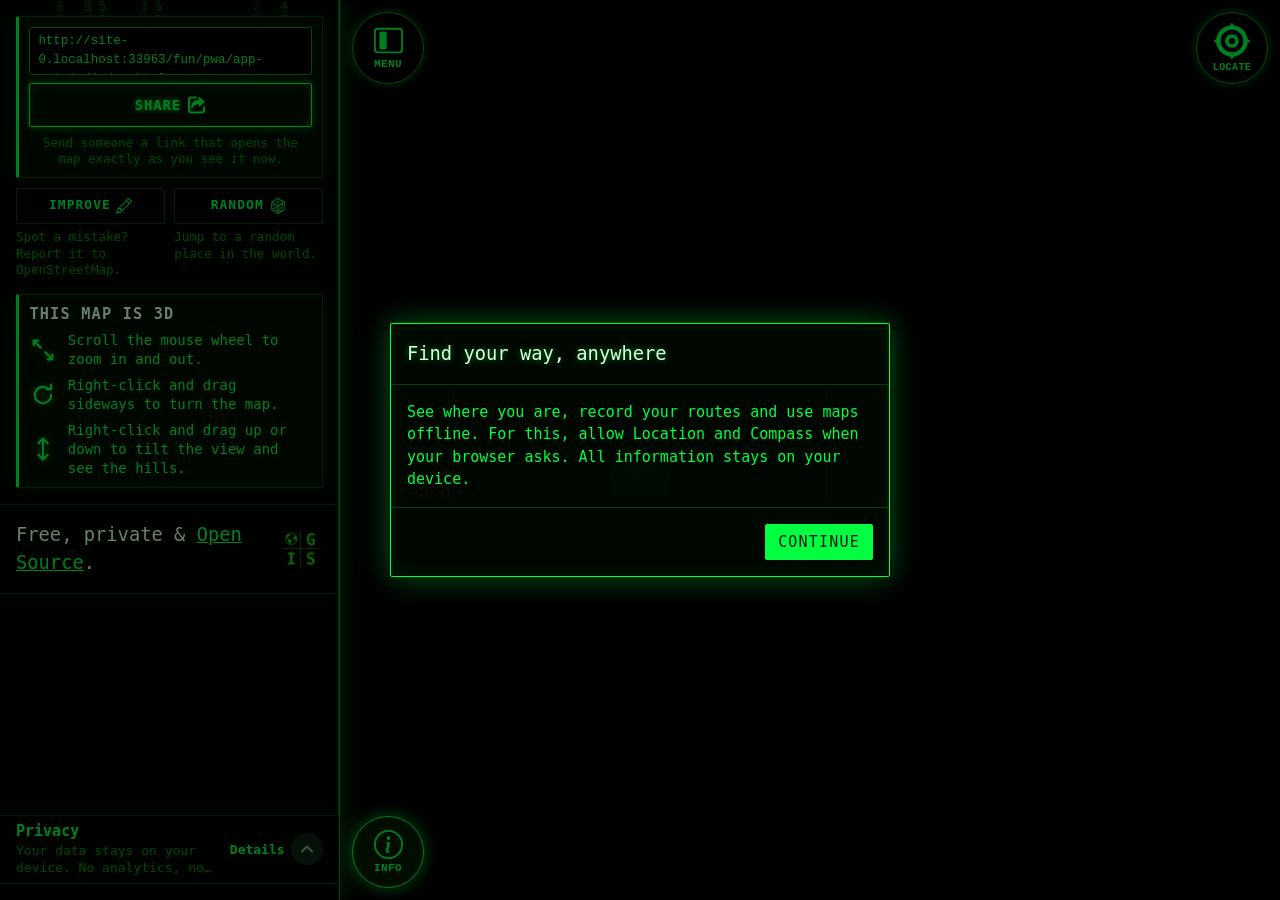
<file: fun/pwa/app-matrix/index.html>
<!doctype html>
<html data-ogis-theme="matrix" lang="en">
  <head>
    <meta charset="UTF-8" />
    <meta
      name="viewport"
      content="width=device-width, initial-scale=1.0, maximum-scale=1.0, user-scalable=no"
    />
    <title>ogis.app</title>
    <meta
      name="description"
      content="ogis.app — a navigation app for the real world."
    />
    <meta name="theme-color" content="#000000" />
    <link rel="manifest" href="./manifest.json" />
    <link rel="icon" type="image/png" href="./icon-192.png" />
    <link rel="apple-touch-icon" href="./icon-192.png" />
    <meta name="apple-mobile-web-app-capable" content="yes" />
    <meta
      name="apple-mobile-web-app-status-bar-style"
      content="black-translucent"
    />
    <meta name="apple-mobile-web-app-title" content="OGIS" />
    <meta name="mobile-web-app-capable" content="yes" />
    <style>
      [hidden] {
        display: none !important;
      }

      .ogis-boot-fallback {
        position: fixed;
        inset: 0;
        z-index: 2147483647;
        display: flex;
        align-items: center;
        justify-content: center;
        padding: 1.5rem;
        background: #0b0f14;
        color: #f2f5f7;
        font:
          16px/1.5 system-ui,
          -apple-system,
          "Segoe UI",
          sans-serif;
      }

      .ogis-boot-fallback__card {
        width: min(28rem, 100%);
        padding: 1.5rem;
        border: 1px solid #2c3a46;
        border-radius: 0.75rem;
        background: #111820;
      }

      .ogis-boot-fallback h1 {
        margin: 0 0 0.5rem;
        font-size: 1.25rem;
      }

      .ogis-boot-fallback p {
        margin: 0 0 1.25rem;
        color: #c9d4dc;
      }

      .ogis-boot-fallback__actions {
        display: flex;
        flex-wrap: wrap;
        gap: 0.75rem;
      }

      .ogis-boot-fallback button,
      .ogis-boot-noscript {
        font: inherit;
      }

      .ogis-boot-fallback button {
        padding: 0.6rem 1rem;
        border: 1px solid #2f6b3a;
        border-radius: 0.5rem;
        background: #2f6b3a;
        color: #ffffff;
        cursor: pointer;
      }

      .ogis-boot-fallback button[data-ogis-boot-reset] {
        border-color: #4a5b69;
        background: transparent;
        color: #f2f5f7;
      }

      .ogis-boot-fallback button:focus-visible {
        outline: 3px solid #8ff0b0;
        outline-offset: 2px;
      }

      .ogis-boot-noscript {
        position: fixed;
        inset: auto 0 0;
        z-index: 2147483647;
        padding: 1rem;
        background: #111820;
        color: #f2f5f7;
        text-align: center;
      }
    </style>
    <script type="module" crossorigin src="./assets/index-Km3axWPE.js"></script>
    <link rel="stylesheet" crossorigin href="./assets/index--hdRGjMK.css">
  </head>
  <body>
    <div id="app"></div>

    <div
      class="ogis-boot-fallback"
      data-ogis-boot-fallback
      role="alert"
      aria-live="assertive"
      hidden
    >
      <div class="ogis-boot-fallback__card">
        <h1 data-ogis-boot-title>The app could not start.</h1>
        <p data-ogis-boot-message>
          Reload the page. If the problem persists, reset this instance's local
          data.
        </p>
        <div class="ogis-boot-fallback__actions">
          <button type="button" data-ogis-boot-reload>Reload</button>
          <button type="button" data-ogis-boot-reset>Reset app data</button>
        </div>
      </div>
    </div>

    <noscript>
      <div class="ogis-boot-noscript" role="alert">
        ogis.app needs JavaScript to run. / ogis.app nécessite JavaScript pour
        fonctionner.
      </div>
    </noscript>

    <script>
      (() => {
        const messages = {
          en: {
            title: "The app could not start.",
            message:
              "Reload the page. If the problem persists, reset this instance's local data.",
            reload: "Reload",
            reset: "Reset app data",
          },
          fr: {
            title: "L'application n'a pas pu démarrer.",
            message:
              "Rechargez la page. Si le problème persiste, réinitialisez les données locales de cette instance.",
            reload: "Recharger",
            reset: "Réinitialiser les données",
          },
        };

        const language = (navigator.language || "en").toLowerCase();
        const copy = language.startsWith("fr") ? messages.fr : messages.en;

        const fallback = document.querySelector("[data-ogis-boot-fallback]");
        const title = document.querySelector("[data-ogis-boot-title]");
        const message = document.querySelector("[data-ogis-boot-message]");
        const reload = document.querySelector("[data-ogis-boot-reload]");
        const reset = document.querySelector("[data-ogis-boot-reset]");

        if (title) title.textContent = copy.title;
        if (message) message.textContent = copy.message;
        if (reload) reload.textContent = copy.reload;
        if (reset) reset.textContent = copy.reset;

        const params = new URLSearchParams(window.location.search);
        const instanceId =
          (params.get("id") || "")
            .replace(/[^a-zA-Z0-9_-]/g, "")
            .slice(0, 64) || "app";

        let booted = false;
        let failed = false;
        let watchdog = null;

        const clearWatchdog = () => {
          if (watchdog !== null) {
            clearTimeout(watchdog);
            watchdog = null;
          }
        };

        const show = () => {
          if (booted || failed) return;
          failed = true;
          clearWatchdog();
          if (!fallback) return;
          fallback.hidden = false;
          try {
            reload?.focus();
          } catch {
            // Focus is best-effort.
          }
        };

        window.__ogisBoot = {
          ready() {
            if (booted || failed) return;
            booted = true;
            clearWatchdog();
            if (fallback) fallback.hidden = true;
          },
          fail() {
            show();
          },
        };

        const isScriptError = (event) => {
          if (!event) return false;
          try {
            const target = event.target;
            if (target && target.tagName === "SCRIPT") return true;
          } catch {
            // Fall through to the error/message checks.
          }
          try {
            if (event.error) return true;
          } catch {
            return false;
          }
          try {
            return (
              typeof event.message === "string" && event.message.length > 0
            );
          } catch {
            return false;
          }
        };

        window.addEventListener(
          "error",
          (event) => {
            if (!booted && isScriptError(event)) show();
          },
          true,
        );

        window.addEventListener("unhandledrejection", (event) => {
          if (!booted && event && event.reason !== undefined) show();
        });

        const watchdogMs = Number(window.__ogisBootWatchdogMs);
        const delay =
          Number.isFinite(watchdogMs) && watchdogMs >= 0 ? watchdogMs : 30000;
        watchdog = setTimeout(show, delay);

        reload?.addEventListener("click", () => {
          window.location.reload();
        });

        reset?.addEventListener("click", async () => {
          try {
            // Keep this list in sync with the store namespaces in
            // src/resilience/persistedState.js so reset matches exactly the
            // current instance and never a suffix-colliding one.
            var namespaces = [
              "view",
              "recordings",
              "routes",
              "offline-regions",
              "locate",
              "navigation",
              "recording-active",
              "sync",
            ];
            var isInstanceStateKey = function (key) {
              for (var i = 0; i < namespaces.length; i += 1) {
                var namespace = namespaces[i];
                if (
                  key === "ogis_" + namespace + "_" + instanceId ||
                  key === "ogis_quarantine_" + namespace + "_" + instanceId
                ) {
                  return true;
                }
              }
              return false;
            };
            for (const storage of [
              window.localStorage,
              window.sessionStorage,
            ]) {
              for (const key of Object.keys(storage)) {
                if (isInstanceStateKey(key)) storage.removeItem(key);
              }
            }
          } catch {
            // Storage may be unavailable; reloading is still worthwhile.
          }

          const cleanup = async () => {
            try {
              const registrations =
                await (navigator.serviceWorker?.getRegistrations?.() ?? []);
              await Promise.all(
                registrations.map((registration) => registration.unregister()),
              );
            } catch {
              // Best-effort unregistration only.
            }

            try {
              const keys = await (window.caches?.keys?.() ?? []);
              await Promise.all(
                keys
                  .filter((key) => key.startsWith("ogis-"))
                  .map((key) => window.caches.delete(key)),
              );
            } catch {
              // Best-effort cache cleanup only.
            }
          };

          try {
            await Promise.race([
              cleanup(),
              new Promise((resolve) => setTimeout(resolve, 1500)),
            ]);
          } catch {
            // Reload regardless of cleanup failures.
          }

          window.location.reload();
        });
      })();
    </script>

  </body>
</html>
</file>
<file: fun/pwa/app-matrix/assets/index--hdRGjMK.css>
.maplibregl-map{-webkit-tap-highlight-color:#0000;font:12px/20px Helvetica Neue,Arial,Helvetica,sans-serif;position:relative;overflow:hidden}.maplibregl-canvas{position:absolute;top:0;left:0}.maplibregl-map:fullscreen{width:100%;height:100%}.maplibregl-ctrl-group button.maplibregl-ctrl-compass{touch-action:none}.maplibregl-canvas-container.maplibregl-interactive,.maplibregl-ctrl-group button.maplibregl-ctrl-compass{cursor:grab;-webkit-user-select:none;user-select:none}.maplibregl-canvas-container.maplibregl-interactive.maplibregl-track-pointer{cursor:pointer}.maplibregl-canvas-container.maplibregl-interactive:active,.maplibregl-ctrl-group button.maplibregl-ctrl-compass:active{cursor:grabbing}.maplibregl-canvas-container.maplibregl-touch-zoom-rotate,.maplibregl-canvas-container.maplibregl-touch-zoom-rotate .maplibregl-canvas{touch-action:pan-x pan-y}.maplibregl-canvas-container.maplibregl-touch-drag-pan,.maplibregl-canvas-container.maplibregl-touch-drag-pan .maplibregl-canvas{touch-action:pinch-zoom}.maplibregl-canvas-container.maplibregl-touch-zoom-rotate.maplibregl-touch-drag-pan,.maplibregl-canvas-container.maplibregl-touch-zoom-rotate.maplibregl-touch-drag-pan .maplibregl-canvas{touch-action:none}.maplibregl-canvas-container.maplibregl-touch-drag-pan.maplibregl-cooperative-gestures,.maplibregl-canvas-container.maplibregl-touch-drag-pan.maplibregl-cooperative-gestures .maplibregl-canvas{touch-action:pan-x pan-y}.maplibregl-ctrl-bottom-left,.maplibregl-ctrl-bottom-right,.maplibregl-ctrl-top-left,.maplibregl-ctrl-top-right{pointer-events:none;z-index:2;position:absolute}.maplibregl-ctrl-top-left{top:0;left:0}.maplibregl-ctrl-top-right{top:0;right:0}.maplibregl-ctrl-bottom-left{bottom:0;left:0}.maplibregl-ctrl-bottom-right{bottom:0;right:0}.maplibregl-ctrl{clear:both;pointer-events:auto;transform:translate(0)}.maplibregl-ctrl-top-left .maplibregl-ctrl{float:left;margin:10px 0 0 10px}.maplibregl-ctrl-top-right .maplibregl-ctrl{float:right;margin:10px 10px 0 0}.maplibregl-ctrl-bottom-left .maplibregl-ctrl{float:left;margin:0 0 10px 10px}.maplibregl-ctrl-bottom-right .maplibregl-ctrl{float:right;margin:0 10px 10px 0}.maplibregl-ctrl-group{background:#fff;border-radius:4px}.maplibregl-ctrl-group:not(:empty){box-shadow:0 0 0 2px #0000001a}@media (forced-colors:active){.maplibregl-ctrl-group:not(:empty){box-shadow:0 0 0 2px buttontext}}.maplibregl-ctrl-group button{box-sizing:border-box;cursor:pointer;background-color:#0000;border:0;outline:none;width:29px;height:29px;padding:0;display:block}.maplibregl-ctrl-group button+button{border-top:1px solid #ddd}.maplibregl-ctrl button .maplibregl-ctrl-icon{background-position:50%;background-repeat:no-repeat;width:100%;height:100%;display:block}@media (forced-colors:active){.maplibregl-ctrl-icon{background-color:#0000}.maplibregl-ctrl-group button+button{border-top:1px solid buttontext}}.maplibregl-ctrl button::-moz-focus-inner{border:0;padding:0}.maplibregl-ctrl-attrib-button:focus,.maplibregl-ctrl-group button:focus{box-shadow:0 0 2px 2px #0096ff}.maplibregl-ctrl button:disabled{cursor:not-allowed}.maplibregl-ctrl button:disabled .maplibregl-ctrl-icon{opacity:.25}@media (hover:hover){.maplibregl-ctrl button:not(:disabled):hover{background-color:#0000000d}}.maplibregl-ctrl button:not(:disabled):active{background-color:#0000000d}.maplibregl-ctrl-group button:focus:focus-visible{box-shadow:0 0 2px 2px #0096ff}.maplibregl-ctrl-group button:focus:not(:focus-visible){box-shadow:none}.maplibregl-ctrl-group button:focus:first-child{border-radius:4px 4px 0 0}.maplibregl-ctrl-group button:focus:last-child{border-radius:0 0 4px 4px}.maplibregl-ctrl-group button:focus:only-child{border-radius:inherit}.maplibregl-ctrl button.maplibregl-ctrl-zoom-out .maplibregl-ctrl-icon{background-image:url("data:image/svg+xml;charset=utf-8,%3Csvg xmlns='http://www.w3.org/2000/svg' width='29' height='29' fill='%23333' viewBox='0 0 29 29'%3E%3Cpath d='M10 13c-.75 0-1.5.75-1.5 1.5S9.25 16 10 16h9c.75 0 1.5-.75 1.5-1.5S19.75 13 19 13z'/%3E%3C/svg%3E")}.maplibregl-ctrl button.maplibregl-ctrl-zoom-in .maplibregl-ctrl-icon{background-image:url("data:image/svg+xml;charset=utf-8,%3Csvg xmlns='http://www.w3.org/2000/svg' width='29' height='29' fill='%23333' viewBox='0 0 29 29'%3E%3Cpath d='M14.5 8.5c-.75 0-1.5.75-1.5 1.5v3h-3c-.75 0-1.5.75-1.5 1.5S9.25 16 10 16h3v3c0 .75.75 1.5 1.5 1.5S16 19.75 16 19v-3h3c.75 0 1.5-.75 1.5-1.5S19.75 13 19 13h-3v-3c0-.75-.75-1.5-1.5-1.5'/%3E%3C/svg%3E")}@media (forced-colors:active){.maplibregl-ctrl button.maplibregl-ctrl-zoom-out .maplibregl-ctrl-icon{background-image:url("data:image/svg+xml;charset=utf-8,%3Csvg xmlns='http://www.w3.org/2000/svg' width='29' height='29' fill='%23fff' viewBox='0 0 29 29'%3E%3Cpath d='M10 13c-.75 0-1.5.75-1.5 1.5S9.25 16 10 16h9c.75 0 1.5-.75 1.5-1.5S19.75 13 19 13z'/%3E%3C/svg%3E")}.maplibregl-ctrl button.maplibregl-ctrl-zoom-in .maplibregl-ctrl-icon{background-image:url("data:image/svg+xml;charset=utf-8,%3Csvg xmlns='http://www.w3.org/2000/svg' width='29' height='29' fill='%23fff' viewBox='0 0 29 29'%3E%3Cpath d='M14.5 8.5c-.75 0-1.5.75-1.5 1.5v3h-3c-.75 0-1.5.75-1.5 1.5S9.25 16 10 16h3v3c0 .75.75 1.5 1.5 1.5S16 19.75 16 19v-3h3c.75 0 1.5-.75 1.5-1.5S19.75 13 19 13h-3v-3c0-.75-.75-1.5-1.5-1.5'/%3E%3C/svg%3E")}}@media (forced-colors:active) and (prefers-color-scheme:light){.maplibregl-ctrl button.maplibregl-ctrl-zoom-out .maplibregl-ctrl-icon{background-image:url("data:image/svg+xml;charset=utf-8,%3Csvg xmlns='http://www.w3.org/2000/svg' width='29' height='29' viewBox='0 0 29 29'%3E%3Cpath d='M10 13c-.75 0-1.5.75-1.5 1.5S9.25 16 10 16h9c.75 0 1.5-.75 1.5-1.5S19.75 13 19 13z'/%3E%3C/svg%3E")}.maplibregl-ctrl button.maplibregl-ctrl-zoom-in .maplibregl-ctrl-icon{background-image:url("data:image/svg+xml;charset=utf-8,%3Csvg xmlns='http://www.w3.org/2000/svg' width='29' height='29' viewBox='0 0 29 29'%3E%3Cpath d='M14.5 8.5c-.75 0-1.5.75-1.5 1.5v3h-3c-.75 0-1.5.75-1.5 1.5S9.25 16 10 16h3v3c0 .75.75 1.5 1.5 1.5S16 19.75 16 19v-3h3c.75 0 1.5-.75 1.5-1.5S19.75 13 19 13h-3v-3c0-.75-.75-1.5-1.5-1.5'/%3E%3C/svg%3E")}}.maplibregl-ctrl button.maplibregl-ctrl-fullscreen .maplibregl-ctrl-icon{background-image:url("data:image/svg+xml;charset=utf-8,%3Csvg xmlns='http://www.w3.org/2000/svg' width='29' height='29' fill='%23333' viewBox='0 0 29 29'%3E%3Cpath d='M24 16v5.5c0 1.75-.75 2.5-2.5 2.5H16v-1l3-1.5-4-5.5 1-1 5.5 4 1.5-3zM6 16l1.5 3 5.5-4 1 1-4 5.5 3 1.5v1H7.5C5.75 24 5 23.25 5 21.5V16zm7-11v1l-3 1.5 4 5.5-1 1-5.5-4L6 13H5V7.5C5 5.75 5.75 5 7.5 5zm11 2.5c0-1.75-.75-2.5-2.5-2.5H16v1l3 1.5-4 5.5 1 1 5.5-4 1.5 3h1z'/%3E%3C/svg%3E")}.maplibregl-ctrl button.maplibregl-ctrl-shrink .maplibregl-ctrl-icon{background-image:url("data:image/svg+xml;charset=utf-8,%3Csvg xmlns='http://www.w3.org/2000/svg' width='29' height='29' viewBox='0 0 29 29'%3E%3Cpath d='M18.5 16c-1.75 0-2.5.75-2.5 2.5V24h1l1.5-3 5.5 4 1-1-4-5.5 3-1.5v-1zM13 18.5c0-1.75-.75-2.5-2.5-2.5H5v1l3 1.5L4 24l1 1 5.5-4 1.5 3h1zm3-8c0 1.75.75 2.5 2.5 2.5H24v-1l-3-1.5L25 5l-1-1-5.5 4L17 5h-1zM10.5 13c1.75 0 2.5-.75 2.5-2.5V5h-1l-1.5 3L5 4 4 5l4 5.5L5 12v1z'/%3E%3C/svg%3E")}@media (forced-colors:active){.maplibregl-ctrl button.maplibregl-ctrl-fullscreen .maplibregl-ctrl-icon{background-image:url("data:image/svg+xml;charset=utf-8,%3Csvg xmlns='http://www.w3.org/2000/svg' width='29' height='29' fill='%23fff' viewBox='0 0 29 29'%3E%3Cpath d='M24 16v5.5c0 1.75-.75 2.5-2.5 2.5H16v-1l3-1.5-4-5.5 1-1 5.5 4 1.5-3zM6 16l1.5 3 5.5-4 1 1-4 5.5 3 1.5v1H7.5C5.75 24 5 23.25 5 21.5V16zm7-11v1l-3 1.5 4 5.5-1 1-5.5-4L6 13H5V7.5C5 5.75 5.75 5 7.5 5zm11 2.5c0-1.75-.75-2.5-2.5-2.5H16v1l3 1.5-4 5.5 1 1 5.5-4 1.5 3h1z'/%3E%3C/svg%3E")}.maplibregl-ctrl button.maplibregl-ctrl-shrink .maplibregl-ctrl-icon{background-image:url("data:image/svg+xml;charset=utf-8,%3Csvg xmlns='http://www.w3.org/2000/svg' width='29' height='29' fill='%23fff' viewBox='0 0 29 29'%3E%3Cpath d='M18.5 16c-1.75 0-2.5.75-2.5 2.5V24h1l1.5-3 5.5 4 1-1-4-5.5 3-1.5v-1zM13 18.5c0-1.75-.75-2.5-2.5-2.5H5v1l3 1.5L4 24l1 1 5.5-4 1.5 3h1zm3-8c0 1.75.75 2.5 2.5 2.5H24v-1l-3-1.5L25 5l-1-1-5.5 4L17 5h-1zM10.5 13c1.75 0 2.5-.75 2.5-2.5V5h-1l-1.5 3L5 4 4 5l4 5.5L5 12v1z'/%3E%3C/svg%3E")}}@media (forced-colors:active) and (prefers-color-scheme:light){.maplibregl-ctrl button.maplibregl-ctrl-fullscreen .maplibregl-ctrl-icon{background-image:url("data:image/svg+xml;charset=utf-8,%3Csvg xmlns='http://www.w3.org/2000/svg' width='29' height='29' viewBox='0 0 29 29'%3E%3Cpath d='M24 16v5.5c0 1.75-.75 2.5-2.5 2.5H16v-1l3-1.5-4-5.5 1-1 5.5 4 1.5-3zM6 16l1.5 3 5.5-4 1 1-4 5.5 3 1.5v1H7.5C5.75 24 5 23.25 5 21.5V16zm7-11v1l-3 1.5 4 5.5-1 1-5.5-4L6 13H5V7.5C5 5.75 5.75 5 7.5 5zm11 2.5c0-1.75-.75-2.5-2.5-2.5H16v1l3 1.5-4 5.5 1 1 5.5-4 1.5 3h1z'/%3E%3C/svg%3E")}.maplibregl-ctrl button.maplibregl-ctrl-shrink .maplibregl-ctrl-icon{background-image:url("data:image/svg+xml;charset=utf-8,%3Csvg xmlns='http://www.w3.org/2000/svg' width='29' height='29' viewBox='0 0 29 29'%3E%3Cpath d='M18.5 16c-1.75 0-2.5.75-2.5 2.5V24h1l1.5-3 5.5 4 1-1-4-5.5 3-1.5v-1zM13 18.5c0-1.75-.75-2.5-2.5-2.5H5v1l3 1.5L4 24l1 1 5.5-4 1.5 3h1zm3-8c0 1.75.75 2.5 2.5 2.5H24v-1l-3-1.5L25 5l-1-1-5.5 4L17 5h-1zM10.5 13c1.75 0 2.5-.75 2.5-2.5V5h-1l-1.5 3L5 4 4 5l4 5.5L5 12v1z'/%3E%3C/svg%3E")}}.maplibregl-ctrl button.maplibregl-ctrl-compass .maplibregl-ctrl-icon{background-image:url("data:image/svg+xml;charset=utf-8,%3Csvg xmlns='http://www.w3.org/2000/svg' width='29' height='29' fill='%23333' viewBox='0 0 29 29'%3E%3Cpath d='m10.5 14 4-8 4 8z'/%3E%3Cpath fill='%23ccc' d='m10.5 16 4 8 4-8z'/%3E%3C/svg%3E")}@media (forced-colors:active){.maplibregl-ctrl button.maplibregl-ctrl-compass .maplibregl-ctrl-icon{background-image:url("data:image/svg+xml;charset=utf-8,%3Csvg xmlns='http://www.w3.org/2000/svg' width='29' height='29' fill='%23fff' viewBox='0 0 29 29'%3E%3Cpath d='m10.5 14 4-8 4 8z'/%3E%3Cpath fill='%23ccc' d='m10.5 16 4 8 4-8z'/%3E%3C/svg%3E")}}@media (forced-colors:active) and (prefers-color-scheme:light){.maplibregl-ctrl button.maplibregl-ctrl-compass .maplibregl-ctrl-icon{background-image:url("data:image/svg+xml;charset=utf-8,%3Csvg xmlns='http://www.w3.org/2000/svg' width='29' height='29' viewBox='0 0 29 29'%3E%3Cpath d='m10.5 14 4-8 4 8z'/%3E%3Cpath fill='%23ccc' d='m10.5 16 4 8 4-8z'/%3E%3C/svg%3E")}}.maplibregl-ctrl button.maplibregl-ctrl-globe .maplibregl-ctrl-icon{background-image:url("data:image/svg+xml;charset=utf-8,%3Csvg xmlns='http://www.w3.org/2000/svg' width='22' height='22' fill='none' stroke='%23333' viewBox='0 0 22 22'%3E%3Ccircle cx='11' cy='11' r='8.5'/%3E%3Cpath d='M17.5 11c0 4.819-3.02 8.5-6.5 8.5S4.5 15.819 4.5 11 7.52 2.5 11 2.5s6.5 3.681 6.5 8.5Z'/%3E%3Cpath d='M13.5 11c0 2.447-.331 4.64-.853 6.206-.262.785-.562 1.384-.872 1.777-.314.399-.58.517-.775.517s-.461-.118-.775-.517c-.31-.393-.61-.992-.872-1.777C8.831 15.64 8.5 13.446 8.5 11s.331-4.64.853-6.206c.262-.785.562-1.384.872-1.777.314-.399.58-.517.775-.517s.461.118.775.517c.31.393.61.992.872 1.777.522 1.565.853 3.76.853 6.206Z'/%3E%3Cpath d='M11 7.5c-1.909 0-3.622-.166-4.845-.428-.616-.132-1.08-.283-1.379-.434a1.3 1.3 0 0 1-.224-.138q.07-.058.224-.138c.299-.151.763-.302 1.379-.434C7.378 5.666 9.091 5.5 11 5.5s3.622.166 4.845.428c.616.132 1.08.283 1.379.434.105.053.177.1.224.138q-.07.058-.224.138c-.299.151-.763.302-1.379.434-1.223.262-2.936.428-4.845.428ZM4.486 6.436ZM11 16.5c-1.909 0-3.622-.166-4.845-.428-.616-.132-1.08-.283-1.379-.434a1.3 1.3 0 0 1-.224-.138 1.3 1.3 0 0 1 .224-.138c.299-.151.763-.302 1.379-.434C7.378 14.666 9.091 14.5 11 14.5s3.622.166 4.845.428c.616.132 1.08.283 1.379.434.105.053.177.1.224.138a1.3 1.3 0 0 1-.224.138c-.299.151-.763.302-1.379.434-1.223.262-2.936.428-4.845.428Zm-6.514-1.064ZM11 12.5c-2.46 0-4.672-.222-6.255-.574-.796-.177-1.406-.38-1.805-.59a1.5 1.5 0 0 1-.39-.272.3.3 0 0 1-.047-.064.3.3 0 0 1 .048-.064c.066-.073.189-.167.389-.272.399-.21 1.009-.413 1.805-.59C6.328 9.722 8.54 9.5 11 9.5s4.672.222 6.256.574c.795.177 1.405.38 1.804.59.2.105.323.2.39.272a.3.3 0 0 1 .047.064.3.3 0 0 1-.048.064 1.4 1.4 0 0 1-.389.272c-.399.21-1.009.413-1.804.59-1.584.352-3.796.574-6.256.574Zm-8.501-1.51v.002zm0 .018v.002zm17.002.002v-.002zm0-.018v-.002z'/%3E%3C/svg%3E")}.maplibregl-ctrl button.maplibregl-ctrl-globe-enabled .maplibregl-ctrl-icon{background-image:url("data:image/svg+xml;charset=utf-8,%3Csvg xmlns='http://www.w3.org/2000/svg' width='22' height='22' fill='none' stroke='%2333b5e5' viewBox='0 0 22 22'%3E%3Ccircle cx='11' cy='11' r='8.5'/%3E%3Cpath d='M17.5 11c0 4.819-3.02 8.5-6.5 8.5S4.5 15.819 4.5 11 7.52 2.5 11 2.5s6.5 3.681 6.5 8.5Z'/%3E%3Cpath d='M13.5 11c0 2.447-.331 4.64-.853 6.206-.262.785-.562 1.384-.872 1.777-.314.399-.58.517-.775.517s-.461-.118-.775-.517c-.31-.393-.61-.992-.872-1.777C8.831 15.64 8.5 13.446 8.5 11s.331-4.64.853-6.206c.262-.785.562-1.384.872-1.777.314-.399.58-.517.775-.517s.461.118.775.517c.31.393.61.992.872 1.777.522 1.565.853 3.76.853 6.206Z'/%3E%3Cpath d='M11 7.5c-1.909 0-3.622-.166-4.845-.428-.616-.132-1.08-.283-1.379-.434a1.3 1.3 0 0 1-.224-.138q.07-.058.224-.138c.299-.151.763-.302 1.379-.434C7.378 5.666 9.091 5.5 11 5.5s3.622.166 4.845.428c.616.132 1.08.283 1.379.434.105.053.177.1.224.138q-.07.058-.224.138c-.299.151-.763.302-1.379.434-1.223.262-2.936.428-4.845.428ZM4.486 6.436ZM11 16.5c-1.909 0-3.622-.166-4.845-.428-.616-.132-1.08-.283-1.379-.434a1.3 1.3 0 0 1-.224-.138 1.3 1.3 0 0 1 .224-.138c.299-.151.763-.302 1.379-.434C7.378 14.666 9.091 14.5 11 14.5s3.622.166 4.845.428c.616.132 1.08.283 1.379.434.105.053.177.1.224.138a1.3 1.3 0 0 1-.224.138c-.299.151-.763.302-1.379.434-1.223.262-2.936.428-4.845.428Zm-6.514-1.064ZM11 12.5c-2.46 0-4.672-.222-6.255-.574-.796-.177-1.406-.38-1.805-.59a1.5 1.5 0 0 1-.39-.272.3.3 0 0 1-.047-.064.3.3 0 0 1 .048-.064c.066-.073.189-.167.389-.272.399-.21 1.009-.413 1.805-.59C6.328 9.722 8.54 9.5 11 9.5s4.672.222 6.256.574c.795.177 1.405.38 1.804.59.2.105.323.2.39.272a.3.3 0 0 1 .047.064.3.3 0 0 1-.048.064 1.4 1.4 0 0 1-.389.272c-.399.21-1.009.413-1.804.59-1.584.352-3.796.574-6.256.574Zm-8.501-1.51v.002zm0 .018v.002zm17.002.002v-.002zm0-.018v-.002z'/%3E%3C/svg%3E")}.maplibregl-ctrl button.maplibregl-ctrl-terrain .maplibregl-ctrl-icon{background-image:url("data:image/svg+xml;charset=utf-8,%3Csvg xmlns='http://www.w3.org/2000/svg' width='22' height='22' fill='%23333' viewBox='0 0 22 22'%3E%3Cpath d='m1.754 13.406 4.453-4.851 3.09 3.09 3.281 3.277.969-.969-3.309-3.312 3.844-4.121 6.148 6.886h1.082v-.855l-7.207-8.07-4.84 5.187L6.169 6.57l-5.48 5.965v.871ZM.688 16.844h20.625v1.375H.688Zm0 0'/%3E%3C/svg%3E")}.maplibregl-ctrl button.maplibregl-ctrl-terrain-enabled .maplibregl-ctrl-icon{background-image:url("data:image/svg+xml;charset=utf-8,%3Csvg xmlns='http://www.w3.org/2000/svg' width='22' height='22' fill='%2333b5e5' viewBox='0 0 22 22'%3E%3Cpath d='m1.754 13.406 4.453-4.851 3.09 3.09 3.281 3.277.969-.969-3.309-3.312 3.844-4.121 6.148 6.886h1.082v-.855l-7.207-8.07-4.84 5.187L6.169 6.57l-5.48 5.965v.871ZM.688 16.844h20.625v1.375H.688Zm0 0'/%3E%3C/svg%3E")}.maplibregl-ctrl button.maplibregl-ctrl-geolocate .maplibregl-ctrl-icon{background-image:url("data:image/svg+xml;charset=utf-8,%3Csvg xmlns='http://www.w3.org/2000/svg' width='29' height='29' fill='%23333' viewBox='0 0 20 20'%3E%3Cpath d='M10 4C9 4 9 5 9 5v.1A5 5 0 0 0 5.1 9H5s-1 0-1 1 1 1 1 1h.1A5 5 0 0 0 9 14.9v.1s0 1 1 1 1-1 1-1v-.1a5 5 0 0 0 3.9-3.9h.1s1 0 1-1-1-1-1-1h-.1A5 5 0 0 0 11 5.1V5s0-1-1-1m0 2.5a3.5 3.5 0 1 1 0 7 3.5 3.5 0 1 1 0-7'/%3E%3Ccircle cx='10' cy='10' r='2'/%3E%3C/svg%3E")}.maplibregl-ctrl button.maplibregl-ctrl-geolocate:disabled .maplibregl-ctrl-icon{background-image:url("data:image/svg+xml;charset=utf-8,%3Csvg xmlns='http://www.w3.org/2000/svg' width='29' height='29' fill='%23aaa' viewBox='0 0 20 20'%3E%3Cpath d='M10 4C9 4 9 5 9 5v.1A5 5 0 0 0 5.1 9H5s-1 0-1 1 1 1 1 1h.1A5 5 0 0 0 9 14.9v.1s0 1 1 1 1-1 1-1v-.1a5 5 0 0 0 3.9-3.9h.1s1 0 1-1-1-1-1-1h-.1A5 5 0 0 0 11 5.1V5s0-1-1-1m0 2.5a3.5 3.5 0 1 1 0 7 3.5 3.5 0 1 1 0-7'/%3E%3Ccircle cx='10' cy='10' r='2'/%3E%3Cpath fill='red' d='m14 5 1 1-9 9-1-1z'/%3E%3C/svg%3E")}.maplibregl-ctrl button.maplibregl-ctrl-geolocate.maplibregl-ctrl-geolocate-active .maplibregl-ctrl-icon{background-image:url("data:image/svg+xml;charset=utf-8,%3Csvg xmlns='http://www.w3.org/2000/svg' width='29' height='29' fill='%2333b5e5' viewBox='0 0 20 20'%3E%3Cpath d='M10 4C9 4 9 5 9 5v.1A5 5 0 0 0 5.1 9H5s-1 0-1 1 1 1 1 1h.1A5 5 0 0 0 9 14.9v.1s0 1 1 1 1-1 1-1v-.1a5 5 0 0 0 3.9-3.9h.1s1 0 1-1-1-1-1-1h-.1A5 5 0 0 0 11 5.1V5s0-1-1-1m0 2.5a3.5 3.5 0 1 1 0 7 3.5 3.5 0 1 1 0-7'/%3E%3Ccircle cx='10' cy='10' r='2'/%3E%3C/svg%3E")}.maplibregl-ctrl button.maplibregl-ctrl-geolocate.maplibregl-ctrl-geolocate-active-error .maplibregl-ctrl-icon{background-image:url("data:image/svg+xml;charset=utf-8,%3Csvg xmlns='http://www.w3.org/2000/svg' width='29' height='29' fill='%23e58978' viewBox='0 0 20 20'%3E%3Cpath d='M10 4C9 4 9 5 9 5v.1A5 5 0 0 0 5.1 9H5s-1 0-1 1 1 1 1 1h.1A5 5 0 0 0 9 14.9v.1s0 1 1 1 1-1 1-1v-.1a5 5 0 0 0 3.9-3.9h.1s1 0 1-1-1-1-1-1h-.1A5 5 0 0 0 11 5.1V5s0-1-1-1m0 2.5a3.5 3.5 0 1 1 0 7 3.5 3.5 0 1 1 0-7'/%3E%3Ccircle cx='10' cy='10' r='2'/%3E%3C/svg%3E")}.maplibregl-ctrl button.maplibregl-ctrl-geolocate.maplibregl-ctrl-geolocate-background .maplibregl-ctrl-icon{background-image:url("data:image/svg+xml;charset=utf-8,%3Csvg xmlns='http://www.w3.org/2000/svg' width='29' height='29' fill='%2333b5e5' viewBox='0 0 20 20'%3E%3Cpath d='M10 4C9 4 9 5 9 5v.1A5 5 0 0 0 5.1 9H5s-1 0-1 1 1 1 1 1h.1A5 5 0 0 0 9 14.9v.1s0 1 1 1 1-1 1-1v-.1a5 5 0 0 0 3.9-3.9h.1s1 0 1-1-1-1-1-1h-.1A5 5 0 0 0 11 5.1V5s0-1-1-1m0 2.5a3.5 3.5 0 1 1 0 7 3.5 3.5 0 1 1 0-7'/%3E%3C/svg%3E")}.maplibregl-ctrl button.maplibregl-ctrl-geolocate.maplibregl-ctrl-geolocate-background-error .maplibregl-ctrl-icon{background-image:url("data:image/svg+xml;charset=utf-8,%3Csvg xmlns='http://www.w3.org/2000/svg' width='29' height='29' fill='%23e54e33' viewBox='0 0 20 20'%3E%3Cpath d='M10 4C9 4 9 5 9 5v.1A5 5 0 0 0 5.1 9H5s-1 0-1 1 1 1 1 1h.1A5 5 0 0 0 9 14.9v.1s0 1 1 1 1-1 1-1v-.1a5 5 0 0 0 3.9-3.9h.1s1 0 1-1-1-1-1-1h-.1A5 5 0 0 0 11 5.1V5s0-1-1-1m0 2.5a3.5 3.5 0 1 1 0 7 3.5 3.5 0 1 1 0-7'/%3E%3C/svg%3E")}.maplibregl-ctrl button.maplibregl-ctrl-geolocate.maplibregl-ctrl-geolocate-waiting .maplibregl-ctrl-icon{animation:2s linear infinite maplibregl-spin}@media (forced-colors:active){.maplibregl-ctrl button.maplibregl-ctrl-geolocate .maplibregl-ctrl-icon{background-image:url("data:image/svg+xml;charset=utf-8,%3Csvg xmlns='http://www.w3.org/2000/svg' width='29' height='29' fill='%23fff' viewBox='0 0 20 20'%3E%3Cpath d='M10 4C9 4 9 5 9 5v.1A5 5 0 0 0 5.1 9H5s-1 0-1 1 1 1 1 1h.1A5 5 0 0 0 9 14.9v.1s0 1 1 1 1-1 1-1v-.1a5 5 0 0 0 3.9-3.9h.1s1 0 1-1-1-1-1-1h-.1A5 5 0 0 0 11 5.1V5s0-1-1-1m0 2.5a3.5 3.5 0 1 1 0 7 3.5 3.5 0 1 1 0-7'/%3E%3Ccircle cx='10' cy='10' r='2'/%3E%3C/svg%3E")}.maplibregl-ctrl button.maplibregl-ctrl-geolocate:disabled .maplibregl-ctrl-icon{background-image:url("data:image/svg+xml;charset=utf-8,%3Csvg xmlns='http://www.w3.org/2000/svg' width='29' height='29' fill='%23999' viewBox='0 0 20 20'%3E%3Cpath d='M10 4C9 4 9 5 9 5v.1A5 5 0 0 0 5.1 9H5s-1 0-1 1 1 1 1 1h.1A5 5 0 0 0 9 14.9v.1s0 1 1 1 1-1 1-1v-.1a5 5 0 0 0 3.9-3.9h.1s1 0 1-1-1-1-1-1h-.1A5 5 0 0 0 11 5.1V5s0-1-1-1m0 2.5a3.5 3.5 0 1 1 0 7 3.5 3.5 0 1 1 0-7'/%3E%3Ccircle cx='10' cy='10' r='2'/%3E%3Cpath fill='red' d='m14 5 1 1-9 9-1-1z'/%3E%3C/svg%3E")}.maplibregl-ctrl button.maplibregl-ctrl-geolocate.maplibregl-ctrl-geolocate-active .maplibregl-ctrl-icon{background-image:url("data:image/svg+xml;charset=utf-8,%3Csvg xmlns='http://www.w3.org/2000/svg' width='29' height='29' fill='%2333b5e5' viewBox='0 0 20 20'%3E%3Cpath d='M10 4C9 4 9 5 9 5v.1A5 5 0 0 0 5.1 9H5s-1 0-1 1 1 1 1 1h.1A5 5 0 0 0 9 14.9v.1s0 1 1 1 1-1 1-1v-.1a5 5 0 0 0 3.9-3.9h.1s1 0 1-1-1-1-1-1h-.1A5 5 0 0 0 11 5.1V5s0-1-1-1m0 2.5a3.5 3.5 0 1 1 0 7 3.5 3.5 0 1 1 0-7'/%3E%3Ccircle cx='10' cy='10' r='2'/%3E%3C/svg%3E")}.maplibregl-ctrl button.maplibregl-ctrl-geolocate.maplibregl-ctrl-geolocate-active-error .maplibregl-ctrl-icon{background-image:url("data:image/svg+xml;charset=utf-8,%3Csvg xmlns='http://www.w3.org/2000/svg' width='29' height='29' fill='%23e58978' viewBox='0 0 20 20'%3E%3Cpath d='M10 4C9 4 9 5 9 5v.1A5 5 0 0 0 5.1 9H5s-1 0-1 1 1 1 1 1h.1A5 5 0 0 0 9 14.9v.1s0 1 1 1 1-1 1-1v-.1a5 5 0 0 0 3.9-3.9h.1s1 0 1-1-1-1-1-1h-.1A5 5 0 0 0 11 5.1V5s0-1-1-1m0 2.5a3.5 3.5 0 1 1 0 7 3.5 3.5 0 1 1 0-7'/%3E%3Ccircle cx='10' cy='10' r='2'/%3E%3C/svg%3E")}.maplibregl-ctrl button.maplibregl-ctrl-geolocate.maplibregl-ctrl-geolocate-background .maplibregl-ctrl-icon{background-image:url("data:image/svg+xml;charset=utf-8,%3Csvg xmlns='http://www.w3.org/2000/svg' width='29' height='29' fill='%2333b5e5' viewBox='0 0 20 20'%3E%3Cpath d='M10 4C9 4 9 5 9 5v.1A5 5 0 0 0 5.1 9H5s-1 0-1 1 1 1 1 1h.1A5 5 0 0 0 9 14.9v.1s0 1 1 1 1-1 1-1v-.1a5 5 0 0 0 3.9-3.9h.1s1 0 1-1-1-1-1-1h-.1A5 5 0 0 0 11 5.1V5s0-1-1-1m0 2.5a3.5 3.5 0 1 1 0 7 3.5 3.5 0 1 1 0-7'/%3E%3C/svg%3E")}.maplibregl-ctrl button.maplibregl-ctrl-geolocate.maplibregl-ctrl-geolocate-background-error .maplibregl-ctrl-icon{background-image:url("data:image/svg+xml;charset=utf-8,%3Csvg xmlns='http://www.w3.org/2000/svg' width='29' height='29' fill='%23e54e33' viewBox='0 0 20 20'%3E%3Cpath d='M10 4C9 4 9 5 9 5v.1A5 5 0 0 0 5.1 9H5s-1 0-1 1 1 1 1 1h.1A5 5 0 0 0 9 14.9v.1s0 1 1 1 1-1 1-1v-.1a5 5 0 0 0 3.9-3.9h.1s1 0 1-1-1-1-1-1h-.1A5 5 0 0 0 11 5.1V5s0-1-1-1m0 2.5a3.5 3.5 0 1 1 0 7 3.5 3.5 0 1 1 0-7'/%3E%3C/svg%3E")}}@media (forced-colors:active) and (prefers-color-scheme:light){.maplibregl-ctrl button.maplibregl-ctrl-geolocate .maplibregl-ctrl-icon{background-image:url("data:image/svg+xml;charset=utf-8,%3Csvg xmlns='http://www.w3.org/2000/svg' width='29' height='29' viewBox='0 0 20 20'%3E%3Cpath d='M10 4C9 4 9 5 9 5v.1A5 5 0 0 0 5.1 9H5s-1 0-1 1 1 1 1 1h.1A5 5 0 0 0 9 14.9v.1s0 1 1 1 1-1 1-1v-.1a5 5 0 0 0 3.9-3.9h.1s1 0 1-1-1-1-1-1h-.1A5 5 0 0 0 11 5.1V5s0-1-1-1m0 2.5a3.5 3.5 0 1 1 0 7 3.5 3.5 0 1 1 0-7'/%3E%3Ccircle cx='10' cy='10' r='2'/%3E%3C/svg%3E")}.maplibregl-ctrl button.maplibregl-ctrl-geolocate:disabled .maplibregl-ctrl-icon{background-image:url("data:image/svg+xml;charset=utf-8,%3Csvg xmlns='http://www.w3.org/2000/svg' width='29' height='29' fill='%23666' viewBox='0 0 20 20'%3E%3Cpath d='M10 4C9 4 9 5 9 5v.1A5 5 0 0 0 5.1 9H5s-1 0-1 1 1 1 1 1h.1A5 5 0 0 0 9 14.9v.1s0 1 1 1 1-1 1-1v-.1a5 5 0 0 0 3.9-3.9h.1s1 0 1-1-1-1-1-1h-.1A5 5 0 0 0 11 5.1V5s0-1-1-1m0 2.5a3.5 3.5 0 1 1 0 7 3.5 3.5 0 1 1 0-7'/%3E%3Ccircle cx='10' cy='10' r='2'/%3E%3Cpath fill='red' d='m14 5 1 1-9 9-1-1z'/%3E%3C/svg%3E")}}@keyframes maplibregl-spin{0%{transform:rotate(0)}to{transform:rotate(1turn)}}a.maplibregl-ctrl-logo{cursor:pointer;background-image:url("data:image/svg+xml;charset=utf-8,%3Csvg xmlns='http://www.w3.org/2000/svg' width='88' height='23' fill='none'%3E%3Cpath fill='%23000' fill-opacity='.4' fill-rule='evenodd' d='M17.408 16.796h-1.827l2.501-12.095h.198l3.324 6.533.988 2.19.988-2.19 3.258-6.533h.181l2.6 12.095h-1.81l-1.218-5.644-.362-1.71-.658 1.71-2.929 5.644h-.098l-2.914-5.644-.757-1.71-.345 1.71zm1.958-3.42-.726 3.663a1.255 1.255 0 0 1-1.232 1.011h-1.827a1.255 1.255 0 0 1-1.229-1.509l2.501-12.095a1.255 1.255 0 0 1 1.23-1.001h.197a1.25 1.25 0 0 1 1.12.685l3.19 6.273 3.125-6.263a1.25 1.25 0 0 1 1.123-.695h.181a1.255 1.255 0 0 1 1.227.991l1.443 6.71a5 5 0 0 1 .314-.787l.009-.016a4.6 4.6 0 0 1 1.777-1.887c.782-.46 1.668-.667 2.611-.667a4.6 4.6 0 0 1 1.7.32l.306.134c.21-.16.474-.256.759-.256h1.694a1.255 1.255 0 0 1 1.212.925 1.255 1.255 0 0 1 1.212-.925h1.711c.284 0 .545.094.755.252.613-.3 1.312-.45 2.075-.45 1.356 0 2.557.445 3.482 1.4q.47.48.763 1.064V4.701a1.255 1.255 0 0 1 1.255-1.255h1.86A1.255 1.255 0 0 1 54.44 4.7v9.194h2.217c.19 0 .37.043.532.118v-4.77c0-.356.147-.678.385-.906a2.42 2.42 0 0 1-.682-1.71c0-.665.267-1.253.735-1.7a2.45 2.45 0 0 1 1.722-.674 2.43 2.43 0 0 1 1.705.675q.318.302.504.683V4.7a1.255 1.255 0 0 1 1.255-1.255h1.744A1.255 1.255 0 0 1 65.812 4.7v3.335a4.8 4.8 0 0 1 1.526-.246c.938 0 1.817.214 2.59.69a4.47 4.47 0 0 1 1.67 1.743v-.98a1.255 1.255 0 0 1 1.256-1.256h1.777c.233 0 .451.064.639.174a3.4 3.4 0 0 1 1.567-.372c.346 0 .861.02 1.285.232a1.25 1.25 0 0 1 .689 1.004 4.7 4.7 0 0 1 .853-.588c.795-.44 1.675-.647 2.61-.647 1.385 0 2.65.39 3.525 1.396.836.938 1.168 2.173 1.168 3.528q-.001.515-.056 1.051a1.255 1.255 0 0 1-.947 1.09l.408.952a1.255 1.255 0 0 1-.477 1.552c-.418.268-.92.463-1.458.612-.613.171-1.304.244-2.049.244-1.06 0-2.043-.207-2.886-.698l-.015-.008c-.798-.48-1.419-1.135-1.818-1.963l-.004-.008a5.8 5.8 0 0 1-.548-2.512q0-.429.053-.843a1.3 1.3 0 0 1-.333-.086l-.166-.004c-.223 0-.426.062-.643.228-.03.024-.142.139-.142.59v3.883a1.255 1.255 0 0 1-1.256 1.256h-1.777a1.255 1.255 0 0 1-1.256-1.256V15.69l-.032.057a4.8 4.8 0 0 1-1.86 1.833 5.04 5.04 0 0 1-2.484.634 4.5 4.5 0 0 1-1.935-.424 1.25 1.25 0 0 1-.764.258h-1.71a1.255 1.255 0 0 1-1.256-1.255V7.687a2.4 2.4 0 0 1-.428.625c.253.23.412.561.412.93v7.553a1.255 1.255 0 0 1-1.256 1.255h-1.843a1.25 1.25 0 0 1-.894-.373c-.228.23-.544.373-.894.373H51.32a1.255 1.255 0 0 1-1.256-1.255v-1.251l-.061.117a4.7 4.7 0 0 1-1.782 1.884 4.77 4.77 0 0 1-2.485.67 5.6 5.6 0 0 1-1.485-.188l.009 2.764a1.255 1.255 0 0 1-1.255 1.259h-1.729a1.255 1.255 0 0 1-1.255-1.255v-3.537a1.255 1.255 0 0 1-1.167.793h-1.679a1.25 1.25 0 0 1-.77-.263 4.5 4.5 0 0 1-1.945.429c-.885 0-1.724-.21-2.495-.632l-.017-.01a5 5 0 0 1-1.081-.836 1.255 1.255 0 0 1-1.254 1.312h-1.81a1.255 1.255 0 0 1-1.228-.99l-.782-3.625-2.044 3.939a1.25 1.25 0 0 1-1.115.676h-.098a1.25 1.25 0 0 1-1.116-.68l-2.061-3.994zM35.92 16.63l.207-.114.223-.15q.493-.356.735-.785l.061-.118.033 1.332h1.678V9.242h-1.694l-.033 1.267q-.133-.329-.526-.658l-.032-.028a3.2 3.2 0 0 0-.668-.428l-.27-.12a3.3 3.3 0 0 0-1.235-.23q-1.136-.001-1.974.493a3.36 3.36 0 0 0-1.3 1.382q-.445.89-.444 2.074 0 1.2.51 2.107a3.8 3.8 0 0 0 1.382 1.381 3.9 3.9 0 0 0 1.893.477q.795 0 1.455-.33zm-2.789-5.38q-.576.675-.575 1.762 0 1.102.559 1.794.576.675 1.645.675a2.25 2.25 0 0 0 .934-.19 2.2 2.2 0 0 0 .468-.29l.178-.161a2.2 2.2 0 0 0 .397-.561q.244-.5.244-1.15v-.115q0-.708-.296-1.267l-.043-.077a2.2 2.2 0 0 0-.633-.709l-.13-.086-.047-.028a2.1 2.1 0 0 0-1.073-.285q-1.052 0-1.629.692zm2.316 2.706c.163-.17.28-.407.28-.83v-.114c0-.292-.06-.508-.15-.68a.96.96 0 0 0-.353-.389.85.85 0 0 0-.464-.127c-.4 0-.56.114-.664.239l-.01.012c-.148.174-.275.45-.275.945 0 .506.122.801.27.99.097.11.266.224.68.224.303 0 .504-.09.687-.269zm7.545 1.705a2.6 2.6 0 0 0 .331.423q.319.33.755.548l.173.074q.65.255 1.49.255 1.02 0 1.844-.493a3.45 3.45 0 0 0 1.316-1.4q.493-.904.493-2.089 0-1.909-.988-2.913-.988-1.02-2.584-1.02-.898 0-1.575.347a3 3 0 0 0-.415.262l-.199.166a3.4 3.4 0 0 0-.64.82V9.242h-1.712v11.553h1.729l-.017-5.134zm.53-1.138q.206.29.48.5l.155.11.053.034q.51.296 1.119.297 1.07 0 1.645-.675.577-.69.576-1.762 0-1.119-.576-1.777-.558-.675-1.645-.675-.435 0-.835.16a2 2 0 0 0-.284.136 2 2 0 0 0-.363.254 2.2 2.2 0 0 0-.46.569l-.082.162a2.6 2.6 0 0 0-.213 1.072v.115q0 .707.296 1.267l.135.211zm.964-.818a1.1 1.1 0 0 0 .367.385.94.94 0 0 0 .476.118c.423 0 .59-.117.687-.23.159-.194.28-.478.28-.95 0-.53-.133-.8-.266-.952l-.021-.025c-.078-.094-.231-.221-.68-.221a1 1 0 0 0-.503.135l-.012.007a.86.86 0 0 0-.335.343c-.073.133-.132.324-.132.614v.115a1.4 1.4 0 0 0 .14.66zm15.7-6.222q.347-.346.346-.856a1.05 1.05 0 0 0-.345-.79 1.18 1.18 0 0 0-.84-.329q-.51 0-.855.33a1.05 1.05 0 0 0-.346.79q0 .51.346.855.345.346.856.346.51 0 .839-.346zm4.337 9.314.033-1.332q.191.403.59.747l.098.081a4 4 0 0 0 .316.224l.223.122a3.2 3.2 0 0 0 1.44.322 3.8 3.8 0 0 0 1.875-.477 3.5 3.5 0 0 0 1.382-1.366q.527-.89.526-2.09 0-1.184-.444-2.073a3.24 3.24 0 0 0-1.283-1.399q-.823-.51-1.942-.51a3.5 3.5 0 0 0-1.527.344l-.086.043-.165.09a3 3 0 0 0-.33.214q-.432.315-.656.707a2 2 0 0 0-.099.198l.082-1.283V4.701h-1.744v12.095zm.473-2.509a2.5 2.5 0 0 0 .566.7q.117.098.245.18l.144.08a2.1 2.1 0 0 0 .975.232q1.07 0 1.645-.675.576-.69.576-1.778 0-1.102-.576-1.777-.56-.691-1.645-.692a2.2 2.2 0 0 0-1.015.235q-.22.113-.415.282l-.15.142a2.1 2.1 0 0 0-.42.594q-.223.479-.223 1.1v.115q0 .705.293 1.26zm2.616-.293c.157-.191.28-.479.28-.967 0-.51-.13-.79-.276-.961l-.021-.026c-.082-.1-.232-.225-.67-.225a.87.87 0 0 0-.681.279l-.012.011c-.154.155-.274.38-.274.807v.115c0 .285.057.499.144.669a1.1 1.1 0 0 0 .367.405c.137.082.28.123.455.123.423 0 .59-.118.686-.23zm8.266-3.013q.345-.13.724-.14l.069-.002q.493 0 .642.099l.247-1.794q-.196-.099-.717-.099a2.3 2.3 0 0 0-.545.063 2 2 0 0 0-.411.148 2.2 2.2 0 0 0-.4.249 2.5 2.5 0 0 0-.485.499 2.7 2.7 0 0 0-.32.581l-.05.137v-1.48h-1.778v7.553h1.777v-3.884q0-.546.159-.943a1.5 1.5 0 0 1 .466-.636 2.5 2.5 0 0 1 .399-.253 2 2 0 0 1 .224-.099zm9.784 2.656.05-.922q0-1.743-.856-2.698-.838-.97-2.584-.97-1.119-.001-2.007.493a3.46 3.46 0 0 0-1.4 1.382q-.493.906-.493 2.106 0 1.07.428 1.975.428.89 1.332 1.432.906.526 2.255.526.973 0 1.668-.185l.044-.012.135-.04q.613-.184.984-.421l-.542-1.267q-.3.162-.642.274l-.297.087q-.51.131-1.3.131-.954 0-1.497-.444a1.6 1.6 0 0 1-.192-.193q-.366-.44-.512-1.234l-.004-.021zm-5.427-1.256-.003.022h3.752v-.138q-.011-.727-.288-1.118a1 1 0 0 0-.156-.176q-.46-.428-1.316-.428-.986 0-1.494.604-.379.45-.494 1.234zm-27.053 2.77V4.7h-1.86v12.095h5.333V15.15zm7.103-5.908v7.553h-1.843V9.242h1.843z'/%3E%3Cpath fill='%23fff' d='m19.63 11.151-.757-1.71-.345 1.71-1.12 5.644h-1.827L18.083 4.7h.197l3.325 6.533.988 2.19.988-2.19L26.839 4.7h.181l2.6 12.095h-1.81l-1.218-5.644-.362-1.71-.658 1.71-2.93 5.644h-.098l-2.913-5.644zm14.836 5.81q-1.02 0-1.893-.478a3.8 3.8 0 0 1-1.381-1.382q-.51-.906-.51-2.106 0-1.185.444-2.074a3.36 3.36 0 0 1 1.3-1.382q.839-.494 1.974-.494a3.3 3.3 0 0 1 1.234.231 3.3 3.3 0 0 1 .97.575q.396.33.527.659l.033-1.267h1.694v7.553H37.18l-.033-1.332q-.279.593-1.02 1.053a3.17 3.17 0 0 1-1.662.444zm.296-1.482q.938 0 1.58-.642.642-.66.642-1.711v-.115q0-.708-.296-1.267a2.2 2.2 0 0 0-.807-.872 2.1 2.1 0 0 0-1.119-.313q-1.053 0-1.629.692-.575.675-.575 1.76 0 1.103.559 1.795.577.675 1.645.675zm6.521-6.237h1.711v1.4q.906-1.597 2.83-1.597 1.596 0 2.584 1.02.988 1.005.988 2.914 0 1.185-.493 2.09a3.46 3.46 0 0 1-1.316 1.399 3.5 3.5 0 0 1-1.844.493q-.954 0-1.662-.329a2.67 2.67 0 0 1-1.086-.97l.017 5.134h-1.728zm4.048 6.22q1.07 0 1.645-.674.577-.69.576-1.762 0-1.119-.576-1.777-.558-.675-1.645-.675-.592 0-1.12.296-.51.28-.822.823-.296.527-.296 1.234v.115q0 .708.296 1.267.313.543.823.855.51.296 1.119.297z'/%3E%3Cpath fill='%23e1e3e9' d='M51.325 4.7h1.86v10.45h3.473v1.646h-5.333zm7.12 4.542h1.843v7.553h-1.843zm.905-1.415a1.16 1.16 0 0 1-.856-.346 1.17 1.17 0 0 1-.346-.856 1.05 1.05 0 0 1 .346-.79q.346-.329.856-.329.494 0 .839.33a1.05 1.05 0 0 1 .345.79 1.16 1.16 0 0 1-.345.855q-.33.346-.84.346zm7.875 9.133a3.17 3.17 0 0 1-1.662-.444q-.723-.46-1.004-1.053l-.033 1.332h-1.71V4.701h1.743v4.657l-.082 1.283q.279-.658 1.086-1.119a3.5 3.5 0 0 1 1.778-.477q1.119 0 1.942.51a3.24 3.24 0 0 1 1.283 1.4q.445.888.444 2.072 0 1.201-.526 2.09a3.5 3.5 0 0 1-1.382 1.366 3.8 3.8 0 0 1-1.876.477zm-.296-1.481q1.069 0 1.645-.675.577-.69.577-1.778 0-1.102-.577-1.776-.56-.691-1.645-.692a2.12 2.12 0 0 0-1.58.659q-.642.641-.642 1.694v.115q0 .71.296 1.267a2.4 2.4 0 0 0 .807.872 2.1 2.1 0 0 0 1.119.313zm5.927-6.237h1.777v1.481q.263-.757.856-1.217a2.14 2.14 0 0 1 1.349-.46q.527 0 .724.098l-.247 1.794q-.149-.099-.642-.099-.774 0-1.416.494-.626.493-.626 1.58v3.883h-1.777V9.242zm9.534 7.718q-1.35 0-2.255-.526-.904-.543-1.332-1.432a4.6 4.6 0 0 1-.428-1.975q0-1.2.493-2.106a3.46 3.46 0 0 1 1.4-1.382q.889-.495 2.007-.494 1.744 0 2.584.97.855.956.856 2.7 0 .444-.05.92h-5.43q.18 1.005.708 1.45.542.443 1.497.443.79 0 1.3-.131a4 4 0 0 0 .938-.362l.542 1.267q-.411.263-1.119.46-.708.198-1.711.197zm1.596-4.558q.016-1.02-.444-1.432-.46-.428-1.316-.428-1.728 0-1.991 1.86z'/%3E%3Cpath d='M5.074 15.948a.484.657 0 0 0-.486.659v1.84a.484.657 0 0 0 .486.659h4.101a.484.657 0 0 0 .486-.659v-1.84a.484.657 0 0 0-.486-.659zm3.56 1.16H5.617v.838h3.017z' style='fill:%23fff;fill-rule:evenodd;stroke-width:1.03600001'/%3E%3Cg style='stroke-width:1.12603545'%3E%3Cpath d='M-9.408-1.416c-3.833-.025-7.056 2.912-7.08 6.615-.02 3.08 1.653 4.832 3.107 6.268.903.892 1.721 1.74 2.32 2.902l-.525-.004c-.543-.003-.992.304-1.24.639a1.87 1.87 0 0 0-.362 1.121l-.011 1.877c-.003.402.104.787.347 1.125.244.338.688.653 1.23.656l4.142.028c.542.003.99-.306 1.238-.641a1.87 1.87 0 0 0 .363-1.121l.012-1.875a1.87 1.87 0 0 0-.348-1.127c-.243-.338-.688-.653-1.23-.656l-.518-.004c.597-1.145 1.425-1.983 2.348-2.87 1.473-1.414 3.18-3.149 3.2-6.226-.016-3.59-2.923-6.684-6.993-6.707m-.006 1.1v.002c3.274.02 5.92 2.532 5.9 5.6-.017 2.706-1.39 4.026-2.863 5.44-1.034.994-2.118 2.033-2.814 3.633-.018.041-.052.055-.075.065q-.013.004-.02.01a.34.34 0 0 1-.226.084.34.34 0 0 1-.224-.086l-.092-.077c-.699-1.615-1.768-2.669-2.781-3.67-1.454-1.435-2.797-2.762-2.78-5.478.02-3.067 2.7-5.545 5.975-5.523m-.02 2.826c-1.62-.01-2.944 1.315-2.955 2.96-.01 1.646 1.295 2.988 2.916 2.999h.002c1.621.01 2.943-1.316 2.953-2.961.011-1.646-1.294-2.988-2.916-2.998m-.005 1.1c1.017.006 1.829.83 1.822 1.89s-.83 1.874-1.848 1.867c-1.018-.006-1.829-.83-1.822-1.89s.83-1.874 1.848-1.868m-2.155 11.857 4.14.025c.271.002.49.305.487.676l-.013 1.875c-.003.37-.224.67-.495.668l-4.14-.025c-.27-.002-.487-.306-.485-.676l.012-1.875c.003-.37.224-.67.494-.668' style='color:%23000;font-style:normal;font-variant:normal;font-weight:400;font-stretch:normal;font-size:medium;line-height:normal;font-family:sans-serif;font-variant-ligatures:normal;font-variant-position:normal;font-variant-caps:normal;font-variant-numeric:normal;font-variant-alternates:normal;font-feature-settings:normal;text-indent:0;text-align:start;text-decoration:none;text-decoration-line:none;text-decoration-style:solid;text-decoration-color:%23000;letter-spacing:normal;word-spacing:normal;text-transform:none;writing-mode:lr-tb;direction:ltr;text-orientation:mixed;dominant-baseline:auto;baseline-shift:baseline;text-anchor:start;white-space:normal;shape-padding:0;clip-rule:evenodd;display:inline;overflow:visible;visibility:visible;opacity:1;isolation:auto;mix-blend-mode:normal;color-interpolation:sRGB;color-interpolation-filters:linearRGB;solid-color:%23000;solid-opacity:1;vector-effect:none;fill:%23000;fill-opacity:.4;fill-rule:evenodd;stroke:none;stroke-width:2.47727823;stroke-linecap:butt;stroke-linejoin:miter;stroke-miterlimit:4;stroke-dasharray:none;stroke-dashoffset:0;stroke-opacity:1;color-rendering:auto;image-rendering:auto;shape-rendering:auto;text-rendering:auto' transform='translate(15.553 2.85)scale(.88807)'/%3E%3Cpath d='M-9.415-.316C-12.69-.338-15.37 2.14-15.39 5.207c-.017 2.716 1.326 4.041 2.78 5.477 1.013 1 2.081 2.055 2.78 3.67l.092.076a.34.34 0 0 0 .225.086.34.34 0 0 0 .227-.083l.019-.01c.022-.009.057-.024.074-.064.697-1.6 1.78-2.64 2.814-3.634 1.473-1.414 2.847-2.733 2.864-5.44.02-3.067-2.627-5.58-5.901-5.601m-.057 8.784c1.621.011 2.944-1.315 2.955-2.96.01-1.646-1.295-2.988-2.916-2.999-1.622-.01-2.945 1.315-2.955 2.96s1.295 2.989 2.916 3' style='clip-rule:evenodd;fill:%23e1e3e9;fill-opacity:1;fill-rule:evenodd;stroke:none;stroke-width:2.47727823;stroke-miterlimit:4;stroke-dasharray:none;stroke-opacity:.4' transform='translate(15.553 2.85)scale(.88807)'/%3E%3Cpath d='M-11.594 15.465c-.27-.002-.492.297-.494.668l-.012 1.876c-.003.371.214.673.485.675l4.14.027c.271.002.492-.298.495-.668l.012-1.877c.003-.37-.215-.672-.485-.674z' style='clip-rule:evenodd;fill:%23fff;fill-opacity:1;fill-rule:evenodd;stroke:none;stroke-width:2.47727823;stroke-miterlimit:4;stroke-dasharray:none;stroke-opacity:.4' transform='translate(15.553 2.85)scale(.88807)'/%3E%3C/g%3E%3C/svg%3E");background-repeat:no-repeat;width:88px;height:23px;margin:0 0 -4px -4px;display:block;overflow:hidden}a.maplibregl-ctrl-logo.maplibregl-compact{width:14px}@media (forced-colors:active){a.maplibregl-ctrl-logo{background-color:#0000;background-image:url("data:image/svg+xml;charset=utf-8,%3Csvg xmlns='http://www.w3.org/2000/svg' width='88' height='23' fill='none'%3E%3Cpath fill='%23000' fill-opacity='.4' fill-rule='evenodd' d='M17.408 16.796h-1.827l2.501-12.095h.198l3.324 6.533.988 2.19.988-2.19 3.258-6.533h.181l2.6 12.095h-1.81l-1.218-5.644-.362-1.71-.658 1.71-2.929 5.644h-.098l-2.914-5.644-.757-1.71-.345 1.71zm1.958-3.42-.726 3.663a1.255 1.255 0 0 1-1.232 1.011h-1.827a1.255 1.255 0 0 1-1.229-1.509l2.501-12.095a1.255 1.255 0 0 1 1.23-1.001h.197a1.25 1.25 0 0 1 1.12.685l3.19 6.273 3.125-6.263a1.25 1.25 0 0 1 1.123-.695h.181a1.255 1.255 0 0 1 1.227.991l1.443 6.71a5 5 0 0 1 .314-.787l.009-.016a4.6 4.6 0 0 1 1.777-1.887c.782-.46 1.668-.667 2.611-.667a4.6 4.6 0 0 1 1.7.32l.306.134c.21-.16.474-.256.759-.256h1.694a1.255 1.255 0 0 1 1.212.925 1.255 1.255 0 0 1 1.212-.925h1.711c.284 0 .545.094.755.252.613-.3 1.312-.45 2.075-.45 1.356 0 2.557.445 3.482 1.4q.47.48.763 1.064V4.701a1.255 1.255 0 0 1 1.255-1.255h1.86A1.255 1.255 0 0 1 54.44 4.7v9.194h2.217c.19 0 .37.043.532.118v-4.77c0-.356.147-.678.385-.906a2.42 2.42 0 0 1-.682-1.71c0-.665.267-1.253.735-1.7a2.45 2.45 0 0 1 1.722-.674 2.43 2.43 0 0 1 1.705.675q.318.302.504.683V4.7a1.255 1.255 0 0 1 1.255-1.255h1.744A1.255 1.255 0 0 1 65.812 4.7v3.335a4.8 4.8 0 0 1 1.526-.246c.938 0 1.817.214 2.59.69a4.47 4.47 0 0 1 1.67 1.743v-.98a1.255 1.255 0 0 1 1.256-1.256h1.777c.233 0 .451.064.639.174a3.4 3.4 0 0 1 1.567-.372c.346 0 .861.02 1.285.232a1.25 1.25 0 0 1 .689 1.004 4.7 4.7 0 0 1 .853-.588c.795-.44 1.675-.647 2.61-.647 1.385 0 2.65.39 3.525 1.396.836.938 1.168 2.173 1.168 3.528q-.001.515-.056 1.051a1.255 1.255 0 0 1-.947 1.09l.408.952a1.255 1.255 0 0 1-.477 1.552c-.418.268-.92.463-1.458.612-.613.171-1.304.244-2.049.244-1.06 0-2.043-.207-2.886-.698l-.015-.008c-.798-.48-1.419-1.135-1.818-1.963l-.004-.008a5.8 5.8 0 0 1-.548-2.512q0-.429.053-.843a1.3 1.3 0 0 1-.333-.086l-.166-.004c-.223 0-.426.062-.643.228-.03.024-.142.139-.142.59v3.883a1.255 1.255 0 0 1-1.256 1.256h-1.777a1.255 1.255 0 0 1-1.256-1.256V15.69l-.032.057a4.8 4.8 0 0 1-1.86 1.833 5.04 5.04 0 0 1-2.484.634 4.5 4.5 0 0 1-1.935-.424 1.25 1.25 0 0 1-.764.258h-1.71a1.255 1.255 0 0 1-1.256-1.255V7.687a2.4 2.4 0 0 1-.428.625c.253.23.412.561.412.93v7.553a1.255 1.255 0 0 1-1.256 1.255h-1.843a1.25 1.25 0 0 1-.894-.373c-.228.23-.544.373-.894.373H51.32a1.255 1.255 0 0 1-1.256-1.255v-1.251l-.061.117a4.7 4.7 0 0 1-1.782 1.884 4.77 4.77 0 0 1-2.485.67 5.6 5.6 0 0 1-1.485-.188l.009 2.764a1.255 1.255 0 0 1-1.255 1.259h-1.729a1.255 1.255 0 0 1-1.255-1.255v-3.537a1.255 1.255 0 0 1-1.167.793h-1.679a1.25 1.25 0 0 1-.77-.263 4.5 4.5 0 0 1-1.945.429c-.885 0-1.724-.21-2.495-.632l-.017-.01a5 5 0 0 1-1.081-.836 1.255 1.255 0 0 1-1.254 1.312h-1.81a1.255 1.255 0 0 1-1.228-.99l-.782-3.625-2.044 3.939a1.25 1.25 0 0 1-1.115.676h-.098a1.25 1.25 0 0 1-1.116-.68l-2.061-3.994zM35.92 16.63l.207-.114.223-.15q.493-.356.735-.785l.061-.118.033 1.332h1.678V9.242h-1.694l-.033 1.267q-.133-.329-.526-.658l-.032-.028a3.2 3.2 0 0 0-.668-.428l-.27-.12a3.3 3.3 0 0 0-1.235-.23q-1.136-.001-1.974.493a3.36 3.36 0 0 0-1.3 1.382q-.445.89-.444 2.074 0 1.2.51 2.107a3.8 3.8 0 0 0 1.382 1.381 3.9 3.9 0 0 0 1.893.477q.795 0 1.455-.33zm-2.789-5.38q-.576.675-.575 1.762 0 1.102.559 1.794.576.675 1.645.675a2.25 2.25 0 0 0 .934-.19 2.2 2.2 0 0 0 .468-.29l.178-.161a2.2 2.2 0 0 0 .397-.561q.244-.5.244-1.15v-.115q0-.708-.296-1.267l-.043-.077a2.2 2.2 0 0 0-.633-.709l-.13-.086-.047-.028a2.1 2.1 0 0 0-1.073-.285q-1.052 0-1.629.692zm2.316 2.706c.163-.17.28-.407.28-.83v-.114c0-.292-.06-.508-.15-.68a.96.96 0 0 0-.353-.389.85.85 0 0 0-.464-.127c-.4 0-.56.114-.664.239l-.01.012c-.148.174-.275.45-.275.945 0 .506.122.801.27.99.097.11.266.224.68.224.303 0 .504-.09.687-.269zm7.545 1.705a2.6 2.6 0 0 0 .331.423q.319.33.755.548l.173.074q.65.255 1.49.255 1.02 0 1.844-.493a3.45 3.45 0 0 0 1.316-1.4q.493-.904.493-2.089 0-1.909-.988-2.913-.988-1.02-2.584-1.02-.898 0-1.575.347a3 3 0 0 0-.415.262l-.199.166a3.4 3.4 0 0 0-.64.82V9.242h-1.712v11.553h1.729l-.017-5.134zm.53-1.138q.206.29.48.5l.155.11.053.034q.51.296 1.119.297 1.07 0 1.645-.675.577-.69.576-1.762 0-1.119-.576-1.777-.558-.675-1.645-.675-.435 0-.835.16a2 2 0 0 0-.284.136 2 2 0 0 0-.363.254 2.2 2.2 0 0 0-.46.569l-.082.162a2.6 2.6 0 0 0-.213 1.072v.115q0 .707.296 1.267l.135.211zm.964-.818a1.1 1.1 0 0 0 .367.385.94.94 0 0 0 .476.118c.423 0 .59-.117.687-.23.159-.194.28-.478.28-.95 0-.53-.133-.8-.266-.952l-.021-.025c-.078-.094-.231-.221-.68-.221a1 1 0 0 0-.503.135l-.012.007a.86.86 0 0 0-.335.343c-.073.133-.132.324-.132.614v.115a1.4 1.4 0 0 0 .14.66zm15.7-6.222q.347-.346.346-.856a1.05 1.05 0 0 0-.345-.79 1.18 1.18 0 0 0-.84-.329q-.51 0-.855.33a1.05 1.05 0 0 0-.346.79q0 .51.346.855.345.346.856.346.51 0 .839-.346zm4.337 9.314.033-1.332q.191.403.59.747l.098.081a4 4 0 0 0 .316.224l.223.122a3.2 3.2 0 0 0 1.44.322 3.8 3.8 0 0 0 1.875-.477 3.5 3.5 0 0 0 1.382-1.366q.527-.89.526-2.09 0-1.184-.444-2.073a3.24 3.24 0 0 0-1.283-1.399q-.823-.51-1.942-.51a3.5 3.5 0 0 0-1.527.344l-.086.043-.165.09a3 3 0 0 0-.33.214q-.432.315-.656.707a2 2 0 0 0-.099.198l.082-1.283V4.701h-1.744v12.095zm.473-2.509a2.5 2.5 0 0 0 .566.7q.117.098.245.18l.144.08a2.1 2.1 0 0 0 .975.232q1.07 0 1.645-.675.576-.69.576-1.778 0-1.102-.576-1.777-.56-.691-1.645-.692a2.2 2.2 0 0 0-1.015.235q-.22.113-.415.282l-.15.142a2.1 2.1 0 0 0-.42.594q-.223.479-.223 1.1v.115q0 .705.293 1.26zm2.616-.293c.157-.191.28-.479.28-.967 0-.51-.13-.79-.276-.961l-.021-.026c-.082-.1-.232-.225-.67-.225a.87.87 0 0 0-.681.279l-.012.011c-.154.155-.274.38-.274.807v.115c0 .285.057.499.144.669a1.1 1.1 0 0 0 .367.405c.137.082.28.123.455.123.423 0 .59-.118.686-.23zm8.266-3.013q.345-.13.724-.14l.069-.002q.493 0 .642.099l.247-1.794q-.196-.099-.717-.099a2.3 2.3 0 0 0-.545.063 2 2 0 0 0-.411.148 2.2 2.2 0 0 0-.4.249 2.5 2.5 0 0 0-.485.499 2.7 2.7 0 0 0-.32.581l-.05.137v-1.48h-1.778v7.553h1.777v-3.884q0-.546.159-.943a1.5 1.5 0 0 1 .466-.636 2.5 2.5 0 0 1 .399-.253 2 2 0 0 1 .224-.099zm9.784 2.656.05-.922q0-1.743-.856-2.698-.838-.97-2.584-.97-1.119-.001-2.007.493a3.46 3.46 0 0 0-1.4 1.382q-.493.906-.493 2.106 0 1.07.428 1.975.428.89 1.332 1.432.906.526 2.255.526.973 0 1.668-.185l.044-.012.135-.04q.613-.184.984-.421l-.542-1.267q-.3.162-.642.274l-.297.087q-.51.131-1.3.131-.954 0-1.497-.444a1.6 1.6 0 0 1-.192-.193q-.366-.44-.512-1.234l-.004-.021zm-5.427-1.256-.003.022h3.752v-.138q-.011-.727-.288-1.118a1 1 0 0 0-.156-.176q-.46-.428-1.316-.428-.986 0-1.494.604-.379.45-.494 1.234zm-27.053 2.77V4.7h-1.86v12.095h5.333V15.15zm7.103-5.908v7.553h-1.843V9.242h1.843z'/%3E%3Cpath fill='%23fff' d='m19.63 11.151-.757-1.71-.345 1.71-1.12 5.644h-1.827L18.083 4.7h.197l3.325 6.533.988 2.19.988-2.19L26.839 4.7h.181l2.6 12.095h-1.81l-1.218-5.644-.362-1.71-.658 1.71-2.93 5.644h-.098l-2.913-5.644zm14.836 5.81q-1.02 0-1.893-.478a3.8 3.8 0 0 1-1.381-1.382q-.51-.906-.51-2.106 0-1.185.444-2.074a3.36 3.36 0 0 1 1.3-1.382q.839-.494 1.974-.494a3.3 3.3 0 0 1 1.234.231 3.3 3.3 0 0 1 .97.575q.396.33.527.659l.033-1.267h1.694v7.553H37.18l-.033-1.332q-.279.593-1.02 1.053a3.17 3.17 0 0 1-1.662.444zm.296-1.482q.938 0 1.58-.642.642-.66.642-1.711v-.115q0-.708-.296-1.267a2.2 2.2 0 0 0-.807-.872 2.1 2.1 0 0 0-1.119-.313q-1.053 0-1.629.692-.575.675-.575 1.76 0 1.103.559 1.795.577.675 1.645.675zm6.521-6.237h1.711v1.4q.906-1.597 2.83-1.597 1.596 0 2.584 1.02.988 1.005.988 2.914 0 1.185-.493 2.09a3.46 3.46 0 0 1-1.316 1.399 3.5 3.5 0 0 1-1.844.493q-.954 0-1.662-.329a2.67 2.67 0 0 1-1.086-.97l.017 5.134h-1.728zm4.048 6.22q1.07 0 1.645-.674.577-.69.576-1.762 0-1.119-.576-1.777-.558-.675-1.645-.675-.592 0-1.12.296-.51.28-.822.823-.296.527-.296 1.234v.115q0 .708.296 1.267.313.543.823.855.51.296 1.119.297z'/%3E%3Cpath fill='%23e1e3e9' d='M51.325 4.7h1.86v10.45h3.473v1.646h-5.333zm7.12 4.542h1.843v7.553h-1.843zm.905-1.415a1.16 1.16 0 0 1-.856-.346 1.17 1.17 0 0 1-.346-.856 1.05 1.05 0 0 1 .346-.79q.346-.329.856-.329.494 0 .839.33a1.05 1.05 0 0 1 .345.79 1.16 1.16 0 0 1-.345.855q-.33.346-.84.346zm7.875 9.133a3.17 3.17 0 0 1-1.662-.444q-.723-.46-1.004-1.053l-.033 1.332h-1.71V4.701h1.743v4.657l-.082 1.283q.279-.658 1.086-1.119a3.5 3.5 0 0 1 1.778-.477q1.119 0 1.942.51a3.24 3.24 0 0 1 1.283 1.4q.445.888.444 2.072 0 1.201-.526 2.09a3.5 3.5 0 0 1-1.382 1.366 3.8 3.8 0 0 1-1.876.477zm-.296-1.481q1.069 0 1.645-.675.577-.69.577-1.778 0-1.102-.577-1.776-.56-.691-1.645-.692a2.12 2.12 0 0 0-1.58.659q-.642.641-.642 1.694v.115q0 .71.296 1.267a2.4 2.4 0 0 0 .807.872 2.1 2.1 0 0 0 1.119.313zm5.927-6.237h1.777v1.481q.263-.757.856-1.217a2.14 2.14 0 0 1 1.349-.46q.527 0 .724.098l-.247 1.794q-.149-.099-.642-.099-.774 0-1.416.494-.626.493-.626 1.58v3.883h-1.777V9.242zm9.534 7.718q-1.35 0-2.255-.526-.904-.543-1.332-1.432a4.6 4.6 0 0 1-.428-1.975q0-1.2.493-2.106a3.46 3.46 0 0 1 1.4-1.382q.889-.495 2.007-.494 1.744 0 2.584.97.855.956.856 2.7 0 .444-.05.92h-5.43q.18 1.005.708 1.45.542.443 1.497.443.79 0 1.3-.131a4 4 0 0 0 .938-.362l.542 1.267q-.411.263-1.119.46-.708.198-1.711.197zm1.596-4.558q.016-1.02-.444-1.432-.46-.428-1.316-.428-1.728 0-1.991 1.86z'/%3E%3Cpath d='M5.074 15.948a.484.657 0 0 0-.486.659v1.84a.484.657 0 0 0 .486.659h4.101a.484.657 0 0 0 .486-.659v-1.84a.484.657 0 0 0-.486-.659zm3.56 1.16H5.617v.838h3.017z' style='fill:%23fff;fill-rule:evenodd;stroke-width:1.03600001'/%3E%3Cg style='stroke-width:1.12603545'%3E%3Cpath d='M-9.408-1.416c-3.833-.025-7.056 2.912-7.08 6.615-.02 3.08 1.653 4.832 3.107 6.268.903.892 1.721 1.74 2.32 2.902l-.525-.004c-.543-.003-.992.304-1.24.639a1.87 1.87 0 0 0-.362 1.121l-.011 1.877c-.003.402.104.787.347 1.125.244.338.688.653 1.23.656l4.142.028c.542.003.99-.306 1.238-.641a1.87 1.87 0 0 0 .363-1.121l.012-1.875a1.87 1.87 0 0 0-.348-1.127c-.243-.338-.688-.653-1.23-.656l-.518-.004c.597-1.145 1.425-1.983 2.348-2.87 1.473-1.414 3.18-3.149 3.2-6.226-.016-3.59-2.923-6.684-6.993-6.707m-.006 1.1v.002c3.274.02 5.92 2.532 5.9 5.6-.017 2.706-1.39 4.026-2.863 5.44-1.034.994-2.118 2.033-2.814 3.633-.018.041-.052.055-.075.065q-.013.004-.02.01a.34.34 0 0 1-.226.084.34.34 0 0 1-.224-.086l-.092-.077c-.699-1.615-1.768-2.669-2.781-3.67-1.454-1.435-2.797-2.762-2.78-5.478.02-3.067 2.7-5.545 5.975-5.523m-.02 2.826c-1.62-.01-2.944 1.315-2.955 2.96-.01 1.646 1.295 2.988 2.916 2.999h.002c1.621.01 2.943-1.316 2.953-2.961.011-1.646-1.294-2.988-2.916-2.998m-.005 1.1c1.017.006 1.829.83 1.822 1.89s-.83 1.874-1.848 1.867c-1.018-.006-1.829-.83-1.822-1.89s.83-1.874 1.848-1.868m-2.155 11.857 4.14.025c.271.002.49.305.487.676l-.013 1.875c-.003.37-.224.67-.495.668l-4.14-.025c-.27-.002-.487-.306-.485-.676l.012-1.875c.003-.37.224-.67.494-.668' style='color:%23000;font-style:normal;font-variant:normal;font-weight:400;font-stretch:normal;font-size:medium;line-height:normal;font-family:sans-serif;font-variant-ligatures:normal;font-variant-position:normal;font-variant-caps:normal;font-variant-numeric:normal;font-variant-alternates:normal;font-feature-settings:normal;text-indent:0;text-align:start;text-decoration:none;text-decoration-line:none;text-decoration-style:solid;text-decoration-color:%23000;letter-spacing:normal;word-spacing:normal;text-transform:none;writing-mode:lr-tb;direction:ltr;text-orientation:mixed;dominant-baseline:auto;baseline-shift:baseline;text-anchor:start;white-space:normal;shape-padding:0;clip-rule:evenodd;display:inline;overflow:visible;visibility:visible;opacity:1;isolation:auto;mix-blend-mode:normal;color-interpolation:sRGB;color-interpolation-filters:linearRGB;solid-color:%23000;solid-opacity:1;vector-effect:none;fill:%23000;fill-opacity:.4;fill-rule:evenodd;stroke:none;stroke-width:2.47727823;stroke-linecap:butt;stroke-linejoin:miter;stroke-miterlimit:4;stroke-dasharray:none;stroke-dashoffset:0;stroke-opacity:1;color-rendering:auto;image-rendering:auto;shape-rendering:auto;text-rendering:auto' transform='translate(15.553 2.85)scale(.88807)'/%3E%3Cpath d='M-9.415-.316C-12.69-.338-15.37 2.14-15.39 5.207c-.017 2.716 1.326 4.041 2.78 5.477 1.013 1 2.081 2.055 2.78 3.67l.092.076a.34.34 0 0 0 .225.086.34.34 0 0 0 .227-.083l.019-.01c.022-.009.057-.024.074-.064.697-1.6 1.78-2.64 2.814-3.634 1.473-1.414 2.847-2.733 2.864-5.44.02-3.067-2.627-5.58-5.901-5.601m-.057 8.784c1.621.011 2.944-1.315 2.955-2.96.01-1.646-1.295-2.988-2.916-2.999-1.622-.01-2.945 1.315-2.955 2.96s1.295 2.989 2.916 3' style='clip-rule:evenodd;fill:%23e1e3e9;fill-opacity:1;fill-rule:evenodd;stroke:none;stroke-width:2.47727823;stroke-miterlimit:4;stroke-dasharray:none;stroke-opacity:.4' transform='translate(15.553 2.85)scale(.88807)'/%3E%3Cpath d='M-11.594 15.465c-.27-.002-.492.297-.494.668l-.012 1.876c-.003.371.214.673.485.675l4.14.027c.271.002.492-.298.495-.668l.012-1.877c.003-.37-.215-.672-.485-.674z' style='clip-rule:evenodd;fill:%23fff;fill-opacity:1;fill-rule:evenodd;stroke:none;stroke-width:2.47727823;stroke-miterlimit:4;stroke-dasharray:none;stroke-opacity:.4' transform='translate(15.553 2.85)scale(.88807)'/%3E%3C/g%3E%3C/svg%3E")}}@media (forced-colors:active) and (prefers-color-scheme:light){a.maplibregl-ctrl-logo{background-image:url("data:image/svg+xml;charset=utf-8,%3Csvg xmlns='http://www.w3.org/2000/svg' width='88' height='23' fill='none'%3E%3Cpath fill='%23000' fill-opacity='.4' fill-rule='evenodd' d='M17.408 16.796h-1.827l2.501-12.095h.198l3.324 6.533.988 2.19.988-2.19 3.258-6.533h.181l2.6 12.095h-1.81l-1.218-5.644-.362-1.71-.658 1.71-2.929 5.644h-.098l-2.914-5.644-.757-1.71-.345 1.71zm1.958-3.42-.726 3.663a1.255 1.255 0 0 1-1.232 1.011h-1.827a1.255 1.255 0 0 1-1.229-1.509l2.501-12.095a1.255 1.255 0 0 1 1.23-1.001h.197a1.25 1.25 0 0 1 1.12.685l3.19 6.273 3.125-6.263a1.25 1.25 0 0 1 1.123-.695h.181a1.255 1.255 0 0 1 1.227.991l1.443 6.71a5 5 0 0 1 .314-.787l.009-.016a4.6 4.6 0 0 1 1.777-1.887c.782-.46 1.668-.667 2.611-.667a4.6 4.6 0 0 1 1.7.32l.306.134c.21-.16.474-.256.759-.256h1.694a1.255 1.255 0 0 1 1.212.925 1.255 1.255 0 0 1 1.212-.925h1.711c.284 0 .545.094.755.252.613-.3 1.312-.45 2.075-.45 1.356 0 2.557.445 3.482 1.4q.47.48.763 1.064V4.701a1.255 1.255 0 0 1 1.255-1.255h1.86A1.255 1.255 0 0 1 54.44 4.7v9.194h2.217c.19 0 .37.043.532.118v-4.77c0-.356.147-.678.385-.906a2.42 2.42 0 0 1-.682-1.71c0-.665.267-1.253.735-1.7a2.45 2.45 0 0 1 1.722-.674 2.43 2.43 0 0 1 1.705.675q.318.302.504.683V4.7a1.255 1.255 0 0 1 1.255-1.255h1.744A1.255 1.255 0 0 1 65.812 4.7v3.335a4.8 4.8 0 0 1 1.526-.246c.938 0 1.817.214 2.59.69a4.47 4.47 0 0 1 1.67 1.743v-.98a1.255 1.255 0 0 1 1.256-1.256h1.777c.233 0 .451.064.639.174a3.4 3.4 0 0 1 1.567-.372c.346 0 .861.02 1.285.232a1.25 1.25 0 0 1 .689 1.004 4.7 4.7 0 0 1 .853-.588c.795-.44 1.675-.647 2.61-.647 1.385 0 2.65.39 3.525 1.396.836.938 1.168 2.173 1.168 3.528q-.001.515-.056 1.051a1.255 1.255 0 0 1-.947 1.09l.408.952a1.255 1.255 0 0 1-.477 1.552c-.418.268-.92.463-1.458.612-.613.171-1.304.244-2.049.244-1.06 0-2.043-.207-2.886-.698l-.015-.008c-.798-.48-1.419-1.135-1.818-1.963l-.004-.008a5.8 5.8 0 0 1-.548-2.512q0-.429.053-.843a1.3 1.3 0 0 1-.333-.086l-.166-.004c-.223 0-.426.062-.643.228-.03.024-.142.139-.142.59v3.883a1.255 1.255 0 0 1-1.256 1.256h-1.777a1.255 1.255 0 0 1-1.256-1.256V15.69l-.032.057a4.8 4.8 0 0 1-1.86 1.833 5.04 5.04 0 0 1-2.484.634 4.5 4.5 0 0 1-1.935-.424 1.25 1.25 0 0 1-.764.258h-1.71a1.255 1.255 0 0 1-1.256-1.255V7.687a2.4 2.4 0 0 1-.428.625c.253.23.412.561.412.93v7.553a1.255 1.255 0 0 1-1.256 1.255h-1.843a1.25 1.25 0 0 1-.894-.373c-.228.23-.544.373-.894.373H51.32a1.255 1.255 0 0 1-1.256-1.255v-1.251l-.061.117a4.7 4.7 0 0 1-1.782 1.884 4.77 4.77 0 0 1-2.485.67 5.6 5.6 0 0 1-1.485-.188l.009 2.764a1.255 1.255 0 0 1-1.255 1.259h-1.729a1.255 1.255 0 0 1-1.255-1.255v-3.537a1.255 1.255 0 0 1-1.167.793h-1.679a1.25 1.25 0 0 1-.77-.263 4.5 4.5 0 0 1-1.945.429c-.885 0-1.724-.21-2.495-.632l-.017-.01a5 5 0 0 1-1.081-.836 1.255 1.255 0 0 1-1.254 1.312h-1.81a1.255 1.255 0 0 1-1.228-.99l-.782-3.625-2.044 3.939a1.25 1.25 0 0 1-1.115.676h-.098a1.25 1.25 0 0 1-1.116-.68l-2.061-3.994zM35.92 16.63l.207-.114.223-.15q.493-.356.735-.785l.061-.118.033 1.332h1.678V9.242h-1.694l-.033 1.267q-.133-.329-.526-.658l-.032-.028a3.2 3.2 0 0 0-.668-.428l-.27-.12a3.3 3.3 0 0 0-1.235-.23q-1.136-.001-1.974.493a3.36 3.36 0 0 0-1.3 1.382q-.445.89-.444 2.074 0 1.2.51 2.107a3.8 3.8 0 0 0 1.382 1.381 3.9 3.9 0 0 0 1.893.477q.795 0 1.455-.33zm-2.789-5.38q-.576.675-.575 1.762 0 1.102.559 1.794.576.675 1.645.675a2.25 2.25 0 0 0 .934-.19 2.2 2.2 0 0 0 .468-.29l.178-.161a2.2 2.2 0 0 0 .397-.561q.244-.5.244-1.15v-.115q0-.708-.296-1.267l-.043-.077a2.2 2.2 0 0 0-.633-.709l-.13-.086-.047-.028a2.1 2.1 0 0 0-1.073-.285q-1.052 0-1.629.692zm2.316 2.706c.163-.17.28-.407.28-.83v-.114c0-.292-.06-.508-.15-.68a.96.96 0 0 0-.353-.389.85.85 0 0 0-.464-.127c-.4 0-.56.114-.664.239l-.01.012c-.148.174-.275.45-.275.945 0 .506.122.801.27.99.097.11.266.224.68.224.303 0 .504-.09.687-.269zm7.545 1.705a2.6 2.6 0 0 0 .331.423q.319.33.755.548l.173.074q.65.255 1.49.255 1.02 0 1.844-.493a3.45 3.45 0 0 0 1.316-1.4q.493-.904.493-2.089 0-1.909-.988-2.913-.988-1.02-2.584-1.02-.898 0-1.575.347a3 3 0 0 0-.415.262l-.199.166a3.4 3.4 0 0 0-.64.82V9.242h-1.712v11.553h1.729l-.017-5.134zm.53-1.138q.206.29.48.5l.155.11.053.034q.51.296 1.119.297 1.07 0 1.645-.675.577-.69.576-1.762 0-1.119-.576-1.777-.558-.675-1.645-.675-.435 0-.835.16a2 2 0 0 0-.284.136 2 2 0 0 0-.363.254 2.2 2.2 0 0 0-.46.569l-.082.162a2.6 2.6 0 0 0-.213 1.072v.115q0 .707.296 1.267l.135.211zm.964-.818a1.1 1.1 0 0 0 .367.385.94.94 0 0 0 .476.118c.423 0 .59-.117.687-.23.159-.194.28-.478.28-.95 0-.53-.133-.8-.266-.952l-.021-.025c-.078-.094-.231-.221-.68-.221a1 1 0 0 0-.503.135l-.012.007a.86.86 0 0 0-.335.343c-.073.133-.132.324-.132.614v.115a1.4 1.4 0 0 0 .14.66zm15.7-6.222q.347-.346.346-.856a1.05 1.05 0 0 0-.345-.79 1.18 1.18 0 0 0-.84-.329q-.51 0-.855.33a1.05 1.05 0 0 0-.346.79q0 .51.346.855.345.346.856.346.51 0 .839-.346zm4.337 9.314.033-1.332q.191.403.59.747l.098.081a4 4 0 0 0 .316.224l.223.122a3.2 3.2 0 0 0 1.44.322 3.8 3.8 0 0 0 1.875-.477 3.5 3.5 0 0 0 1.382-1.366q.527-.89.526-2.09 0-1.184-.444-2.073a3.24 3.24 0 0 0-1.283-1.399q-.823-.51-1.942-.51a3.5 3.5 0 0 0-1.527.344l-.086.043-.165.09a3 3 0 0 0-.33.214q-.432.315-.656.707a2 2 0 0 0-.099.198l.082-1.283V4.701h-1.744v12.095zm.473-2.509a2.5 2.5 0 0 0 .566.7q.117.098.245.18l.144.08a2.1 2.1 0 0 0 .975.232q1.07 0 1.645-.675.576-.69.576-1.778 0-1.102-.576-1.777-.56-.691-1.645-.692a2.2 2.2 0 0 0-1.015.235q-.22.113-.415.282l-.15.142a2.1 2.1 0 0 0-.42.594q-.223.479-.223 1.1v.115q0 .705.293 1.26zm2.616-.293c.157-.191.28-.479.28-.967 0-.51-.13-.79-.276-.961l-.021-.026c-.082-.1-.232-.225-.67-.225a.87.87 0 0 0-.681.279l-.012.011c-.154.155-.274.38-.274.807v.115c0 .285.057.499.144.669a1.1 1.1 0 0 0 .367.405c.137.082.28.123.455.123.423 0 .59-.118.686-.23zm8.266-3.013q.345-.13.724-.14l.069-.002q.493 0 .642.099l.247-1.794q-.196-.099-.717-.099a2.3 2.3 0 0 0-.545.063 2 2 0 0 0-.411.148 2.2 2.2 0 0 0-.4.249 2.5 2.5 0 0 0-.485.499 2.7 2.7 0 0 0-.32.581l-.05.137v-1.48h-1.778v7.553h1.777v-3.884q0-.546.159-.943a1.5 1.5 0 0 1 .466-.636 2.5 2.5 0 0 1 .399-.253 2 2 0 0 1 .224-.099zm9.784 2.656.05-.922q0-1.743-.856-2.698-.838-.97-2.584-.97-1.119-.001-2.007.493a3.46 3.46 0 0 0-1.4 1.382q-.493.906-.493 2.106 0 1.07.428 1.975.428.89 1.332 1.432.906.526 2.255.526.973 0 1.668-.185l.044-.012.135-.04q.613-.184.984-.421l-.542-1.267q-.3.162-.642.274l-.297.087q-.51.131-1.3.131-.954 0-1.497-.444a1.6 1.6 0 0 1-.192-.193q-.366-.44-.512-1.234l-.004-.021zm-5.427-1.256-.003.022h3.752v-.138q-.011-.727-.288-1.118a1 1 0 0 0-.156-.176q-.46-.428-1.316-.428-.986 0-1.494.604-.379.45-.494 1.234zm-27.053 2.77V4.7h-1.86v12.095h5.333V15.15zm7.103-5.908v7.553h-1.843V9.242h1.843z'/%3E%3Cpath fill='%23fff' d='m19.63 11.151-.757-1.71-.345 1.71-1.12 5.644h-1.827L18.083 4.7h.197l3.325 6.533.988 2.19.988-2.19L26.839 4.7h.181l2.6 12.095h-1.81l-1.218-5.644-.362-1.71-.658 1.71-2.93 5.644h-.098l-2.913-5.644zm14.836 5.81q-1.02 0-1.893-.478a3.8 3.8 0 0 1-1.381-1.382q-.51-.906-.51-2.106 0-1.185.444-2.074a3.36 3.36 0 0 1 1.3-1.382q.839-.494 1.974-.494a3.3 3.3 0 0 1 1.234.231 3.3 3.3 0 0 1 .97.575q.396.33.527.659l.033-1.267h1.694v7.553H37.18l-.033-1.332q-.279.593-1.02 1.053a3.17 3.17 0 0 1-1.662.444zm.296-1.482q.938 0 1.58-.642.642-.66.642-1.711v-.115q0-.708-.296-1.267a2.2 2.2 0 0 0-.807-.872 2.1 2.1 0 0 0-1.119-.313q-1.053 0-1.629.692-.575.675-.575 1.76 0 1.103.559 1.795.577.675 1.645.675zm6.521-6.237h1.711v1.4q.906-1.597 2.83-1.597 1.596 0 2.584 1.02.988 1.005.988 2.914 0 1.185-.493 2.09a3.46 3.46 0 0 1-1.316 1.399 3.5 3.5 0 0 1-1.844.493q-.954 0-1.662-.329a2.67 2.67 0 0 1-1.086-.97l.017 5.134h-1.728zm4.048 6.22q1.07 0 1.645-.674.577-.69.576-1.762 0-1.119-.576-1.777-.558-.675-1.645-.675-.592 0-1.12.296-.51.28-.822.823-.296.527-.296 1.234v.115q0 .708.296 1.267.313.543.823.855.51.296 1.119.297z'/%3E%3Cpath fill='%23e1e3e9' d='M51.325 4.7h1.86v10.45h3.473v1.646h-5.333zm7.12 4.542h1.843v7.553h-1.843zm.905-1.415a1.16 1.16 0 0 1-.856-.346 1.17 1.17 0 0 1-.346-.856 1.05 1.05 0 0 1 .346-.79q.346-.329.856-.329.494 0 .839.33a1.05 1.05 0 0 1 .345.79 1.16 1.16 0 0 1-.345.855q-.33.346-.84.346zm7.875 9.133a3.17 3.17 0 0 1-1.662-.444q-.723-.46-1.004-1.053l-.033 1.332h-1.71V4.701h1.743v4.657l-.082 1.283q.279-.658 1.086-1.119a3.5 3.5 0 0 1 1.778-.477q1.119 0 1.942.51a3.24 3.24 0 0 1 1.283 1.4q.445.888.444 2.072 0 1.201-.526 2.09a3.5 3.5 0 0 1-1.382 1.366 3.8 3.8 0 0 1-1.876.477zm-.296-1.481q1.069 0 1.645-.675.577-.69.577-1.778 0-1.102-.577-1.776-.56-.691-1.645-.692a2.12 2.12 0 0 0-1.58.659q-.642.641-.642 1.694v.115q0 .71.296 1.267a2.4 2.4 0 0 0 .807.872 2.1 2.1 0 0 0 1.119.313zm5.927-6.237h1.777v1.481q.263-.757.856-1.217a2.14 2.14 0 0 1 1.349-.46q.527 0 .724.098l-.247 1.794q-.149-.099-.642-.099-.774 0-1.416.494-.626.493-.626 1.58v3.883h-1.777V9.242zm9.534 7.718q-1.35 0-2.255-.526-.904-.543-1.332-1.432a4.6 4.6 0 0 1-.428-1.975q0-1.2.493-2.106a3.46 3.46 0 0 1 1.4-1.382q.889-.495 2.007-.494 1.744 0 2.584.97.855.956.856 2.7 0 .444-.05.92h-5.43q.18 1.005.708 1.45.542.443 1.497.443.79 0 1.3-.131a4 4 0 0 0 .938-.362l.542 1.267q-.411.263-1.119.46-.708.198-1.711.197zm1.596-4.558q.016-1.02-.444-1.432-.46-.428-1.316-.428-1.728 0-1.991 1.86z'/%3E%3Cpath d='M5.074 15.948a.484.657 0 0 0-.486.659v1.84a.484.657 0 0 0 .486.659h4.101a.484.657 0 0 0 .486-.659v-1.84a.484.657 0 0 0-.486-.659zm3.56 1.16H5.617v.838h3.017z' style='fill:%23fff;fill-rule:evenodd;stroke-width:1.03600001'/%3E%3Cg style='stroke-width:1.12603545'%3E%3Cpath d='M-9.408-1.416c-3.833-.025-7.056 2.912-7.08 6.615-.02 3.08 1.653 4.832 3.107 6.268.903.892 1.721 1.74 2.32 2.902l-.525-.004c-.543-.003-.992.304-1.24.639a1.87 1.87 0 0 0-.362 1.121l-.011 1.877c-.003.402.104.787.347 1.125.244.338.688.653 1.23.656l4.142.028c.542.003.99-.306 1.238-.641a1.87 1.87 0 0 0 .363-1.121l.012-1.875a1.87 1.87 0 0 0-.348-1.127c-.243-.338-.688-.653-1.23-.656l-.518-.004c.597-1.145 1.425-1.983 2.348-2.87 1.473-1.414 3.18-3.149 3.2-6.226-.016-3.59-2.923-6.684-6.993-6.707m-.006 1.1v.002c3.274.02 5.92 2.532 5.9 5.6-.017 2.706-1.39 4.026-2.863 5.44-1.034.994-2.118 2.033-2.814 3.633-.018.041-.052.055-.075.065q-.013.004-.02.01a.34.34 0 0 1-.226.084.34.34 0 0 1-.224-.086l-.092-.077c-.699-1.615-1.768-2.669-2.781-3.67-1.454-1.435-2.797-2.762-2.78-5.478.02-3.067 2.7-5.545 5.975-5.523m-.02 2.826c-1.62-.01-2.944 1.315-2.955 2.96-.01 1.646 1.295 2.988 2.916 2.999h.002c1.621.01 2.943-1.316 2.953-2.961.011-1.646-1.294-2.988-2.916-2.998m-.005 1.1c1.017.006 1.829.83 1.822 1.89s-.83 1.874-1.848 1.867c-1.018-.006-1.829-.83-1.822-1.89s.83-1.874 1.848-1.868m-2.155 11.857 4.14.025c.271.002.49.305.487.676l-.013 1.875c-.003.37-.224.67-.495.668l-4.14-.025c-.27-.002-.487-.306-.485-.676l.012-1.875c.003-.37.224-.67.494-.668' style='color:%23000;font-style:normal;font-variant:normal;font-weight:400;font-stretch:normal;font-size:medium;line-height:normal;font-family:sans-serif;font-variant-ligatures:normal;font-variant-position:normal;font-variant-caps:normal;font-variant-numeric:normal;font-variant-alternates:normal;font-feature-settings:normal;text-indent:0;text-align:start;text-decoration:none;text-decoration-line:none;text-decoration-style:solid;text-decoration-color:%23000;letter-spacing:normal;word-spacing:normal;text-transform:none;writing-mode:lr-tb;direction:ltr;text-orientation:mixed;dominant-baseline:auto;baseline-shift:baseline;text-anchor:start;white-space:normal;shape-padding:0;clip-rule:evenodd;display:inline;overflow:visible;visibility:visible;opacity:1;isolation:auto;mix-blend-mode:normal;color-interpolation:sRGB;color-interpolation-filters:linearRGB;solid-color:%23000;solid-opacity:1;vector-effect:none;fill:%23000;fill-opacity:.4;fill-rule:evenodd;stroke:none;stroke-width:2.47727823;stroke-linecap:butt;stroke-linejoin:miter;stroke-miterlimit:4;stroke-dasharray:none;stroke-dashoffset:0;stroke-opacity:1;color-rendering:auto;image-rendering:auto;shape-rendering:auto;text-rendering:auto' transform='translate(15.553 2.85)scale(.88807)'/%3E%3Cpath d='M-9.415-.316C-12.69-.338-15.37 2.14-15.39 5.207c-.017 2.716 1.326 4.041 2.78 5.477 1.013 1 2.081 2.055 2.78 3.67l.092.076a.34.34 0 0 0 .225.086.34.34 0 0 0 .227-.083l.019-.01c.022-.009.057-.024.074-.064.697-1.6 1.78-2.64 2.814-3.634 1.473-1.414 2.847-2.733 2.864-5.44.02-3.067-2.627-5.58-5.901-5.601m-.057 8.784c1.621.011 2.944-1.315 2.955-2.96.01-1.646-1.295-2.988-2.916-2.999-1.622-.01-2.945 1.315-2.955 2.96s1.295 2.989 2.916 3' style='clip-rule:evenodd;fill:%23e1e3e9;fill-opacity:1;fill-rule:evenodd;stroke:none;stroke-width:2.47727823;stroke-miterlimit:4;stroke-dasharray:none;stroke-opacity:.4' transform='translate(15.553 2.85)scale(.88807)'/%3E%3Cpath d='M-11.594 15.465c-.27-.002-.492.297-.494.668l-.012 1.876c-.003.371.214.673.485.675l4.14.027c.271.002.492-.298.495-.668l.012-1.877c.003-.37-.215-.672-.485-.674z' style='clip-rule:evenodd;fill:%23fff;fill-opacity:1;fill-rule:evenodd;stroke:none;stroke-width:2.47727823;stroke-miterlimit:4;stroke-dasharray:none;stroke-opacity:.4' transform='translate(15.553 2.85)scale(.88807)'/%3E%3C/g%3E%3C/svg%3E")}}.maplibregl-ctrl.maplibregl-ctrl-attrib{background-color:#ffffff80;margin:0;padding:0 5px}@media screen{.maplibregl-ctrl-attrib.maplibregl-compact{box-sizing:content-box;color:#000;background-color:#fff;border-radius:12px;min-height:20px;margin:10px;padding:2px 24px 2px 0;position:relative}.maplibregl-ctrl-attrib.maplibregl-compact-show{visibility:visible;padding:2px 28px 2px 8px}.maplibregl-ctrl-bottom-left>.maplibregl-ctrl-attrib.maplibregl-compact-show,.maplibregl-ctrl-top-left>.maplibregl-ctrl-attrib.maplibregl-compact-show{border-radius:12px;padding:2px 8px 2px 28px}.maplibregl-ctrl-attrib.maplibregl-compact .maplibregl-ctrl-attrib-inner{display:none}.maplibregl-ctrl-attrib-button{box-sizing:border-box;cursor:pointer;background-color:#ffffff80;background-image:url("data:image/svg+xml;charset=utf-8,%3Csvg xmlns='http://www.w3.org/2000/svg' width='24' height='24' fill-rule='evenodd' viewBox='0 0 20 20'%3E%3Cpath d='M4 10a6 6 0 1 0 12 0 6 6 0 1 0-12 0m5-3a1 1 0 1 0 2 0 1 1 0 1 0-2 0m0 3a1 1 0 1 1 2 0v3a1 1 0 1 1-2 0'/%3E%3C/svg%3E");border:0;border-radius:12px;outline:none;width:24px;height:24px;display:none;position:absolute;top:0;right:0}.maplibregl-ctrl-attrib summary.maplibregl-ctrl-attrib-button{appearance:none;list-style:none}.maplibregl-ctrl-attrib summary.maplibregl-ctrl-attrib-button::-webkit-details-marker{display:none}.maplibregl-ctrl-bottom-left .maplibregl-ctrl-attrib-button,.maplibregl-ctrl-top-left .maplibregl-ctrl-attrib-button{left:0}.maplibregl-ctrl-attrib.maplibregl-compact .maplibregl-ctrl-attrib-button,.maplibregl-ctrl-attrib.maplibregl-compact-show .maplibregl-ctrl-attrib-inner{display:block}.maplibregl-ctrl-attrib.maplibregl-compact-show .maplibregl-ctrl-attrib-button{background-color:#0000000d}.maplibregl-ctrl-bottom-right>.maplibregl-ctrl-attrib.maplibregl-compact:after{bottom:0;right:0}.maplibregl-ctrl-top-right>.maplibregl-ctrl-attrib.maplibregl-compact:after{top:0;right:0}.maplibregl-ctrl-top-left>.maplibregl-ctrl-attrib.maplibregl-compact:after{top:0;left:0}.maplibregl-ctrl-bottom-left>.maplibregl-ctrl-attrib.maplibregl-compact:after{bottom:0;left:0}}@media screen and (forced-colors:active){.maplibregl-ctrl-attrib.maplibregl-compact:after{background-image:url("data:image/svg+xml;charset=utf-8,%3Csvg xmlns='http://www.w3.org/2000/svg' width='24' height='24' fill='%23fff' fill-rule='evenodd' viewBox='0 0 20 20'%3E%3Cpath d='M4 10a6 6 0 1 0 12 0 6 6 0 1 0-12 0m5-3a1 1 0 1 0 2 0 1 1 0 1 0-2 0m0 3a1 1 0 1 1 2 0v3a1 1 0 1 1-2 0'/%3E%3C/svg%3E")}}@media screen and (forced-colors:active) and (prefers-color-scheme:light){.maplibregl-ctrl-attrib.maplibregl-compact:after{background-image:url("data:image/svg+xml;charset=utf-8,%3Csvg xmlns='http://www.w3.org/2000/svg' width='24' height='24' fill-rule='evenodd' viewBox='0 0 20 20'%3E%3Cpath d='M4 10a6 6 0 1 0 12 0 6 6 0 1 0-12 0m5-3a1 1 0 1 0 2 0 1 1 0 1 0-2 0m0 3a1 1 0 1 1 2 0v3a1 1 0 1 1-2 0'/%3E%3C/svg%3E")}}.maplibregl-ctrl-attrib a{color:#000000bf;text-decoration:none}.maplibregl-ctrl-attrib a:hover{color:inherit;text-decoration:underline}.maplibregl-attrib-empty{display:none}.maplibregl-ctrl-scale{box-sizing:border-box;color:#333;white-space:nowrap;background-color:#ffffffbf;border:2px solid #333;border-top:#333;padding:0 5px;font-size:10px}.maplibregl-popup{pointer-events:none;will-change:transform;display:flex;position:absolute;top:0;left:0}.maplibregl-popup-anchor-top,.maplibregl-popup-anchor-top-left,.maplibregl-popup-anchor-top-right{flex-direction:column}.maplibregl-popup-anchor-bottom,.maplibregl-popup-anchor-bottom-left,.maplibregl-popup-anchor-bottom-right{flex-direction:column-reverse}.maplibregl-popup-anchor-left{flex-direction:row}.maplibregl-popup-anchor-right{flex-direction:row-reverse}.maplibregl-popup-tip{z-index:1;border:10px solid #0000;width:0;height:0}.maplibregl-popup-anchor-top .maplibregl-popup-tip{border-top:none;border-bottom-color:#fff;align-self:center}.maplibregl-popup-anchor-top-left .maplibregl-popup-tip{border-top:none;border-bottom-color:#fff;border-left:none;align-self:flex-start}.maplibregl-popup-anchor-top-right .maplibregl-popup-tip{border-top:none;border-bottom-color:#fff;border-right:none;align-self:flex-end}.maplibregl-popup-anchor-bottom .maplibregl-popup-tip{border-top-color:#fff;border-bottom:none;align-self:center}.maplibregl-popup-anchor-bottom-left .maplibregl-popup-tip{border-top-color:#fff;border-bottom:none;border-left:none;align-self:flex-start}.maplibregl-popup-anchor-bottom-right .maplibregl-popup-tip{border-top-color:#fff;border-bottom:none;border-right:none;align-self:flex-end}.maplibregl-popup-anchor-left .maplibregl-popup-tip{border-left:none;border-right-color:#fff;align-self:center}.maplibregl-popup-anchor-right .maplibregl-popup-tip{border-left-color:#fff;border-right:none;align-self:center}[dir=rtl] .maplibregl-popup-anchor-left{flex-direction:row-reverse}[dir=rtl] .maplibregl-popup-anchor-right{flex-direction:row}[dir=rtl] .maplibregl-popup-anchor-top-left .maplibregl-popup-tip{align-self:flex-end}[dir=rtl] .maplibregl-popup-anchor-top-right .maplibregl-popup-tip{align-self:flex-start}[dir=rtl] .maplibregl-popup-anchor-bottom-left .maplibregl-popup-tip{align-self:flex-end}[dir=rtl] .maplibregl-popup-anchor-bottom-right .maplibregl-popup-tip{align-self:flex-start}.maplibregl-popup-close-button{cursor:pointer;background-color:#0000;border:0;border-radius:0 3px 0 0;position:absolute;top:0;right:0}.maplibregl-popup-close-button:hover{background-color:#0000000d}.maplibregl-popup-content{pointer-events:auto;background:#fff;border-radius:3px;padding:15px 10px;position:relative;box-shadow:0 1px 2px #0000001a}.maplibregl-popup-anchor-top-left .maplibregl-popup-content{border-top-left-radius:0}.maplibregl-popup-anchor-top-right .maplibregl-popup-content{border-top-right-radius:0}.maplibregl-popup-anchor-bottom-left .maplibregl-popup-content{border-bottom-left-radius:0}.maplibregl-popup-anchor-bottom-right .maplibregl-popup-content{border-bottom-right-radius:0}.maplibregl-popup-track-pointer{display:none}.maplibregl-popup-track-pointer *{pointer-events:none;-webkit-user-select:none;user-select:none}.maplibregl-map:hover .maplibregl-popup-track-pointer{display:flex}.maplibregl-map:active .maplibregl-popup-track-pointer{display:none}.maplibregl-marker{will-change:transform;transition:opacity .2s;position:absolute;top:0;left:0}.maplibregl-user-location-dot,.maplibregl-user-location-dot:before{background-color:#1da1f2;border-radius:50%;width:15px;height:15px}.maplibregl-user-location-dot:before{content:"";animation:2s infinite maplibregl-user-location-dot-pulse;position:absolute}.maplibregl-user-location-dot:after{box-sizing:border-box;content:"";border:2px solid #fff;border-radius:50%;width:19px;height:19px;position:absolute;top:-2px;left:-2px;box-shadow:0 0 3px #00000059}@media (prefers-reduced-motion:reduce){.maplibregl-user-location-dot:before{animation:none}}@keyframes maplibregl-user-location-dot-pulse{0%{opacity:1;transform:scale(1)}70%{opacity:0;transform:scale(3)}to{opacity:0;transform:scale(1)}}.maplibregl-user-location-dot-stale{background-color:#aaa}.maplibregl-user-location-dot-stale:after{display:none}.maplibregl-user-location-accuracy-circle{background-color:#1da1f233;border-radius:100%;width:1px;height:1px}.maplibregl-crosshair,.maplibregl-crosshair .maplibregl-interactive,.maplibregl-crosshair .maplibregl-interactive:active{cursor:crosshair}.maplibregl-boxzoom{opacity:.5;background:#fff;border:2px dotted #202020;width:0;height:0;position:absolute;top:0;left:0}.maplibregl-cooperative-gesture-screen{color:#fff;opacity:0;pointer-events:none;z-index:99999;background:#0006;justify-content:center;align-items:center;padding:1rem;font-size:1.4em;line-height:1.2;transition:opacity 1s 1s;display:flex;position:absolute;inset:0}.maplibregl-cooperative-gesture-screen.maplibregl-show{opacity:1;transition:opacity 50ms}.maplibregl-cooperative-gesture-screen .maplibregl-mobile-message{display:none}@media (hover:none),(pointer:coarse){.maplibregl-cooperative-gesture-screen .maplibregl-desktop-message{display:none}.maplibregl-cooperative-gesture-screen .maplibregl-mobile-message{display:block}}.maplibregl-pseudo-fullscreen{z-index:99999;width:100%!important;height:100%!important;position:fixed!important;top:0!important;left:0!important}:root,[data-bs-theme=light]{--bs-blue:#0d6efd;--bs-indigo:#6610f2;--bs-purple:#6f42c1;--bs-pink:#d63384;--bs-red:#dc3545;--bs-orange:#fd7e14;--bs-yellow:#ffc107;--bs-green:#198754;--bs-teal:#20c997;--bs-cyan:#0dcaf0;--bs-black:#000;--bs-white:#fff;--bs-gray:#6c757d;--bs-gray-dark:#343a40;--bs-gray-100:#f8f9fa;--bs-gray-200:#e9ecef;--bs-gray-300:#dee2e6;--bs-gray-400:#ced4da;--bs-gray-500:#adb5bd;--bs-gray-600:#6c757d;--bs-gray-700:#495057;--bs-gray-800:#343a40;--bs-gray-900:#212529;--bs-primary:#39d353;--bs-secondary:#6c757d;--bs-success:#198754;--bs-info:#0dcaf0;--bs-warning:#ffc107;--bs-danger:#dc3545;--bs-light:#f8f9fa;--bs-dark:#212529;--bs-primary-rgb:57, 211, 83;--bs-secondary-rgb:108, 117, 125;--bs-success-rgb:25, 135, 84;--bs-info-rgb:13, 202, 240;--bs-warning-rgb:255, 193, 7;--bs-danger-rgb:220, 53, 69;--bs-light-rgb:248, 249, 250;--bs-dark-rgb:33, 37, 41;--bs-primary-text-emphasis:#175421;--bs-secondary-text-emphasis:#2b2f32;--bs-success-text-emphasis:#0a3622;--bs-info-text-emphasis:#055160;--bs-warning-text-emphasis:#664d03;--bs-danger-text-emphasis:#58151c;--bs-light-text-emphasis:#495057;--bs-dark-text-emphasis:#495057;--bs-primary-bg-subtle:#d7f6dd;--bs-secondary-bg-subtle:#e2e3e5;--bs-success-bg-subtle:#d1e7dd;--bs-info-bg-subtle:#cff4fc;--bs-warning-bg-subtle:#fff3cd;--bs-danger-bg-subtle:#f8d7da;--bs-light-bg-subtle:#fcfcfd;--bs-dark-bg-subtle:#ced4da;--bs-primary-border-subtle:#b0edba;--bs-secondary-border-subtle:#c4c8cb;--bs-success-border-subtle:#a3cfbb;--bs-info-border-subtle:#9eeaf9;--bs-warning-border-subtle:#ffe69c;--bs-danger-border-subtle:#f1aeb5;--bs-light-border-subtle:#e9ecef;--bs-dark-border-subtle:#adb5bd;--bs-white-rgb:255, 255, 255;--bs-black-rgb:0, 0, 0;--bs-font-sans-serif:system-ui, -apple-system, "Segoe UI", Roboto, "Helvetica Neue", "Noto Sans", "Liberation Sans", Arial, sans-serif, "Apple Color Emoji", "Segoe UI Emoji", "Segoe UI Symbol", "Noto Color Emoji";--bs-font-monospace:SFMono-Regular, Menlo, Monaco, Consolas, "Liberation Mono", "Courier New", monospace;--bs-gradient:linear-gradient(180deg, #ffffff26, #fff0);--bs-body-font-family:var(--bs-font-sans-serif);--bs-body-font-size:.9375rem;--bs-body-font-weight:400;--bs-body-line-height:1.5;--bs-body-color:#1a1f1a;--bs-body-color-rgb:26, 31, 26;--bs-body-bg:#fff;--bs-body-bg-rgb:255, 255, 255;--bs-emphasis-color:#000;--bs-emphasis-color-rgb:0, 0, 0;--bs-secondary-color:#1a1f1abf;--bs-secondary-color-rgb:26, 31, 26;--bs-secondary-bg:#e9ecef;--bs-secondary-bg-rgb:233, 236, 239;--bs-tertiary-color:#1a1f1a80;--bs-tertiary-color-rgb:26, 31, 26;--bs-tertiary-bg:#f8f9fa;--bs-tertiary-bg-rgb:248, 249, 250;--bs-heading-color:inherit;--bs-link-color:#39d353;--bs-link-color-rgb:57, 211, 83;--bs-link-decoration:underline;--bs-link-hover-color:#2ea942;--bs-link-hover-color-rgb:46, 169, 66;--bs-code-color:#d63384;--bs-highlight-color:#1a1f1a;--bs-highlight-bg:#fff3cd;--bs-border-width:1px;--bs-border-style:solid;--bs-border-color:#00000017;--bs-border-color-translucent:#00000017;--bs-border-radius:.375rem;--bs-border-radius-sm:.25rem;--bs-border-radius-lg:.5rem;--bs-border-radius-xl:1rem;--bs-border-radius-xxl:2rem;--bs-border-radius-2xl:var(--bs-border-radius-xxl);--bs-border-radius-pill:50rem;--bs-box-shadow:0 .5rem 1rem #00000026;--bs-box-shadow-sm:0 .125rem .25rem #00000013;--bs-box-shadow-lg:0 1rem 3rem #0000002d;--bs-box-shadow-inset:inset 0 1px 2px #00000013;--bs-focus-ring-width:.25rem;--bs-focus-ring-opacity:.25;--bs-focus-ring-color:#39d35340;--bs-form-valid-color:#198754;--bs-form-valid-border-color:#198754;--bs-form-invalid-color:#dc3545;--bs-form-invalid-border-color:#dc3545}[data-bs-theme=dark]{--lightningcss-light: ;--lightningcss-dark:initial;color-scheme:dark;--bs-body-color:#dee2e6;--bs-body-color-rgb:222, 226, 230;--bs-body-bg:#212529;--bs-body-bg-rgb:33, 37, 41;--bs-emphasis-color:#fff;--bs-emphasis-color-rgb:255, 255, 255;--bs-secondary-color:#dee2e6bf;--bs-secondary-color-rgb:222, 226, 230;--bs-secondary-bg:#343a40;--bs-secondary-bg-rgb:52, 58, 64;--bs-tertiary-color:#dee2e680;--bs-tertiary-color-rgb:222, 226, 230;--bs-tertiary-bg:#2b3035;--bs-tertiary-bg-rgb:43, 48, 53;--bs-primary-text-emphasis:#88e598;--bs-secondary-text-emphasis:#a7acb1;--bs-success-text-emphasis:#75b798;--bs-info-text-emphasis:#6edff6;--bs-warning-text-emphasis:#ffda6a;--bs-danger-text-emphasis:#ea868f;--bs-light-text-emphasis:#f8f9fa;--bs-dark-text-emphasis:#dee2e6;--bs-primary-bg-subtle:#0b2a11;--bs-secondary-bg-subtle:#161719;--bs-success-bg-subtle:#051b11;--bs-info-bg-subtle:#032830;--bs-warning-bg-subtle:#332701;--bs-danger-bg-subtle:#2c0b0e;--bs-light-bg-subtle:#343a40;--bs-dark-bg-subtle:#1a1d20;--bs-primary-border-subtle:#227f32;--bs-secondary-border-subtle:#41464b;--bs-success-border-subtle:#0f5132;--bs-info-border-subtle:#087990;--bs-warning-border-subtle:#997404;--bs-danger-border-subtle:#842029;--bs-light-border-subtle:#495057;--bs-dark-border-subtle:#343a40;--bs-heading-color:inherit;--bs-link-color:#88e598;--bs-link-hover-color:#a0eaac;--bs-link-color-rgb:136, 229, 152;--bs-link-hover-color-rgb:160, 234, 172;--bs-code-color:#e685b5;--bs-highlight-color:#dee2e6;--bs-highlight-bg:#664d03;--bs-border-color:#495057;--bs-border-color-translucent:#ffffff26;--bs-form-valid-color:#75b798;--bs-form-valid-border-color:#75b798;--bs-form-invalid-color:#ea868f;--bs-form-invalid-border-color:#ea868f}*,:before,:after{box-sizing:border-box}@media (prefers-reduced-motion:no-preference){:root{scroll-behavior:smooth}}body{font-family:var(--bs-body-font-family);font-size:var(--bs-body-font-size);font-weight:var(--bs-body-font-weight);line-height:var(--bs-body-line-height);color:var(--bs-body-color);text-align:var(--bs-body-text-align);background-color:var(--bs-body-bg);-webkit-text-size-adjust:100%;-webkit-tap-highlight-color:#0000;margin:0}hr{color:inherit;border:0;border-top:var(--bs-border-width) solid;opacity:.25;margin:1rem 0}h6,.h6,h5,.h5,h4,.h4,h3,.h3,h2,.h2,h1,.h1{color:var(--bs-heading-color);margin-top:0;margin-bottom:.5rem;font-weight:500;line-height:1.2}h1,.h1{font-size:calc(1.35938rem + 1.3125vw)}@media (width>=1200px){h1,.h1{font-size:2.34375rem}}h2,.h2{font-size:calc(1.3125rem + .75vw)}@media (width>=1200px){h2,.h2{font-size:1.875rem}}h3,.h3{font-size:calc(1.28906rem + .46875vw)}@media (width>=1200px){h3,.h3{font-size:1.64063rem}}h4,.h4{font-size:calc(1.26563rem + .1875vw)}@media (width>=1200px){h4,.h4{font-size:1.40625rem}}h5,.h5{font-size:1.17188rem}h6,.h6{font-size:.9375rem}p{margin-top:0;margin-bottom:1rem}abbr[title]{cursor:help;-webkit-text-decoration-skip-ink:none;text-decoration-skip-ink:none;-webkit-text-decoration:underline dotted;text-decoration:underline dotted}address{font-style:normal;line-height:inherit;margin-bottom:1rem}ol,ul{padding-left:2rem}ol,ul,dl{margin-top:0;margin-bottom:1rem}ol ol,ul ul,ol ul,ul ol{margin-bottom:0}dt{font-weight:700}dd{margin-bottom:.5rem;margin-left:0}blockquote{margin:0 0 1rem}b,strong{font-weight:bolder}small,.small{font-size:.875em}mark,.mark{color:var(--bs-highlight-color);background-color:var(--bs-highlight-bg);padding:.1875em}sub,sup{vertical-align:baseline;font-size:.75em;line-height:0;position:relative}sub{bottom:-.25em}sup{top:-.5em}a{color:rgba(var(--bs-link-color-rgb), var(--bs-link-opacity,1));text-decoration:underline}a:hover{--bs-link-color-rgb:var(--bs-link-hover-color-rgb)}a:not([href]):not([class]),a:not([href]):not([class]):hover{color:inherit;text-decoration:none}pre,code,kbd,samp{font-family:var(--bs-font-monospace);font-size:1em}pre{margin-top:0;margin-bottom:1rem;font-size:.875em;display:block;overflow:auto}pre code{font-size:inherit;color:inherit;word-break:normal}code{color:var(--bs-code-color);word-wrap:break-word;font-size:.875em}a>code{color:inherit}kbd{color:var(--bs-body-bg);background-color:var(--bs-body-color);border-radius:.25rem;padding:.1875rem .375rem;font-size:.875em}kbd kbd{padding:0;font-size:1em}figure{margin:0 0 1rem}img,svg{vertical-align:middle}table{caption-side:bottom;border-collapse:collapse}caption{color:var(--bs-secondary-color);text-align:left;padding-top:.5rem;padding-bottom:.5rem}th{text-align:inherit;text-align:-webkit-match-parent}thead,tbody,tfoot,tr,td,th{border-color:inherit;border-style:solid;border-width:0}label{display:inline-block}button{border-radius:0}button:focus:not(:focus-visible){outline:0}input,button,select,optgroup,textarea{font-family:inherit;font-size:inherit;line-height:inherit;margin:0}button,select{text-transform:none}[role=button]{cursor:pointer}select{word-wrap:normal}select:disabled{opacity:1}[list]:not([type=date]):not([type=datetime-local]):not([type=month]):not([type=week]):not([type=time])::-webkit-calendar-picker-indicator{display:none!important}button,[type=button],[type=reset],[type=submit]{-webkit-appearance:button}button:not(:disabled),[type=button]:not(:disabled),[type=reset]:not(:disabled),[type=submit]:not(:disabled){cursor:pointer}::-moz-focus-inner{border-style:none;padding:0}textarea{resize:vertical}fieldset{border:0;min-width:0;margin:0;padding:0}legend{float:left;width:100%;line-height:inherit;margin-bottom:.5rem;padding:0;font-size:calc(1.275rem + .3vw)}@media (width>=1200px){legend{font-size:1.5rem}}legend+*{clear:left}::-webkit-datetime-edit-fields-wrapper{padding:0}::-webkit-datetime-edit-text{padding:0}::-webkit-datetime-edit-minute{padding:0}::-webkit-datetime-edit-hour-field{padding:0}::-webkit-datetime-edit-day-field{padding:0}::-webkit-datetime-edit-month-field{padding:0}::-webkit-datetime-edit-year-field{padding:0}::-webkit-inner-spin-button{height:auto}[type=search]{-webkit-appearance:textfield;outline-offset:-2px}[type=search]::-webkit-search-cancel-button{cursor:pointer;filter:grayscale()}::-webkit-search-decoration{-webkit-appearance:none}::-webkit-color-swatch-wrapper{padding:0}::file-selector-button{font:inherit;-webkit-appearance:button}output{display:inline-block}iframe{border:0}summary{cursor:pointer;display:list-item}progress{vertical-align:baseline}[hidden]{display:none!important}.lead{font-size:1.17188rem;font-weight:300}.display-1{font-size:calc(1.625rem + 4.5vw);font-weight:300;line-height:1.2}@media (width>=1200px){.display-1{font-size:5rem}}.display-2{font-size:calc(1.575rem + 3.9vw);font-weight:300;line-height:1.2}@media (width>=1200px){.display-2{font-size:4.5rem}}.display-3{font-size:calc(1.525rem + 3.3vw);font-weight:300;line-height:1.2}@media (width>=1200px){.display-3{font-size:4rem}}.display-4{font-size:calc(1.475rem + 2.7vw);font-weight:300;line-height:1.2}@media (width>=1200px){.display-4{font-size:3.5rem}}.display-5{font-size:calc(1.425rem + 2.1vw);font-weight:300;line-height:1.2}@media (width>=1200px){.display-5{font-size:3rem}}.display-6{font-size:calc(1.375rem + 1.5vw);font-weight:300;line-height:1.2}@media (width>=1200px){.display-6{font-size:2.5rem}}.list-unstyled,.list-inline{padding-left:0;list-style:none}.list-inline-item{display:inline-block}.list-inline-item:not(:last-child){margin-right:.5rem}.initialism{text-transform:uppercase;font-size:.875em}.blockquote{margin-bottom:1rem;font-size:1.17188rem}.blockquote>:last-child{margin-bottom:0}.blockquote-footer{color:#6c757d;margin-top:-1rem;margin-bottom:1rem;font-size:.875em}.blockquote-footer:before{content:"— "}.img-fluid{max-width:100%;height:auto}.img-thumbnail{background-color:var(--bs-body-bg);border:var(--bs-border-width) solid var(--bs-border-color);border-radius:var(--bs-border-radius);max-width:100%;height:auto;padding:.25rem}.figure{display:inline-block}.figure-img{margin-bottom:.5rem;line-height:1}.figure-caption{color:var(--bs-secondary-color);font-size:.875em}.container,.container-fluid,.container-xxl,.container-xl,.container-lg,.container-md,.container-sm{--bs-gutter-x:1.5rem;--bs-gutter-y:0;width:100%;padding-right:calc(var(--bs-gutter-x) * .5);padding-left:calc(var(--bs-gutter-x) * .5);margin-left:auto;margin-right:auto}@media (width>=576px){.container-sm,.container{max-width:540px}}@media (width>=768px){.container-md,.container-sm,.container{max-width:720px}}@media (width>=992px){.container-lg,.container-md,.container-sm,.container{max-width:960px}}@media (width>=1200px){.container-xl,.container-lg,.container-md,.container-sm,.container{max-width:1140px}}@media (width>=1400px){.container-xxl,.container-xl,.container-lg,.container-md,.container-sm,.container{max-width:1320px}}:root{--bs-breakpoint-xs:0;--bs-breakpoint-sm:576px;--bs-breakpoint-md:768px;--bs-breakpoint-lg:992px;--bs-breakpoint-xl:1200px;--bs-breakpoint-xxl:1400px}.row{--bs-gutter-x:1.5rem;--bs-gutter-y:0;margin-top:calc(-1 * var(--bs-gutter-y));margin-right:calc(-.5 * var(--bs-gutter-x));margin-left:calc(-.5 * var(--bs-gutter-x));flex-wrap:wrap;display:flex}.row>*{width:100%;max-width:100%;padding-right:calc(var(--bs-gutter-x) * .5);padding-left:calc(var(--bs-gutter-x) * .5);margin-top:var(--bs-gutter-y);flex-shrink:0}.col{flex:1 0 0}.row-cols-auto>*{flex:none;width:auto}.row-cols-1>*{flex:none;width:100%}.row-cols-2>*{flex:none;width:50%}.row-cols-3>*{flex:none;width:33.3333%}.row-cols-4>*{flex:none;width:25%}.row-cols-5>*{flex:none;width:20%}.row-cols-6>*{flex:none;width:16.6667%}.col-auto{flex:none;width:auto}.col-1{flex:none;width:8.33333%}.col-2{flex:none;width:16.6667%}.col-3{flex:none;width:25%}.col-4{flex:none;width:33.3333%}.col-5{flex:none;width:41.6667%}.col-6{flex:none;width:50%}.col-7{flex:none;width:58.3333%}.col-8{flex:none;width:66.6667%}.col-9{flex:none;width:75%}.col-10{flex:none;width:83.3333%}.col-11{flex:none;width:91.6667%}.col-12{flex:none;width:100%}.offset-1{margin-left:8.33333%}.offset-2{margin-left:16.6667%}.offset-3{margin-left:25%}.offset-4{margin-left:33.3333%}.offset-5{margin-left:41.6667%}.offset-6{margin-left:50%}.offset-7{margin-left:58.3333%}.offset-8{margin-left:66.6667%}.offset-9{margin-left:75%}.offset-10{margin-left:83.3333%}.offset-11{margin-left:91.6667%}.g-0,.gx-0{--bs-gutter-x:0}.g-0,.gy-0{--bs-gutter-y:0}.g-1,.gx-1{--bs-gutter-x:.25rem}.g-1,.gy-1{--bs-gutter-y:.25rem}.g-2,.gx-2{--bs-gutter-x:.5rem}.g-2,.gy-2{--bs-gutter-y:.5rem}.g-3,.gx-3{--bs-gutter-x:1rem}.g-3,.gy-3{--bs-gutter-y:1rem}.g-4,.gx-4{--bs-gutter-x:1.5rem}.g-4,.gy-4{--bs-gutter-y:1.5rem}.g-5,.gx-5{--bs-gutter-x:3rem}.g-5,.gy-5{--bs-gutter-y:3rem}@media (width>=576px){.col-sm{flex:1 0 0}.row-cols-sm-auto>*{flex:none;width:auto}.row-cols-sm-1>*{flex:none;width:100%}.row-cols-sm-2>*{flex:none;width:50%}.row-cols-sm-3>*{flex:none;width:33.3333%}.row-cols-sm-4>*{flex:none;width:25%}.row-cols-sm-5>*{flex:none;width:20%}.row-cols-sm-6>*{flex:none;width:16.6667%}.col-sm-auto{flex:none;width:auto}.col-sm-1{flex:none;width:8.33333%}.col-sm-2{flex:none;width:16.6667%}.col-sm-3{flex:none;width:25%}.col-sm-4{flex:none;width:33.3333%}.col-sm-5{flex:none;width:41.6667%}.col-sm-6{flex:none;width:50%}.col-sm-7{flex:none;width:58.3333%}.col-sm-8{flex:none;width:66.6667%}.col-sm-9{flex:none;width:75%}.col-sm-10{flex:none;width:83.3333%}.col-sm-11{flex:none;width:91.6667%}.col-sm-12{flex:none;width:100%}.offset-sm-0{margin-left:0}.offset-sm-1{margin-left:8.33333%}.offset-sm-2{margin-left:16.6667%}.offset-sm-3{margin-left:25%}.offset-sm-4{margin-left:33.3333%}.offset-sm-5{margin-left:41.6667%}.offset-sm-6{margin-left:50%}.offset-sm-7{margin-left:58.3333%}.offset-sm-8{margin-left:66.6667%}.offset-sm-9{margin-left:75%}.offset-sm-10{margin-left:83.3333%}.offset-sm-11{margin-left:91.6667%}.g-sm-0,.gx-sm-0{--bs-gutter-x:0}.g-sm-0,.gy-sm-0{--bs-gutter-y:0}.g-sm-1,.gx-sm-1{--bs-gutter-x:.25rem}.g-sm-1,.gy-sm-1{--bs-gutter-y:.25rem}.g-sm-2,.gx-sm-2{--bs-gutter-x:.5rem}.g-sm-2,.gy-sm-2{--bs-gutter-y:.5rem}.g-sm-3,.gx-sm-3{--bs-gutter-x:1rem}.g-sm-3,.gy-sm-3{--bs-gutter-y:1rem}.g-sm-4,.gx-sm-4{--bs-gutter-x:1.5rem}.g-sm-4,.gy-sm-4{--bs-gutter-y:1.5rem}.g-sm-5,.gx-sm-5{--bs-gutter-x:3rem}.g-sm-5,.gy-sm-5{--bs-gutter-y:3rem}}@media (width>=768px){.col-md{flex:1 0 0}.row-cols-md-auto>*{flex:none;width:auto}.row-cols-md-1>*{flex:none;width:100%}.row-cols-md-2>*{flex:none;width:50%}.row-cols-md-3>*{flex:none;width:33.3333%}.row-cols-md-4>*{flex:none;width:25%}.row-cols-md-5>*{flex:none;width:20%}.row-cols-md-6>*{flex:none;width:16.6667%}.col-md-auto{flex:none;width:auto}.col-md-1{flex:none;width:8.33333%}.col-md-2{flex:none;width:16.6667%}.col-md-3{flex:none;width:25%}.col-md-4{flex:none;width:33.3333%}.col-md-5{flex:none;width:41.6667%}.col-md-6{flex:none;width:50%}.col-md-7{flex:none;width:58.3333%}.col-md-8{flex:none;width:66.6667%}.col-md-9{flex:none;width:75%}.col-md-10{flex:none;width:83.3333%}.col-md-11{flex:none;width:91.6667%}.col-md-12{flex:none;width:100%}.offset-md-0{margin-left:0}.offset-md-1{margin-left:8.33333%}.offset-md-2{margin-left:16.6667%}.offset-md-3{margin-left:25%}.offset-md-4{margin-left:33.3333%}.offset-md-5{margin-left:41.6667%}.offset-md-6{margin-left:50%}.offset-md-7{margin-left:58.3333%}.offset-md-8{margin-left:66.6667%}.offset-md-9{margin-left:75%}.offset-md-10{margin-left:83.3333%}.offset-md-11{margin-left:91.6667%}.g-md-0,.gx-md-0{--bs-gutter-x:0}.g-md-0,.gy-md-0{--bs-gutter-y:0}.g-md-1,.gx-md-1{--bs-gutter-x:.25rem}.g-md-1,.gy-md-1{--bs-gutter-y:.25rem}.g-md-2,.gx-md-2{--bs-gutter-x:.5rem}.g-md-2,.gy-md-2{--bs-gutter-y:.5rem}.g-md-3,.gx-md-3{--bs-gutter-x:1rem}.g-md-3,.gy-md-3{--bs-gutter-y:1rem}.g-md-4,.gx-md-4{--bs-gutter-x:1.5rem}.g-md-4,.gy-md-4{--bs-gutter-y:1.5rem}.g-md-5,.gx-md-5{--bs-gutter-x:3rem}.g-md-5,.gy-md-5{--bs-gutter-y:3rem}}@media (width>=992px){.col-lg{flex:1 0 0}.row-cols-lg-auto>*{flex:none;width:auto}.row-cols-lg-1>*{flex:none;width:100%}.row-cols-lg-2>*{flex:none;width:50%}.row-cols-lg-3>*{flex:none;width:33.3333%}.row-cols-lg-4>*{flex:none;width:25%}.row-cols-lg-5>*{flex:none;width:20%}.row-cols-lg-6>*{flex:none;width:16.6667%}.col-lg-auto{flex:none;width:auto}.col-lg-1{flex:none;width:8.33333%}.col-lg-2{flex:none;width:16.6667%}.col-lg-3{flex:none;width:25%}.col-lg-4{flex:none;width:33.3333%}.col-lg-5{flex:none;width:41.6667%}.col-lg-6{flex:none;width:50%}.col-lg-7{flex:none;width:58.3333%}.col-lg-8{flex:none;width:66.6667%}.col-lg-9{flex:none;width:75%}.col-lg-10{flex:none;width:83.3333%}.col-lg-11{flex:none;width:91.6667%}.col-lg-12{flex:none;width:100%}.offset-lg-0{margin-left:0}.offset-lg-1{margin-left:8.33333%}.offset-lg-2{margin-left:16.6667%}.offset-lg-3{margin-left:25%}.offset-lg-4{margin-left:33.3333%}.offset-lg-5{margin-left:41.6667%}.offset-lg-6{margin-left:50%}.offset-lg-7{margin-left:58.3333%}.offset-lg-8{margin-left:66.6667%}.offset-lg-9{margin-left:75%}.offset-lg-10{margin-left:83.3333%}.offset-lg-11{margin-left:91.6667%}.g-lg-0,.gx-lg-0{--bs-gutter-x:0}.g-lg-0,.gy-lg-0{--bs-gutter-y:0}.g-lg-1,.gx-lg-1{--bs-gutter-x:.25rem}.g-lg-1,.gy-lg-1{--bs-gutter-y:.25rem}.g-lg-2,.gx-lg-2{--bs-gutter-x:.5rem}.g-lg-2,.gy-lg-2{--bs-gutter-y:.5rem}.g-lg-3,.gx-lg-3{--bs-gutter-x:1rem}.g-lg-3,.gy-lg-3{--bs-gutter-y:1rem}.g-lg-4,.gx-lg-4{--bs-gutter-x:1.5rem}.g-lg-4,.gy-lg-4{--bs-gutter-y:1.5rem}.g-lg-5,.gx-lg-5{--bs-gutter-x:3rem}.g-lg-5,.gy-lg-5{--bs-gutter-y:3rem}}@media (width>=1200px){.col-xl{flex:1 0 0}.row-cols-xl-auto>*{flex:none;width:auto}.row-cols-xl-1>*{flex:none;width:100%}.row-cols-xl-2>*{flex:none;width:50%}.row-cols-xl-3>*{flex:none;width:33.3333%}.row-cols-xl-4>*{flex:none;width:25%}.row-cols-xl-5>*{flex:none;width:20%}.row-cols-xl-6>*{flex:none;width:16.6667%}.col-xl-auto{flex:none;width:auto}.col-xl-1{flex:none;width:8.33333%}.col-xl-2{flex:none;width:16.6667%}.col-xl-3{flex:none;width:25%}.col-xl-4{flex:none;width:33.3333%}.col-xl-5{flex:none;width:41.6667%}.col-xl-6{flex:none;width:50%}.col-xl-7{flex:none;width:58.3333%}.col-xl-8{flex:none;width:66.6667%}.col-xl-9{flex:none;width:75%}.col-xl-10{flex:none;width:83.3333%}.col-xl-11{flex:none;width:91.6667%}.col-xl-12{flex:none;width:100%}.offset-xl-0{margin-left:0}.offset-xl-1{margin-left:8.33333%}.offset-xl-2{margin-left:16.6667%}.offset-xl-3{margin-left:25%}.offset-xl-4{margin-left:33.3333%}.offset-xl-5{margin-left:41.6667%}.offset-xl-6{margin-left:50%}.offset-xl-7{margin-left:58.3333%}.offset-xl-8{margin-left:66.6667%}.offset-xl-9{margin-left:75%}.offset-xl-10{margin-left:83.3333%}.offset-xl-11{margin-left:91.6667%}.g-xl-0,.gx-xl-0{--bs-gutter-x:0}.g-xl-0,.gy-xl-0{--bs-gutter-y:0}.g-xl-1,.gx-xl-1{--bs-gutter-x:.25rem}.g-xl-1,.gy-xl-1{--bs-gutter-y:.25rem}.g-xl-2,.gx-xl-2{--bs-gutter-x:.5rem}.g-xl-2,.gy-xl-2{--bs-gutter-y:.5rem}.g-xl-3,.gx-xl-3{--bs-gutter-x:1rem}.g-xl-3,.gy-xl-3{--bs-gutter-y:1rem}.g-xl-4,.gx-xl-4{--bs-gutter-x:1.5rem}.g-xl-4,.gy-xl-4{--bs-gutter-y:1.5rem}.g-xl-5,.gx-xl-5{--bs-gutter-x:3rem}.g-xl-5,.gy-xl-5{--bs-gutter-y:3rem}}@media (width>=1400px){.col-xxl{flex:1 0 0}.row-cols-xxl-auto>*{flex:none;width:auto}.row-cols-xxl-1>*{flex:none;width:100%}.row-cols-xxl-2>*{flex:none;width:50%}.row-cols-xxl-3>*{flex:none;width:33.3333%}.row-cols-xxl-4>*{flex:none;width:25%}.row-cols-xxl-5>*{flex:none;width:20%}.row-cols-xxl-6>*{flex:none;width:16.6667%}.col-xxl-auto{flex:none;width:auto}.col-xxl-1{flex:none;width:8.33333%}.col-xxl-2{flex:none;width:16.6667%}.col-xxl-3{flex:none;width:25%}.col-xxl-4{flex:none;width:33.3333%}.col-xxl-5{flex:none;width:41.6667%}.col-xxl-6{flex:none;width:50%}.col-xxl-7{flex:none;width:58.3333%}.col-xxl-8{flex:none;width:66.6667%}.col-xxl-9{flex:none;width:75%}.col-xxl-10{flex:none;width:83.3333%}.col-xxl-11{flex:none;width:91.6667%}.col-xxl-12{flex:none;width:100%}.offset-xxl-0{margin-left:0}.offset-xxl-1{margin-left:8.33333%}.offset-xxl-2{margin-left:16.6667%}.offset-xxl-3{margin-left:25%}.offset-xxl-4{margin-left:33.3333%}.offset-xxl-5{margin-left:41.6667%}.offset-xxl-6{margin-left:50%}.offset-xxl-7{margin-left:58.3333%}.offset-xxl-8{margin-left:66.6667%}.offset-xxl-9{margin-left:75%}.offset-xxl-10{margin-left:83.3333%}.offset-xxl-11{margin-left:91.6667%}.g-xxl-0,.gx-xxl-0{--bs-gutter-x:0}.g-xxl-0,.gy-xxl-0{--bs-gutter-y:0}.g-xxl-1,.gx-xxl-1{--bs-gutter-x:.25rem}.g-xxl-1,.gy-xxl-1{--bs-gutter-y:.25rem}.g-xxl-2,.gx-xxl-2{--bs-gutter-x:.5rem}.g-xxl-2,.gy-xxl-2{--bs-gutter-y:.5rem}.g-xxl-3,.gx-xxl-3{--bs-gutter-x:1rem}.g-xxl-3,.gy-xxl-3{--bs-gutter-y:1rem}.g-xxl-4,.gx-xxl-4{--bs-gutter-x:1.5rem}.g-xxl-4,.gy-xxl-4{--bs-gutter-y:1.5rem}.g-xxl-5,.gx-xxl-5{--bs-gutter-x:3rem}.g-xxl-5,.gy-xxl-5{--bs-gutter-y:3rem}}.table{--bs-table-color-type:initial;--bs-table-bg-type:initial;--bs-table-color-state:initial;--bs-table-bg-state:initial;--bs-table-color:var(--bs-emphasis-color);--bs-table-bg:var(--bs-body-bg);--bs-table-border-color:var(--bs-border-color);--bs-table-accent-bg:transparent;--bs-table-striped-color:var(--bs-emphasis-color);--bs-table-striped-bg:rgba(var(--bs-emphasis-color-rgb), .05);--bs-table-active-color:var(--bs-emphasis-color);--bs-table-active-bg:rgba(var(--bs-emphasis-color-rgb), .1);--bs-table-hover-color:var(--bs-emphasis-color);--bs-table-hover-bg:rgba(var(--bs-emphasis-color-rgb), .075);vertical-align:top;border-color:var(--bs-table-border-color);width:100%;margin-bottom:1rem}.table>:not(caption)>*>*{color:var(--bs-table-color-state,var(--bs-table-color-type,var(--bs-table-color)));background-color:var(--bs-table-bg);border-bottom-width:var(--bs-border-width);box-shadow:inset 0 0 0 9999px var(--bs-table-bg-state,var(--bs-table-bg-type,var(--bs-table-accent-bg)));padding:.5rem}.table>tbody{vertical-align:inherit}.table>thead{vertical-align:bottom}.table-group-divider{border-top:calc(var(--bs-border-width) * 2) solid currentcolor}.caption-top{caption-side:top}.table-sm>:not(caption)>*>*{padding:.25rem}.table-bordered>:not(caption)>*{border-width:var(--bs-border-width) 0}.table-bordered>:not(caption)>*>*{border-width:0 var(--bs-border-width)}.table-borderless>:not(caption)>*>*{border-bottom-width:0}.table-borderless>:not(:first-child){border-top-width:0}.table-striped>tbody>tr:nth-of-type(odd)>*,.table-striped-columns>:not(caption)>tr>:nth-child(2n){--bs-table-color-type:var(--bs-table-striped-color);--bs-table-bg-type:var(--bs-table-striped-bg)}.table-active{--bs-table-color-state:var(--bs-table-active-color);--bs-table-bg-state:var(--bs-table-active-bg)}.table-hover>tbody>tr:hover>*{--bs-table-color-state:var(--bs-table-hover-color);--bs-table-bg-state:var(--bs-table-hover-bg)}.table-primary{--bs-table-color:#000;--bs-table-bg:#d7f6dd;--bs-table-border-color:#acc5b0;--bs-table-striped-bg:#cdead2;--bs-table-striped-color:#000;--bs-table-active-bg:#c2dec7;--bs-table-active-color:#000;--bs-table-hover-bg:#c7e4cc;--bs-table-hover-color:#000;color:var(--bs-table-color);border-color:var(--bs-table-border-color)}.table-secondary{--bs-table-color:#000;--bs-table-bg:#e2e3e5;--bs-table-border-color:#b4b6b7;--bs-table-striped-bg:#d6d8da;--bs-table-striped-color:#000;--bs-table-active-bg:#cbcdce;--bs-table-active-color:#000;--bs-table-hover-bg:#d1d2d4;--bs-table-hover-color:#000;color:var(--bs-table-color);border-color:var(--bs-table-border-color)}.table-success{--bs-table-color:#000;--bs-table-bg:#d1e7dd;--bs-table-border-color:#a7b9b1;--bs-table-striped-bg:#c7dbd2;--bs-table-striped-color:#000;--bs-table-active-bg:#bcd0c7;--bs-table-active-color:#000;--bs-table-hover-bg:#c1d6cc;--bs-table-hover-color:#000;color:var(--bs-table-color);border-color:var(--bs-table-border-color)}.table-info{--bs-table-color:#000;--bs-table-bg:#cff4fc;--bs-table-border-color:#a5c4ca;--bs-table-striped-bg:#c4e8ef;--bs-table-striped-color:#000;--bs-table-active-bg:#badce3;--bs-table-active-color:#000;--bs-table-hover-bg:#bfe2e9;--bs-table-hover-color:#000;color:var(--bs-table-color);border-color:var(--bs-table-border-color)}.table-warning{--bs-table-color:#000;--bs-table-bg:#fff3cd;--bs-table-border-color:#ccc2a4;--bs-table-striped-bg:#f2e6c3;--bs-table-striped-color:#000;--bs-table-active-bg:#e6dab9;--bs-table-active-color:#000;--bs-table-hover-bg:#ece0be;--bs-table-hover-color:#000;color:var(--bs-table-color);border-color:var(--bs-table-border-color)}.table-danger{--bs-table-color:#000;--bs-table-bg:#f8d7da;--bs-table-border-color:#c6acae;--bs-table-striped-bg:#eccccf;--bs-table-striped-color:#000;--bs-table-active-bg:#dfc1c4;--bs-table-active-color:#000;--bs-table-hover-bg:#e5c7c9;--bs-table-hover-color:#000;color:var(--bs-table-color);border-color:var(--bs-table-border-color)}.table-light{--bs-table-color:#000;--bs-table-bg:#f8f9fa;--bs-table-border-color:#c6c7c8;--bs-table-striped-bg:#ecedee;--bs-table-striped-color:#000;--bs-table-active-bg:#dfe0e1;--bs-table-active-color:#000;--bs-table-hover-bg:#e5e6e7;--bs-table-hover-color:#000;color:var(--bs-table-color);border-color:var(--bs-table-border-color)}.table-dark{--bs-table-color:#fff;--bs-table-bg:#212529;--bs-table-border-color:#4d5154;--bs-table-striped-bg:#2c3034;--bs-table-striped-color:#fff;--bs-table-active-bg:#373b3e;--bs-table-active-color:#fff;--bs-table-hover-bg:#323539;--bs-table-hover-color:#fff;color:var(--bs-table-color);border-color:var(--bs-table-border-color)}.table-responsive{-webkit-overflow-scrolling:touch;overflow-x:auto}@media (width<=575.98px){.table-responsive-sm{-webkit-overflow-scrolling:touch;overflow-x:auto}}@media (width<=767.98px){.table-responsive-md{-webkit-overflow-scrolling:touch;overflow-x:auto}}@media (width<=991.98px){.table-responsive-lg{-webkit-overflow-scrolling:touch;overflow-x:auto}}@media (width<=1199.98px){.table-responsive-xl{-webkit-overflow-scrolling:touch;overflow-x:auto}}@media (width<=1399.98px){.table-responsive-xxl{-webkit-overflow-scrolling:touch;overflow-x:auto}}.form-label{margin-bottom:.5rem}.col-form-label{padding-top:calc(.375rem + var(--bs-border-width));padding-bottom:calc(.375rem + var(--bs-border-width));font-size:inherit;margin-bottom:0;line-height:1.5}.col-form-label-lg{padding-top:calc(.5rem + var(--bs-border-width));padding-bottom:calc(.5rem + var(--bs-border-width));font-size:1.17188rem}.col-form-label-sm{padding-top:calc(.25rem + var(--bs-border-width));padding-bottom:calc(.25rem + var(--bs-border-width));font-size:.820313rem}.form-text{color:var(--bs-secondary-color);margin-top:.25rem;font-size:.875em}.form-control{width:100%;color:var(--bs-body-color);appearance:none;background-color:var(--bs-body-bg);border:var(--bs-border-width) solid var(--bs-border-color);border-radius:var(--bs-border-radius);background-clip:padding-box;padding:.375rem .75rem;font-size:.9375rem;font-weight:400;line-height:1.5;transition:border-color .15s ease-in-out,box-shadow .15s ease-in-out;display:block}@media (prefers-reduced-motion:reduce){.form-control{transition:none}}.form-control[type=file]{overflow:hidden}.form-control[type=file]:not(:disabled):not([readonly]){cursor:pointer}.form-control:focus{color:var(--bs-body-color);background-color:var(--bs-body-bg);border-color:#9ce9a9;outline:0;box-shadow:0 0 0 .25rem #39d35340}.form-control::-webkit-date-and-time-value{min-width:85px;height:1.5em;margin:0}.form-control::-webkit-datetime-edit{padding:0;display:block}.form-control::placeholder{color:var(--bs-secondary-color);opacity:1}.form-control:disabled{background-color:var(--bs-secondary-bg);opacity:1}.form-control::file-selector-button{margin:-.375rem -.75rem;color:var(--bs-body-color);background-color:var(--bs-tertiary-bg);pointer-events:none;border-color:inherit;border-style:solid;border-width:0;border-inline-end-width:var(--bs-border-width);border-radius:0;margin-inline-end:.75rem;padding:.375rem .75rem;transition:color .15s ease-in-out,background-color .15s ease-in-out,border-color .15s ease-in-out,box-shadow .15s ease-in-out}@media (prefers-reduced-motion:reduce){.form-control::file-selector-button{transition:none}}.form-control:hover:not(:disabled):not([readonly])::file-selector-button{background-color:var(--bs-secondary-bg)}.form-control-plaintext{width:100%;color:var(--bs-body-color);border:solid #0000;border-width:var(--bs-border-width) 0;background-color:#0000;margin-bottom:0;padding:.375rem 0;line-height:1.5;display:block}.form-control-plaintext:focus{outline:0}.form-control-plaintext.form-control-sm,.form-control-plaintext.form-control-lg{padding-left:0;padding-right:0}.form-control-sm{min-height:calc(1.5em + .5rem + calc(var(--bs-border-width) * 2));border-radius:var(--bs-border-radius-sm);padding:.25rem .5rem;font-size:.820313rem}.form-control-sm::file-selector-button{margin:-.25rem -.5rem;margin-inline-end:.5rem;padding:.25rem .5rem}.form-control-lg{min-height:calc(1.5em + 1rem + calc(var(--bs-border-width) * 2));border-radius:var(--bs-border-radius-lg);padding:.5rem 1rem;font-size:1.17188rem}.form-control-lg::file-selector-button{margin:-.5rem -1rem;margin-inline-end:1rem;padding:.5rem 1rem}textarea.form-control{min-height:calc(1.5em + .75rem + calc(var(--bs-border-width) * 2))}textarea.form-control-sm{min-height:calc(1.5em + .5rem + calc(var(--bs-border-width) * 2))}textarea.form-control-lg{min-height:calc(1.5em + 1rem + calc(var(--bs-border-width) * 2))}.form-control-color{width:3rem;height:calc(1.5em + .75rem + calc(var(--bs-border-width) * 2));padding:.375rem}.form-control-color:not(:disabled):not([readonly]){cursor:pointer}.form-control-color::-moz-color-swatch{border-radius:var(--bs-border-radius);border:0!important}.form-control-color::-webkit-color-swatch{border-radius:var(--bs-border-radius);border:0!important}.form-control-color.form-control-sm{height:calc(1.5em + .5rem + calc(var(--bs-border-width) * 2))}.form-control-color.form-control-lg{height:calc(1.5em + 1rem + calc(var(--bs-border-width) * 2))}.form-select{--bs-form-select-bg-img:url("data:image/svg+xml,%3csvg xmlns='http://www.w3.org/2000/svg' viewBox='0 0 16 16'%3e%3cpath fill='none' stroke='%23343a40' stroke-linecap='round' stroke-linejoin='round' stroke-width='2' d='m2 5 6 6 6-6'/%3e%3c/svg%3e");width:100%;color:var(--bs-body-color);appearance:none;background-color:var(--bs-body-bg);background-image:var(--bs-form-select-bg-img), var(--bs-form-select-bg-icon,none);border:var(--bs-border-width) solid var(--bs-border-color);border-radius:var(--bs-border-radius);background-position:right .75rem center;background-repeat:no-repeat;background-size:16px 12px;padding:.375rem 2.25rem .375rem .75rem;font-size:.9375rem;font-weight:400;line-height:1.5;transition:border-color .15s ease-in-out,box-shadow .15s ease-in-out;display:block}@media (prefers-reduced-motion:reduce){.form-select{transition:none}}.form-select:focus{border-color:#9ce9a9;outline:0;box-shadow:0 0 0 .25rem #39d35340}.form-select[multiple],.form-select[size]:not([size="1"]){background-image:none;padding-right:.75rem}.form-select:disabled{background-color:var(--bs-secondary-bg)}.form-select:-moz-focusring{color:#0000;text-shadow:0 0 0 var(--bs-body-color)}.form-select-sm{border-radius:var(--bs-border-radius-sm);padding-top:.25rem;padding-bottom:.25rem;padding-left:.5rem;font-size:.820313rem}.form-select-lg{border-radius:var(--bs-border-radius-lg);padding-top:.5rem;padding-bottom:.5rem;padding-left:1rem;font-size:1.17188rem}[data-bs-theme=dark] .form-select{--bs-form-select-bg-img:url("data:image/svg+xml,%3csvg xmlns='http://www.w3.org/2000/svg' viewBox='0 0 16 16'%3e%3cpath fill='none' stroke='%23dee2e6' stroke-linecap='round' stroke-linejoin='round' stroke-width='2' d='m2 5 6 6 6-6'/%3e%3c/svg%3e")}.form-check{min-height:1.40625rem;margin-bottom:.125rem;padding-left:1.5em;display:block}.form-check .form-check-input{float:left;margin-left:-1.5em}.form-check-reverse{text-align:right;padding-left:0;padding-right:1.5em}.form-check-reverse .form-check-input{float:right;margin-left:0;margin-right:-1.5em}.form-check-input{--bs-form-check-bg:var(--bs-body-bg);vertical-align:top;appearance:none;background-color:var(--bs-form-check-bg);background-image:var(--bs-form-check-bg-image);border:var(--bs-border-width) solid var(--bs-border-color);-webkit-print-color-adjust:exact;print-color-adjust:exact;background-position:50%;background-repeat:no-repeat;background-size:contain;flex-shrink:0;width:1em;height:1em;margin-top:.25em}.form-check-input[type=checkbox]{border-radius:.25em}.form-check-input[type=radio]{border-radius:50%}.form-check-input:active{filter:brightness(90%)}.form-check-input:focus{border-color:#9ce9a9;outline:0;box-shadow:0 0 0 .25rem #39d35340}.form-check-input:checked{background-color:#39d353;border-color:#39d353}.form-check-input:checked[type=checkbox]{--bs-form-check-bg-image:url("data:image/svg+xml,%3csvg xmlns='http://www.w3.org/2000/svg' viewBox='0 0 20 20'%3e%3cpath fill='none' stroke='%23fff' stroke-linecap='round' stroke-linejoin='round' stroke-width='3' d='m6 10 3 3 6-6'/%3e%3c/svg%3e")}.form-check-input:checked[type=radio]{--bs-form-check-bg-image:url("data:image/svg+xml,%3csvg xmlns='http://www.w3.org/2000/svg' viewBox='-4 -4 8 8'%3e%3ccircle r='2' fill='%23fff'/%3e%3c/svg%3e")}.form-check-input[type=checkbox]:indeterminate{--bs-form-check-bg-image:url("data:image/svg+xml,%3csvg xmlns='http://www.w3.org/2000/svg' viewBox='0 0 20 20'%3e%3cpath fill='none' stroke='%23fff' stroke-linecap='round' stroke-linejoin='round' stroke-width='3' d='M6 10h8'/%3e%3c/svg%3e");background-color:#39d353;border-color:#39d353}.form-check-input:disabled{pointer-events:none;filter:none;opacity:.5}.form-check-input[disabled]~.form-check-label,.form-check-input:disabled~.form-check-label{cursor:default;opacity:.5}.form-switch{padding-left:2.5em}.form-switch .form-check-input{--bs-form-switch-bg:url("data:image/svg+xml,%3csvg xmlns='http://www.w3.org/2000/svg' viewBox='-4 -4 8 8'%3e%3ccircle r='3' fill='rgba%280, 0, 0, 0.25%29'/%3e%3c/svg%3e");background-image:var(--bs-form-switch-bg);background-position:0;border-radius:2em;width:2em;margin-left:-2.5em;transition:background-position .15s ease-in-out}@media (prefers-reduced-motion:reduce){.form-switch .form-check-input{transition:none}}.form-switch .form-check-input:focus{--bs-form-switch-bg:url("data:image/svg+xml,%3csvg xmlns='http://www.w3.org/2000/svg' viewBox='-4 -4 8 8'%3e%3ccircle r='3' fill='%239ce9a9'/%3e%3c/svg%3e")}.form-switch .form-check-input:checked{--bs-form-switch-bg:url("data:image/svg+xml,%3csvg xmlns='http://www.w3.org/2000/svg' viewBox='-4 -4 8 8'%3e%3ccircle r='3' fill='%23fff'/%3e%3c/svg%3e");background-position:100%}.form-switch.form-check-reverse{padding-left:0;padding-right:2.5em}.form-switch.form-check-reverse .form-check-input{margin-left:0;margin-right:-2.5em}.form-check-inline{margin-right:1rem;display:inline-block}.btn-check{clip:rect(0, 0, 0, 0);pointer-events:none;position:absolute}.btn-check[disabled]+.btn,.btn-check:disabled+.btn{pointer-events:none;filter:none;opacity:.65}[data-bs-theme=dark] .form-switch .form-check-input:not(:checked):not(:focus){--bs-form-switch-bg:url("data:image/svg+xml,%3csvg xmlns='http://www.w3.org/2000/svg' viewBox='-4 -4 8 8'%3e%3ccircle r='3' fill='rgba%28255, 255, 255, 0.25%29'/%3e%3c/svg%3e")}.form-range{appearance:none;background-color:#0000;width:100%;height:1.5rem;padding:0}.form-range:focus{outline:0}.form-range:focus::-webkit-slider-thumb{box-shadow:0 0 0 1px #fff,0 0 0 .25rem #39d35340}.form-range:focus::-moz-range-thumb{box-shadow:0 0 0 1px #fff,0 0 0 .25rem #39d35340}.form-range::-moz-focus-outer{border:0}.form-range::-webkit-slider-thumb{appearance:none;background-color:#39d353;border:0;border-radius:1rem;width:1rem;height:1rem;margin-top:-.25rem;transition:background-color .15s ease-in-out,border-color .15s ease-in-out,box-shadow .15s ease-in-out}@media (prefers-reduced-motion:reduce){.form-range::-webkit-slider-thumb{transition:none}}.form-range::-webkit-slider-thumb:active{background-color:#c4f2cb}.form-range::-webkit-slider-runnable-track{color:#0000;cursor:pointer;background-color:var(--bs-secondary-bg);border-color:#0000;border-radius:1rem;width:100%;height:.5rem}.form-range::-moz-range-thumb{appearance:none;background-color:#39d353;border:0;border-radius:1rem;width:1rem;height:1rem;transition:background-color .15s ease-in-out,border-color .15s ease-in-out,box-shadow .15s ease-in-out}@media (prefers-reduced-motion:reduce){.form-range::-moz-range-thumb{transition:none}}.form-range::-moz-range-thumb:active{background-color:#c4f2cb}.form-range::-moz-range-track{color:#0000;cursor:pointer;background-color:var(--bs-secondary-bg);border-color:#0000;border-radius:1rem;width:100%;height:.5rem}.form-range:disabled{pointer-events:none}.form-range:disabled::-webkit-slider-thumb{background-color:var(--bs-secondary-color)}.form-range:disabled::-moz-range-thumb{background-color:var(--bs-secondary-color)}.form-floating{position:relative}.form-floating>.form-control,.form-floating>.form-control-plaintext,.form-floating>.form-select{height:calc(3.5rem + calc(var(--bs-border-width) * 2));min-height:calc(3.5rem + calc(var(--bs-border-width) * 2));line-height:1.25}.form-floating>label{z-index:2;max-width:100%;height:100%;color:rgba(var(--bs-body-color-rgb), .65);text-align:start;text-overflow:ellipsis;white-space:nowrap;pointer-events:none;border:var(--bs-border-width) solid transparent;transform-origin:0 0;padding:1rem .75rem;transition:opacity .1s ease-in-out,transform .1s ease-in-out;position:absolute;top:0;left:0;overflow:hidden}@media (prefers-reduced-motion:reduce){.form-floating>label{transition:none}}.form-floating>.form-control,.form-floating>.form-control-plaintext{padding:1rem .75rem}.form-floating>.form-control::placeholder,.form-floating>.form-control-plaintext::placeholder{color:#0000}.form-floating>.form-control:focus,.form-floating>.form-control:not(:placeholder-shown),.form-floating>.form-control-plaintext:focus,.form-floating>.form-control-plaintext:not(:placeholder-shown),:-webkit-any(.form-floating>.form-control:-webkit-autofill,.form-floating>.form-control-plaintext:-webkit-autofill){padding-top:1.625rem;padding-bottom:.625rem}.form-floating>.form-control:focus,.form-floating>.form-control:not(:placeholder-shown),.form-floating>.form-control-plaintext:focus,.form-floating>.form-control-plaintext:not(:placeholder-shown),:is(.form-floating>.form-control:autofill,.form-floating>.form-control-plaintext:autofill){padding-top:1.625rem;padding-bottom:.625rem}.form-floating>.form-select{padding-top:1.625rem;padding-bottom:.625rem;padding-left:.75rem}.form-floating>.form-control:focus~label,.form-floating>.form-control:not(:placeholder-shown)~label,.form-floating>.form-control-plaintext~label,.form-floating>.form-select~label{transform:scale(.85)translateY(-.5rem)translate(.15rem)}.form-floating>.form-control:-webkit-autofill~label{transform:scale(.85)translateY(-.5rem)translate(.15rem)}.form-floating>textarea:focus~label:after,.form-floating>textarea:not(:placeholder-shown)~label:after{z-index:-1;content:"";background-color:var(--bs-body-bg);border-radius:var(--bs-border-radius);height:1.5em;position:absolute;inset:1rem .375rem}.form-floating>textarea:disabled~label:after{background-color:var(--bs-secondary-bg)}.form-floating>.form-control-plaintext~label{border-width:var(--bs-border-width) 0}.form-floating>:disabled~label,.form-floating>.form-control:disabled~label{color:#6c757d}.input-group{flex-wrap:wrap;align-items:stretch;width:100%;display:flex;position:relative}.input-group>.form-control,.input-group>.form-select,.input-group>.form-floating{flex:auto;width:1%;min-width:0;position:relative}.input-group>.form-control:focus,.input-group>.form-select:focus,.input-group>.form-floating:focus-within{z-index:5}.input-group .btn{z-index:2;position:relative}.input-group .btn:focus{z-index:5}.input-group-text{color:var(--bs-body-color);text-align:center;white-space:nowrap;background-color:var(--bs-tertiary-bg);border:var(--bs-border-width) solid var(--bs-border-color);border-radius:var(--bs-border-radius);align-items:center;padding:.375rem .75rem;font-size:.9375rem;font-weight:400;line-height:1.5;display:flex}.input-group-lg>.form-control,.input-group-lg>.form-select,.input-group-lg>.input-group-text,.input-group-lg>.btn{border-radius:var(--bs-border-radius-lg);padding:.5rem 1rem;font-size:1.17188rem}.input-group-sm>.form-control,.input-group-sm>.form-select,.input-group-sm>.input-group-text,.input-group-sm>.btn{border-radius:var(--bs-border-radius-sm);padding:.25rem .5rem;font-size:.820313rem}.input-group-lg>.form-select,.input-group-sm>.form-select{padding-right:3rem}.input-group:not(.has-validation)>:not(:last-child):not(.dropdown-toggle):not(.dropdown-menu):not(.form-floating),.input-group:not(.has-validation)>.dropdown-toggle:nth-last-child(n+3),.input-group:not(.has-validation)>.form-floating:not(:last-child)>.form-control,.input-group:not(.has-validation)>.form-floating:not(:last-child)>.form-select,.input-group.has-validation>:nth-last-child(n+3):not(.dropdown-toggle):not(.dropdown-menu):not(.form-floating),.input-group.has-validation>.dropdown-toggle:nth-last-child(n+4),.input-group.has-validation>.form-floating:nth-last-child(n+3)>.form-control,.input-group.has-validation>.form-floating:nth-last-child(n+3)>.form-select{border-top-right-radius:0;border-bottom-right-radius:0}.input-group>:not(:first-child):not(.dropdown-menu):not(.valid-tooltip):not(.valid-feedback):not(.invalid-tooltip):not(.invalid-feedback){margin-left:calc(-1 * var(--bs-border-width));border-top-left-radius:0;border-bottom-left-radius:0}.input-group>.form-floating:not(:first-child)>.form-control,.input-group>.form-floating:not(:first-child)>.form-select{border-top-left-radius:0;border-bottom-left-radius:0}.valid-feedback{width:100%;color:var(--bs-form-valid-color);margin-top:.25rem;font-size:.875em;display:none}.valid-tooltip{z-index:5;color:#fff;background-color:var(--bs-success);border-radius:var(--bs-border-radius);max-width:100%;margin-top:.1rem;padding:.25rem .5rem;font-size:.820313rem;display:none;position:absolute;top:100%}.was-validated :valid~.valid-feedback,.was-validated :valid~.valid-tooltip,.is-valid~.valid-feedback,.is-valid~.valid-tooltip{display:block}.was-validated .form-control:valid,.form-control.is-valid{border-color:var(--bs-form-valid-border-color);background-image:url("data:image/svg+xml,%3csvg xmlns='http://www.w3.org/2000/svg' viewBox='0 0 8 8'%3e%3cpath fill='%23198754' d='M2.3 6.73.6 4.53c-.4-1.04.46-1.4 1.1-.8l1.1 1.4 3.4-3.8c.6-.63 1.6-.27 1.2.7l-4 4.6c-.43.5-.8.4-1.1.1'/%3e%3c/svg%3e");background-position:right calc(.375em + .1875rem) center;background-repeat:no-repeat;background-size:calc(.75em + .375rem) calc(.75em + .375rem);padding-right:calc(1.5em + .75rem)}.was-validated .form-control:valid:focus,.form-control.is-valid:focus{border-color:var(--bs-form-valid-border-color);box-shadow:0 0 0 .25rem rgba(var(--bs-success-rgb), .25)}.was-validated textarea.form-control:valid,textarea.form-control.is-valid{background-position:right calc(.375em + .1875rem) top calc(.375em + .1875rem);padding-right:calc(1.5em + .75rem)}.was-validated .form-select:valid,.form-select.is-valid{border-color:var(--bs-form-valid-border-color)}.was-validated .form-select:valid:not([multiple]):not([size]),.was-validated .form-select:valid:not([multiple])[size="1"],.form-select.is-valid:not([multiple]):not([size]),.form-select.is-valid:not([multiple])[size="1"]{--bs-form-select-bg-icon:url("data:image/svg+xml,%3csvg xmlns='http://www.w3.org/2000/svg' viewBox='0 0 8 8'%3e%3cpath fill='%23198754' d='M2.3 6.73.6 4.53c-.4-1.04.46-1.4 1.1-.8l1.1 1.4 3.4-3.8c.6-.63 1.6-.27 1.2.7l-4 4.6c-.43.5-.8.4-1.1.1'/%3e%3c/svg%3e");background-position:right .75rem center,right 2.25rem center;background-size:16px 12px,calc(.75em + .375rem) calc(.75em + .375rem);padding-right:4.125rem}.was-validated .form-select:valid:focus,.form-select.is-valid:focus{border-color:var(--bs-form-valid-border-color);box-shadow:0 0 0 .25rem rgba(var(--bs-success-rgb), .25)}.was-validated .form-control-color:valid,.form-control-color.is-valid{width:calc(1.5em + 3.75rem)}.was-validated .form-check-input:valid,.form-check-input.is-valid{border-color:var(--bs-form-valid-border-color)}.was-validated .form-check-input:valid:checked,.form-check-input.is-valid:checked{background-color:var(--bs-form-valid-color)}.was-validated .form-check-input:valid:focus,.form-check-input.is-valid:focus{box-shadow:0 0 0 .25rem rgba(var(--bs-success-rgb), .25)}.was-validated .form-check-input:valid~.form-check-label,.form-check-input.is-valid~.form-check-label{color:var(--bs-form-valid-color)}.form-check-inline .form-check-input~.valid-feedback{margin-left:.5em}.was-validated .input-group>.form-control:not(:focus):valid,.input-group>.form-control:not(:focus).is-valid,.was-validated .input-group>.form-select:not(:focus):valid,.input-group>.form-select:not(:focus).is-valid,.was-validated .input-group>.form-floating:not(:focus-within):valid,.input-group>.form-floating:not(:focus-within).is-valid{z-index:3}.invalid-feedback{width:100%;color:var(--bs-form-invalid-color);margin-top:.25rem;font-size:.875em;display:none}.invalid-tooltip{z-index:5;color:#fff;background-color:var(--bs-danger);border-radius:var(--bs-border-radius);max-width:100%;margin-top:.1rem;padding:.25rem .5rem;font-size:.820313rem;display:none;position:absolute;top:100%}.was-validated :invalid~.invalid-feedback,.was-validated :invalid~.invalid-tooltip,.is-invalid~.invalid-feedback,.is-invalid~.invalid-tooltip{display:block}.was-validated .form-control:invalid,.form-control.is-invalid{border-color:var(--bs-form-invalid-border-color);background-image:url("data:image/svg+xml,%3csvg xmlns='http://www.w3.org/2000/svg' viewBox='0 0 12 12' width='12' height='12' fill='none' stroke='%23dc3545'%3e%3ccircle cx='6' cy='6' r='4.5'/%3e%3cpath stroke-linejoin='round' d='M5.8 3.6h.4L6 6.5z'/%3e%3ccircle cx='6' cy='8.2' r='.6' fill='%23dc3545' stroke='none'/%3e%3c/svg%3e");background-position:right calc(.375em + .1875rem) center;background-repeat:no-repeat;background-size:calc(.75em + .375rem) calc(.75em + .375rem);padding-right:calc(1.5em + .75rem)}.was-validated .form-control:invalid:focus,.form-control.is-invalid:focus{border-color:var(--bs-form-invalid-border-color);box-shadow:0 0 0 .25rem rgba(var(--bs-danger-rgb), .25)}.was-validated textarea.form-control:invalid,textarea.form-control.is-invalid{background-position:right calc(.375em + .1875rem) top calc(.375em + .1875rem);padding-right:calc(1.5em + .75rem)}.was-validated .form-select:invalid,.form-select.is-invalid{border-color:var(--bs-form-invalid-border-color)}.was-validated .form-select:invalid:not([multiple]):not([size]),.was-validated .form-select:invalid:not([multiple])[size="1"],.form-select.is-invalid:not([multiple]):not([size]),.form-select.is-invalid:not([multiple])[size="1"]{--bs-form-select-bg-icon:url("data:image/svg+xml,%3csvg xmlns='http://www.w3.org/2000/svg' viewBox='0 0 12 12' width='12' height='12' fill='none' stroke='%23dc3545'%3e%3ccircle cx='6' cy='6' r='4.5'/%3e%3cpath stroke-linejoin='round' d='M5.8 3.6h.4L6 6.5z'/%3e%3ccircle cx='6' cy='8.2' r='.6' fill='%23dc3545' stroke='none'/%3e%3c/svg%3e");background-position:right .75rem center,right 2.25rem center;background-size:16px 12px,calc(.75em + .375rem) calc(.75em + .375rem);padding-right:4.125rem}.was-validated .form-select:invalid:focus,.form-select.is-invalid:focus{border-color:var(--bs-form-invalid-border-color);box-shadow:0 0 0 .25rem rgba(var(--bs-danger-rgb), .25)}.was-validated .form-control-color:invalid,.form-control-color.is-invalid{width:calc(1.5em + 3.75rem)}.was-validated .form-check-input:invalid,.form-check-input.is-invalid{border-color:var(--bs-form-invalid-border-color)}.was-validated .form-check-input:invalid:checked,.form-check-input.is-invalid:checked{background-color:var(--bs-form-invalid-color)}.was-validated .form-check-input:invalid:focus,.form-check-input.is-invalid:focus{box-shadow:0 0 0 .25rem rgba(var(--bs-danger-rgb), .25)}.was-validated .form-check-input:invalid~.form-check-label,.form-check-input.is-invalid~.form-check-label{color:var(--bs-form-invalid-color)}.form-check-inline .form-check-input~.invalid-feedback{margin-left:.5em}.was-validated .input-group>.form-control:not(:focus):invalid,.input-group>.form-control:not(:focus).is-invalid,.was-validated .input-group>.form-select:not(:focus):invalid,.input-group>.form-select:not(:focus).is-invalid,.was-validated .input-group>.form-floating:not(:focus-within):invalid,.input-group>.form-floating:not(:focus-within).is-invalid{z-index:4}.btn{--bs-btn-padding-x:.75rem;--bs-btn-padding-y:.375rem;--bs-btn-font-family: ;--bs-btn-font-size:.9375rem;--bs-btn-font-weight:400;--bs-btn-line-height:1.5;--bs-btn-color:var(--bs-body-color);--bs-btn-bg:transparent;--bs-btn-border-width:var(--bs-border-width);--bs-btn-border-color:transparent;--bs-btn-border-radius:var(--bs-border-radius);--bs-btn-hover-border-color:transparent;--bs-btn-box-shadow:inset 0 1px 0 #ffffff26, 0 1px 1px #00000013;--bs-btn-disabled-opacity:.65;--bs-btn-focus-box-shadow:0 0 0 .25rem rgba(var(--bs-btn-focus-shadow-rgb), .5);padding:var(--bs-btn-padding-y) var(--bs-btn-padding-x);font-family:var(--bs-btn-font-family);font-size:var(--bs-btn-font-size);font-weight:var(--bs-btn-font-weight);line-height:var(--bs-btn-line-height);color:var(--bs-btn-color);text-align:center;vertical-align:middle;cursor:pointer;-webkit-user-select:none;user-select:none;border:var(--bs-btn-border-width) solid var(--bs-btn-border-color);border-radius:var(--bs-btn-border-radius);background-color:var(--bs-btn-bg);text-decoration:none;transition:color .15s ease-in-out,background-color .15s ease-in-out,border-color .15s ease-in-out,box-shadow .15s ease-in-out;display:inline-block}@media (prefers-reduced-motion:reduce){.btn{transition:none}}.btn:hover{color:var(--bs-btn-hover-color);background-color:var(--bs-btn-hover-bg);border-color:var(--bs-btn-hover-border-color)}.btn-check+.btn:hover{color:var(--bs-btn-color);background-color:var(--bs-btn-bg);border-color:var(--bs-btn-border-color)}.btn:focus-visible{color:var(--bs-btn-hover-color);background-color:var(--bs-btn-hover-bg);border-color:var(--bs-btn-hover-border-color);box-shadow:var(--bs-btn-focus-box-shadow);outline:0}.btn-check:focus-visible+.btn{border-color:var(--bs-btn-hover-border-color);box-shadow:var(--bs-btn-focus-box-shadow);outline:0}.btn-check:checked+.btn,:not(.btn-check)+.btn:active,.btn:first-child:active,.btn.active,.btn.show{color:var(--bs-btn-active-color);background-color:var(--bs-btn-active-bg);border-color:var(--bs-btn-active-border-color)}.btn-check:checked+.btn:focus-visible,:not(.btn-check)+.btn:active:focus-visible,.btn:first-child:active:focus-visible,.btn.active:focus-visible,.btn.show:focus-visible,.btn-check:checked:focus-visible+.btn{box-shadow:var(--bs-btn-focus-box-shadow)}.btn:disabled,.btn.disabled,fieldset:disabled .btn{color:var(--bs-btn-disabled-color);pointer-events:none;background-color:var(--bs-btn-disabled-bg);border-color:var(--bs-btn-disabled-border-color);opacity:var(--bs-btn-disabled-opacity)}.btn-primary{--bs-btn-color:#000;--bs-btn-bg:#39d353;--bs-btn-border-color:#39d353;--bs-btn-hover-color:#000;--bs-btn-hover-bg:#57da6d;--bs-btn-hover-border-color:#4dd764;--bs-btn-focus-shadow-rgb:48, 179, 71;--bs-btn-active-color:#000;--bs-btn-active-bg:#61dc75;--bs-btn-active-border-color:#4dd764;--bs-btn-active-shadow:inset 0 3px 5px #00000020;--bs-btn-disabled-color:#000;--bs-btn-disabled-bg:#39d353;--bs-btn-disabled-border-color:#39d353}.btn-secondary{--bs-btn-color:#fff;--bs-btn-bg:#6c757d;--bs-btn-border-color:#6c757d;--bs-btn-hover-color:#fff;--bs-btn-hover-bg:#5c636a;--bs-btn-hover-border-color:#565e64;--bs-btn-focus-shadow-rgb:130, 138, 145;--bs-btn-active-color:#fff;--bs-btn-active-bg:#565e64;--bs-btn-active-border-color:#51585e;--bs-btn-active-shadow:inset 0 3px 5px #00000020;--bs-btn-disabled-color:#fff;--bs-btn-disabled-bg:#6c757d;--bs-btn-disabled-border-color:#6c757d}.btn-success{--bs-btn-color:#fff;--bs-btn-bg:#198754;--bs-btn-border-color:#198754;--bs-btn-hover-color:#fff;--bs-btn-hover-bg:#157347;--bs-btn-hover-border-color:#146c43;--bs-btn-focus-shadow-rgb:60, 153, 110;--bs-btn-active-color:#fff;--bs-btn-active-bg:#146c43;--bs-btn-active-border-color:#13653f;--bs-btn-active-shadow:inset 0 3px 5px #00000020;--bs-btn-disabled-color:#fff;--bs-btn-disabled-bg:#198754;--bs-btn-disabled-border-color:#198754}.btn-info{--bs-btn-color:#000;--bs-btn-bg:#0dcaf0;--bs-btn-border-color:#0dcaf0;--bs-btn-hover-color:#000;--bs-btn-hover-bg:#31d2f2;--bs-btn-hover-border-color:#25cff2;--bs-btn-focus-shadow-rgb:11, 172, 204;--bs-btn-active-color:#000;--bs-btn-active-bg:#3dd5f3;--bs-btn-active-border-color:#25cff2;--bs-btn-active-shadow:inset 0 3px 5px #00000020;--bs-btn-disabled-color:#000;--bs-btn-disabled-bg:#0dcaf0;--bs-btn-disabled-border-color:#0dcaf0}.btn-warning{--bs-btn-color:#000;--bs-btn-bg:#ffc107;--bs-btn-border-color:#ffc107;--bs-btn-hover-color:#000;--bs-btn-hover-bg:#ffca2c;--bs-btn-hover-border-color:#ffc720;--bs-btn-focus-shadow-rgb:217, 164, 6;--bs-btn-active-color:#000;--bs-btn-active-bg:#ffcd39;--bs-btn-active-border-color:#ffc720;--bs-btn-active-shadow:inset 0 3px 5px #00000020;--bs-btn-disabled-color:#000;--bs-btn-disabled-bg:#ffc107;--bs-btn-disabled-border-color:#ffc107}.btn-danger{--bs-btn-color:#fff;--bs-btn-bg:#dc3545;--bs-btn-border-color:#dc3545;--bs-btn-hover-color:#fff;--bs-btn-hover-bg:#bb2d3b;--bs-btn-hover-border-color:#b02a37;--bs-btn-focus-shadow-rgb:225, 83, 97;--bs-btn-active-color:#fff;--bs-btn-active-bg:#b02a37;--bs-btn-active-border-color:#a52834;--bs-btn-active-shadow:inset 0 3px 5px #00000020;--bs-btn-disabled-color:#fff;--bs-btn-disabled-bg:#dc3545;--bs-btn-disabled-border-color:#dc3545}.btn-light{--bs-btn-color:#000;--bs-btn-bg:#f8f9fa;--bs-btn-border-color:#f8f9fa;--bs-btn-hover-color:#000;--bs-btn-hover-bg:#d3d4d5;--bs-btn-hover-border-color:#c6c7c8;--bs-btn-focus-shadow-rgb:211, 212, 213;--bs-btn-active-color:#000;--bs-btn-active-bg:#c6c7c8;--bs-btn-active-border-color:#babbbc;--bs-btn-active-shadow:inset 0 3px 5px #00000020;--bs-btn-disabled-color:#000;--bs-btn-disabled-bg:#f8f9fa;--bs-btn-disabled-border-color:#f8f9fa}.btn-dark{--bs-btn-color:#fff;--bs-btn-bg:#212529;--bs-btn-border-color:#212529;--bs-btn-hover-color:#fff;--bs-btn-hover-bg:#424649;--bs-btn-hover-border-color:#373b3e;--bs-btn-focus-shadow-rgb:66, 70, 73;--bs-btn-active-color:#fff;--bs-btn-active-bg:#4d5154;--bs-btn-active-border-color:#373b3e;--bs-btn-active-shadow:inset 0 3px 5px #00000020;--bs-btn-disabled-color:#fff;--bs-btn-disabled-bg:#212529;--bs-btn-disabled-border-color:#212529}.btn-outline-primary{--bs-btn-color:#39d353;--bs-btn-border-color:#39d353;--bs-btn-hover-color:#000;--bs-btn-hover-bg:#39d353;--bs-btn-hover-border-color:#39d353;--bs-btn-focus-shadow-rgb:57, 211, 83;--bs-btn-active-color:#000;--bs-btn-active-bg:#39d353;--bs-btn-active-border-color:#39d353;--bs-btn-active-shadow:inset 0 3px 5px #00000020;--bs-btn-disabled-color:#39d353;--bs-btn-disabled-bg:transparent;--bs-btn-disabled-border-color:#39d353;--bs-gradient:none}.btn-outline-secondary{--bs-btn-color:#6c757d;--bs-btn-border-color:#6c757d;--bs-btn-hover-color:#fff;--bs-btn-hover-bg:#6c757d;--bs-btn-hover-border-color:#6c757d;--bs-btn-focus-shadow-rgb:108, 117, 125;--bs-btn-active-color:#fff;--bs-btn-active-bg:#6c757d;--bs-btn-active-border-color:#6c757d;--bs-btn-active-shadow:inset 0 3px 5px #00000020;--bs-btn-disabled-color:#6c757d;--bs-btn-disabled-bg:transparent;--bs-btn-disabled-border-color:#6c757d;--bs-gradient:none}.btn-outline-success{--bs-btn-color:#198754;--bs-btn-border-color:#198754;--bs-btn-hover-color:#fff;--bs-btn-hover-bg:#198754;--bs-btn-hover-border-color:#198754;--bs-btn-focus-shadow-rgb:25, 135, 84;--bs-btn-active-color:#fff;--bs-btn-active-bg:#198754;--bs-btn-active-border-color:#198754;--bs-btn-active-shadow:inset 0 3px 5px #00000020;--bs-btn-disabled-color:#198754;--bs-btn-disabled-bg:transparent;--bs-btn-disabled-border-color:#198754;--bs-gradient:none}.btn-outline-info{--bs-btn-color:#0dcaf0;--bs-btn-border-color:#0dcaf0;--bs-btn-hover-color:#000;--bs-btn-hover-bg:#0dcaf0;--bs-btn-hover-border-color:#0dcaf0;--bs-btn-focus-shadow-rgb:13, 202, 240;--bs-btn-active-color:#000;--bs-btn-active-bg:#0dcaf0;--bs-btn-active-border-color:#0dcaf0;--bs-btn-active-shadow:inset 0 3px 5px #00000020;--bs-btn-disabled-color:#0dcaf0;--bs-btn-disabled-bg:transparent;--bs-btn-disabled-border-color:#0dcaf0;--bs-gradient:none}.btn-outline-warning{--bs-btn-color:#ffc107;--bs-btn-border-color:#ffc107;--bs-btn-hover-color:#000;--bs-btn-hover-bg:#ffc107;--bs-btn-hover-border-color:#ffc107;--bs-btn-focus-shadow-rgb:255, 193, 7;--bs-btn-active-color:#000;--bs-btn-active-bg:#ffc107;--bs-btn-active-border-color:#ffc107;--bs-btn-active-shadow:inset 0 3px 5px #00000020;--bs-btn-disabled-color:#ffc107;--bs-btn-disabled-bg:transparent;--bs-btn-disabled-border-color:#ffc107;--bs-gradient:none}.btn-outline-danger{--bs-btn-color:#dc3545;--bs-btn-border-color:#dc3545;--bs-btn-hover-color:#fff;--bs-btn-hover-bg:#dc3545;--bs-btn-hover-border-color:#dc3545;--bs-btn-focus-shadow-rgb:220, 53, 69;--bs-btn-active-color:#fff;--bs-btn-active-bg:#dc3545;--bs-btn-active-border-color:#dc3545;--bs-btn-active-shadow:inset 0 3px 5px #00000020;--bs-btn-disabled-color:#dc3545;--bs-btn-disabled-bg:transparent;--bs-btn-disabled-border-color:#dc3545;--bs-gradient:none}.btn-outline-light{--bs-btn-color:#f8f9fa;--bs-btn-border-color:#f8f9fa;--bs-btn-hover-color:#000;--bs-btn-hover-bg:#f8f9fa;--bs-btn-hover-border-color:#f8f9fa;--bs-btn-focus-shadow-rgb:248, 249, 250;--bs-btn-active-color:#000;--bs-btn-active-bg:#f8f9fa;--bs-btn-active-border-color:#f8f9fa;--bs-btn-active-shadow:inset 0 3px 5px #00000020;--bs-btn-disabled-color:#f8f9fa;--bs-btn-disabled-bg:transparent;--bs-btn-disabled-border-color:#f8f9fa;--bs-gradient:none}.btn-outline-dark{--bs-btn-color:#212529;--bs-btn-border-color:#212529;--bs-btn-hover-color:#fff;--bs-btn-hover-bg:#212529;--bs-btn-hover-border-color:#212529;--bs-btn-focus-shadow-rgb:33, 37, 41;--bs-btn-active-color:#fff;--bs-btn-active-bg:#212529;--bs-btn-active-border-color:#212529;--bs-btn-active-shadow:inset 0 3px 5px #00000020;--bs-btn-disabled-color:#212529;--bs-btn-disabled-bg:transparent;--bs-btn-disabled-border-color:#212529;--bs-gradient:none}.btn-link{--bs-btn-font-weight:400;--bs-btn-color:var(--bs-link-color);--bs-btn-bg:transparent;--bs-btn-border-color:transparent;--bs-btn-hover-color:var(--bs-link-hover-color);--bs-btn-hover-border-color:transparent;--bs-btn-active-color:var(--bs-link-hover-color);--bs-btn-active-border-color:transparent;--bs-btn-disabled-color:#6c757d;--bs-btn-disabled-border-color:transparent;--bs-btn-box-shadow:0 0 0 #000;--bs-btn-focus-shadow-rgb:48, 179, 71;text-decoration:underline}.btn-link:focus-visible{color:var(--bs-btn-color)}.btn-link:hover{color:var(--bs-btn-hover-color)}.btn-lg,.btn-group-lg>.btn{--bs-btn-padding-y:.5rem;--bs-btn-padding-x:1rem;--bs-btn-font-size:1.17188rem;--bs-btn-border-radius:var(--bs-border-radius-lg)}.btn-sm,.btn-group-sm>.btn{--bs-btn-padding-y:.25rem;--bs-btn-padding-x:.5rem;--bs-btn-font-size:.820313rem;--bs-btn-border-radius:var(--bs-border-radius-sm)}.fade{transition:opacity .15s linear}@media (prefers-reduced-motion:reduce){.fade{transition:none}}.fade:not(.show){opacity:0}.collapse:not(.show){display:none}.collapsing{height:0;transition:height .35s;overflow:hidden}@media (prefers-reduced-motion:reduce){.collapsing{transition:none}}.collapsing.collapse-horizontal{width:0;height:auto;transition:width .35s}@media (prefers-reduced-motion:reduce){.collapsing.collapse-horizontal{transition:none}}.dropup,.dropend,.dropdown,.dropstart,.dropup-center,.dropdown-center{position:relative}.dropdown-toggle{white-space:nowrap}.dropdown-toggle:after{vertical-align:.255em;content:"";border:.3em solid #0000;border-top-color:currentColor;border-bottom:0;margin-left:.255em;display:inline-block}.dropdown-toggle:empty:after{margin-left:0}.dropdown-menu{--bs-dropdown-zindex:1000;--bs-dropdown-min-width:10rem;--bs-dropdown-padding-x:0;--bs-dropdown-padding-y:.5rem;--bs-dropdown-spacer:.125rem;--bs-dropdown-font-size:.9375rem;--bs-dropdown-color:var(--bs-body-color);--bs-dropdown-bg:var(--bs-body-bg);--bs-dropdown-border-color:var(--bs-border-color-translucent);--bs-dropdown-border-radius:var(--bs-border-radius);--bs-dropdown-border-width:var(--bs-border-width);--bs-dropdown-inner-border-radius:calc(var(--bs-border-radius) - var(--bs-border-width));--bs-dropdown-divider-bg:var(--bs-border-color-translucent);--bs-dropdown-divider-margin-y:.5rem;--bs-dropdown-box-shadow:var(--bs-box-shadow);--bs-dropdown-link-color:var(--bs-body-color);--bs-dropdown-link-hover-color:var(--bs-body-color);--bs-dropdown-link-hover-bg:var(--bs-tertiary-bg);--bs-dropdown-link-active-color:#fff;--bs-dropdown-link-active-bg:#39d353;--bs-dropdown-link-disabled-color:var(--bs-tertiary-color);--bs-dropdown-item-padding-x:1rem;--bs-dropdown-item-padding-y:.25rem;--bs-dropdown-header-color:#6c757d;--bs-dropdown-header-padding-x:1rem;--bs-dropdown-header-padding-y:.5rem;z-index:var(--bs-dropdown-zindex);min-width:var(--bs-dropdown-min-width);padding:var(--bs-dropdown-padding-y) var(--bs-dropdown-padding-x);font-size:var(--bs-dropdown-font-size);color:var(--bs-dropdown-color);text-align:left;background-color:var(--bs-dropdown-bg);border:var(--bs-dropdown-border-width) solid var(--bs-dropdown-border-color);border-radius:var(--bs-dropdown-border-radius);background-clip:padding-box;margin:0;list-style:none;display:none;position:absolute}.dropdown-menu[data-bs-popper]{margin-top:var(--bs-dropdown-spacer);top:100%;left:0}.dropdown-menu-start{--bs-position:start}.dropdown-menu-start[data-bs-popper]{left:0;right:auto}.dropdown-menu-end{--bs-position:end}.dropdown-menu-end[data-bs-popper]{left:auto;right:0}@media (width>=576px){.dropdown-menu-sm-start{--bs-position:start}.dropdown-menu-sm-start[data-bs-popper]{left:0;right:auto}.dropdown-menu-sm-end{--bs-position:end}.dropdown-menu-sm-end[data-bs-popper]{left:auto;right:0}}@media (width>=768px){.dropdown-menu-md-start{--bs-position:start}.dropdown-menu-md-start[data-bs-popper]{left:0;right:auto}.dropdown-menu-md-end{--bs-position:end}.dropdown-menu-md-end[data-bs-popper]{left:auto;right:0}}@media (width>=992px){.dropdown-menu-lg-start{--bs-position:start}.dropdown-menu-lg-start[data-bs-popper]{left:0;right:auto}.dropdown-menu-lg-end{--bs-position:end}.dropdown-menu-lg-end[data-bs-popper]{left:auto;right:0}}@media (width>=1200px){.dropdown-menu-xl-start{--bs-position:start}.dropdown-menu-xl-start[data-bs-popper]{left:0;right:auto}.dropdown-menu-xl-end{--bs-position:end}.dropdown-menu-xl-end[data-bs-popper]{left:auto;right:0}}@media (width>=1400px){.dropdown-menu-xxl-start{--bs-position:start}.dropdown-menu-xxl-start[data-bs-popper]{left:0;right:auto}.dropdown-menu-xxl-end{--bs-position:end}.dropdown-menu-xxl-end[data-bs-popper]{left:auto;right:0}}.dropup .dropdown-menu[data-bs-popper]{margin-top:0;margin-bottom:var(--bs-dropdown-spacer);top:auto;bottom:100%}.dropup .dropdown-toggle:after{vertical-align:.255em;content:"";border:.3em solid #0000;border-top:0;border-bottom-color:currentColor;margin-left:.255em;display:inline-block}.dropup .dropdown-toggle:empty:after{margin-left:0}.dropend .dropdown-menu[data-bs-popper]{margin-top:0;margin-left:var(--bs-dropdown-spacer);top:0;left:100%;right:auto}.dropend .dropdown-toggle:after{vertical-align:.255em;content:"";border:.3em solid #0000;border-left-color:currentColor;border-right:0;margin-left:.255em;display:inline-block}.dropend .dropdown-toggle:empty:after{margin-left:0}.dropend .dropdown-toggle:after{vertical-align:0}.dropstart .dropdown-menu[data-bs-popper]{margin-top:0;margin-right:var(--bs-dropdown-spacer);top:0;left:auto;right:100%}.dropstart .dropdown-toggle:after{vertical-align:.255em;content:"";margin-left:.255em;display:none}.dropstart .dropdown-toggle:before{vertical-align:.255em;content:"";border-top:.3em solid #0000;border-bottom:.3em solid #0000;border-right:.3em solid;margin-right:.255em;display:inline-block}.dropstart .dropdown-toggle:empty:after{margin-left:0}.dropstart .dropdown-toggle:before{vertical-align:0}.dropdown-divider{height:0;margin:var(--bs-dropdown-divider-margin-y) 0;border-top:1px solid var(--bs-dropdown-divider-bg);opacity:1;overflow:hidden}.dropdown-item{width:100%;padding:var(--bs-dropdown-item-padding-y) var(--bs-dropdown-item-padding-x);clear:both;color:var(--bs-dropdown-link-color);text-align:inherit;white-space:nowrap;border-radius:var(--bs-dropdown-item-border-radius,0);background-color:#0000;border:0;font-weight:400;text-decoration:none;display:block}.dropdown-item:hover,.dropdown-item:focus{color:var(--bs-dropdown-link-hover-color);background-color:var(--bs-dropdown-link-hover-bg)}.dropdown-item.active,.dropdown-item:active{color:var(--bs-dropdown-link-active-color);background-color:var(--bs-dropdown-link-active-bg);text-decoration:none}.dropdown-item.disabled,.dropdown-item:disabled{color:var(--bs-dropdown-link-disabled-color);pointer-events:none;background-color:#0000}.dropdown-menu.show{display:block}.dropdown-header{padding:var(--bs-dropdown-header-padding-y) var(--bs-dropdown-header-padding-x);color:var(--bs-dropdown-header-color);white-space:nowrap;margin-bottom:0;font-size:.820313rem;display:block}.dropdown-item-text{padding:var(--bs-dropdown-item-padding-y) var(--bs-dropdown-item-padding-x);color:var(--bs-dropdown-link-color);display:block}.dropdown-menu-dark{--bs-dropdown-color:#dee2e6;--bs-dropdown-bg:#343a40;--bs-dropdown-border-color:var(--bs-border-color-translucent);--bs-dropdown-box-shadow: ;--bs-dropdown-link-color:#dee2e6;--bs-dropdown-link-hover-color:#fff;--bs-dropdown-divider-bg:var(--bs-border-color-translucent);--bs-dropdown-link-hover-bg:#ffffff26;--bs-dropdown-link-active-color:#fff;--bs-dropdown-link-active-bg:#39d353;--bs-dropdown-link-disabled-color:#adb5bd;--bs-dropdown-header-color:#adb5bd}.btn-group,.btn-group-vertical{vertical-align:middle;display:inline-flex;position:relative}.btn-group>.btn,.btn-group-vertical>.btn{flex:auto;position:relative}.btn-group>.btn-check:checked+.btn,.btn-group>.btn-check:focus+.btn,.btn-group>.btn:hover,.btn-group>.btn:focus,.btn-group>.btn:active,.btn-group>.btn.active,.btn-group-vertical>.btn-check:checked+.btn,.btn-group-vertical>.btn-check:focus+.btn,.btn-group-vertical>.btn:hover,.btn-group-vertical>.btn:focus,.btn-group-vertical>.btn:active,.btn-group-vertical>.btn.active{z-index:1}.btn-toolbar{flex-wrap:wrap;justify-content:flex-start;display:flex}.btn-toolbar .input-group{width:auto}.btn-group{border-radius:var(--bs-border-radius)}.btn-group>:not(.btn-check:first-child)+.btn,.btn-group>.btn-group:not(:first-child){margin-left:calc(-1 * var(--bs-border-width))}.btn-group>.btn:not(:last-child):not(.dropdown-toggle),.btn-group>.btn.dropdown-toggle-split:first-child,.btn-group>.btn-group:not(:last-child)>.btn{border-top-right-radius:0;border-bottom-right-radius:0}.btn-group>.btn:nth-child(n+3),.btn-group>:not(.btn-check)+.btn,.btn-group>.btn-group:not(:first-child)>.btn{border-top-left-radius:0;border-bottom-left-radius:0}.dropdown-toggle-split{padding-left:.5625rem;padding-right:.5625rem}.dropdown-toggle-split:after,.dropup .dropdown-toggle-split:after,.dropend .dropdown-toggle-split:after{margin-left:0}.dropstart .dropdown-toggle-split:before{margin-right:0}.btn-sm+.dropdown-toggle-split,.btn-group-sm>.btn+.dropdown-toggle-split{padding-left:.375rem;padding-right:.375rem}.btn-lg+.dropdown-toggle-split,.btn-group-lg>.btn+.dropdown-toggle-split{padding-left:.75rem;padding-right:.75rem}.btn-group-vertical{flex-direction:column;justify-content:center;align-items:flex-start}.btn-group-vertical>.btn,.btn-group-vertical>.btn-group{width:100%}.btn-group-vertical>.btn:not(:first-child),.btn-group-vertical>.btn-group:not(:first-child){margin-top:calc(-1 * var(--bs-border-width))}.btn-group-vertical>.btn:not(:last-child):not(.dropdown-toggle),.btn-group-vertical>.btn-group:not(:last-child)>.btn{border-bottom-right-radius:0;border-bottom-left-radius:0}.btn-group-vertical>.btn:nth-child(n+3),.btn-group-vertical>:not(.btn-check)+.btn,.btn-group-vertical>.btn-group:not(:first-child)>.btn{border-top-left-radius:0;border-top-right-radius:0}.nav{--bs-nav-link-padding-x:1rem;--bs-nav-link-padding-y:.5rem;--bs-nav-link-font-weight: ;--bs-nav-link-color:var(--bs-link-color);--bs-nav-link-hover-color:var(--bs-link-hover-color);--bs-nav-link-disabled-color:var(--bs-secondary-color);flex-wrap:wrap;margin-bottom:0;padding-left:0;list-style:none;display:flex}.nav-link{padding:var(--bs-nav-link-padding-y) var(--bs-nav-link-padding-x);font-size:var(--bs-nav-link-font-size);font-weight:var(--bs-nav-link-font-weight);color:var(--bs-nav-link-color);background:0 0;border:0;text-decoration:none;transition:color .15s ease-in-out,background-color .15s ease-in-out,border-color .15s ease-in-out;display:block}@media (prefers-reduced-motion:reduce){.nav-link{transition:none}}.nav-link:hover,.nav-link:focus{color:var(--bs-nav-link-hover-color)}.nav-link:focus-visible{outline:0;box-shadow:0 0 0 .25rem #39d35340}.nav-link.disabled,.nav-link:disabled{color:var(--bs-nav-link-disabled-color);pointer-events:none;cursor:default}.nav-tabs{--bs-nav-tabs-border-width:var(--bs-border-width);--bs-nav-tabs-border-color:var(--bs-border-color);--bs-nav-tabs-border-radius:var(--bs-border-radius);--bs-nav-tabs-link-hover-border-color:var(--bs-secondary-bg) var(--bs-secondary-bg) var(--bs-border-color);--bs-nav-tabs-link-active-color:var(--bs-emphasis-color);--bs-nav-tabs-link-active-bg:var(--bs-body-bg);--bs-nav-tabs-link-active-border-color:var(--bs-border-color) var(--bs-border-color) var(--bs-body-bg);border-bottom:var(--bs-nav-tabs-border-width) solid var(--bs-nav-tabs-border-color)}.nav-tabs .nav-link{margin-bottom:calc(-1 * var(--bs-nav-tabs-border-width));border:var(--bs-nav-tabs-border-width) solid transparent;border-top-left-radius:var(--bs-nav-tabs-border-radius);border-top-right-radius:var(--bs-nav-tabs-border-radius)}.nav-tabs .nav-link:hover,.nav-tabs .nav-link:focus{isolation:isolate;border-color:var(--bs-nav-tabs-link-hover-border-color)}.nav-tabs .nav-link.active,.nav-tabs .nav-item.show .nav-link{color:var(--bs-nav-tabs-link-active-color);background-color:var(--bs-nav-tabs-link-active-bg);border-color:var(--bs-nav-tabs-link-active-border-color)}.nav-tabs .dropdown-menu{margin-top:calc(-1 * var(--bs-nav-tabs-border-width));border-top-left-radius:0;border-top-right-radius:0}.nav-pills{--bs-nav-pills-border-radius:var(--bs-border-radius);--bs-nav-pills-link-active-color:#fff;--bs-nav-pills-link-active-bg:#39d353}.nav-pills .nav-link{border-radius:var(--bs-nav-pills-border-radius)}.nav-pills .nav-link.active,.nav-pills .show>.nav-link{color:var(--bs-nav-pills-link-active-color);background-color:var(--bs-nav-pills-link-active-bg)}.nav-underline{--bs-nav-underline-gap:1rem;--bs-nav-underline-border-width:.125rem;--bs-nav-underline-link-active-color:var(--bs-emphasis-color);gap:var(--bs-nav-underline-gap)}.nav-underline .nav-link{border-bottom:var(--bs-nav-underline-border-width) solid transparent;padding-left:0;padding-right:0}.nav-underline .nav-link:hover,.nav-underline .nav-link:focus{border-bottom-color:currentColor}.nav-underline .nav-link.active,.nav-underline .show>.nav-link{color:var(--bs-nav-underline-link-active-color);border-bottom-color:currentColor;font-weight:700}.nav-fill>.nav-link,.nav-fill .nav-item{text-align:center;flex:auto}.nav-justified>.nav-link,.nav-justified .nav-item{text-align:center;flex-grow:1;flex-basis:0}.nav-fill .nav-item .nav-link,.nav-justified .nav-item .nav-link{width:100%}.tab-content>.tab-pane{display:none}.tab-content>.active{display:block}.navbar{--bs-navbar-padding-x:0;--bs-navbar-padding-y:.5rem;--bs-navbar-color:rgba(var(--bs-emphasis-color-rgb), .65);--bs-navbar-hover-color:rgba(var(--bs-emphasis-color-rgb), .8);--bs-navbar-disabled-color:rgba(var(--bs-emphasis-color-rgb), .3);--bs-navbar-active-color:rgba(var(--bs-emphasis-color-rgb), 1);--bs-navbar-brand-padding-y:.324219rem;--bs-navbar-brand-margin-end:1rem;--bs-navbar-brand-font-size:1.17188rem;--bs-navbar-brand-color:rgba(var(--bs-emphasis-color-rgb), 1);--bs-navbar-brand-hover-color:rgba(var(--bs-emphasis-color-rgb), 1);--bs-navbar-nav-link-padding-x:.5rem;--bs-navbar-toggler-padding-y:.25rem;--bs-navbar-toggler-padding-x:.75rem;--bs-navbar-toggler-font-size:1.17188rem;--bs-navbar-toggler-icon-bg:url("data:image/svg+xml,%3csvg xmlns='http://www.w3.org/2000/svg' viewBox='0 0 30 30'%3e%3cpath stroke='rgba%2826, 31, 26, 0.75%29' stroke-linecap='round' stroke-miterlimit='10' stroke-width='2' d='M4 7h22M4 15h22M4 23h22'/%3e%3c/svg%3e");--bs-navbar-toggler-border-color:rgba(var(--bs-emphasis-color-rgb), .15);--bs-navbar-toggler-border-radius:var(--bs-border-radius);--bs-navbar-toggler-focus-width:.25rem;--bs-navbar-toggler-transition:box-shadow .15s ease-in-out;padding:var(--bs-navbar-padding-y) var(--bs-navbar-padding-x);flex-wrap:wrap;justify-content:space-between;align-items:center;display:flex;position:relative}.navbar>.container,.navbar>.container-fluid,.navbar>.container-sm,.navbar>.container-md,.navbar>.container-lg,.navbar>.container-xl,.navbar>.container-xxl{flex-wrap:inherit;justify-content:space-between;align-items:center;display:flex}.navbar-brand{padding-top:var(--bs-navbar-brand-padding-y);padding-bottom:var(--bs-navbar-brand-padding-y);margin-right:var(--bs-navbar-brand-margin-end);font-size:var(--bs-navbar-brand-font-size);color:var(--bs-navbar-brand-color);white-space:nowrap;text-decoration:none}.navbar-brand:hover,.navbar-brand:focus{color:var(--bs-navbar-brand-hover-color)}.navbar-nav{--bs-nav-link-padding-x:0;--bs-nav-link-padding-y:.5rem;--bs-nav-link-font-weight: ;--bs-nav-link-color:var(--bs-navbar-color);--bs-nav-link-hover-color:var(--bs-navbar-hover-color);--bs-nav-link-disabled-color:var(--bs-navbar-disabled-color);flex-direction:column;margin-bottom:0;padding-left:0;list-style:none;display:flex}.navbar-nav .nav-link.active,.navbar-nav .nav-link.show{color:var(--bs-navbar-active-color)}.navbar-nav .dropdown-menu{position:static}.navbar-text{color:var(--bs-navbar-color);padding-top:.5rem;padding-bottom:.5rem}.navbar-text a,.navbar-text a:hover,.navbar-text a:focus{color:var(--bs-navbar-active-color)}.navbar-collapse{flex-grow:1;flex-basis:100%;align-items:center}.navbar-toggler{padding:var(--bs-navbar-toggler-padding-y) var(--bs-navbar-toggler-padding-x);font-size:var(--bs-navbar-toggler-font-size);color:var(--bs-navbar-color);border:var(--bs-border-width) solid var(--bs-navbar-toggler-border-color);border-radius:var(--bs-navbar-toggler-border-radius);transition:var(--bs-navbar-toggler-transition);background-color:#0000;line-height:1}@media (prefers-reduced-motion:reduce){.navbar-toggler{transition:none}}.navbar-toggler:hover{text-decoration:none}.navbar-toggler:focus{box-shadow:0 0 0 var(--bs-navbar-toggler-focus-width);outline:0;text-decoration:none}.navbar-toggler-icon{vertical-align:middle;background-image:var(--bs-navbar-toggler-icon-bg);background-position:50%;background-repeat:no-repeat;background-size:100%;width:1.5em;height:1.5em;display:inline-block}.navbar-nav-scroll{max-height:var(--bs-scroll-height,75vh);overflow-y:auto}@media (width>=576px){.navbar-expand-sm{flex-wrap:nowrap;justify-content:flex-start}.navbar-expand-sm .navbar-nav{flex-direction:row}.navbar-expand-sm .navbar-nav .dropdown-menu{position:absolute}.navbar-expand-sm .navbar-nav .nav-link{padding-right:var(--bs-navbar-nav-link-padding-x);padding-left:var(--bs-navbar-nav-link-padding-x)}.navbar-expand-sm .navbar-nav-scroll{overflow:visible}.navbar-expand-sm .navbar-collapse{flex-basis:auto;display:flex!important}.navbar-expand-sm .navbar-toggler{display:none}.navbar-expand-sm .offcanvas{z-index:auto;flex-grow:1;transition:none;position:static;visibility:visible!important;background-color:#0000!important;border:0!important;width:auto!important;height:auto!important;transform:none!important}.navbar-expand-sm .offcanvas .offcanvas-header{display:none}.navbar-expand-sm .offcanvas .offcanvas-body{flex-grow:0;padding:0;display:flex;overflow-y:visible}}@media (width>=768px){.navbar-expand-md{flex-wrap:nowrap;justify-content:flex-start}.navbar-expand-md .navbar-nav{flex-direction:row}.navbar-expand-md .navbar-nav .dropdown-menu{position:absolute}.navbar-expand-md .navbar-nav .nav-link{padding-right:var(--bs-navbar-nav-link-padding-x);padding-left:var(--bs-navbar-nav-link-padding-x)}.navbar-expand-md .navbar-nav-scroll{overflow:visible}.navbar-expand-md .navbar-collapse{flex-basis:auto;display:flex!important}.navbar-expand-md .navbar-toggler{display:none}.navbar-expand-md .offcanvas{z-index:auto;flex-grow:1;transition:none;position:static;visibility:visible!important;background-color:#0000!important;border:0!important;width:auto!important;height:auto!important;transform:none!important}.navbar-expand-md .offcanvas .offcanvas-header{display:none}.navbar-expand-md .offcanvas .offcanvas-body{flex-grow:0;padding:0;display:flex;overflow-y:visible}}@media (width>=992px){.navbar-expand-lg{flex-wrap:nowrap;justify-content:flex-start}.navbar-expand-lg .navbar-nav{flex-direction:row}.navbar-expand-lg .navbar-nav .dropdown-menu{position:absolute}.navbar-expand-lg .navbar-nav .nav-link{padding-right:var(--bs-navbar-nav-link-padding-x);padding-left:var(--bs-navbar-nav-link-padding-x)}.navbar-expand-lg .navbar-nav-scroll{overflow:visible}.navbar-expand-lg .navbar-collapse{flex-basis:auto;display:flex!important}.navbar-expand-lg .navbar-toggler{display:none}.navbar-expand-lg .offcanvas{z-index:auto;flex-grow:1;transition:none;position:static;visibility:visible!important;background-color:#0000!important;border:0!important;width:auto!important;height:auto!important;transform:none!important}.navbar-expand-lg .offcanvas .offcanvas-header{display:none}.navbar-expand-lg .offcanvas .offcanvas-body{flex-grow:0;padding:0;display:flex;overflow-y:visible}}@media (width>=1200px){.navbar-expand-xl{flex-wrap:nowrap;justify-content:flex-start}.navbar-expand-xl .navbar-nav{flex-direction:row}.navbar-expand-xl .navbar-nav .dropdown-menu{position:absolute}.navbar-expand-xl .navbar-nav .nav-link{padding-right:var(--bs-navbar-nav-link-padding-x);padding-left:var(--bs-navbar-nav-link-padding-x)}.navbar-expand-xl .navbar-nav-scroll{overflow:visible}.navbar-expand-xl .navbar-collapse{flex-basis:auto;display:flex!important}.navbar-expand-xl .navbar-toggler{display:none}.navbar-expand-xl .offcanvas{z-index:auto;flex-grow:1;transition:none;position:static;visibility:visible!important;background-color:#0000!important;border:0!important;width:auto!important;height:auto!important;transform:none!important}.navbar-expand-xl .offcanvas .offcanvas-header{display:none}.navbar-expand-xl .offcanvas .offcanvas-body{flex-grow:0;padding:0;display:flex;overflow-y:visible}}@media (width>=1400px){.navbar-expand-xxl{flex-wrap:nowrap;justify-content:flex-start}.navbar-expand-xxl .navbar-nav{flex-direction:row}.navbar-expand-xxl .navbar-nav .dropdown-menu{position:absolute}.navbar-expand-xxl .navbar-nav .nav-link{padding-right:var(--bs-navbar-nav-link-padding-x);padding-left:var(--bs-navbar-nav-link-padding-x)}.navbar-expand-xxl .navbar-nav-scroll{overflow:visible}.navbar-expand-xxl .navbar-collapse{flex-basis:auto;display:flex!important}.navbar-expand-xxl .navbar-toggler{display:none}.navbar-expand-xxl .offcanvas{z-index:auto;flex-grow:1;transition:none;position:static;visibility:visible!important;background-color:#0000!important;border:0!important;width:auto!important;height:auto!important;transform:none!important}.navbar-expand-xxl .offcanvas .offcanvas-header{display:none}.navbar-expand-xxl .offcanvas .offcanvas-body{flex-grow:0;padding:0;display:flex;overflow-y:visible}}.navbar-expand{flex-wrap:nowrap;justify-content:flex-start}.navbar-expand .navbar-nav{flex-direction:row}.navbar-expand .navbar-nav .dropdown-menu{position:absolute}.navbar-expand .navbar-nav .nav-link{padding-right:var(--bs-navbar-nav-link-padding-x);padding-left:var(--bs-navbar-nav-link-padding-x)}.navbar-expand .navbar-nav-scroll{overflow:visible}.navbar-expand .navbar-collapse{flex-basis:auto;display:flex!important}.navbar-expand .navbar-toggler{display:none}.navbar-expand .offcanvas{z-index:auto;flex-grow:1;transition:none;position:static;visibility:visible!important;background-color:#0000!important;border:0!important;width:auto!important;height:auto!important;transform:none!important}.navbar-expand .offcanvas .offcanvas-header{display:none}.navbar-expand .offcanvas .offcanvas-body{flex-grow:0;padding:0;display:flex;overflow-y:visible}.navbar-dark,.navbar[data-bs-theme=dark]{--bs-navbar-color:#ffffff8c;--bs-navbar-hover-color:#ffffffbf;--bs-navbar-disabled-color:#ffffff40;--bs-navbar-active-color:#fff;--bs-navbar-brand-color:#fff;--bs-navbar-brand-hover-color:#fff;--bs-navbar-toggler-border-color:#ffffff1a;--bs-navbar-toggler-icon-bg:url("data:image/svg+xml,%3csvg xmlns='http://www.w3.org/2000/svg' viewBox='0 0 30 30'%3e%3cpath stroke='rgba%28255, 255, 255, 0.55%29' stroke-linecap='round' stroke-miterlimit='10' stroke-width='2' d='M4 7h22M4 15h22M4 23h22'/%3e%3c/svg%3e")}[data-bs-theme=dark] .navbar-toggler-icon{--bs-navbar-toggler-icon-bg:url("data:image/svg+xml,%3csvg xmlns='http://www.w3.org/2000/svg' viewBox='0 0 30 30'%3e%3cpath stroke='rgba%28255, 255, 255, 0.55%29' stroke-linecap='round' stroke-miterlimit='10' stroke-width='2' d='M4 7h22M4 15h22M4 23h22'/%3e%3c/svg%3e")}.card{--bs-card-spacer-y:1rem;--bs-card-spacer-x:1rem;--bs-card-title-spacer-y:.5rem;--bs-card-title-color: ;--bs-card-subtitle-color: ;--bs-card-border-width:var(--bs-border-width);--bs-card-border-color:var(--bs-border-color-translucent);--bs-card-border-radius:var(--bs-border-radius);--bs-card-box-shadow: ;--bs-card-inner-border-radius:calc(var(--bs-border-radius) - (var(--bs-border-width)));--bs-card-cap-padding-y:.5rem;--bs-card-cap-padding-x:1rem;--bs-card-cap-bg:rgba(var(--bs-body-color-rgb), .03);--bs-card-cap-color: ;--bs-card-height: ;--bs-card-color: ;--bs-card-bg:var(--bs-body-bg);--bs-card-img-overlay-padding:1rem;--bs-card-group-margin:.75rem;min-width:0;height:var(--bs-card-height);color:var(--bs-body-color);word-wrap:break-word;background-color:var(--bs-card-bg);border:var(--bs-card-border-width) solid var(--bs-card-border-color);border-radius:var(--bs-card-border-radius);background-clip:border-box;flex-direction:column;display:flex;position:relative}.card>hr{margin-left:0;margin-right:0}.card>.list-group{border-top:inherit;border-bottom:inherit}.card>.list-group:first-child{border-top-left-radius:var(--bs-card-inner-border-radius);border-top-right-radius:var(--bs-card-inner-border-radius);border-top-width:0}.card>.list-group:last-child{border-bottom-right-radius:var(--bs-card-inner-border-radius);border-bottom-left-radius:var(--bs-card-inner-border-radius);border-bottom-width:0}.card>.card-header+.list-group,.card>.list-group+.card-footer{border-top:0}.card-body{padding:var(--bs-card-spacer-y) var(--bs-card-spacer-x);color:var(--bs-card-color);flex:auto}.card-title{margin-bottom:var(--bs-card-title-spacer-y);color:var(--bs-card-title-color)}.card-subtitle{margin-top:calc(-.5 * var(--bs-card-title-spacer-y));color:var(--bs-card-subtitle-color);margin-bottom:0}.card-text:last-child{margin-bottom:0}.card-link+.card-link{margin-left:var(--bs-card-spacer-x)}.card-header{padding:var(--bs-card-cap-padding-y) var(--bs-card-cap-padding-x);color:var(--bs-card-cap-color);background-color:var(--bs-card-cap-bg);border-bottom:var(--bs-card-border-width) solid var(--bs-card-border-color);margin-bottom:0}.card-header:first-child{border-radius:var(--bs-card-inner-border-radius) var(--bs-card-inner-border-radius) 0 0}.card-footer{padding:var(--bs-card-cap-padding-y) var(--bs-card-cap-padding-x);color:var(--bs-card-cap-color);background-color:var(--bs-card-cap-bg);border-top:var(--bs-card-border-width) solid var(--bs-card-border-color)}.card-footer:last-child{border-radius:0 0 var(--bs-card-inner-border-radius) var(--bs-card-inner-border-radius)}.card-header-tabs{margin-right:calc(-.5 * var(--bs-card-cap-padding-x));margin-bottom:calc(-1 * var(--bs-card-cap-padding-y));margin-left:calc(-.5 * var(--bs-card-cap-padding-x));border-bottom:0}.card-header-tabs .nav-link.active{background-color:var(--bs-card-bg);border-bottom-color:var(--bs-card-bg)}.card-header-pills{margin-right:calc(-.5 * var(--bs-card-cap-padding-x));margin-left:calc(-.5 * var(--bs-card-cap-padding-x))}.card-img-overlay{padding:var(--bs-card-img-overlay-padding);border-radius:var(--bs-card-inner-border-radius);position:absolute;inset:0}.card-img,.card-img-top,.card-img-bottom{width:100%}.card-img,.card-img-top{border-top-left-radius:var(--bs-card-inner-border-radius);border-top-right-radius:var(--bs-card-inner-border-radius)}.card-img,.card-img-bottom{border-bottom-right-radius:var(--bs-card-inner-border-radius);border-bottom-left-radius:var(--bs-card-inner-border-radius)}.card-group>.card{margin-bottom:var(--bs-card-group-margin)}@media (width>=576px){.card-group{flex-flow:wrap;display:flex}.card-group>.card{flex:1 0 0;margin-bottom:0}.card-group>.card+.card{border-left:0;margin-left:0}.card-group>.card:not(:last-child){border-top-right-radius:0;border-bottom-right-radius:0}.card-group>.card:not(:last-child)>.card-img-top,.card-group>.card:not(:last-child)>.card-header{border-top-right-radius:0}.card-group>.card:not(:last-child)>.card-img-bottom,.card-group>.card:not(:last-child)>.card-footer{border-bottom-right-radius:0}.card-group>.card:not(:first-child){border-top-left-radius:0;border-bottom-left-radius:0}.card-group>.card:not(:first-child)>.card-img-top,.card-group>.card:not(:first-child)>.card-header{border-top-left-radius:0}.card-group>.card:not(:first-child)>.card-img-bottom,.card-group>.card:not(:first-child)>.card-footer{border-bottom-left-radius:0}}.accordion{--bs-accordion-color:var(--bs-body-color);--bs-accordion-bg:var(--bs-body-bg);--bs-accordion-transition:color .15s ease-in-out, background-color .15s ease-in-out, border-color .15s ease-in-out, box-shadow .15s ease-in-out, border-radius .15s ease;--bs-accordion-border-color:var(--bs-border-color);--bs-accordion-border-width:var(--bs-border-width);--bs-accordion-border-radius:var(--bs-border-radius);--bs-accordion-inner-border-radius:calc(var(--bs-border-radius) - (var(--bs-border-width)));--bs-accordion-btn-padding-x:1.25rem;--bs-accordion-btn-padding-y:1rem;--bs-accordion-btn-color:var(--bs-body-color);--bs-accordion-btn-bg:var(--bs-accordion-bg);--bs-accordion-btn-icon:url("data:image/svg+xml,%3csvg xmlns='http://www.w3.org/2000/svg' viewBox='0 0 16 16' fill='none' stroke='%231a1f1a' stroke-linecap='round' stroke-linejoin='round'%3e%3cpath d='m2 5 6 6 6-6'/%3e%3c/svg%3e");--bs-accordion-btn-icon-width:1.25rem;--bs-accordion-btn-icon-transform:rotate(-180deg);--bs-accordion-btn-icon-transition:transform .2s ease-in-out;--bs-accordion-btn-active-icon:url("data:image/svg+xml,%3csvg xmlns='http://www.w3.org/2000/svg' viewBox='0 0 16 16' fill='none' stroke='rgb%288.9411764706%, 33.0980392157%, 13.0196078431%%29' stroke-linecap='round' stroke-linejoin='round'%3e%3cpath d='m2 5 6 6 6-6'/%3e%3c/svg%3e");--bs-accordion-btn-focus-box-shadow:0 0 0 .25rem #39d35340;--bs-accordion-body-padding-x:1.25rem;--bs-accordion-body-padding-y:1rem;--bs-accordion-active-color:var(--bs-primary-text-emphasis);--bs-accordion-active-bg:var(--bs-primary-bg-subtle)}.accordion-button{width:100%;padding:var(--bs-accordion-btn-padding-y) var(--bs-accordion-btn-padding-x);color:var(--bs-accordion-btn-color);text-align:left;background-color:var(--bs-accordion-btn-bg);overflow-anchor:none;transition:var(--bs-accordion-transition);border:0;border-radius:0;align-items:center;font-size:.9375rem;display:flex;position:relative}@media (prefers-reduced-motion:reduce){.accordion-button{transition:none}}.accordion-button:not(.collapsed){color:var(--bs-accordion-active-color);background-color:var(--bs-accordion-active-bg);box-shadow:inset 0 calc(-1 * var(--bs-accordion-border-width)) 0 var(--bs-accordion-border-color)}.accordion-button:not(.collapsed):after{background-image:var(--bs-accordion-btn-active-icon);transform:var(--bs-accordion-btn-icon-transform)}.accordion-button:after{width:var(--bs-accordion-btn-icon-width);height:var(--bs-accordion-btn-icon-width);content:"";background-image:var(--bs-accordion-btn-icon);background-repeat:no-repeat;background-size:var(--bs-accordion-btn-icon-width);transition:var(--bs-accordion-btn-icon-transition);flex-shrink:0;margin-left:auto}@media (prefers-reduced-motion:reduce){.accordion-button:after{transition:none}}.accordion-button:hover{z-index:2}.accordion-button:focus{z-index:3;box-shadow:var(--bs-accordion-btn-focus-box-shadow);outline:0}.accordion-header{margin-bottom:0}.accordion-item{color:var(--bs-accordion-color);background-color:var(--bs-accordion-bg);border:var(--bs-accordion-border-width) solid var(--bs-accordion-border-color)}.accordion-item:first-of-type{border-top-left-radius:var(--bs-accordion-border-radius);border-top-right-radius:var(--bs-accordion-border-radius)}.accordion-item:first-of-type>.accordion-header .accordion-button{border-top-left-radius:var(--bs-accordion-inner-border-radius);border-top-right-radius:var(--bs-accordion-inner-border-radius)}.accordion-item:not(:first-of-type){border-top:0}.accordion-item:last-of-type{border-bottom-right-radius:var(--bs-accordion-border-radius);border-bottom-left-radius:var(--bs-accordion-border-radius)}.accordion-item:last-of-type>.accordion-header .accordion-button.collapsed{border-bottom-right-radius:var(--bs-accordion-inner-border-radius);border-bottom-left-radius:var(--bs-accordion-inner-border-radius)}.accordion-item:last-of-type>.accordion-collapse{border-bottom-right-radius:var(--bs-accordion-border-radius);border-bottom-left-radius:var(--bs-accordion-border-radius)}.accordion-body{padding:var(--bs-accordion-body-padding-y) var(--bs-accordion-body-padding-x)}.accordion-flush>.accordion-item{border-left:0;border-right:0;border-radius:0}.accordion-flush>.accordion-item:first-child{border-top:0}.accordion-flush>.accordion-item:last-child{border-bottom:0}.accordion-flush>.accordion-item>.accordion-collapse,.accordion-flush>.accordion-item>.accordion-header .accordion-button,.accordion-flush>.accordion-item>.accordion-header .accordion-button.collapsed{border-radius:0}[data-bs-theme=dark] .accordion-button:after{--bs-accordion-btn-icon:url("data:image/svg+xml,%3csvg xmlns='http://www.w3.org/2000/svg' viewBox='0 0 16 16' fill='rgb%2853.4117647059%, 89.6470588235%, 59.5294117647%%29'%3e%3cpath fill-rule='evenodd' d='M1.646 4.646a.5.5 0 0 1 .708 0L8 10.293l5.646-5.647a.5.5 0 0 1 .708.708l-6 6a.5.5 0 0 1-.708 0l-6-6a.5.5 0 0 1 0-.708'/%3e%3c/svg%3e");--bs-accordion-btn-active-icon:url("data:image/svg+xml,%3csvg xmlns='http://www.w3.org/2000/svg' viewBox='0 0 16 16' fill='rgb%2853.4117647059%, 89.6470588235%, 59.5294117647%%29'%3e%3cpath fill-rule='evenodd' d='M1.646 4.646a.5.5 0 0 1 .708 0L8 10.293l5.646-5.647a.5.5 0 0 1 .708.708l-6 6a.5.5 0 0 1-.708 0l-6-6a.5.5 0 0 1 0-.708'/%3e%3c/svg%3e")}.breadcrumb{--bs-breadcrumb-padding-x:0;--bs-breadcrumb-padding-y:0;--bs-breadcrumb-margin-bottom:1rem;--bs-breadcrumb-bg: ;--bs-breadcrumb-border-radius: ;--bs-breadcrumb-divider-color:var(--bs-secondary-color);--bs-breadcrumb-item-padding-x:.5rem;--bs-breadcrumb-item-active-color:var(--bs-secondary-color);padding:var(--bs-breadcrumb-padding-y) var(--bs-breadcrumb-padding-x);margin-bottom:var(--bs-breadcrumb-margin-bottom);font-size:var(--bs-breadcrumb-font-size);background-color:var(--bs-breadcrumb-bg);border-radius:var(--bs-breadcrumb-border-radius);flex-wrap:wrap;list-style:none;display:flex}.breadcrumb-item+.breadcrumb-item{padding-left:var(--bs-breadcrumb-item-padding-x)}.breadcrumb-item+.breadcrumb-item:before{float:left;padding-right:var(--bs-breadcrumb-item-padding-x);color:var(--bs-breadcrumb-divider-color);content:var(--bs-breadcrumb-divider,"/") }.breadcrumb-item.active{color:var(--bs-breadcrumb-item-active-color)}.pagination{--bs-pagination-padding-x:.75rem;--bs-pagination-padding-y:.375rem;--bs-pagination-font-size:.9375rem;--bs-pagination-color:var(--bs-link-color);--bs-pagination-bg:var(--bs-body-bg);--bs-pagination-border-width:var(--bs-border-width);--bs-pagination-border-color:var(--bs-border-color);--bs-pagination-border-radius:var(--bs-border-radius);--bs-pagination-hover-color:var(--bs-link-hover-color);--bs-pagination-hover-bg:var(--bs-tertiary-bg);--bs-pagination-hover-border-color:var(--bs-border-color);--bs-pagination-focus-color:var(--bs-link-hover-color);--bs-pagination-focus-bg:var(--bs-secondary-bg);--bs-pagination-focus-box-shadow:0 0 0 .25rem #39d35340;--bs-pagination-active-color:#fff;--bs-pagination-active-bg:#39d353;--bs-pagination-active-border-color:#39d353;--bs-pagination-disabled-color:var(--bs-secondary-color);--bs-pagination-disabled-bg:var(--bs-secondary-bg);--bs-pagination-disabled-border-color:var(--bs-border-color);padding-left:0;list-style:none;display:flex}.page-link{padding:var(--bs-pagination-padding-y) var(--bs-pagination-padding-x);font-size:var(--bs-pagination-font-size);color:var(--bs-pagination-color);background-color:var(--bs-pagination-bg);border:var(--bs-pagination-border-width) solid var(--bs-pagination-border-color);text-decoration:none;transition:color .15s ease-in-out,background-color .15s ease-in-out,border-color .15s ease-in-out,box-shadow .15s ease-in-out;display:block;position:relative}@media (prefers-reduced-motion:reduce){.page-link{transition:none}}.page-link:hover{z-index:2;color:var(--bs-pagination-hover-color);background-color:var(--bs-pagination-hover-bg);border-color:var(--bs-pagination-hover-border-color)}.page-link:focus{z-index:3;color:var(--bs-pagination-focus-color);background-color:var(--bs-pagination-focus-bg);box-shadow:var(--bs-pagination-focus-box-shadow);outline:0}.page-link.active,.active>.page-link{z-index:3;color:var(--bs-pagination-active-color);background-color:var(--bs-pagination-active-bg);border-color:var(--bs-pagination-active-border-color)}.page-link.disabled,.disabled>.page-link{color:var(--bs-pagination-disabled-color);pointer-events:none;background-color:var(--bs-pagination-disabled-bg);border-color:var(--bs-pagination-disabled-border-color)}.page-item:not(:first-child) .page-link{margin-left:calc(-1 * var(--bs-border-width))}.page-item:first-child .page-link{border-top-left-radius:var(--bs-pagination-border-radius);border-bottom-left-radius:var(--bs-pagination-border-radius)}.page-item:last-child .page-link{border-top-right-radius:var(--bs-pagination-border-radius);border-bottom-right-radius:var(--bs-pagination-border-radius)}.pagination-lg{--bs-pagination-padding-x:1.5rem;--bs-pagination-padding-y:.75rem;--bs-pagination-font-size:1.17188rem;--bs-pagination-border-radius:var(--bs-border-radius-lg)}.pagination-sm{--bs-pagination-padding-x:.5rem;--bs-pagination-padding-y:.25rem;--bs-pagination-font-size:.820313rem;--bs-pagination-border-radius:var(--bs-border-radius-sm)}.badge{--bs-badge-padding-x:.65em;--bs-badge-padding-y:.35em;--bs-badge-font-size:.75em;--bs-badge-font-weight:700;--bs-badge-color:#fff;--bs-badge-border-radius:var(--bs-border-radius);padding:var(--bs-badge-padding-y) var(--bs-badge-padding-x);font-size:var(--bs-badge-font-size);font-weight:var(--bs-badge-font-weight);color:var(--bs-badge-color);text-align:center;white-space:nowrap;vertical-align:baseline;border-radius:var(--bs-badge-border-radius);line-height:1;display:inline-block}.badge:empty{display:none}.btn .badge{position:relative;top:-1px}.alert{--bs-alert-bg:transparent;--bs-alert-padding-x:1rem;--bs-alert-padding-y:1rem;--bs-alert-margin-bottom:1rem;--bs-alert-color:inherit;--bs-alert-border-color:transparent;--bs-alert-border:var(--bs-border-width) solid var(--bs-alert-border-color);--bs-alert-border-radius:var(--bs-border-radius);--bs-alert-link-color:inherit;padding:var(--bs-alert-padding-y) var(--bs-alert-padding-x);margin-bottom:var(--bs-alert-margin-bottom);color:var(--bs-alert-color);background-color:var(--bs-alert-bg);border:var(--bs-alert-border);border-radius:var(--bs-alert-border-radius);position:relative}.alert-heading{color:inherit}.alert-link{color:var(--bs-alert-link-color);font-weight:700}.alert-dismissible{padding-right:3rem}.alert-dismissible .btn-close{z-index:2;padding:1.25rem 1rem;position:absolute;top:0;right:0}.alert-primary{--bs-alert-color:var(--bs-primary-text-emphasis);--bs-alert-bg:var(--bs-primary-bg-subtle);--bs-alert-border-color:var(--bs-primary-border-subtle);--bs-alert-link-color:var(--bs-primary-text-emphasis)}.alert-secondary{--bs-alert-color:var(--bs-secondary-text-emphasis);--bs-alert-bg:var(--bs-secondary-bg-subtle);--bs-alert-border-color:var(--bs-secondary-border-subtle);--bs-alert-link-color:var(--bs-secondary-text-emphasis)}.alert-success{--bs-alert-color:var(--bs-success-text-emphasis);--bs-alert-bg:var(--bs-success-bg-subtle);--bs-alert-border-color:var(--bs-success-border-subtle);--bs-alert-link-color:var(--bs-success-text-emphasis)}.alert-info{--bs-alert-color:var(--bs-info-text-emphasis);--bs-alert-bg:var(--bs-info-bg-subtle);--bs-alert-border-color:var(--bs-info-border-subtle);--bs-alert-link-color:var(--bs-info-text-emphasis)}.alert-warning{--bs-alert-color:var(--bs-warning-text-emphasis);--bs-alert-bg:var(--bs-warning-bg-subtle);--bs-alert-border-color:var(--bs-warning-border-subtle);--bs-alert-link-color:var(--bs-warning-text-emphasis)}.alert-danger{--bs-alert-color:var(--bs-danger-text-emphasis);--bs-alert-bg:var(--bs-danger-bg-subtle);--bs-alert-border-color:var(--bs-danger-border-subtle);--bs-alert-link-color:var(--bs-danger-text-emphasis)}.alert-light{--bs-alert-color:var(--bs-light-text-emphasis);--bs-alert-bg:var(--bs-light-bg-subtle);--bs-alert-border-color:var(--bs-light-border-subtle);--bs-alert-link-color:var(--bs-light-text-emphasis)}.alert-dark{--bs-alert-color:var(--bs-dark-text-emphasis);--bs-alert-bg:var(--bs-dark-bg-subtle);--bs-alert-border-color:var(--bs-dark-border-subtle);--bs-alert-link-color:var(--bs-dark-text-emphasis)}@keyframes progress-bar-stripes{0%{background-position-x:var(--bs-progress-height)}}.progress,.progress-stacked{--bs-progress-height:1rem;--bs-progress-font-size:.703125rem;--bs-progress-bg:var(--bs-secondary-bg);--bs-progress-border-radius:var(--bs-border-radius);--bs-progress-box-shadow:var(--bs-box-shadow-inset);--bs-progress-bar-color:#fff;--bs-progress-bar-bg:#39d353;--bs-progress-bar-transition:width .6s ease;height:var(--bs-progress-height);font-size:var(--bs-progress-font-size);background-color:var(--bs-progress-bg);border-radius:var(--bs-progress-border-radius);display:flex;overflow:hidden}.progress-bar{color:var(--bs-progress-bar-color);text-align:center;white-space:nowrap;background-color:var(--bs-progress-bar-bg);transition:var(--bs-progress-bar-transition);flex-direction:column;justify-content:center;display:flex;overflow:hidden}@media (prefers-reduced-motion:reduce){.progress-bar{transition:none}}.progress-bar-striped{background-image:linear-gradient(45deg,#ffffff26 25%,#0000 25% 50%,#ffffff26 50% 75%,#0000 75%,#0000);background-size:var(--bs-progress-height) var(--bs-progress-height)}.progress-stacked>.progress{overflow:visible}.progress-stacked>.progress>.progress-bar{width:100%}.progress-bar-animated{animation:1s linear infinite progress-bar-stripes}@media (prefers-reduced-motion:reduce){.progress-bar-animated{animation:none}}.list-group{--bs-list-group-color:var(--bs-body-color);--bs-list-group-bg:var(--bs-body-bg);--bs-list-group-border-color:var(--bs-border-color);--bs-list-group-border-width:var(--bs-border-width);--bs-list-group-border-radius:var(--bs-border-radius);--bs-list-group-item-padding-x:1rem;--bs-list-group-item-padding-y:.5rem;--bs-list-group-action-color:var(--bs-secondary-color);--bs-list-group-action-hover-color:var(--bs-emphasis-color);--bs-list-group-action-hover-bg:var(--bs-tertiary-bg);--bs-list-group-action-active-color:var(--bs-body-color);--bs-list-group-action-active-bg:var(--bs-secondary-bg);--bs-list-group-disabled-color:var(--bs-secondary-color);--bs-list-group-disabled-bg:var(--bs-body-bg);--bs-list-group-active-color:#fff;--bs-list-group-active-bg:#39d353;--bs-list-group-active-border-color:#39d353;border-radius:var(--bs-list-group-border-radius);flex-direction:column;margin-bottom:0;padding-left:0;display:flex}.list-group-numbered{counter-reset:section;list-style-type:none}.list-group-numbered>.list-group-item:before{content:counters(section, ".") ". ";counter-increment:section}.list-group-item{padding:var(--bs-list-group-item-padding-y) var(--bs-list-group-item-padding-x);color:var(--bs-list-group-color);background-color:var(--bs-list-group-bg);border:var(--bs-list-group-border-width) solid var(--bs-list-group-border-color);text-decoration:none;display:block;position:relative}.list-group-item:first-child{border-top-left-radius:inherit;border-top-right-radius:inherit}.list-group-item:last-child{border-bottom-right-radius:inherit;border-bottom-left-radius:inherit}.list-group-item.disabled,.list-group-item:disabled{color:var(--bs-list-group-disabled-color);pointer-events:none;background-color:var(--bs-list-group-disabled-bg)}.list-group-item.active{z-index:2;color:var(--bs-list-group-active-color);background-color:var(--bs-list-group-active-bg);border-color:var(--bs-list-group-active-border-color)}.list-group-item+.list-group-item{border-top-width:0}.list-group-item+.list-group-item.active{margin-top:calc(-1 * var(--bs-list-group-border-width));border-top-width:var(--bs-list-group-border-width)}.list-group-item-action{width:100%;color:var(--bs-list-group-action-color);text-align:inherit}.list-group-item-action:not(.active):hover,.list-group-item-action:not(.active):focus{z-index:1;color:var(--bs-list-group-action-hover-color);background-color:var(--bs-list-group-action-hover-bg);text-decoration:none}.list-group-item-action:not(.active):active{color:var(--bs-list-group-action-active-color);background-color:var(--bs-list-group-action-active-bg)}.list-group-horizontal{flex-direction:row}.list-group-horizontal>.list-group-item:first-child:not(:last-child){border-bottom-left-radius:var(--bs-list-group-border-radius);border-top-right-radius:0}.list-group-horizontal>.list-group-item:last-child:not(:first-child){border-top-right-radius:var(--bs-list-group-border-radius);border-bottom-left-radius:0}.list-group-horizontal>.list-group-item.active{margin-top:0}.list-group-horizontal>.list-group-item+.list-group-item{border-top-width:var(--bs-list-group-border-width);border-left-width:0}.list-group-horizontal>.list-group-item+.list-group-item.active{margin-left:calc(-1 * var(--bs-list-group-border-width));border-left-width:var(--bs-list-group-border-width)}@media (width>=576px){.list-group-horizontal-sm{flex-direction:row}.list-group-horizontal-sm>.list-group-item:first-child:not(:last-child){border-bottom-left-radius:var(--bs-list-group-border-radius);border-top-right-radius:0}.list-group-horizontal-sm>.list-group-item:last-child:not(:first-child){border-top-right-radius:var(--bs-list-group-border-radius);border-bottom-left-radius:0}.list-group-horizontal-sm>.list-group-item.active{margin-top:0}.list-group-horizontal-sm>.list-group-item+.list-group-item{border-top-width:var(--bs-list-group-border-width);border-left-width:0}.list-group-horizontal-sm>.list-group-item+.list-group-item.active{margin-left:calc(-1 * var(--bs-list-group-border-width));border-left-width:var(--bs-list-group-border-width)}}@media (width>=768px){.list-group-horizontal-md{flex-direction:row}.list-group-horizontal-md>.list-group-item:first-child:not(:last-child){border-bottom-left-radius:var(--bs-list-group-border-radius);border-top-right-radius:0}.list-group-horizontal-md>.list-group-item:last-child:not(:first-child){border-top-right-radius:var(--bs-list-group-border-radius);border-bottom-left-radius:0}.list-group-horizontal-md>.list-group-item.active{margin-top:0}.list-group-horizontal-md>.list-group-item+.list-group-item{border-top-width:var(--bs-list-group-border-width);border-left-width:0}.list-group-horizontal-md>.list-group-item+.list-group-item.active{margin-left:calc(-1 * var(--bs-list-group-border-width));border-left-width:var(--bs-list-group-border-width)}}@media (width>=992px){.list-group-horizontal-lg{flex-direction:row}.list-group-horizontal-lg>.list-group-item:first-child:not(:last-child){border-bottom-left-radius:var(--bs-list-group-border-radius);border-top-right-radius:0}.list-group-horizontal-lg>.list-group-item:last-child:not(:first-child){border-top-right-radius:var(--bs-list-group-border-radius);border-bottom-left-radius:0}.list-group-horizontal-lg>.list-group-item.active{margin-top:0}.list-group-horizontal-lg>.list-group-item+.list-group-item{border-top-width:var(--bs-list-group-border-width);border-left-width:0}.list-group-horizontal-lg>.list-group-item+.list-group-item.active{margin-left:calc(-1 * var(--bs-list-group-border-width));border-left-width:var(--bs-list-group-border-width)}}@media (width>=1200px){.list-group-horizontal-xl{flex-direction:row}.list-group-horizontal-xl>.list-group-item:first-child:not(:last-child){border-bottom-left-radius:var(--bs-list-group-border-radius);border-top-right-radius:0}.list-group-horizontal-xl>.list-group-item:last-child:not(:first-child){border-top-right-radius:var(--bs-list-group-border-radius);border-bottom-left-radius:0}.list-group-horizontal-xl>.list-group-item.active{margin-top:0}.list-group-horizontal-xl>.list-group-item+.list-group-item{border-top-width:var(--bs-list-group-border-width);border-left-width:0}.list-group-horizontal-xl>.list-group-item+.list-group-item.active{margin-left:calc(-1 * var(--bs-list-group-border-width));border-left-width:var(--bs-list-group-border-width)}}@media (width>=1400px){.list-group-horizontal-xxl{flex-direction:row}.list-group-horizontal-xxl>.list-group-item:first-child:not(:last-child){border-bottom-left-radius:var(--bs-list-group-border-radius);border-top-right-radius:0}.list-group-horizontal-xxl>.list-group-item:last-child:not(:first-child){border-top-right-radius:var(--bs-list-group-border-radius);border-bottom-left-radius:0}.list-group-horizontal-xxl>.list-group-item.active{margin-top:0}.list-group-horizontal-xxl>.list-group-item+.list-group-item{border-top-width:var(--bs-list-group-border-width);border-left-width:0}.list-group-horizontal-xxl>.list-group-item+.list-group-item.active{margin-left:calc(-1 * var(--bs-list-group-border-width));border-left-width:var(--bs-list-group-border-width)}}.list-group-flush{border-radius:0}.list-group-flush>.list-group-item{border-width:0 0 var(--bs-list-group-border-width)}.list-group-flush>.list-group-item:last-child{border-bottom-width:0}.list-group-item-primary{--bs-list-group-color:var(--bs-primary-text-emphasis);--bs-list-group-bg:var(--bs-primary-bg-subtle);--bs-list-group-border-color:var(--bs-primary-border-subtle);--bs-list-group-action-hover-color:var(--bs-emphasis-color);--bs-list-group-action-hover-bg:var(--bs-primary-border-subtle);--bs-list-group-action-active-color:var(--bs-emphasis-color);--bs-list-group-action-active-bg:var(--bs-primary-border-subtle);--bs-list-group-active-color:var(--bs-primary-bg-subtle);--bs-list-group-active-bg:var(--bs-primary-text-emphasis);--bs-list-group-active-border-color:var(--bs-primary-text-emphasis)}.list-group-item-secondary{--bs-list-group-color:var(--bs-secondary-text-emphasis);--bs-list-group-bg:var(--bs-secondary-bg-subtle);--bs-list-group-border-color:var(--bs-secondary-border-subtle);--bs-list-group-action-hover-color:var(--bs-emphasis-color);--bs-list-group-action-hover-bg:var(--bs-secondary-border-subtle);--bs-list-group-action-active-color:var(--bs-emphasis-color);--bs-list-group-action-active-bg:var(--bs-secondary-border-subtle);--bs-list-group-active-color:var(--bs-secondary-bg-subtle);--bs-list-group-active-bg:var(--bs-secondary-text-emphasis);--bs-list-group-active-border-color:var(--bs-secondary-text-emphasis)}.list-group-item-success{--bs-list-group-color:var(--bs-success-text-emphasis);--bs-list-group-bg:var(--bs-success-bg-subtle);--bs-list-group-border-color:var(--bs-success-border-subtle);--bs-list-group-action-hover-color:var(--bs-emphasis-color);--bs-list-group-action-hover-bg:var(--bs-success-border-subtle);--bs-list-group-action-active-color:var(--bs-emphasis-color);--bs-list-group-action-active-bg:var(--bs-success-border-subtle);--bs-list-group-active-color:var(--bs-success-bg-subtle);--bs-list-group-active-bg:var(--bs-success-text-emphasis);--bs-list-group-active-border-color:var(--bs-success-text-emphasis)}.list-group-item-info{--bs-list-group-color:var(--bs-info-text-emphasis);--bs-list-group-bg:var(--bs-info-bg-subtle);--bs-list-group-border-color:var(--bs-info-border-subtle);--bs-list-group-action-hover-color:var(--bs-emphasis-color);--bs-list-group-action-hover-bg:var(--bs-info-border-subtle);--bs-list-group-action-active-color:var(--bs-emphasis-color);--bs-list-group-action-active-bg:var(--bs-info-border-subtle);--bs-list-group-active-color:var(--bs-info-bg-subtle);--bs-list-group-active-bg:var(--bs-info-text-emphasis);--bs-list-group-active-border-color:var(--bs-info-text-emphasis)}.list-group-item-warning{--bs-list-group-color:var(--bs-warning-text-emphasis);--bs-list-group-bg:var(--bs-warning-bg-subtle);--bs-list-group-border-color:var(--bs-warning-border-subtle);--bs-list-group-action-hover-color:var(--bs-emphasis-color);--bs-list-group-action-hover-bg:var(--bs-warning-border-subtle);--bs-list-group-action-active-color:var(--bs-emphasis-color);--bs-list-group-action-active-bg:var(--bs-warning-border-subtle);--bs-list-group-active-color:var(--bs-warning-bg-subtle);--bs-list-group-active-bg:var(--bs-warning-text-emphasis);--bs-list-group-active-border-color:var(--bs-warning-text-emphasis)}.list-group-item-danger{--bs-list-group-color:var(--bs-danger-text-emphasis);--bs-list-group-bg:var(--bs-danger-bg-subtle);--bs-list-group-border-color:var(--bs-danger-border-subtle);--bs-list-group-action-hover-color:var(--bs-emphasis-color);--bs-list-group-action-hover-bg:var(--bs-danger-border-subtle);--bs-list-group-action-active-color:var(--bs-emphasis-color);--bs-list-group-action-active-bg:var(--bs-danger-border-subtle);--bs-list-group-active-color:var(--bs-danger-bg-subtle);--bs-list-group-active-bg:var(--bs-danger-text-emphasis);--bs-list-group-active-border-color:var(--bs-danger-text-emphasis)}.list-group-item-light{--bs-list-group-color:var(--bs-light-text-emphasis);--bs-list-group-bg:var(--bs-light-bg-subtle);--bs-list-group-border-color:var(--bs-light-border-subtle);--bs-list-group-action-hover-color:var(--bs-emphasis-color);--bs-list-group-action-hover-bg:var(--bs-light-border-subtle);--bs-list-group-action-active-color:var(--bs-emphasis-color);--bs-list-group-action-active-bg:var(--bs-light-border-subtle);--bs-list-group-active-color:var(--bs-light-bg-subtle);--bs-list-group-active-bg:var(--bs-light-text-emphasis);--bs-list-group-active-border-color:var(--bs-light-text-emphasis)}.list-group-item-dark{--bs-list-group-color:var(--bs-dark-text-emphasis);--bs-list-group-bg:var(--bs-dark-bg-subtle);--bs-list-group-border-color:var(--bs-dark-border-subtle);--bs-list-group-action-hover-color:var(--bs-emphasis-color);--bs-list-group-action-hover-bg:var(--bs-dark-border-subtle);--bs-list-group-action-active-color:var(--bs-emphasis-color);--bs-list-group-action-active-bg:var(--bs-dark-border-subtle);--bs-list-group-active-color:var(--bs-dark-bg-subtle);--bs-list-group-active-bg:var(--bs-dark-text-emphasis);--bs-list-group-active-border-color:var(--bs-dark-text-emphasis)}.btn-close{--bs-btn-close-color:#000;--bs-btn-close-bg:url("data:image/svg+xml,%3csvg xmlns='http://www.w3.org/2000/svg' viewBox='0 0 16 16' fill='%23000'%3e%3cpath d='M.293.293a1 1 0 0 1 1.414 0L8 6.586 14.293.293a1 1 0 1 1 1.414 1.414L9.414 8l6.293 6.293a1 1 0 0 1-1.414 1.414L8 9.414l-6.293 6.293a1 1 0 0 1-1.414-1.414L6.586 8 .293 1.707a1 1 0 0 1 0-1.414'/%3e%3c/svg%3e");--bs-btn-close-opacity:.5;--bs-btn-close-hover-opacity:.75;--bs-btn-close-focus-shadow:0 0 0 .25rem #39d35340;--bs-btn-close-focus-opacity:1;--bs-btn-close-disabled-opacity:.25;box-sizing:content-box;width:1em;height:1em;color:var(--bs-btn-close-color);background:transparent var(--bs-btn-close-bg) center/1em auto no-repeat;filter:var(--bs-btn-close-filter);opacity:var(--bs-btn-close-opacity);border:0;border-radius:.375rem;padding:.25em}.btn-close:hover{color:var(--bs-btn-close-color);opacity:var(--bs-btn-close-hover-opacity);text-decoration:none}.btn-close:focus{box-shadow:var(--bs-btn-close-focus-shadow);opacity:var(--bs-btn-close-focus-opacity);outline:0}.btn-close:disabled,.btn-close.disabled{pointer-events:none;-webkit-user-select:none;user-select:none;opacity:var(--bs-btn-close-disabled-opacity)}.btn-close-white{--bs-btn-close-filter:invert(1) grayscale(100%) brightness(200%)}:root,[data-bs-theme=light]{--bs-btn-close-filter: }[data-bs-theme=dark]{--bs-btn-close-filter:invert(1) grayscale(100%) brightness(200%)}.toast{--bs-toast-zindex:1090;--bs-toast-padding-x:.75rem;--bs-toast-padding-y:.5rem;--bs-toast-spacing:1.5rem;--bs-toast-max-width:350px;--bs-toast-font-size:.875rem;--bs-toast-color: ;--bs-toast-bg:rgba(var(--bs-body-bg-rgb), .85);--bs-toast-border-width:var(--bs-border-width);--bs-toast-border-color:var(--bs-border-color-translucent);--bs-toast-border-radius:var(--bs-border-radius);--bs-toast-box-shadow:var(--bs-box-shadow);--bs-toast-header-color:var(--bs-secondary-color);--bs-toast-header-bg:rgba(var(--bs-body-bg-rgb), .85);--bs-toast-header-border-color:var(--bs-border-color-translucent);width:var(--bs-toast-max-width);max-width:100%;font-size:var(--bs-toast-font-size);color:var(--bs-toast-color);pointer-events:auto;background-color:var(--bs-toast-bg);border:var(--bs-toast-border-width) solid var(--bs-toast-border-color);box-shadow:var(--bs-toast-box-shadow);border-radius:var(--bs-toast-border-radius);background-clip:padding-box}.toast.showing{opacity:0}.toast:not(.show){display:none}.toast-container{--bs-toast-zindex:1090;z-index:var(--bs-toast-zindex);pointer-events:none;width:max-content;max-width:100%;position:absolute}.toast-container>:not(:last-child){margin-bottom:var(--bs-toast-spacing)}.toast-header{padding:var(--bs-toast-padding-y) var(--bs-toast-padding-x);color:var(--bs-toast-header-color);background-color:var(--bs-toast-header-bg);border-bottom:var(--bs-toast-border-width) solid var(--bs-toast-header-border-color);border-top-left-radius:calc(var(--bs-toast-border-radius) - var(--bs-toast-border-width));border-top-right-radius:calc(var(--bs-toast-border-radius) - var(--bs-toast-border-width));background-clip:padding-box;align-items:center;display:flex}.toast-header .btn-close{margin-right:calc(-.5 * var(--bs-toast-padding-x));margin-left:var(--bs-toast-padding-x)}.toast-body{padding:var(--bs-toast-padding-x);word-wrap:break-word}.modal{--bs-modal-zindex:1055;--bs-modal-width:500px;--bs-modal-padding:1rem;--bs-modal-margin:.5rem;--bs-modal-color:var(--bs-body-color);--bs-modal-bg:var(--bs-body-bg);--bs-modal-border-color:var(--bs-border-color-translucent);--bs-modal-border-width:var(--bs-border-width);--bs-modal-border-radius:var(--bs-border-radius-lg);--bs-modal-box-shadow:var(--bs-box-shadow-sm);--bs-modal-inner-border-radius:calc(var(--bs-border-radius-lg) - (var(--bs-border-width)));--bs-modal-header-padding-x:1rem;--bs-modal-header-padding-y:1rem;--bs-modal-header-padding:1rem 1rem;--bs-modal-header-border-color:var(--bs-border-color);--bs-modal-header-border-width:var(--bs-border-width);--bs-modal-title-line-height:1.5;--bs-modal-footer-gap:.5rem;--bs-modal-footer-bg: ;--bs-modal-footer-border-color:var(--bs-border-color);--bs-modal-footer-border-width:var(--bs-border-width);z-index:var(--bs-modal-zindex);outline:0;width:100%;height:100%;display:none;position:fixed;top:0;left:0;overflow:hidden auto}.modal-dialog{width:auto;margin:var(--bs-modal-margin);pointer-events:none;position:relative}.modal.fade .modal-dialog{transition:transform .3s ease-out;transform:translateY(-50px)}@media (prefers-reduced-motion:reduce){.modal.fade .modal-dialog{transition:none}}.modal.show .modal-dialog{transform:none}.modal.modal-static .modal-dialog{transform:scale(1.02)}.modal-dialog-scrollable{height:calc(100% - var(--bs-modal-margin) * 2)}.modal-dialog-scrollable .modal-content{max-height:100%;overflow:hidden}.modal-dialog-scrollable .modal-body{overflow-y:auto}.modal-dialog-centered{min-height:calc(100% - var(--bs-modal-margin) * 2);align-items:center;display:flex}.modal-content{width:100%;color:var(--bs-modal-color);pointer-events:auto;background-color:var(--bs-modal-bg);border:var(--bs-modal-border-width) solid var(--bs-modal-border-color);border-radius:var(--bs-modal-border-radius);background-clip:padding-box;outline:0;flex-direction:column;display:flex;position:relative}.modal-backdrop{--bs-backdrop-zindex:1050;--bs-backdrop-bg:#000;--bs-backdrop-opacity:.5;z-index:var(--bs-backdrop-zindex);background-color:var(--bs-backdrop-bg);width:100vw;height:100vh;position:fixed;top:0;left:0}.modal-backdrop.fade{opacity:0}.modal-backdrop.show{opacity:var(--bs-backdrop-opacity)}.modal-header{padding:var(--bs-modal-header-padding);border-bottom:var(--bs-modal-header-border-width) solid var(--bs-modal-header-border-color);border-top-left-radius:var(--bs-modal-inner-border-radius);border-top-right-radius:var(--bs-modal-inner-border-radius);flex-shrink:0;align-items:center;display:flex}.modal-header .btn-close{padding:calc(var(--bs-modal-header-padding-y) * .5) calc(var(--bs-modal-header-padding-x) * .5);margin-top:calc(-.5 * var(--bs-modal-header-padding-y));margin-right:calc(-.5 * var(--bs-modal-header-padding-x));margin-bottom:calc(-.5 * var(--bs-modal-header-padding-y));margin-left:auto}.modal-title{line-height:var(--bs-modal-title-line-height);margin-bottom:0}.modal-body{padding:var(--bs-modal-padding);flex:auto;position:relative}.modal-footer{padding:calc(var(--bs-modal-padding) - var(--bs-modal-footer-gap) * .5);background-color:var(--bs-modal-footer-bg);border-top:var(--bs-modal-footer-border-width) solid var(--bs-modal-footer-border-color);border-bottom-right-radius:var(--bs-modal-inner-border-radius);border-bottom-left-radius:var(--bs-modal-inner-border-radius);flex-wrap:wrap;flex-shrink:0;justify-content:flex-end;align-items:center;display:flex}.modal-footer>*{margin:calc(var(--bs-modal-footer-gap) * .5)}@media (width>=576px){.modal{--bs-modal-margin:1.75rem;--bs-modal-box-shadow:var(--bs-box-shadow)}.modal-dialog{max-width:var(--bs-modal-width);margin-left:auto;margin-right:auto}.modal-sm{--bs-modal-width:300px}}@media (width>=992px){.modal-lg,.modal-xl{--bs-modal-width:800px}}@media (width>=1200px){.modal-xl{--bs-modal-width:1140px}}.modal-fullscreen{width:100vw;max-width:none;height:100%;margin:0}.modal-fullscreen .modal-content{border:0;border-radius:0;height:100%}.modal-fullscreen .modal-header,.modal-fullscreen .modal-footer{border-radius:0}.modal-fullscreen .modal-body{overflow-y:auto}@media (width<=575.98px){.modal-fullscreen-sm-down{width:100vw;max-width:none;height:100%;margin:0}.modal-fullscreen-sm-down .modal-content{border:0;border-radius:0;height:100%}.modal-fullscreen-sm-down .modal-header,.modal-fullscreen-sm-down .modal-footer{border-radius:0}.modal-fullscreen-sm-down .modal-body{overflow-y:auto}}@media (width<=767.98px){.modal-fullscreen-md-down{width:100vw;max-width:none;height:100%;margin:0}.modal-fullscreen-md-down .modal-content{border:0;border-radius:0;height:100%}.modal-fullscreen-md-down .modal-header,.modal-fullscreen-md-down .modal-footer{border-radius:0}.modal-fullscreen-md-down .modal-body{overflow-y:auto}}@media (width<=991.98px){.modal-fullscreen-lg-down{width:100vw;max-width:none;height:100%;margin:0}.modal-fullscreen-lg-down .modal-content{border:0;border-radius:0;height:100%}.modal-fullscreen-lg-down .modal-header,.modal-fullscreen-lg-down .modal-footer{border-radius:0}.modal-fullscreen-lg-down .modal-body{overflow-y:auto}}@media (width<=1199.98px){.modal-fullscreen-xl-down{width:100vw;max-width:none;height:100%;margin:0}.modal-fullscreen-xl-down .modal-content{border:0;border-radius:0;height:100%}.modal-fullscreen-xl-down .modal-header,.modal-fullscreen-xl-down .modal-footer{border-radius:0}.modal-fullscreen-xl-down .modal-body{overflow-y:auto}}@media (width<=1399.98px){.modal-fullscreen-xxl-down{width:100vw;max-width:none;height:100%;margin:0}.modal-fullscreen-xxl-down .modal-content{border:0;border-radius:0;height:100%}.modal-fullscreen-xxl-down .modal-header,.modal-fullscreen-xxl-down .modal-footer{border-radius:0}.modal-fullscreen-xxl-down .modal-body{overflow-y:auto}}.tooltip{--bs-tooltip-zindex:1080;--bs-tooltip-max-width:200px;--bs-tooltip-padding-x:.5rem;--bs-tooltip-padding-y:.25rem;--bs-tooltip-margin: ;--bs-tooltip-font-size:.820313rem;--bs-tooltip-color:var(--bs-body-bg);--bs-tooltip-bg:var(--bs-emphasis-color);--bs-tooltip-border-radius:var(--bs-border-radius);--bs-tooltip-opacity:.9;--bs-tooltip-arrow-width:.8rem;--bs-tooltip-arrow-height:.4rem;z-index:var(--bs-tooltip-zindex);margin:var(--bs-tooltip-margin);font-family:var(--bs-font-sans-serif);text-align:left;text-align:start;text-shadow:none;text-transform:none;letter-spacing:normal;word-break:normal;white-space:normal;word-spacing:normal;line-break:auto;font-style:normal;font-weight:400;line-height:1.5;font-size:var(--bs-tooltip-font-size);word-wrap:break-word;opacity:0;text-decoration:none;display:block}.tooltip.show{opacity:var(--bs-tooltip-opacity)}.tooltip .tooltip-arrow{width:var(--bs-tooltip-arrow-width);height:var(--bs-tooltip-arrow-height);display:block}.tooltip .tooltip-arrow:before{content:"";border-style:solid;border-color:#0000;position:absolute}.bs-tooltip-top .tooltip-arrow,.bs-tooltip-auto[data-popper-placement^=top] .tooltip-arrow{bottom:calc(-1 * var(--bs-tooltip-arrow-height))}.bs-tooltip-top .tooltip-arrow:before,.bs-tooltip-auto[data-popper-placement^=top] .tooltip-arrow:before{border-width:var(--bs-tooltip-arrow-height) calc(var(--bs-tooltip-arrow-width) * .5) 0;border-top-color:var(--bs-tooltip-bg);top:-1px}.bs-tooltip-end .tooltip-arrow,.bs-tooltip-auto[data-popper-placement^=right] .tooltip-arrow{left:calc(-1 * var(--bs-tooltip-arrow-height));width:var(--bs-tooltip-arrow-height);height:var(--bs-tooltip-arrow-width)}.bs-tooltip-end .tooltip-arrow:before,.bs-tooltip-auto[data-popper-placement^=right] .tooltip-arrow:before{border-width:calc(var(--bs-tooltip-arrow-width) * .5) var(--bs-tooltip-arrow-height) calc(var(--bs-tooltip-arrow-width) * .5) 0;border-right-color:var(--bs-tooltip-bg);right:-1px}.bs-tooltip-bottom .tooltip-arrow,.bs-tooltip-auto[data-popper-placement^=bottom] .tooltip-arrow{top:calc(-1 * var(--bs-tooltip-arrow-height))}.bs-tooltip-bottom .tooltip-arrow:before,.bs-tooltip-auto[data-popper-placement^=bottom] .tooltip-arrow:before{border-width:0 calc(var(--bs-tooltip-arrow-width) * .5) var(--bs-tooltip-arrow-height);border-bottom-color:var(--bs-tooltip-bg);bottom:-1px}.bs-tooltip-start .tooltip-arrow,.bs-tooltip-auto[data-popper-placement^=left] .tooltip-arrow{right:calc(-1 * var(--bs-tooltip-arrow-height));width:var(--bs-tooltip-arrow-height);height:var(--bs-tooltip-arrow-width)}.bs-tooltip-start .tooltip-arrow:before,.bs-tooltip-auto[data-popper-placement^=left] .tooltip-arrow:before{border-width:calc(var(--bs-tooltip-arrow-width) * .5) 0 calc(var(--bs-tooltip-arrow-width) * .5) var(--bs-tooltip-arrow-height);border-left-color:var(--bs-tooltip-bg);left:-1px}.tooltip-inner{max-width:var(--bs-tooltip-max-width);padding:var(--bs-tooltip-padding-y) var(--bs-tooltip-padding-x);color:var(--bs-tooltip-color);text-align:center;background-color:var(--bs-tooltip-bg);border-radius:var(--bs-tooltip-border-radius)}.popover{--bs-popover-zindex:1070;--bs-popover-max-width:276px;--bs-popover-font-size:.820313rem;--bs-popover-bg:var(--bs-body-bg);--bs-popover-border-width:var(--bs-border-width);--bs-popover-border-color:var(--bs-border-color-translucent);--bs-popover-border-radius:var(--bs-border-radius-lg);--bs-popover-inner-border-radius:calc(var(--bs-border-radius-lg) - var(--bs-border-width));--bs-popover-box-shadow:var(--bs-box-shadow);--bs-popover-header-padding-x:1rem;--bs-popover-header-padding-y:.5rem;--bs-popover-header-font-size:.9375rem;--bs-popover-header-color:inherit;--bs-popover-header-bg:var(--bs-secondary-bg);--bs-popover-body-padding-x:1rem;--bs-popover-body-padding-y:1rem;--bs-popover-body-color:var(--bs-body-color);--bs-popover-arrow-width:1rem;--bs-popover-arrow-height:.5rem;--bs-popover-arrow-border:var(--bs-popover-border-color);z-index:var(--bs-popover-zindex);max-width:var(--bs-popover-max-width);font-family:var(--bs-font-sans-serif);text-align:left;text-align:start;text-shadow:none;text-transform:none;letter-spacing:normal;word-break:normal;white-space:normal;word-spacing:normal;line-break:auto;font-style:normal;font-weight:400;line-height:1.5;font-size:var(--bs-popover-font-size);word-wrap:break-word;background-color:var(--bs-popover-bg);border:var(--bs-popover-border-width) solid var(--bs-popover-border-color);border-radius:var(--bs-popover-border-radius);background-clip:padding-box;text-decoration:none;display:block}.popover .popover-arrow{width:var(--bs-popover-arrow-width);height:var(--bs-popover-arrow-height);display:block}.popover .popover-arrow:before,.popover .popover-arrow:after{content:"";border:0 solid #0000;display:block;position:absolute}.bs-popover-top>.popover-arrow,.bs-popover-auto[data-popper-placement^=top]>.popover-arrow{bottom:calc(-1 * (var(--bs-popover-arrow-height)) - var(--bs-popover-border-width))}.bs-popover-top>.popover-arrow:before,.bs-popover-auto[data-popper-placement^=top]>.popover-arrow:before,.bs-popover-top>.popover-arrow:after,.bs-popover-auto[data-popper-placement^=top]>.popover-arrow:after{border-width:var(--bs-popover-arrow-height) calc(var(--bs-popover-arrow-width) * .5) 0}.bs-popover-top>.popover-arrow:before,.bs-popover-auto[data-popper-placement^=top]>.popover-arrow:before{border-top-color:var(--bs-popover-arrow-border);bottom:0}.bs-popover-top>.popover-arrow:after,.bs-popover-auto[data-popper-placement^=top]>.popover-arrow:after{bottom:var(--bs-popover-border-width);border-top-color:var(--bs-popover-bg)}.bs-popover-end>.popover-arrow,.bs-popover-auto[data-popper-placement^=right]>.popover-arrow{left:calc(-1 * (var(--bs-popover-arrow-height)) - var(--bs-popover-border-width));width:var(--bs-popover-arrow-height);height:var(--bs-popover-arrow-width)}.bs-popover-end>.popover-arrow:before,.bs-popover-auto[data-popper-placement^=right]>.popover-arrow:before,.bs-popover-end>.popover-arrow:after,.bs-popover-auto[data-popper-placement^=right]>.popover-arrow:after{border-width:calc(var(--bs-popover-arrow-width) * .5) var(--bs-popover-arrow-height) calc(var(--bs-popover-arrow-width) * .5) 0}.bs-popover-end>.popover-arrow:before,.bs-popover-auto[data-popper-placement^=right]>.popover-arrow:before{border-right-color:var(--bs-popover-arrow-border);left:0}.bs-popover-end>.popover-arrow:after,.bs-popover-auto[data-popper-placement^=right]>.popover-arrow:after{left:var(--bs-popover-border-width);border-right-color:var(--bs-popover-bg)}.bs-popover-bottom>.popover-arrow,.bs-popover-auto[data-popper-placement^=bottom]>.popover-arrow{top:calc(-1 * (var(--bs-popover-arrow-height)) - var(--bs-popover-border-width))}.bs-popover-bottom>.popover-arrow:before,.bs-popover-auto[data-popper-placement^=bottom]>.popover-arrow:before,.bs-popover-bottom>.popover-arrow:after,.bs-popover-auto[data-popper-placement^=bottom]>.popover-arrow:after{border-width:0 calc(var(--bs-popover-arrow-width) * .5) var(--bs-popover-arrow-height)}.bs-popover-bottom>.popover-arrow:before,.bs-popover-auto[data-popper-placement^=bottom]>.popover-arrow:before{border-bottom-color:var(--bs-popover-arrow-border);top:0}.bs-popover-bottom>.popover-arrow:after,.bs-popover-auto[data-popper-placement^=bottom]>.popover-arrow:after{top:var(--bs-popover-border-width);border-bottom-color:var(--bs-popover-bg)}.bs-popover-bottom .popover-header:before,.bs-popover-auto[data-popper-placement^=bottom] .popover-header:before{width:var(--bs-popover-arrow-width);margin-left:calc(-.5 * var(--bs-popover-arrow-width));content:"";border-bottom:var(--bs-popover-border-width) solid var(--bs-popover-header-bg);display:block;position:absolute;top:0;left:50%}.bs-popover-start>.popover-arrow,.bs-popover-auto[data-popper-placement^=left]>.popover-arrow{right:calc(-1 * (var(--bs-popover-arrow-height)) - var(--bs-popover-border-width));width:var(--bs-popover-arrow-height);height:var(--bs-popover-arrow-width)}.bs-popover-start>.popover-arrow:before,.bs-popover-auto[data-popper-placement^=left]>.popover-arrow:before,.bs-popover-start>.popover-arrow:after,.bs-popover-auto[data-popper-placement^=left]>.popover-arrow:after{border-width:calc(var(--bs-popover-arrow-width) * .5) 0 calc(var(--bs-popover-arrow-width) * .5) var(--bs-popover-arrow-height)}.bs-popover-start>.popover-arrow:before,.bs-popover-auto[data-popper-placement^=left]>.popover-arrow:before{border-left-color:var(--bs-popover-arrow-border);right:0}.bs-popover-start>.popover-arrow:after,.bs-popover-auto[data-popper-placement^=left]>.popover-arrow:after{right:var(--bs-popover-border-width);border-left-color:var(--bs-popover-bg)}.popover-header{padding:var(--bs-popover-header-padding-y) var(--bs-popover-header-padding-x);font-size:var(--bs-popover-header-font-size);color:var(--bs-popover-header-color);background-color:var(--bs-popover-header-bg);border-bottom:var(--bs-popover-border-width) solid var(--bs-popover-border-color);border-top-left-radius:var(--bs-popover-inner-border-radius);border-top-right-radius:var(--bs-popover-inner-border-radius);margin-bottom:0}.popover-header:empty{display:none}.popover-body{padding:var(--bs-popover-body-padding-y) var(--bs-popover-body-padding-x);color:var(--bs-popover-body-color)}.carousel{position:relative}.carousel.pointer-event{touch-action:pan-y}.carousel-inner{width:100%;position:relative;overflow:hidden}.carousel-inner:after{clear:both;content:"";display:block}.carousel-item{float:left;backface-visibility:hidden;width:100%;margin-right:-100%;transition:transform .6s ease-in-out;display:none;position:relative}@media (prefers-reduced-motion:reduce){.carousel-item{transition:none}}.carousel-item.active,.carousel-item-next,.carousel-item-prev{display:block}.carousel-item-next:not(.carousel-item-start),.active.carousel-item-end{transform:translate(100%)}.carousel-item-prev:not(.carousel-item-end),.active.carousel-item-start{transform:translate(-100%)}.carousel-fade .carousel-item{opacity:0;transition-property:opacity;transform:none}.carousel-fade .carousel-item.active,.carousel-fade .carousel-item-next.carousel-item-start,.carousel-fade .carousel-item-prev.carousel-item-end{z-index:1;opacity:1}.carousel-fade .active.carousel-item-start,.carousel-fade .active.carousel-item-end{z-index:0;opacity:0;transition:opacity 0s .6s}@media (prefers-reduced-motion:reduce){.carousel-fade .active.carousel-item-start,.carousel-fade .active.carousel-item-end{transition:none}}.carousel-control-prev,.carousel-control-next{z-index:1;color:#fff;text-align:center;width:15%;filter:var(--bs-carousel-control-icon-filter);opacity:.5;background:0 0;border:0;justify-content:center;align-items:center;padding:0;transition:opacity .15s;display:flex;position:absolute;top:0;bottom:0}@media (prefers-reduced-motion:reduce){.carousel-control-prev,.carousel-control-next{transition:none}}.carousel-control-prev:hover,.carousel-control-prev:focus,.carousel-control-next:hover,.carousel-control-next:focus{color:#fff;opacity:.9;outline:0;text-decoration:none}.carousel-control-prev{left:0}.carousel-control-next{right:0}.carousel-control-prev-icon,.carousel-control-next-icon{background-position:50%;background-repeat:no-repeat;background-size:100% 100%;width:2rem;height:2rem;display:inline-block}.carousel-control-prev-icon{background-image:url("data:image/svg+xml,%3csvg xmlns='http://www.w3.org/2000/svg' viewBox='0 0 16 16' fill='%23fff'%3e%3cpath d='M11.354 1.646a.5.5 0 0 1 0 .708L5.707 8l5.647 5.646a.5.5 0 0 1-.708.708l-6-6a.5.5 0 0 1 0-.708l6-6a.5.5 0 0 1 .708 0'/%3e%3c/svg%3e")}.carousel-control-next-icon{background-image:url("data:image/svg+xml,%3csvg xmlns='http://www.w3.org/2000/svg' viewBox='0 0 16 16' fill='%23fff'%3e%3cpath d='M4.646 1.646a.5.5 0 0 1 .708 0l6 6a.5.5 0 0 1 0 .708l-6 6a.5.5 0 0 1-.708-.708L10.293 8 4.646 2.354a.5.5 0 0 1 0-.708'/%3e%3c/svg%3e")}.carousel-indicators{z-index:2;justify-content:center;margin-bottom:1rem;margin-left:15%;margin-right:15%;padding:0;display:flex;position:absolute;bottom:0;left:0;right:0}.carousel-indicators [data-bs-target]{box-sizing:content-box;text-indent:-999px;cursor:pointer;background-color:var(--bs-carousel-indicator-active-bg);opacity:.5;background-clip:padding-box;border:10px solid #0000;border-left:0;border-right:0;flex:0 auto;width:30px;height:3px;margin-left:3px;margin-right:3px;padding:0;transition:opacity .6s}@media (prefers-reduced-motion:reduce){.carousel-indicators [data-bs-target]{transition:none}}.carousel-indicators .active{opacity:1}.carousel-caption{color:var(--bs-carousel-caption-color);text-align:center;padding-top:1.25rem;padding-bottom:1.25rem;position:absolute;bottom:1.25rem;left:15%;right:15%}.carousel-dark{--bs-carousel-indicator-active-bg:#000;--bs-carousel-caption-color:#000;--bs-carousel-control-icon-filter:invert(1) grayscale(100)}:root,[data-bs-theme=light]{--bs-carousel-indicator-active-bg:#fff;--bs-carousel-caption-color:#fff;--bs-carousel-control-icon-filter: }[data-bs-theme=dark]{--bs-carousel-indicator-active-bg:#000;--bs-carousel-caption-color:#000;--bs-carousel-control-icon-filter:invert(1) grayscale(100)}.spinner-grow,.spinner-border{width:var(--bs-spinner-width);height:var(--bs-spinner-height);vertical-align:var(--bs-spinner-vertical-align);animation:var(--bs-spinner-animation-speed) linear infinite var(--bs-spinner-animation-name);border-radius:50%;flex-shrink:0;display:inline-block}@keyframes spinner-border{to{transform:rotate(360deg)}}.spinner-border{--bs-spinner-width:2rem;--bs-spinner-height:2rem;--bs-spinner-vertical-align:-.125em;--bs-spinner-border-width:.25em;--bs-spinner-animation-speed:.75s;--bs-spinner-animation-name:spinner-border;border:var(--bs-spinner-border-width) solid currentcolor;border-right-color:#0000}.spinner-border-sm{--bs-spinner-width:1rem;--bs-spinner-height:1rem;--bs-spinner-border-width:.2em}@keyframes spinner-grow{0%{transform:scale(0)}50%{opacity:1;transform:none}}.spinner-grow{--bs-spinner-width:2rem;--bs-spinner-height:2rem;--bs-spinner-vertical-align:-.125em;--bs-spinner-animation-speed:.75s;--bs-spinner-animation-name:spinner-grow;opacity:0;background-color:currentColor}.spinner-grow-sm{--bs-spinner-width:1rem;--bs-spinner-height:1rem}@media (prefers-reduced-motion:reduce){.spinner-border,.spinner-grow{--bs-spinner-animation-speed:1.5s}}.offcanvas,.offcanvas-xxl,.offcanvas-xl,.offcanvas-lg,.offcanvas-md,.offcanvas-sm{--bs-offcanvas-zindex:1045;--bs-offcanvas-width:340px;--bs-offcanvas-height:30vh;--bs-offcanvas-padding-x:1rem;--bs-offcanvas-padding-y:1rem;--bs-offcanvas-color:var(--bs-body-color);--bs-offcanvas-bg:var(--bs-body-bg);--bs-offcanvas-border-width:var(--bs-border-width);--bs-offcanvas-border-color:var(--bs-border-color-translucent);--bs-offcanvas-box-shadow:var(--bs-box-shadow-sm);--bs-offcanvas-transition:transform .25s ease-in-out;--bs-offcanvas-title-line-height:1.5}@media (width<=575.98px){.offcanvas-sm{z-index:var(--bs-offcanvas-zindex);max-width:100%;color:var(--bs-offcanvas-color);visibility:hidden;background-color:var(--bs-offcanvas-bg);transition:var(--bs-offcanvas-transition);background-clip:padding-box;outline:0;flex-direction:column;display:flex;position:fixed;bottom:0}}@media (width<=575.98px) and (prefers-reduced-motion:reduce){.offcanvas-sm{transition:none}}@media (width<=575.98px){.offcanvas-sm.offcanvas-start{width:var(--bs-offcanvas-width);border-right:var(--bs-offcanvas-border-width) solid var(--bs-offcanvas-border-color);top:0;left:0;transform:translate(-100%)}.offcanvas-sm.offcanvas-end{width:var(--bs-offcanvas-width);border-left:var(--bs-offcanvas-border-width) solid var(--bs-offcanvas-border-color);top:0;right:0;transform:translate(100%)}.offcanvas-sm.offcanvas-top{height:var(--bs-offcanvas-height);border-bottom:var(--bs-offcanvas-border-width) solid var(--bs-offcanvas-border-color);max-height:100%;top:0;left:0;right:0;transform:translateY(-100%)}.offcanvas-sm.offcanvas-bottom{height:var(--bs-offcanvas-height);border-top:var(--bs-offcanvas-border-width) solid var(--bs-offcanvas-border-color);max-height:100%;left:0;right:0;transform:translateY(100%)}.offcanvas-sm.showing,.offcanvas-sm.show:not(.hiding){transform:none}.offcanvas-sm.showing,.offcanvas-sm.hiding,.offcanvas-sm.show{visibility:visible}}@media (width>=576px){.offcanvas-sm{--bs-offcanvas-height:auto;--bs-offcanvas-border-width:0;background-color:#0000!important}.offcanvas-sm .offcanvas-header{display:none}.offcanvas-sm .offcanvas-body{flex-grow:0;padding:0;display:flex;overflow-y:visible;background-color:#0000!important}}@media (width<=767.98px){.offcanvas-md{z-index:var(--bs-offcanvas-zindex);max-width:100%;color:var(--bs-offcanvas-color);visibility:hidden;background-color:var(--bs-offcanvas-bg);transition:var(--bs-offcanvas-transition);background-clip:padding-box;outline:0;flex-direction:column;display:flex;position:fixed;bottom:0}}@media (width<=767.98px) and (prefers-reduced-motion:reduce){.offcanvas-md{transition:none}}@media (width<=767.98px){.offcanvas-md.offcanvas-start{width:var(--bs-offcanvas-width);border-right:var(--bs-offcanvas-border-width) solid var(--bs-offcanvas-border-color);top:0;left:0;transform:translate(-100%)}.offcanvas-md.offcanvas-end{width:var(--bs-offcanvas-width);border-left:var(--bs-offcanvas-border-width) solid var(--bs-offcanvas-border-color);top:0;right:0;transform:translate(100%)}.offcanvas-md.offcanvas-top{height:var(--bs-offcanvas-height);border-bottom:var(--bs-offcanvas-border-width) solid var(--bs-offcanvas-border-color);max-height:100%;top:0;left:0;right:0;transform:translateY(-100%)}.offcanvas-md.offcanvas-bottom{height:var(--bs-offcanvas-height);border-top:var(--bs-offcanvas-border-width) solid var(--bs-offcanvas-border-color);max-height:100%;left:0;right:0;transform:translateY(100%)}.offcanvas-md.showing,.offcanvas-md.show:not(.hiding){transform:none}.offcanvas-md.showing,.offcanvas-md.hiding,.offcanvas-md.show{visibility:visible}}@media (width>=768px){.offcanvas-md{--bs-offcanvas-height:auto;--bs-offcanvas-border-width:0;background-color:#0000!important}.offcanvas-md .offcanvas-header{display:none}.offcanvas-md .offcanvas-body{flex-grow:0;padding:0;display:flex;overflow-y:visible;background-color:#0000!important}}@media (width<=991.98px){.offcanvas-lg{z-index:var(--bs-offcanvas-zindex);max-width:100%;color:var(--bs-offcanvas-color);visibility:hidden;background-color:var(--bs-offcanvas-bg);transition:var(--bs-offcanvas-transition);background-clip:padding-box;outline:0;flex-direction:column;display:flex;position:fixed;bottom:0}}@media (width<=991.98px) and (prefers-reduced-motion:reduce){.offcanvas-lg{transition:none}}@media (width<=991.98px){.offcanvas-lg.offcanvas-start{width:var(--bs-offcanvas-width);border-right:var(--bs-offcanvas-border-width) solid var(--bs-offcanvas-border-color);top:0;left:0;transform:translate(-100%)}.offcanvas-lg.offcanvas-end{width:var(--bs-offcanvas-width);border-left:var(--bs-offcanvas-border-width) solid var(--bs-offcanvas-border-color);top:0;right:0;transform:translate(100%)}.offcanvas-lg.offcanvas-top{height:var(--bs-offcanvas-height);border-bottom:var(--bs-offcanvas-border-width) solid var(--bs-offcanvas-border-color);max-height:100%;top:0;left:0;right:0;transform:translateY(-100%)}.offcanvas-lg.offcanvas-bottom{height:var(--bs-offcanvas-height);border-top:var(--bs-offcanvas-border-width) solid var(--bs-offcanvas-border-color);max-height:100%;left:0;right:0;transform:translateY(100%)}.offcanvas-lg.showing,.offcanvas-lg.show:not(.hiding){transform:none}.offcanvas-lg.showing,.offcanvas-lg.hiding,.offcanvas-lg.show{visibility:visible}}@media (width>=992px){.offcanvas-lg{--bs-offcanvas-height:auto;--bs-offcanvas-border-width:0;background-color:#0000!important}.offcanvas-lg .offcanvas-header{display:none}.offcanvas-lg .offcanvas-body{flex-grow:0;padding:0;display:flex;overflow-y:visible;background-color:#0000!important}}@media (width<=1199.98px){.offcanvas-xl{z-index:var(--bs-offcanvas-zindex);max-width:100%;color:var(--bs-offcanvas-color);visibility:hidden;background-color:var(--bs-offcanvas-bg);transition:var(--bs-offcanvas-transition);background-clip:padding-box;outline:0;flex-direction:column;display:flex;position:fixed;bottom:0}}@media (width<=1199.98px) and (prefers-reduced-motion:reduce){.offcanvas-xl{transition:none}}@media (width<=1199.98px){.offcanvas-xl.offcanvas-start{width:var(--bs-offcanvas-width);border-right:var(--bs-offcanvas-border-width) solid var(--bs-offcanvas-border-color);top:0;left:0;transform:translate(-100%)}.offcanvas-xl.offcanvas-end{width:var(--bs-offcanvas-width);border-left:var(--bs-offcanvas-border-width) solid var(--bs-offcanvas-border-color);top:0;right:0;transform:translate(100%)}.offcanvas-xl.offcanvas-top{height:var(--bs-offcanvas-height);border-bottom:var(--bs-offcanvas-border-width) solid var(--bs-offcanvas-border-color);max-height:100%;top:0;left:0;right:0;transform:translateY(-100%)}.offcanvas-xl.offcanvas-bottom{height:var(--bs-offcanvas-height);border-top:var(--bs-offcanvas-border-width) solid var(--bs-offcanvas-border-color);max-height:100%;left:0;right:0;transform:translateY(100%)}.offcanvas-xl.showing,.offcanvas-xl.show:not(.hiding){transform:none}.offcanvas-xl.showing,.offcanvas-xl.hiding,.offcanvas-xl.show{visibility:visible}}@media (width>=1200px){.offcanvas-xl{--bs-offcanvas-height:auto;--bs-offcanvas-border-width:0;background-color:#0000!important}.offcanvas-xl .offcanvas-header{display:none}.offcanvas-xl .offcanvas-body{flex-grow:0;padding:0;display:flex;overflow-y:visible;background-color:#0000!important}}@media (width<=1399.98px){.offcanvas-xxl{z-index:var(--bs-offcanvas-zindex);max-width:100%;color:var(--bs-offcanvas-color);visibility:hidden;background-color:var(--bs-offcanvas-bg);transition:var(--bs-offcanvas-transition);background-clip:padding-box;outline:0;flex-direction:column;display:flex;position:fixed;bottom:0}}@media (width<=1399.98px) and (prefers-reduced-motion:reduce){.offcanvas-xxl{transition:none}}@media (width<=1399.98px){.offcanvas-xxl.offcanvas-start{width:var(--bs-offcanvas-width);border-right:var(--bs-offcanvas-border-width) solid var(--bs-offcanvas-border-color);top:0;left:0;transform:translate(-100%)}.offcanvas-xxl.offcanvas-end{width:var(--bs-offcanvas-width);border-left:var(--bs-offcanvas-border-width) solid var(--bs-offcanvas-border-color);top:0;right:0;transform:translate(100%)}.offcanvas-xxl.offcanvas-top{height:var(--bs-offcanvas-height);border-bottom:var(--bs-offcanvas-border-width) solid var(--bs-offcanvas-border-color);max-height:100%;top:0;left:0;right:0;transform:translateY(-100%)}.offcanvas-xxl.offcanvas-bottom{height:var(--bs-offcanvas-height);border-top:var(--bs-offcanvas-border-width) solid var(--bs-offcanvas-border-color);max-height:100%;left:0;right:0;transform:translateY(100%)}.offcanvas-xxl.showing,.offcanvas-xxl.show:not(.hiding){transform:none}.offcanvas-xxl.showing,.offcanvas-xxl.hiding,.offcanvas-xxl.show{visibility:visible}}@media (width>=1400px){.offcanvas-xxl{--bs-offcanvas-height:auto;--bs-offcanvas-border-width:0;background-color:#0000!important}.offcanvas-xxl .offcanvas-header{display:none}.offcanvas-xxl .offcanvas-body{flex-grow:0;padding:0;display:flex;overflow-y:visible;background-color:#0000!important}}.offcanvas{z-index:var(--bs-offcanvas-zindex);max-width:100%;color:var(--bs-offcanvas-color);visibility:hidden;background-color:var(--bs-offcanvas-bg);transition:var(--bs-offcanvas-transition);background-clip:padding-box;outline:0;flex-direction:column;display:flex;position:fixed;bottom:0}@media (prefers-reduced-motion:reduce){.offcanvas{transition:none}}.offcanvas.offcanvas-start{width:var(--bs-offcanvas-width);border-right:var(--bs-offcanvas-border-width) solid var(--bs-offcanvas-border-color);top:0;left:0;transform:translate(-100%)}.offcanvas.offcanvas-end{width:var(--bs-offcanvas-width);border-left:var(--bs-offcanvas-border-width) solid var(--bs-offcanvas-border-color);top:0;right:0;transform:translate(100%)}.offcanvas.offcanvas-top{height:var(--bs-offcanvas-height);border-bottom:var(--bs-offcanvas-border-width) solid var(--bs-offcanvas-border-color);max-height:100%;top:0;left:0;right:0;transform:translateY(-100%)}.offcanvas.offcanvas-bottom{height:var(--bs-offcanvas-height);border-top:var(--bs-offcanvas-border-width) solid var(--bs-offcanvas-border-color);max-height:100%;left:0;right:0;transform:translateY(100%)}.offcanvas.showing,.offcanvas.show:not(.hiding){transform:none}.offcanvas.showing,.offcanvas.hiding,.offcanvas.show{visibility:visible}.offcanvas-backdrop{z-index:1040;background-color:#000;width:100vw;height:100vh;position:fixed;top:0;left:0}.offcanvas-backdrop.fade{opacity:0}.offcanvas-backdrop.show{opacity:.5}.offcanvas-header{padding:var(--bs-offcanvas-padding-y) var(--bs-offcanvas-padding-x);align-items:center;display:flex}.offcanvas-header .btn-close{padding:calc(var(--bs-offcanvas-padding-y) * .5) calc(var(--bs-offcanvas-padding-x) * .5);margin-top:calc(-.5 * var(--bs-offcanvas-padding-y));margin-right:calc(-.5 * var(--bs-offcanvas-padding-x));margin-bottom:calc(-.5 * var(--bs-offcanvas-padding-y));margin-left:auto}.offcanvas-title{line-height:var(--bs-offcanvas-title-line-height);margin-bottom:0}.offcanvas-body{padding:var(--bs-offcanvas-padding-y) var(--bs-offcanvas-padding-x);flex-grow:1;overflow-y:auto}.placeholder{vertical-align:middle;cursor:wait;opacity:.5;background-color:currentColor;min-height:1em;display:inline-block}.placeholder.btn:before{content:"";display:inline-block}.placeholder-xs{min-height:.6em}.placeholder-sm{min-height:.8em}.placeholder-lg{min-height:1.2em}.placeholder-glow .placeholder{animation:2s ease-in-out infinite placeholder-glow}@keyframes placeholder-glow{50%{opacity:.2}}.placeholder-wave{animation:2s linear infinite placeholder-wave;-webkit-mask-image:linear-gradient(130deg,#000 55%,#000c 75%,#000 95%);mask-image:linear-gradient(130deg,#000 55%,#000c 75%,#000 95%);-webkit-mask-size:200% 100%;mask-size:200% 100%}@keyframes placeholder-wave{to{-webkit-mask-position:-200% 0;mask-position:-200% 0}}.clearfix:after{clear:both;content:"";display:block}.text-bg-primary{color:#000!important;background-color:RGBA(var(--bs-primary-rgb), var(--bs-bg-opacity,1))!important}.text-bg-secondary{color:#fff!important;background-color:RGBA(var(--bs-secondary-rgb), var(--bs-bg-opacity,1))!important}.text-bg-success{color:#fff!important;background-color:RGBA(var(--bs-success-rgb), var(--bs-bg-opacity,1))!important}.text-bg-info{color:#000!important;background-color:RGBA(var(--bs-info-rgb), var(--bs-bg-opacity,1))!important}.text-bg-warning{color:#000!important;background-color:RGBA(var(--bs-warning-rgb), var(--bs-bg-opacity,1))!important}.text-bg-danger{color:#fff!important;background-color:RGBA(var(--bs-danger-rgb), var(--bs-bg-opacity,1))!important}.text-bg-light{color:#000!important;background-color:RGBA(var(--bs-light-rgb), var(--bs-bg-opacity,1))!important}.text-bg-dark{color:#fff!important;background-color:RGBA(var(--bs-dark-rgb), var(--bs-bg-opacity,1))!important}.link-primary{color:RGBA(var(--bs-primary-rgb), var(--bs-link-opacity,1))!important;-webkit-text-decoration-color:RGBA(var(--bs-primary-rgb), var(--bs-link-underline-opacity,1))!important;text-decoration-color:RGBA(var(--bs-primary-rgb), var(--bs-link-underline-opacity,1))!important}.link-primary:hover,.link-primary:focus{color:RGBA(97, 220, 117, var(--bs-link-opacity,1))!important;-webkit-text-decoration-color:RGBA(97, 220, 117, var(--bs-link-underline-opacity,1))!important;text-decoration-color:RGBA(97, 220, 117, var(--bs-link-underline-opacity,1))!important}.link-secondary{color:RGBA(var(--bs-secondary-rgb), var(--bs-link-opacity,1))!important;-webkit-text-decoration-color:RGBA(var(--bs-secondary-rgb), var(--bs-link-underline-opacity,1))!important;text-decoration-color:RGBA(var(--bs-secondary-rgb), var(--bs-link-underline-opacity,1))!important}.link-secondary:hover,.link-secondary:focus{color:RGBA(86, 94, 100, var(--bs-link-opacity,1))!important;-webkit-text-decoration-color:RGBA(86, 94, 100, var(--bs-link-underline-opacity,1))!important;text-decoration-color:RGBA(86, 94, 100, var(--bs-link-underline-opacity,1))!important}.link-success{color:RGBA(var(--bs-success-rgb), var(--bs-link-opacity,1))!important;-webkit-text-decoration-color:RGBA(var(--bs-success-rgb), var(--bs-link-underline-opacity,1))!important;text-decoration-color:RGBA(var(--bs-success-rgb), var(--bs-link-underline-opacity,1))!important}.link-success:hover,.link-success:focus{color:RGBA(20, 108, 67, var(--bs-link-opacity,1))!important;-webkit-text-decoration-color:RGBA(20, 108, 67, var(--bs-link-underline-opacity,1))!important;text-decoration-color:RGBA(20, 108, 67, var(--bs-link-underline-opacity,1))!important}.link-info{color:RGBA(var(--bs-info-rgb), var(--bs-link-opacity,1))!important;-webkit-text-decoration-color:RGBA(var(--bs-info-rgb), var(--bs-link-underline-opacity,1))!important;text-decoration-color:RGBA(var(--bs-info-rgb), var(--bs-link-underline-opacity,1))!important}.link-info:hover,.link-info:focus{color:RGBA(61, 213, 243, var(--bs-link-opacity,1))!important;-webkit-text-decoration-color:RGBA(61, 213, 243, var(--bs-link-underline-opacity,1))!important;text-decoration-color:RGBA(61, 213, 243, var(--bs-link-underline-opacity,1))!important}.link-warning{color:RGBA(var(--bs-warning-rgb), var(--bs-link-opacity,1))!important;-webkit-text-decoration-color:RGBA(var(--bs-warning-rgb), var(--bs-link-underline-opacity,1))!important;text-decoration-color:RGBA(var(--bs-warning-rgb), var(--bs-link-underline-opacity,1))!important}.link-warning:hover,.link-warning:focus{color:RGBA(255, 205, 57, var(--bs-link-opacity,1))!important;-webkit-text-decoration-color:RGBA(255, 205, 57, var(--bs-link-underline-opacity,1))!important;text-decoration-color:RGBA(255, 205, 57, var(--bs-link-underline-opacity,1))!important}.link-danger{color:RGBA(var(--bs-danger-rgb), var(--bs-link-opacity,1))!important;-webkit-text-decoration-color:RGBA(var(--bs-danger-rgb), var(--bs-link-underline-opacity,1))!important;text-decoration-color:RGBA(var(--bs-danger-rgb), var(--bs-link-underline-opacity,1))!important}.link-danger:hover,.link-danger:focus{color:RGBA(176, 42, 55, var(--bs-link-opacity,1))!important;-webkit-text-decoration-color:RGBA(176, 42, 55, var(--bs-link-underline-opacity,1))!important;text-decoration-color:RGBA(176, 42, 55, var(--bs-link-underline-opacity,1))!important}.link-light{color:RGBA(var(--bs-light-rgb), var(--bs-link-opacity,1))!important;-webkit-text-decoration-color:RGBA(var(--bs-light-rgb), var(--bs-link-underline-opacity,1))!important;text-decoration-color:RGBA(var(--bs-light-rgb), var(--bs-link-underline-opacity,1))!important}.link-light:hover,.link-light:focus{color:RGBA(249, 250, 251, var(--bs-link-opacity,1))!important;-webkit-text-decoration-color:RGBA(249, 250, 251, var(--bs-link-underline-opacity,1))!important;text-decoration-color:RGBA(249, 250, 251, var(--bs-link-underline-opacity,1))!important}.link-dark{color:RGBA(var(--bs-dark-rgb), var(--bs-link-opacity,1))!important;-webkit-text-decoration-color:RGBA(var(--bs-dark-rgb), var(--bs-link-underline-opacity,1))!important;text-decoration-color:RGBA(var(--bs-dark-rgb), var(--bs-link-underline-opacity,1))!important}.link-dark:hover,.link-dark:focus{color:RGBA(26, 30, 33, var(--bs-link-opacity,1))!important;-webkit-text-decoration-color:RGBA(26, 30, 33, var(--bs-link-underline-opacity,1))!important;text-decoration-color:RGBA(26, 30, 33, var(--bs-link-underline-opacity,1))!important}.link-body-emphasis{color:RGBA(var(--bs-emphasis-color-rgb), var(--bs-link-opacity,1))!important;-webkit-text-decoration-color:RGBA(var(--bs-emphasis-color-rgb), var(--bs-link-underline-opacity,1))!important;text-decoration-color:RGBA(var(--bs-emphasis-color-rgb), var(--bs-link-underline-opacity,1))!important}.link-body-emphasis:hover,.link-body-emphasis:focus{color:RGBA(var(--bs-emphasis-color-rgb), var(--bs-link-opacity,.75))!important;-webkit-text-decoration-color:RGBA(var(--bs-emphasis-color-rgb), var(--bs-link-underline-opacity,.75))!important;text-decoration-color:RGBA(var(--bs-emphasis-color-rgb), var(--bs-link-underline-opacity,.75))!important}.focus-ring:focus{box-shadow:var(--bs-focus-ring-x,0) var(--bs-focus-ring-y,0) var(--bs-focus-ring-blur,0) var(--bs-focus-ring-width) var(--bs-focus-ring-color);outline:0}.icon-link{-webkit-text-decoration-color:rgba(var(--bs-link-color-rgb), var(--bs-link-opacity,.5));text-decoration-color:rgba(var(--bs-link-color-rgb), var(--bs-link-opacity,.5));text-underline-offset:.25em;backface-visibility:hidden;align-items:center;gap:.375rem;display:inline-flex}.icon-link>.bi{fill:currentColor;flex-shrink:0;width:1em;height:1em;transition:transform .2s ease-in-out}@media (prefers-reduced-motion:reduce){.icon-link>.bi{transition:none}}.icon-link-hover:hover>.bi,.icon-link-hover:focus-visible>.bi{transform:var(--bs-icon-link-transform,translate3d(.25em, 0, 0))}.ratio{width:100%;position:relative}.ratio:before{padding-top:var(--bs-aspect-ratio);content:"";display:block}.ratio>*{width:100%;height:100%;position:absolute;top:0;left:0}.ratio-1x1{--bs-aspect-ratio:100%}.ratio-4x3{--bs-aspect-ratio:75%}.ratio-16x9{--bs-aspect-ratio:56.25%}.ratio-21x9{--bs-aspect-ratio:42.8571%}.fixed-top{z-index:1030;position:fixed;top:0;left:0;right:0}.fixed-bottom{z-index:1030;position:fixed;bottom:0;left:0;right:0}.sticky-top{z-index:1020;position:sticky;top:0}.sticky-bottom{z-index:1020;position:sticky;bottom:0}@media (width>=576px){.sticky-sm-top{z-index:1020;position:sticky;top:0}.sticky-sm-bottom{z-index:1020;position:sticky;bottom:0}}@media (width>=768px){.sticky-md-top{z-index:1020;position:sticky;top:0}.sticky-md-bottom{z-index:1020;position:sticky;bottom:0}}@media (width>=992px){.sticky-lg-top{z-index:1020;position:sticky;top:0}.sticky-lg-bottom{z-index:1020;position:sticky;bottom:0}}@media (width>=1200px){.sticky-xl-top{z-index:1020;position:sticky;top:0}.sticky-xl-bottom{z-index:1020;position:sticky;bottom:0}}@media (width>=1400px){.sticky-xxl-top{z-index:1020;position:sticky;top:0}.sticky-xxl-bottom{z-index:1020;position:sticky;bottom:0}}.hstack{flex-direction:row;align-self:stretch;align-items:center;display:flex}.vstack{flex-direction:column;flex:auto;align-self:stretch;display:flex}.visually-hidden,.visually-hidden-focusable:not(:focus):not(:focus-within){clip:rect(0, 0, 0, 0)!important;white-space:nowrap!important;border:0!important;width:1px!important;height:1px!important;margin:-1px!important;padding:0!important;overflow:hidden!important}.visually-hidden:not(caption),.visually-hidden-focusable:not(:focus):not(:focus-within):not(caption){position:absolute!important}.visually-hidden *,.visually-hidden-focusable:not(:focus):not(:focus-within) *{overflow:hidden!important}.stretched-link:after{z-index:1;content:"";position:absolute;inset:0}.text-truncate{text-overflow:ellipsis;white-space:nowrap;overflow:hidden}.vr{width:var(--bs-border-width);opacity:.25;background-color:currentColor;align-self:stretch;min-height:1em;display:inline-block}.align-baseline{vertical-align:baseline!important}.align-top{vertical-align:top!important}.align-middle{vertical-align:middle!important}.align-bottom{vertical-align:bottom!important}.align-text-bottom{vertical-align:text-bottom!important}.align-text-top{vertical-align:text-top!important}.float-start{float:left!important}.float-end{float:right!important}.float-none{float:none!important}.object-fit-contain{object-fit:contain!important}.object-fit-cover{object-fit:cover!important}.object-fit-fill{object-fit:fill!important}.object-fit-scale{object-fit:scale-down!important}.object-fit-none{object-fit:none!important}.opacity-0{opacity:0!important}.opacity-25{opacity:.25!important}.opacity-50{opacity:.5!important}.opacity-75{opacity:.75!important}.opacity-100{opacity:1!important}.overflow-auto{overflow:auto!important}.overflow-hidden{overflow:hidden!important}.overflow-visible{overflow:visible!important}.overflow-scroll{overflow:scroll!important}.overflow-x-auto{overflow-x:auto!important}.overflow-x-hidden{overflow-x:hidden!important}.overflow-x-visible{overflow-x:visible!important}.overflow-x-scroll{overflow-x:scroll!important}.overflow-y-auto{overflow-y:auto!important}.overflow-y-hidden{overflow-y:hidden!important}.overflow-y-visible{overflow-y:visible!important}.overflow-y-scroll{overflow-y:scroll!important}.d-inline{display:inline!important}.d-inline-block{display:inline-block!important}.d-block{display:block!important}.d-grid{display:grid!important}.d-inline-grid{display:inline-grid!important}.d-table{display:table!important}.d-table-row{display:table-row!important}.d-table-cell{display:table-cell!important}.d-flex{display:flex!important}.d-inline-flex{display:inline-flex!important}.d-none{display:none!important}.shadow{box-shadow:var(--bs-box-shadow)!important}.shadow-sm{box-shadow:var(--bs-box-shadow-sm)!important}.shadow-lg{box-shadow:var(--bs-box-shadow-lg)!important}.shadow-none{box-shadow:none!important}.focus-ring-primary{--bs-focus-ring-color:rgba(var(--bs-primary-rgb), var(--bs-focus-ring-opacity))}.focus-ring-secondary{--bs-focus-ring-color:rgba(var(--bs-secondary-rgb), var(--bs-focus-ring-opacity))}.focus-ring-success{--bs-focus-ring-color:rgba(var(--bs-success-rgb), var(--bs-focus-ring-opacity))}.focus-ring-info{--bs-focus-ring-color:rgba(var(--bs-info-rgb), var(--bs-focus-ring-opacity))}.focus-ring-warning{--bs-focus-ring-color:rgba(var(--bs-warning-rgb), var(--bs-focus-ring-opacity))}.focus-ring-danger{--bs-focus-ring-color:rgba(var(--bs-danger-rgb), var(--bs-focus-ring-opacity))}.focus-ring-light{--bs-focus-ring-color:rgba(var(--bs-light-rgb), var(--bs-focus-ring-opacity))}.focus-ring-dark{--bs-focus-ring-color:rgba(var(--bs-dark-rgb), var(--bs-focus-ring-opacity))}.position-static{position:static!important}.position-relative{position:relative!important}.position-absolute{position:absolute!important}.position-fixed{position:fixed!important}.position-sticky{position:sticky!important}.top-0{top:0!important}.top-50{top:50%!important}.top-100{top:100%!important}.bottom-0{bottom:0!important}.bottom-50{bottom:50%!important}.bottom-100{bottom:100%!important}.start-0{left:0!important}.start-50{left:50%!important}.start-100{left:100%!important}.end-0{right:0!important}.end-50{right:50%!important}.end-100{right:100%!important}.translate-middle{transform:translate(-50%,-50%)!important}.translate-middle-x{transform:translate(-50%)!important}.translate-middle-y{transform:translateY(-50%)!important}.border{border:var(--bs-border-width) var(--bs-border-style) var(--bs-border-color)!important}.border-0{border:0!important}.border-top{border-top:var(--bs-border-width) var(--bs-border-style) var(--bs-border-color)!important}.border-top-0{border-top:0!important}.border-end{border-right:var(--bs-border-width) var(--bs-border-style) var(--bs-border-color)!important}.border-end-0{border-right:0!important}.border-bottom{border-bottom:var(--bs-border-width) var(--bs-border-style) var(--bs-border-color)!important}.border-bottom-0{border-bottom:0!important}.border-start{border-left:var(--bs-border-width) var(--bs-border-style) var(--bs-border-color)!important}.border-start-0{border-left:0!important}.border-primary{--bs-border-opacity:1;border-color:rgba(var(--bs-primary-rgb), var(--bs-border-opacity))!important}.border-secondary{--bs-border-opacity:1;border-color:rgba(var(--bs-secondary-rgb), var(--bs-border-opacity))!important}.border-success{--bs-border-opacity:1;border-color:rgba(var(--bs-success-rgb), var(--bs-border-opacity))!important}.border-info{--bs-border-opacity:1;border-color:rgba(var(--bs-info-rgb), var(--bs-border-opacity))!important}.border-warning{--bs-border-opacity:1;border-color:rgba(var(--bs-warning-rgb), var(--bs-border-opacity))!important}.border-danger{--bs-border-opacity:1;border-color:rgba(var(--bs-danger-rgb), var(--bs-border-opacity))!important}.border-light{--bs-border-opacity:1;border-color:rgba(var(--bs-light-rgb), var(--bs-border-opacity))!important}.border-dark{--bs-border-opacity:1;border-color:rgba(var(--bs-dark-rgb), var(--bs-border-opacity))!important}.border-black{--bs-border-opacity:1;border-color:rgba(var(--bs-black-rgb), var(--bs-border-opacity))!important}.border-white{--bs-border-opacity:1;border-color:rgba(var(--bs-white-rgb), var(--bs-border-opacity))!important}.border-primary-subtle{border-color:var(--bs-primary-border-subtle)!important}.border-secondary-subtle{border-color:var(--bs-secondary-border-subtle)!important}.border-success-subtle{border-color:var(--bs-success-border-subtle)!important}.border-info-subtle{border-color:var(--bs-info-border-subtle)!important}.border-warning-subtle{border-color:var(--bs-warning-border-subtle)!important}.border-danger-subtle{border-color:var(--bs-danger-border-subtle)!important}.border-light-subtle{border-color:var(--bs-light-border-subtle)!important}.border-dark-subtle{border-color:var(--bs-dark-border-subtle)!important}.border-1{border-width:1px!important}.border-2{border-width:2px!important}.border-3{border-width:3px!important}.border-4{border-width:4px!important}.border-5{border-width:5px!important}.border-opacity-10{--bs-border-opacity:.1}.border-opacity-25{--bs-border-opacity:.25}.border-opacity-50{--bs-border-opacity:.5}.border-opacity-75{--bs-border-opacity:.75}.border-opacity-100{--bs-border-opacity:1}.w-25{width:25%!important}.w-50{width:50%!important}.w-75{width:75%!important}.w-100{width:100%!important}.w-auto{width:auto!important}.mw-100{max-width:100%!important}.vw-100{width:100vw!important}.min-vw-100{min-width:100vw!important}.h-25{height:25%!important}.h-50{height:50%!important}.h-75{height:75%!important}.h-100{height:100%!important}.h-auto{height:auto!important}.mh-100{max-height:100%!important}.vh-100{height:100vh!important}.min-vh-100{min-height:100vh!important}.flex-fill{flex:auto!important}.flex-row{flex-direction:row!important}.flex-column{flex-direction:column!important}.flex-row-reverse{flex-direction:row-reverse!important}.flex-column-reverse{flex-direction:column-reverse!important}.flex-grow-0{flex-grow:0!important}.flex-grow-1{flex-grow:1!important}.flex-shrink-0{flex-shrink:0!important}.flex-shrink-1{flex-shrink:1!important}.flex-wrap{flex-wrap:wrap!important}.flex-nowrap{flex-wrap:nowrap!important}.flex-wrap-reverse{flex-wrap:wrap-reverse!important}.justify-content-start{justify-content:flex-start!important}.justify-content-end{justify-content:flex-end!important}.justify-content-center{justify-content:center!important}.justify-content-between{justify-content:space-between!important}.justify-content-around{justify-content:space-around!important}.justify-content-evenly{justify-content:space-evenly!important}.align-items-start{align-items:flex-start!important}.align-items-end{align-items:flex-end!important}.align-items-center{align-items:center!important}.align-items-baseline{align-items:baseline!important}.align-items-stretch{align-items:stretch!important}.align-content-start{align-content:flex-start!important}.align-content-end{align-content:flex-end!important}.align-content-center{align-content:center!important}.align-content-between{align-content:space-between!important}.align-content-around{align-content:space-around!important}.align-content-stretch{align-content:stretch!important}.align-self-auto{align-self:auto!important}.align-self-start{align-self:flex-start!important}.align-self-end{align-self:flex-end!important}.align-self-center{align-self:center!important}.align-self-baseline{align-self:baseline!important}.align-self-stretch{align-self:stretch!important}.order-first{order:-1!important}.order-0{order:0!important}.order-1{order:1!important}.order-2{order:2!important}.order-3{order:3!important}.order-4{order:4!important}.order-5{order:5!important}.order-last{order:6!important}.m-0{margin:0!important}.m-1{margin:.25rem!important}.m-2{margin:.5rem!important}.m-3{margin:1rem!important}.m-4{margin:1.5rem!important}.m-5{margin:3rem!important}.m-auto{margin:auto!important}.mx-0{margin-left:0!important;margin-right:0!important}.mx-1{margin-left:.25rem!important;margin-right:.25rem!important}.mx-2{margin-left:.5rem!important;margin-right:.5rem!important}.mx-3{margin-left:1rem!important;margin-right:1rem!important}.mx-4{margin-left:1.5rem!important;margin-right:1.5rem!important}.mx-5{margin-left:3rem!important;margin-right:3rem!important}.mx-auto{margin-left:auto!important;margin-right:auto!important}.my-0{margin-top:0!important;margin-bottom:0!important}.my-1{margin-top:.25rem!important;margin-bottom:.25rem!important}.my-2{margin-top:.5rem!important;margin-bottom:.5rem!important}.my-3{margin-top:1rem!important;margin-bottom:1rem!important}.my-4{margin-top:1.5rem!important;margin-bottom:1.5rem!important}.my-5{margin-top:3rem!important;margin-bottom:3rem!important}.my-auto{margin-top:auto!important;margin-bottom:auto!important}.mt-0{margin-top:0!important}.mt-1{margin-top:.25rem!important}.mt-2{margin-top:.5rem!important}.mt-3{margin-top:1rem!important}.mt-4{margin-top:1.5rem!important}.mt-5{margin-top:3rem!important}.mt-auto{margin-top:auto!important}.me-0{margin-right:0!important}.me-1{margin-right:.25rem!important}.me-2{margin-right:.5rem!important}.me-3{margin-right:1rem!important}.me-4{margin-right:1.5rem!important}.me-5{margin-right:3rem!important}.me-auto{margin-right:auto!important}.mb-0{margin-bottom:0!important}.mb-1{margin-bottom:.25rem!important}.mb-2{margin-bottom:.5rem!important}.mb-3{margin-bottom:1rem!important}.mb-4{margin-bottom:1.5rem!important}.mb-5{margin-bottom:3rem!important}.mb-auto{margin-bottom:auto!important}.ms-0{margin-left:0!important}.ms-1{margin-left:.25rem!important}.ms-2{margin-left:.5rem!important}.ms-3{margin-left:1rem!important}.ms-4{margin-left:1.5rem!important}.ms-5{margin-left:3rem!important}.ms-auto{margin-left:auto!important}.p-0{padding:0!important}.p-1{padding:.25rem!important}.p-2{padding:.5rem!important}.p-3{padding:1rem!important}.p-4{padding:1.5rem!important}.p-5{padding:3rem!important}.px-0{padding-left:0!important;padding-right:0!important}.px-1{padding-left:.25rem!important;padding-right:.25rem!important}.px-2{padding-left:.5rem!important;padding-right:.5rem!important}.px-3{padding-left:1rem!important;padding-right:1rem!important}.px-4{padding-left:1.5rem!important;padding-right:1.5rem!important}.px-5{padding-left:3rem!important;padding-right:3rem!important}.py-0{padding-top:0!important;padding-bottom:0!important}.py-1{padding-top:.25rem!important;padding-bottom:.25rem!important}.py-2{padding-top:.5rem!important;padding-bottom:.5rem!important}.py-3{padding-top:1rem!important;padding-bottom:1rem!important}.py-4{padding-top:1.5rem!important;padding-bottom:1.5rem!important}.py-5{padding-top:3rem!important;padding-bottom:3rem!important}.pt-0{padding-top:0!important}.pt-1{padding-top:.25rem!important}.pt-2{padding-top:.5rem!important}.pt-3{padding-top:1rem!important}.pt-4{padding-top:1.5rem!important}.pt-5{padding-top:3rem!important}.pe-0{padding-right:0!important}.pe-1{padding-right:.25rem!important}.pe-2{padding-right:.5rem!important}.pe-3{padding-right:1rem!important}.pe-4{padding-right:1.5rem!important}.pe-5{padding-right:3rem!important}.pb-0{padding-bottom:0!important}.pb-1{padding-bottom:.25rem!important}.pb-2{padding-bottom:.5rem!important}.pb-3{padding-bottom:1rem!important}.pb-4{padding-bottom:1.5rem!important}.pb-5{padding-bottom:3rem!important}.ps-0{padding-left:0!important}.ps-1{padding-left:.25rem!important}.ps-2{padding-left:.5rem!important}.ps-3{padding-left:1rem!important}.ps-4{padding-left:1.5rem!important}.ps-5{padding-left:3rem!important}.gap-0{gap:0!important}.gap-1{gap:.25rem!important}.gap-2{gap:.5rem!important}.gap-3{gap:1rem!important}.gap-4{gap:1.5rem!important}.gap-5{gap:3rem!important}.row-gap-0{row-gap:0!important}.row-gap-1{row-gap:.25rem!important}.row-gap-2{row-gap:.5rem!important}.row-gap-3{row-gap:1rem!important}.row-gap-4{row-gap:1.5rem!important}.row-gap-5{row-gap:3rem!important}.column-gap-0{column-gap:0!important}.column-gap-1{column-gap:.25rem!important}.column-gap-2{column-gap:.5rem!important}.column-gap-3{column-gap:1rem!important}.column-gap-4{column-gap:1.5rem!important}.column-gap-5{column-gap:3rem!important}.font-monospace{font-family:var(--bs-font-monospace)!important}.fs-1{font-size:calc(1.35938rem + 1.3125vw)!important}.fs-2{font-size:calc(1.3125rem + .75vw)!important}.fs-3{font-size:calc(1.28906rem + .46875vw)!important}.fs-4{font-size:calc(1.26563rem + .1875vw)!important}.fs-5{font-size:1.17188rem!important}.fs-6{font-size:.9375rem!important}.fst-italic{font-style:italic!important}.fst-normal{font-style:normal!important}.fw-lighter{font-weight:lighter!important}.fw-light{font-weight:300!important}.fw-normal{font-weight:400!important}.fw-medium{font-weight:500!important}.fw-semibold{font-weight:600!important}.fw-bold{font-weight:700!important}.fw-bolder{font-weight:bolder!important}.lh-1{line-height:1!important}.lh-sm{line-height:1.25!important}.lh-base{line-height:1.5!important}.lh-lg{line-height:2!important}.text-start{text-align:left!important}.text-end{text-align:right!important}.text-center{text-align:center!important}.text-decoration-none{text-decoration:none!important}.text-decoration-underline{text-decoration:underline!important}.text-decoration-line-through{text-decoration:line-through!important}.text-lowercase{text-transform:lowercase!important}.text-uppercase{text-transform:uppercase!important}.text-capitalize{text-transform:capitalize!important}.text-wrap{white-space:normal!important}.text-nowrap{white-space:nowrap!important}.text-break{word-wrap:break-word!important;word-break:break-word!important}.text-primary{--bs-text-opacity:1;color:rgba(var(--bs-primary-rgb), var(--bs-text-opacity))!important}.text-secondary{--bs-text-opacity:1;color:rgba(var(--bs-secondary-rgb), var(--bs-text-opacity))!important}.text-success{--bs-text-opacity:1;color:rgba(var(--bs-success-rgb), var(--bs-text-opacity))!important}.text-info{--bs-text-opacity:1;color:rgba(var(--bs-info-rgb), var(--bs-text-opacity))!important}.text-warning{--bs-text-opacity:1;color:rgba(var(--bs-warning-rgb), var(--bs-text-opacity))!important}.text-danger{--bs-text-opacity:1;color:rgba(var(--bs-danger-rgb), var(--bs-text-opacity))!important}.text-light{--bs-text-opacity:1;color:rgba(var(--bs-light-rgb), var(--bs-text-opacity))!important}.text-dark{--bs-text-opacity:1;color:rgba(var(--bs-dark-rgb), var(--bs-text-opacity))!important}.text-black{--bs-text-opacity:1;color:rgba(var(--bs-black-rgb), var(--bs-text-opacity))!important}.text-white{--bs-text-opacity:1;color:rgba(var(--bs-white-rgb), var(--bs-text-opacity))!important}.text-body{--bs-text-opacity:1;color:rgba(var(--bs-body-color-rgb), var(--bs-text-opacity))!important}.text-muted{--bs-text-opacity:1;color:var(--bs-secondary-color)!important}.text-black-50{--bs-text-opacity:1;color:#00000080!important}.text-white-50{--bs-text-opacity:1;color:#ffffff80!important}.text-body-secondary{--bs-text-opacity:1;color:var(--bs-secondary-color)!important}.text-body-tertiary{--bs-text-opacity:1;color:var(--bs-tertiary-color)!important}.text-body-emphasis{--bs-text-opacity:1;color:var(--bs-emphasis-color)!important}.text-reset{--bs-text-opacity:1;color:inherit!important}.text-opacity-25{--bs-text-opacity:.25}.text-opacity-50{--bs-text-opacity:.5}.text-opacity-75{--bs-text-opacity:.75}.text-opacity-100{--bs-text-opacity:1}.text-primary-emphasis{color:var(--bs-primary-text-emphasis)!important}.text-secondary-emphasis{color:var(--bs-secondary-text-emphasis)!important}.text-success-emphasis{color:var(--bs-success-text-emphasis)!important}.text-info-emphasis{color:var(--bs-info-text-emphasis)!important}.text-warning-emphasis{color:var(--bs-warning-text-emphasis)!important}.text-danger-emphasis{color:var(--bs-danger-text-emphasis)!important}.text-light-emphasis{color:var(--bs-light-text-emphasis)!important}.text-dark-emphasis{color:var(--bs-dark-text-emphasis)!important}.link-opacity-10,.link-opacity-10-hover:hover{--bs-link-opacity:.1}.link-opacity-25,.link-opacity-25-hover:hover{--bs-link-opacity:.25}.link-opacity-50,.link-opacity-50-hover:hover{--bs-link-opacity:.5}.link-opacity-75,.link-opacity-75-hover:hover{--bs-link-opacity:.75}.link-opacity-100,.link-opacity-100-hover:hover{--bs-link-opacity:1}.link-offset-1,.link-offset-1-hover:hover{text-underline-offset:.125em!important}.link-offset-2,.link-offset-2-hover:hover{text-underline-offset:.25em!important}.link-offset-3,.link-offset-3-hover:hover{text-underline-offset:.375em!important}.link-underline-primary{--bs-link-underline-opacity:1;-webkit-text-decoration-color:rgba(var(--bs-primary-rgb), var(--bs-link-underline-opacity))!important;text-decoration-color:rgba(var(--bs-primary-rgb), var(--bs-link-underline-opacity))!important}.link-underline-secondary{--bs-link-underline-opacity:1;-webkit-text-decoration-color:rgba(var(--bs-secondary-rgb), var(--bs-link-underline-opacity))!important;text-decoration-color:rgba(var(--bs-secondary-rgb), var(--bs-link-underline-opacity))!important}.link-underline-success{--bs-link-underline-opacity:1;-webkit-text-decoration-color:rgba(var(--bs-success-rgb), var(--bs-link-underline-opacity))!important;text-decoration-color:rgba(var(--bs-success-rgb), var(--bs-link-underline-opacity))!important}.link-underline-info{--bs-link-underline-opacity:1;-webkit-text-decoration-color:rgba(var(--bs-info-rgb), var(--bs-link-underline-opacity))!important;text-decoration-color:rgba(var(--bs-info-rgb), var(--bs-link-underline-opacity))!important}.link-underline-warning{--bs-link-underline-opacity:1;-webkit-text-decoration-color:rgba(var(--bs-warning-rgb), var(--bs-link-underline-opacity))!important;text-decoration-color:rgba(var(--bs-warning-rgb), var(--bs-link-underline-opacity))!important}.link-underline-danger{--bs-link-underline-opacity:1;-webkit-text-decoration-color:rgba(var(--bs-danger-rgb), var(--bs-link-underline-opacity))!important;text-decoration-color:rgba(var(--bs-danger-rgb), var(--bs-link-underline-opacity))!important}.link-underline-light{--bs-link-underline-opacity:1;-webkit-text-decoration-color:rgba(var(--bs-light-rgb), var(--bs-link-underline-opacity))!important;text-decoration-color:rgba(var(--bs-light-rgb), var(--bs-link-underline-opacity))!important}.link-underline-dark{--bs-link-underline-opacity:1;-webkit-text-decoration-color:rgba(var(--bs-dark-rgb), var(--bs-link-underline-opacity))!important;text-decoration-color:rgba(var(--bs-dark-rgb), var(--bs-link-underline-opacity))!important}.link-underline{--bs-link-underline-opacity:1;-webkit-text-decoration-color:rgba(var(--bs-link-color-rgb), var(--bs-link-underline-opacity,1))!important;text-decoration-color:rgba(var(--bs-link-color-rgb), var(--bs-link-underline-opacity,1))!important}.link-underline-opacity-0,.link-underline-opacity-0-hover:hover{--bs-link-underline-opacity:0}.link-underline-opacity-10,.link-underline-opacity-10-hover:hover{--bs-link-underline-opacity:.1}.link-underline-opacity-25,.link-underline-opacity-25-hover:hover{--bs-link-underline-opacity:.25}.link-underline-opacity-50,.link-underline-opacity-50-hover:hover{--bs-link-underline-opacity:.5}.link-underline-opacity-75,.link-underline-opacity-75-hover:hover{--bs-link-underline-opacity:.75}.link-underline-opacity-100,.link-underline-opacity-100-hover:hover{--bs-link-underline-opacity:1}.bg-primary{--bs-bg-opacity:1;background-color:rgba(var(--bs-primary-rgb), var(--bs-bg-opacity))!important}.bg-secondary{--bs-bg-opacity:1;background-color:rgba(var(--bs-secondary-rgb), var(--bs-bg-opacity))!important}.bg-success{--bs-bg-opacity:1;background-color:rgba(var(--bs-success-rgb), var(--bs-bg-opacity))!important}.bg-info{--bs-bg-opacity:1;background-color:rgba(var(--bs-info-rgb), var(--bs-bg-opacity))!important}.bg-warning{--bs-bg-opacity:1;background-color:rgba(var(--bs-warning-rgb), var(--bs-bg-opacity))!important}.bg-danger{--bs-bg-opacity:1;background-color:rgba(var(--bs-danger-rgb), var(--bs-bg-opacity))!important}.bg-light{--bs-bg-opacity:1;background-color:rgba(var(--bs-light-rgb), var(--bs-bg-opacity))!important}.bg-dark{--bs-bg-opacity:1;background-color:rgba(var(--bs-dark-rgb), var(--bs-bg-opacity))!important}.bg-black{--bs-bg-opacity:1;background-color:rgba(var(--bs-black-rgb), var(--bs-bg-opacity))!important}.bg-white{--bs-bg-opacity:1;background-color:rgba(var(--bs-white-rgb), var(--bs-bg-opacity))!important}.bg-body{--bs-bg-opacity:1;background-color:rgba(var(--bs-body-bg-rgb), var(--bs-bg-opacity))!important}.bg-transparent{--bs-bg-opacity:1;background-color:#0000!important}.bg-body-secondary{--bs-bg-opacity:1;background-color:rgba(var(--bs-secondary-bg-rgb), var(--bs-bg-opacity))!important}.bg-body-tertiary{--bs-bg-opacity:1;background-color:rgba(var(--bs-tertiary-bg-rgb), var(--bs-bg-opacity))!important}.bg-opacity-10{--bs-bg-opacity:.1}.bg-opacity-25{--bs-bg-opacity:.25}.bg-opacity-50{--bs-bg-opacity:.5}.bg-opacity-75{--bs-bg-opacity:.75}.bg-opacity-100{--bs-bg-opacity:1}.bg-primary-subtle{background-color:var(--bs-primary-bg-subtle)!important}.bg-secondary-subtle{background-color:var(--bs-secondary-bg-subtle)!important}.bg-success-subtle{background-color:var(--bs-success-bg-subtle)!important}.bg-info-subtle{background-color:var(--bs-info-bg-subtle)!important}.bg-warning-subtle{background-color:var(--bs-warning-bg-subtle)!important}.bg-danger-subtle{background-color:var(--bs-danger-bg-subtle)!important}.bg-light-subtle{background-color:var(--bs-light-bg-subtle)!important}.bg-dark-subtle{background-color:var(--bs-dark-bg-subtle)!important}.bg-gradient{background-image:var(--bs-gradient)!important}.user-select-all{-webkit-user-select:all!important;user-select:all!important}.user-select-auto{-webkit-user-select:auto!important;user-select:auto!important}.user-select-none{-webkit-user-select:none!important;user-select:none!important}.pe-none{pointer-events:none!important}.pe-auto{pointer-events:auto!important}.rounded{border-radius:var(--bs-border-radius)!important}.rounded-0{border-radius:0!important}.rounded-1{border-radius:var(--bs-border-radius-sm)!important}.rounded-2{border-radius:var(--bs-border-radius)!important}.rounded-3{border-radius:var(--bs-border-radius-lg)!important}.rounded-4{border-radius:var(--bs-border-radius-xl)!important}.rounded-5{border-radius:var(--bs-border-radius-xxl)!important}.rounded-circle{border-radius:50%!important}.rounded-pill{border-radius:var(--bs-border-radius-pill)!important}.rounded-top{border-top-left-radius:var(--bs-border-radius)!important;border-top-right-radius:var(--bs-border-radius)!important}.rounded-top-0{border-top-left-radius:0!important;border-top-right-radius:0!important}.rounded-top-1{border-top-left-radius:var(--bs-border-radius-sm)!important;border-top-right-radius:var(--bs-border-radius-sm)!important}.rounded-top-2{border-top-left-radius:var(--bs-border-radius)!important;border-top-right-radius:var(--bs-border-radius)!important}.rounded-top-3{border-top-left-radius:var(--bs-border-radius-lg)!important;border-top-right-radius:var(--bs-border-radius-lg)!important}.rounded-top-4{border-top-left-radius:var(--bs-border-radius-xl)!important;border-top-right-radius:var(--bs-border-radius-xl)!important}.rounded-top-5{border-top-left-radius:var(--bs-border-radius-xxl)!important;border-top-right-radius:var(--bs-border-radius-xxl)!important}.rounded-top-circle{border-top-left-radius:50%!important;border-top-right-radius:50%!important}.rounded-top-pill{border-top-left-radius:var(--bs-border-radius-pill)!important;border-top-right-radius:var(--bs-border-radius-pill)!important}.rounded-end{border-top-right-radius:var(--bs-border-radius)!important;border-bottom-right-radius:var(--bs-border-radius)!important}.rounded-end-0{border-top-right-radius:0!important;border-bottom-right-radius:0!important}.rounded-end-1{border-top-right-radius:var(--bs-border-radius-sm)!important;border-bottom-right-radius:var(--bs-border-radius-sm)!important}.rounded-end-2{border-top-right-radius:var(--bs-border-radius)!important;border-bottom-right-radius:var(--bs-border-radius)!important}.rounded-end-3{border-top-right-radius:var(--bs-border-radius-lg)!important;border-bottom-right-radius:var(--bs-border-radius-lg)!important}.rounded-end-4{border-top-right-radius:var(--bs-border-radius-xl)!important;border-bottom-right-radius:var(--bs-border-radius-xl)!important}.rounded-end-5{border-top-right-radius:var(--bs-border-radius-xxl)!important;border-bottom-right-radius:var(--bs-border-radius-xxl)!important}.rounded-end-circle{border-top-right-radius:50%!important;border-bottom-right-radius:50%!important}.rounded-end-pill{border-top-right-radius:var(--bs-border-radius-pill)!important;border-bottom-right-radius:var(--bs-border-radius-pill)!important}.rounded-bottom{border-bottom-right-radius:var(--bs-border-radius)!important;border-bottom-left-radius:var(--bs-border-radius)!important}.rounded-bottom-0{border-bottom-right-radius:0!important;border-bottom-left-radius:0!important}.rounded-bottom-1{border-bottom-right-radius:var(--bs-border-radius-sm)!important;border-bottom-left-radius:var(--bs-border-radius-sm)!important}.rounded-bottom-2{border-bottom-right-radius:var(--bs-border-radius)!important;border-bottom-left-radius:var(--bs-border-radius)!important}.rounded-bottom-3{border-bottom-right-radius:var(--bs-border-radius-lg)!important;border-bottom-left-radius:var(--bs-border-radius-lg)!important}.rounded-bottom-4{border-bottom-right-radius:var(--bs-border-radius-xl)!important;border-bottom-left-radius:var(--bs-border-radius-xl)!important}.rounded-bottom-5{border-bottom-right-radius:var(--bs-border-radius-xxl)!important;border-bottom-left-radius:var(--bs-border-radius-xxl)!important}.rounded-bottom-circle{border-bottom-right-radius:50%!important;border-bottom-left-radius:50%!important}.rounded-bottom-pill{border-bottom-right-radius:var(--bs-border-radius-pill)!important;border-bottom-left-radius:var(--bs-border-radius-pill)!important}.rounded-start{border-bottom-left-radius:var(--bs-border-radius)!important;border-top-left-radius:var(--bs-border-radius)!important}.rounded-start-0{border-top-left-radius:0!important;border-bottom-left-radius:0!important}.rounded-start-1{border-bottom-left-radius:var(--bs-border-radius-sm)!important;border-top-left-radius:var(--bs-border-radius-sm)!important}.rounded-start-2{border-bottom-left-radius:var(--bs-border-radius)!important;border-top-left-radius:var(--bs-border-radius)!important}.rounded-start-3{border-bottom-left-radius:var(--bs-border-radius-lg)!important;border-top-left-radius:var(--bs-border-radius-lg)!important}.rounded-start-4{border-bottom-left-radius:var(--bs-border-radius-xl)!important;border-top-left-radius:var(--bs-border-radius-xl)!important}.rounded-start-5{border-bottom-left-radius:var(--bs-border-radius-xxl)!important;border-top-left-radius:var(--bs-border-radius-xxl)!important}.rounded-start-circle{border-top-left-radius:50%!important;border-bottom-left-radius:50%!important}.rounded-start-pill{border-bottom-left-radius:var(--bs-border-radius-pill)!important;border-top-left-radius:var(--bs-border-radius-pill)!important}.visible{visibility:visible!important}.invisible{visibility:hidden!important}.z-n1{z-index:-1!important}.z-0{z-index:0!important}.z-1{z-index:1!important}.z-2{z-index:2!important}.z-3{z-index:3!important}@media (width>=576px){.float-sm-start{float:left!important}.float-sm-end{float:right!important}.float-sm-none{float:none!important}.object-fit-sm-contain{object-fit:contain!important}.object-fit-sm-cover{object-fit:cover!important}.object-fit-sm-fill{object-fit:fill!important}.object-fit-sm-scale{object-fit:scale-down!important}.object-fit-sm-none{object-fit:none!important}.d-sm-inline{display:inline!important}.d-sm-inline-block{display:inline-block!important}.d-sm-block{display:block!important}.d-sm-grid{display:grid!important}.d-sm-inline-grid{display:inline-grid!important}.d-sm-table{display:table!important}.d-sm-table-row{display:table-row!important}.d-sm-table-cell{display:table-cell!important}.d-sm-flex{display:flex!important}.d-sm-inline-flex{display:inline-flex!important}.d-sm-none{display:none!important}.flex-sm-fill{flex:auto!important}.flex-sm-row{flex-direction:row!important}.flex-sm-column{flex-direction:column!important}.flex-sm-row-reverse{flex-direction:row-reverse!important}.flex-sm-column-reverse{flex-direction:column-reverse!important}.flex-sm-grow-0{flex-grow:0!important}.flex-sm-grow-1{flex-grow:1!important}.flex-sm-shrink-0{flex-shrink:0!important}.flex-sm-shrink-1{flex-shrink:1!important}.flex-sm-wrap{flex-wrap:wrap!important}.flex-sm-nowrap{flex-wrap:nowrap!important}.flex-sm-wrap-reverse{flex-wrap:wrap-reverse!important}.justify-content-sm-start{justify-content:flex-start!important}.justify-content-sm-end{justify-content:flex-end!important}.justify-content-sm-center{justify-content:center!important}.justify-content-sm-between{justify-content:space-between!important}.justify-content-sm-around{justify-content:space-around!important}.justify-content-sm-evenly{justify-content:space-evenly!important}.align-items-sm-start{align-items:flex-start!important}.align-items-sm-end{align-items:flex-end!important}.align-items-sm-center{align-items:center!important}.align-items-sm-baseline{align-items:baseline!important}.align-items-sm-stretch{align-items:stretch!important}.align-content-sm-start{align-content:flex-start!important}.align-content-sm-end{align-content:flex-end!important}.align-content-sm-center{align-content:center!important}.align-content-sm-between{align-content:space-between!important}.align-content-sm-around{align-content:space-around!important}.align-content-sm-stretch{align-content:stretch!important}.align-self-sm-auto{align-self:auto!important}.align-self-sm-start{align-self:flex-start!important}.align-self-sm-end{align-self:flex-end!important}.align-self-sm-center{align-self:center!important}.align-self-sm-baseline{align-self:baseline!important}.align-self-sm-stretch{align-self:stretch!important}.order-sm-first{order:-1!important}.order-sm-0{order:0!important}.order-sm-1{order:1!important}.order-sm-2{order:2!important}.order-sm-3{order:3!important}.order-sm-4{order:4!important}.order-sm-5{order:5!important}.order-sm-last{order:6!important}.m-sm-0{margin:0!important}.m-sm-1{margin:.25rem!important}.m-sm-2{margin:.5rem!important}.m-sm-3{margin:1rem!important}.m-sm-4{margin:1.5rem!important}.m-sm-5{margin:3rem!important}.m-sm-auto{margin:auto!important}.mx-sm-0{margin-left:0!important;margin-right:0!important}.mx-sm-1{margin-left:.25rem!important;margin-right:.25rem!important}.mx-sm-2{margin-left:.5rem!important;margin-right:.5rem!important}.mx-sm-3{margin-left:1rem!important;margin-right:1rem!important}.mx-sm-4{margin-left:1.5rem!important;margin-right:1.5rem!important}.mx-sm-5{margin-left:3rem!important;margin-right:3rem!important}.mx-sm-auto{margin-left:auto!important;margin-right:auto!important}.my-sm-0{margin-top:0!important;margin-bottom:0!important}.my-sm-1{margin-top:.25rem!important;margin-bottom:.25rem!important}.my-sm-2{margin-top:.5rem!important;margin-bottom:.5rem!important}.my-sm-3{margin-top:1rem!important;margin-bottom:1rem!important}.my-sm-4{margin-top:1.5rem!important;margin-bottom:1.5rem!important}.my-sm-5{margin-top:3rem!important;margin-bottom:3rem!important}.my-sm-auto{margin-top:auto!important;margin-bottom:auto!important}.mt-sm-0{margin-top:0!important}.mt-sm-1{margin-top:.25rem!important}.mt-sm-2{margin-top:.5rem!important}.mt-sm-3{margin-top:1rem!important}.mt-sm-4{margin-top:1.5rem!important}.mt-sm-5{margin-top:3rem!important}.mt-sm-auto{margin-top:auto!important}.me-sm-0{margin-right:0!important}.me-sm-1{margin-right:.25rem!important}.me-sm-2{margin-right:.5rem!important}.me-sm-3{margin-right:1rem!important}.me-sm-4{margin-right:1.5rem!important}.me-sm-5{margin-right:3rem!important}.me-sm-auto{margin-right:auto!important}.mb-sm-0{margin-bottom:0!important}.mb-sm-1{margin-bottom:.25rem!important}.mb-sm-2{margin-bottom:.5rem!important}.mb-sm-3{margin-bottom:1rem!important}.mb-sm-4{margin-bottom:1.5rem!important}.mb-sm-5{margin-bottom:3rem!important}.mb-sm-auto{margin-bottom:auto!important}.ms-sm-0{margin-left:0!important}.ms-sm-1{margin-left:.25rem!important}.ms-sm-2{margin-left:.5rem!important}.ms-sm-3{margin-left:1rem!important}.ms-sm-4{margin-left:1.5rem!important}.ms-sm-5{margin-left:3rem!important}.ms-sm-auto{margin-left:auto!important}.p-sm-0{padding:0!important}.p-sm-1{padding:.25rem!important}.p-sm-2{padding:.5rem!important}.p-sm-3{padding:1rem!important}.p-sm-4{padding:1.5rem!important}.p-sm-5{padding:3rem!important}.px-sm-0{padding-left:0!important;padding-right:0!important}.px-sm-1{padding-left:.25rem!important;padding-right:.25rem!important}.px-sm-2{padding-left:.5rem!important;padding-right:.5rem!important}.px-sm-3{padding-left:1rem!important;padding-right:1rem!important}.px-sm-4{padding-left:1.5rem!important;padding-right:1.5rem!important}.px-sm-5{padding-left:3rem!important;padding-right:3rem!important}.py-sm-0{padding-top:0!important;padding-bottom:0!important}.py-sm-1{padding-top:.25rem!important;padding-bottom:.25rem!important}.py-sm-2{padding-top:.5rem!important;padding-bottom:.5rem!important}.py-sm-3{padding-top:1rem!important;padding-bottom:1rem!important}.py-sm-4{padding-top:1.5rem!important;padding-bottom:1.5rem!important}.py-sm-5{padding-top:3rem!important;padding-bottom:3rem!important}.pt-sm-0{padding-top:0!important}.pt-sm-1{padding-top:.25rem!important}.pt-sm-2{padding-top:.5rem!important}.pt-sm-3{padding-top:1rem!important}.pt-sm-4{padding-top:1.5rem!important}.pt-sm-5{padding-top:3rem!important}.pe-sm-0{padding-right:0!important}.pe-sm-1{padding-right:.25rem!important}.pe-sm-2{padding-right:.5rem!important}.pe-sm-3{padding-right:1rem!important}.pe-sm-4{padding-right:1.5rem!important}.pe-sm-5{padding-right:3rem!important}.pb-sm-0{padding-bottom:0!important}.pb-sm-1{padding-bottom:.25rem!important}.pb-sm-2{padding-bottom:.5rem!important}.pb-sm-3{padding-bottom:1rem!important}.pb-sm-4{padding-bottom:1.5rem!important}.pb-sm-5{padding-bottom:3rem!important}.ps-sm-0{padding-left:0!important}.ps-sm-1{padding-left:.25rem!important}.ps-sm-2{padding-left:.5rem!important}.ps-sm-3{padding-left:1rem!important}.ps-sm-4{padding-left:1.5rem!important}.ps-sm-5{padding-left:3rem!important}.gap-sm-0{gap:0!important}.gap-sm-1{gap:.25rem!important}.gap-sm-2{gap:.5rem!important}.gap-sm-3{gap:1rem!important}.gap-sm-4{gap:1.5rem!important}.gap-sm-5{gap:3rem!important}.row-gap-sm-0{row-gap:0!important}.row-gap-sm-1{row-gap:.25rem!important}.row-gap-sm-2{row-gap:.5rem!important}.row-gap-sm-3{row-gap:1rem!important}.row-gap-sm-4{row-gap:1.5rem!important}.row-gap-sm-5{row-gap:3rem!important}.column-gap-sm-0{column-gap:0!important}.column-gap-sm-1{column-gap:.25rem!important}.column-gap-sm-2{column-gap:.5rem!important}.column-gap-sm-3{column-gap:1rem!important}.column-gap-sm-4{column-gap:1.5rem!important}.column-gap-sm-5{column-gap:3rem!important}.text-sm-start{text-align:left!important}.text-sm-end{text-align:right!important}.text-sm-center{text-align:center!important}}@media (width>=768px){.float-md-start{float:left!important}.float-md-end{float:right!important}.float-md-none{float:none!important}.object-fit-md-contain{object-fit:contain!important}.object-fit-md-cover{object-fit:cover!important}.object-fit-md-fill{object-fit:fill!important}.object-fit-md-scale{object-fit:scale-down!important}.object-fit-md-none{object-fit:none!important}.d-md-inline{display:inline!important}.d-md-inline-block{display:inline-block!important}.d-md-block{display:block!important}.d-md-grid{display:grid!important}.d-md-inline-grid{display:inline-grid!important}.d-md-table{display:table!important}.d-md-table-row{display:table-row!important}.d-md-table-cell{display:table-cell!important}.d-md-flex{display:flex!important}.d-md-inline-flex{display:inline-flex!important}.d-md-none{display:none!important}.flex-md-fill{flex:auto!important}.flex-md-row{flex-direction:row!important}.flex-md-column{flex-direction:column!important}.flex-md-row-reverse{flex-direction:row-reverse!important}.flex-md-column-reverse{flex-direction:column-reverse!important}.flex-md-grow-0{flex-grow:0!important}.flex-md-grow-1{flex-grow:1!important}.flex-md-shrink-0{flex-shrink:0!important}.flex-md-shrink-1{flex-shrink:1!important}.flex-md-wrap{flex-wrap:wrap!important}.flex-md-nowrap{flex-wrap:nowrap!important}.flex-md-wrap-reverse{flex-wrap:wrap-reverse!important}.justify-content-md-start{justify-content:flex-start!important}.justify-content-md-end{justify-content:flex-end!important}.justify-content-md-center{justify-content:center!important}.justify-content-md-between{justify-content:space-between!important}.justify-content-md-around{justify-content:space-around!important}.justify-content-md-evenly{justify-content:space-evenly!important}.align-items-md-start{align-items:flex-start!important}.align-items-md-end{align-items:flex-end!important}.align-items-md-center{align-items:center!important}.align-items-md-baseline{align-items:baseline!important}.align-items-md-stretch{align-items:stretch!important}.align-content-md-start{align-content:flex-start!important}.align-content-md-end{align-content:flex-end!important}.align-content-md-center{align-content:center!important}.align-content-md-between{align-content:space-between!important}.align-content-md-around{align-content:space-around!important}.align-content-md-stretch{align-content:stretch!important}.align-self-md-auto{align-self:auto!important}.align-self-md-start{align-self:flex-start!important}.align-self-md-end{align-self:flex-end!important}.align-self-md-center{align-self:center!important}.align-self-md-baseline{align-self:baseline!important}.align-self-md-stretch{align-self:stretch!important}.order-md-first{order:-1!important}.order-md-0{order:0!important}.order-md-1{order:1!important}.order-md-2{order:2!important}.order-md-3{order:3!important}.order-md-4{order:4!important}.order-md-5{order:5!important}.order-md-last{order:6!important}.m-md-0{margin:0!important}.m-md-1{margin:.25rem!important}.m-md-2{margin:.5rem!important}.m-md-3{margin:1rem!important}.m-md-4{margin:1.5rem!important}.m-md-5{margin:3rem!important}.m-md-auto{margin:auto!important}.mx-md-0{margin-left:0!important;margin-right:0!important}.mx-md-1{margin-left:.25rem!important;margin-right:.25rem!important}.mx-md-2{margin-left:.5rem!important;margin-right:.5rem!important}.mx-md-3{margin-left:1rem!important;margin-right:1rem!important}.mx-md-4{margin-left:1.5rem!important;margin-right:1.5rem!important}.mx-md-5{margin-left:3rem!important;margin-right:3rem!important}.mx-md-auto{margin-left:auto!important;margin-right:auto!important}.my-md-0{margin-top:0!important;margin-bottom:0!important}.my-md-1{margin-top:.25rem!important;margin-bottom:.25rem!important}.my-md-2{margin-top:.5rem!important;margin-bottom:.5rem!important}.my-md-3{margin-top:1rem!important;margin-bottom:1rem!important}.my-md-4{margin-top:1.5rem!important;margin-bottom:1.5rem!important}.my-md-5{margin-top:3rem!important;margin-bottom:3rem!important}.my-md-auto{margin-top:auto!important;margin-bottom:auto!important}.mt-md-0{margin-top:0!important}.mt-md-1{margin-top:.25rem!important}.mt-md-2{margin-top:.5rem!important}.mt-md-3{margin-top:1rem!important}.mt-md-4{margin-top:1.5rem!important}.mt-md-5{margin-top:3rem!important}.mt-md-auto{margin-top:auto!important}.me-md-0{margin-right:0!important}.me-md-1{margin-right:.25rem!important}.me-md-2{margin-right:.5rem!important}.me-md-3{margin-right:1rem!important}.me-md-4{margin-right:1.5rem!important}.me-md-5{margin-right:3rem!important}.me-md-auto{margin-right:auto!important}.mb-md-0{margin-bottom:0!important}.mb-md-1{margin-bottom:.25rem!important}.mb-md-2{margin-bottom:.5rem!important}.mb-md-3{margin-bottom:1rem!important}.mb-md-4{margin-bottom:1.5rem!important}.mb-md-5{margin-bottom:3rem!important}.mb-md-auto{margin-bottom:auto!important}.ms-md-0{margin-left:0!important}.ms-md-1{margin-left:.25rem!important}.ms-md-2{margin-left:.5rem!important}.ms-md-3{margin-left:1rem!important}.ms-md-4{margin-left:1.5rem!important}.ms-md-5{margin-left:3rem!important}.ms-md-auto{margin-left:auto!important}.p-md-0{padding:0!important}.p-md-1{padding:.25rem!important}.p-md-2{padding:.5rem!important}.p-md-3{padding:1rem!important}.p-md-4{padding:1.5rem!important}.p-md-5{padding:3rem!important}.px-md-0{padding-left:0!important;padding-right:0!important}.px-md-1{padding-left:.25rem!important;padding-right:.25rem!important}.px-md-2{padding-left:.5rem!important;padding-right:.5rem!important}.px-md-3{padding-left:1rem!important;padding-right:1rem!important}.px-md-4{padding-left:1.5rem!important;padding-right:1.5rem!important}.px-md-5{padding-left:3rem!important;padding-right:3rem!important}.py-md-0{padding-top:0!important;padding-bottom:0!important}.py-md-1{padding-top:.25rem!important;padding-bottom:.25rem!important}.py-md-2{padding-top:.5rem!important;padding-bottom:.5rem!important}.py-md-3{padding-top:1rem!important;padding-bottom:1rem!important}.py-md-4{padding-top:1.5rem!important;padding-bottom:1.5rem!important}.py-md-5{padding-top:3rem!important;padding-bottom:3rem!important}.pt-md-0{padding-top:0!important}.pt-md-1{padding-top:.25rem!important}.pt-md-2{padding-top:.5rem!important}.pt-md-3{padding-top:1rem!important}.pt-md-4{padding-top:1.5rem!important}.pt-md-5{padding-top:3rem!important}.pe-md-0{padding-right:0!important}.pe-md-1{padding-right:.25rem!important}.pe-md-2{padding-right:.5rem!important}.pe-md-3{padding-right:1rem!important}.pe-md-4{padding-right:1.5rem!important}.pe-md-5{padding-right:3rem!important}.pb-md-0{padding-bottom:0!important}.pb-md-1{padding-bottom:.25rem!important}.pb-md-2{padding-bottom:.5rem!important}.pb-md-3{padding-bottom:1rem!important}.pb-md-4{padding-bottom:1.5rem!important}.pb-md-5{padding-bottom:3rem!important}.ps-md-0{padding-left:0!important}.ps-md-1{padding-left:.25rem!important}.ps-md-2{padding-left:.5rem!important}.ps-md-3{padding-left:1rem!important}.ps-md-4{padding-left:1.5rem!important}.ps-md-5{padding-left:3rem!important}.gap-md-0{gap:0!important}.gap-md-1{gap:.25rem!important}.gap-md-2{gap:.5rem!important}.gap-md-3{gap:1rem!important}.gap-md-4{gap:1.5rem!important}.gap-md-5{gap:3rem!important}.row-gap-md-0{row-gap:0!important}.row-gap-md-1{row-gap:.25rem!important}.row-gap-md-2{row-gap:.5rem!important}.row-gap-md-3{row-gap:1rem!important}.row-gap-md-4{row-gap:1.5rem!important}.row-gap-md-5{row-gap:3rem!important}.column-gap-md-0{column-gap:0!important}.column-gap-md-1{column-gap:.25rem!important}.column-gap-md-2{column-gap:.5rem!important}.column-gap-md-3{column-gap:1rem!important}.column-gap-md-4{column-gap:1.5rem!important}.column-gap-md-5{column-gap:3rem!important}.text-md-start{text-align:left!important}.text-md-end{text-align:right!important}.text-md-center{text-align:center!important}}@media (width>=992px){.float-lg-start{float:left!important}.float-lg-end{float:right!important}.float-lg-none{float:none!important}.object-fit-lg-contain{object-fit:contain!important}.object-fit-lg-cover{object-fit:cover!important}.object-fit-lg-fill{object-fit:fill!important}.object-fit-lg-scale{object-fit:scale-down!important}.object-fit-lg-none{object-fit:none!important}.d-lg-inline{display:inline!important}.d-lg-inline-block{display:inline-block!important}.d-lg-block{display:block!important}.d-lg-grid{display:grid!important}.d-lg-inline-grid{display:inline-grid!important}.d-lg-table{display:table!important}.d-lg-table-row{display:table-row!important}.d-lg-table-cell{display:table-cell!important}.d-lg-flex{display:flex!important}.d-lg-inline-flex{display:inline-flex!important}.d-lg-none{display:none!important}.flex-lg-fill{flex:auto!important}.flex-lg-row{flex-direction:row!important}.flex-lg-column{flex-direction:column!important}.flex-lg-row-reverse{flex-direction:row-reverse!important}.flex-lg-column-reverse{flex-direction:column-reverse!important}.flex-lg-grow-0{flex-grow:0!important}.flex-lg-grow-1{flex-grow:1!important}.flex-lg-shrink-0{flex-shrink:0!important}.flex-lg-shrink-1{flex-shrink:1!important}.flex-lg-wrap{flex-wrap:wrap!important}.flex-lg-nowrap{flex-wrap:nowrap!important}.flex-lg-wrap-reverse{flex-wrap:wrap-reverse!important}.justify-content-lg-start{justify-content:flex-start!important}.justify-content-lg-end{justify-content:flex-end!important}.justify-content-lg-center{justify-content:center!important}.justify-content-lg-between{justify-content:space-between!important}.justify-content-lg-around{justify-content:space-around!important}.justify-content-lg-evenly{justify-content:space-evenly!important}.align-items-lg-start{align-items:flex-start!important}.align-items-lg-end{align-items:flex-end!important}.align-items-lg-center{align-items:center!important}.align-items-lg-baseline{align-items:baseline!important}.align-items-lg-stretch{align-items:stretch!important}.align-content-lg-start{align-content:flex-start!important}.align-content-lg-end{align-content:flex-end!important}.align-content-lg-center{align-content:center!important}.align-content-lg-between{align-content:space-between!important}.align-content-lg-around{align-content:space-around!important}.align-content-lg-stretch{align-content:stretch!important}.align-self-lg-auto{align-self:auto!important}.align-self-lg-start{align-self:flex-start!important}.align-self-lg-end{align-self:flex-end!important}.align-self-lg-center{align-self:center!important}.align-self-lg-baseline{align-self:baseline!important}.align-self-lg-stretch{align-self:stretch!important}.order-lg-first{order:-1!important}.order-lg-0{order:0!important}.order-lg-1{order:1!important}.order-lg-2{order:2!important}.order-lg-3{order:3!important}.order-lg-4{order:4!important}.order-lg-5{order:5!important}.order-lg-last{order:6!important}.m-lg-0{margin:0!important}.m-lg-1{margin:.25rem!important}.m-lg-2{margin:.5rem!important}.m-lg-3{margin:1rem!important}.m-lg-4{margin:1.5rem!important}.m-lg-5{margin:3rem!important}.m-lg-auto{margin:auto!important}.mx-lg-0{margin-left:0!important;margin-right:0!important}.mx-lg-1{margin-left:.25rem!important;margin-right:.25rem!important}.mx-lg-2{margin-left:.5rem!important;margin-right:.5rem!important}.mx-lg-3{margin-left:1rem!important;margin-right:1rem!important}.mx-lg-4{margin-left:1.5rem!important;margin-right:1.5rem!important}.mx-lg-5{margin-left:3rem!important;margin-right:3rem!important}.mx-lg-auto{margin-left:auto!important;margin-right:auto!important}.my-lg-0{margin-top:0!important;margin-bottom:0!important}.my-lg-1{margin-top:.25rem!important;margin-bottom:.25rem!important}.my-lg-2{margin-top:.5rem!important;margin-bottom:.5rem!important}.my-lg-3{margin-top:1rem!important;margin-bottom:1rem!important}.my-lg-4{margin-top:1.5rem!important;margin-bottom:1.5rem!important}.my-lg-5{margin-top:3rem!important;margin-bottom:3rem!important}.my-lg-auto{margin-top:auto!important;margin-bottom:auto!important}.mt-lg-0{margin-top:0!important}.mt-lg-1{margin-top:.25rem!important}.mt-lg-2{margin-top:.5rem!important}.mt-lg-3{margin-top:1rem!important}.mt-lg-4{margin-top:1.5rem!important}.mt-lg-5{margin-top:3rem!important}.mt-lg-auto{margin-top:auto!important}.me-lg-0{margin-right:0!important}.me-lg-1{margin-right:.25rem!important}.me-lg-2{margin-right:.5rem!important}.me-lg-3{margin-right:1rem!important}.me-lg-4{margin-right:1.5rem!important}.me-lg-5{margin-right:3rem!important}.me-lg-auto{margin-right:auto!important}.mb-lg-0{margin-bottom:0!important}.mb-lg-1{margin-bottom:.25rem!important}.mb-lg-2{margin-bottom:.5rem!important}.mb-lg-3{margin-bottom:1rem!important}.mb-lg-4{margin-bottom:1.5rem!important}.mb-lg-5{margin-bottom:3rem!important}.mb-lg-auto{margin-bottom:auto!important}.ms-lg-0{margin-left:0!important}.ms-lg-1{margin-left:.25rem!important}.ms-lg-2{margin-left:.5rem!important}.ms-lg-3{margin-left:1rem!important}.ms-lg-4{margin-left:1.5rem!important}.ms-lg-5{margin-left:3rem!important}.ms-lg-auto{margin-left:auto!important}.p-lg-0{padding:0!important}.p-lg-1{padding:.25rem!important}.p-lg-2{padding:.5rem!important}.p-lg-3{padding:1rem!important}.p-lg-4{padding:1.5rem!important}.p-lg-5{padding:3rem!important}.px-lg-0{padding-left:0!important;padding-right:0!important}.px-lg-1{padding-left:.25rem!important;padding-right:.25rem!important}.px-lg-2{padding-left:.5rem!important;padding-right:.5rem!important}.px-lg-3{padding-left:1rem!important;padding-right:1rem!important}.px-lg-4{padding-left:1.5rem!important;padding-right:1.5rem!important}.px-lg-5{padding-left:3rem!important;padding-right:3rem!important}.py-lg-0{padding-top:0!important;padding-bottom:0!important}.py-lg-1{padding-top:.25rem!important;padding-bottom:.25rem!important}.py-lg-2{padding-top:.5rem!important;padding-bottom:.5rem!important}.py-lg-3{padding-top:1rem!important;padding-bottom:1rem!important}.py-lg-4{padding-top:1.5rem!important;padding-bottom:1.5rem!important}.py-lg-5{padding-top:3rem!important;padding-bottom:3rem!important}.pt-lg-0{padding-top:0!important}.pt-lg-1{padding-top:.25rem!important}.pt-lg-2{padding-top:.5rem!important}.pt-lg-3{padding-top:1rem!important}.pt-lg-4{padding-top:1.5rem!important}.pt-lg-5{padding-top:3rem!important}.pe-lg-0{padding-right:0!important}.pe-lg-1{padding-right:.25rem!important}.pe-lg-2{padding-right:.5rem!important}.pe-lg-3{padding-right:1rem!important}.pe-lg-4{padding-right:1.5rem!important}.pe-lg-5{padding-right:3rem!important}.pb-lg-0{padding-bottom:0!important}.pb-lg-1{padding-bottom:.25rem!important}.pb-lg-2{padding-bottom:.5rem!important}.pb-lg-3{padding-bottom:1rem!important}.pb-lg-4{padding-bottom:1.5rem!important}.pb-lg-5{padding-bottom:3rem!important}.ps-lg-0{padding-left:0!important}.ps-lg-1{padding-left:.25rem!important}.ps-lg-2{padding-left:.5rem!important}.ps-lg-3{padding-left:1rem!important}.ps-lg-4{padding-left:1.5rem!important}.ps-lg-5{padding-left:3rem!important}.gap-lg-0{gap:0!important}.gap-lg-1{gap:.25rem!important}.gap-lg-2{gap:.5rem!important}.gap-lg-3{gap:1rem!important}.gap-lg-4{gap:1.5rem!important}.gap-lg-5{gap:3rem!important}.row-gap-lg-0{row-gap:0!important}.row-gap-lg-1{row-gap:.25rem!important}.row-gap-lg-2{row-gap:.5rem!important}.row-gap-lg-3{row-gap:1rem!important}.row-gap-lg-4{row-gap:1.5rem!important}.row-gap-lg-5{row-gap:3rem!important}.column-gap-lg-0{column-gap:0!important}.column-gap-lg-1{column-gap:.25rem!important}.column-gap-lg-2{column-gap:.5rem!important}.column-gap-lg-3{column-gap:1rem!important}.column-gap-lg-4{column-gap:1.5rem!important}.column-gap-lg-5{column-gap:3rem!important}.text-lg-start{text-align:left!important}.text-lg-end{text-align:right!important}.text-lg-center{text-align:center!important}}@media (width>=1200px){.float-xl-start{float:left!important}.float-xl-end{float:right!important}.float-xl-none{float:none!important}.object-fit-xl-contain{object-fit:contain!important}.object-fit-xl-cover{object-fit:cover!important}.object-fit-xl-fill{object-fit:fill!important}.object-fit-xl-scale{object-fit:scale-down!important}.object-fit-xl-none{object-fit:none!important}.d-xl-inline{display:inline!important}.d-xl-inline-block{display:inline-block!important}.d-xl-block{display:block!important}.d-xl-grid{display:grid!important}.d-xl-inline-grid{display:inline-grid!important}.d-xl-table{display:table!important}.d-xl-table-row{display:table-row!important}.d-xl-table-cell{display:table-cell!important}.d-xl-flex{display:flex!important}.d-xl-inline-flex{display:inline-flex!important}.d-xl-none{display:none!important}.flex-xl-fill{flex:auto!important}.flex-xl-row{flex-direction:row!important}.flex-xl-column{flex-direction:column!important}.flex-xl-row-reverse{flex-direction:row-reverse!important}.flex-xl-column-reverse{flex-direction:column-reverse!important}.flex-xl-grow-0{flex-grow:0!important}.flex-xl-grow-1{flex-grow:1!important}.flex-xl-shrink-0{flex-shrink:0!important}.flex-xl-shrink-1{flex-shrink:1!important}.flex-xl-wrap{flex-wrap:wrap!important}.flex-xl-nowrap{flex-wrap:nowrap!important}.flex-xl-wrap-reverse{flex-wrap:wrap-reverse!important}.justify-content-xl-start{justify-content:flex-start!important}.justify-content-xl-end{justify-content:flex-end!important}.justify-content-xl-center{justify-content:center!important}.justify-content-xl-between{justify-content:space-between!important}.justify-content-xl-around{justify-content:space-around!important}.justify-content-xl-evenly{justify-content:space-evenly!important}.align-items-xl-start{align-items:flex-start!important}.align-items-xl-end{align-items:flex-end!important}.align-items-xl-center{align-items:center!important}.align-items-xl-baseline{align-items:baseline!important}.align-items-xl-stretch{align-items:stretch!important}.align-content-xl-start{align-content:flex-start!important}.align-content-xl-end{align-content:flex-end!important}.align-content-xl-center{align-content:center!important}.align-content-xl-between{align-content:space-between!important}.align-content-xl-around{align-content:space-around!important}.align-content-xl-stretch{align-content:stretch!important}.align-self-xl-auto{align-self:auto!important}.align-self-xl-start{align-self:flex-start!important}.align-self-xl-end{align-self:flex-end!important}.align-self-xl-center{align-self:center!important}.align-self-xl-baseline{align-self:baseline!important}.align-self-xl-stretch{align-self:stretch!important}.order-xl-first{order:-1!important}.order-xl-0{order:0!important}.order-xl-1{order:1!important}.order-xl-2{order:2!important}.order-xl-3{order:3!important}.order-xl-4{order:4!important}.order-xl-5{order:5!important}.order-xl-last{order:6!important}.m-xl-0{margin:0!important}.m-xl-1{margin:.25rem!important}.m-xl-2{margin:.5rem!important}.m-xl-3{margin:1rem!important}.m-xl-4{margin:1.5rem!important}.m-xl-5{margin:3rem!important}.m-xl-auto{margin:auto!important}.mx-xl-0{margin-left:0!important;margin-right:0!important}.mx-xl-1{margin-left:.25rem!important;margin-right:.25rem!important}.mx-xl-2{margin-left:.5rem!important;margin-right:.5rem!important}.mx-xl-3{margin-left:1rem!important;margin-right:1rem!important}.mx-xl-4{margin-left:1.5rem!important;margin-right:1.5rem!important}.mx-xl-5{margin-left:3rem!important;margin-right:3rem!important}.mx-xl-auto{margin-left:auto!important;margin-right:auto!important}.my-xl-0{margin-top:0!important;margin-bottom:0!important}.my-xl-1{margin-top:.25rem!important;margin-bottom:.25rem!important}.my-xl-2{margin-top:.5rem!important;margin-bottom:.5rem!important}.my-xl-3{margin-top:1rem!important;margin-bottom:1rem!important}.my-xl-4{margin-top:1.5rem!important;margin-bottom:1.5rem!important}.my-xl-5{margin-top:3rem!important;margin-bottom:3rem!important}.my-xl-auto{margin-top:auto!important;margin-bottom:auto!important}.mt-xl-0{margin-top:0!important}.mt-xl-1{margin-top:.25rem!important}.mt-xl-2{margin-top:.5rem!important}.mt-xl-3{margin-top:1rem!important}.mt-xl-4{margin-top:1.5rem!important}.mt-xl-5{margin-top:3rem!important}.mt-xl-auto{margin-top:auto!important}.me-xl-0{margin-right:0!important}.me-xl-1{margin-right:.25rem!important}.me-xl-2{margin-right:.5rem!important}.me-xl-3{margin-right:1rem!important}.me-xl-4{margin-right:1.5rem!important}.me-xl-5{margin-right:3rem!important}.me-xl-auto{margin-right:auto!important}.mb-xl-0{margin-bottom:0!important}.mb-xl-1{margin-bottom:.25rem!important}.mb-xl-2{margin-bottom:.5rem!important}.mb-xl-3{margin-bottom:1rem!important}.mb-xl-4{margin-bottom:1.5rem!important}.mb-xl-5{margin-bottom:3rem!important}.mb-xl-auto{margin-bottom:auto!important}.ms-xl-0{margin-left:0!important}.ms-xl-1{margin-left:.25rem!important}.ms-xl-2{margin-left:.5rem!important}.ms-xl-3{margin-left:1rem!important}.ms-xl-4{margin-left:1.5rem!important}.ms-xl-5{margin-left:3rem!important}.ms-xl-auto{margin-left:auto!important}.p-xl-0{padding:0!important}.p-xl-1{padding:.25rem!important}.p-xl-2{padding:.5rem!important}.p-xl-3{padding:1rem!important}.p-xl-4{padding:1.5rem!important}.p-xl-5{padding:3rem!important}.px-xl-0{padding-left:0!important;padding-right:0!important}.px-xl-1{padding-left:.25rem!important;padding-right:.25rem!important}.px-xl-2{padding-left:.5rem!important;padding-right:.5rem!important}.px-xl-3{padding-left:1rem!important;padding-right:1rem!important}.px-xl-4{padding-left:1.5rem!important;padding-right:1.5rem!important}.px-xl-5{padding-left:3rem!important;padding-right:3rem!important}.py-xl-0{padding-top:0!important;padding-bottom:0!important}.py-xl-1{padding-top:.25rem!important;padding-bottom:.25rem!important}.py-xl-2{padding-top:.5rem!important;padding-bottom:.5rem!important}.py-xl-3{padding-top:1rem!important;padding-bottom:1rem!important}.py-xl-4{padding-top:1.5rem!important;padding-bottom:1.5rem!important}.py-xl-5{padding-top:3rem!important;padding-bottom:3rem!important}.pt-xl-0{padding-top:0!important}.pt-xl-1{padding-top:.25rem!important}.pt-xl-2{padding-top:.5rem!important}.pt-xl-3{padding-top:1rem!important}.pt-xl-4{padding-top:1.5rem!important}.pt-xl-5{padding-top:3rem!important}.pe-xl-0{padding-right:0!important}.pe-xl-1{padding-right:.25rem!important}.pe-xl-2{padding-right:.5rem!important}.pe-xl-3{padding-right:1rem!important}.pe-xl-4{padding-right:1.5rem!important}.pe-xl-5{padding-right:3rem!important}.pb-xl-0{padding-bottom:0!important}.pb-xl-1{padding-bottom:.25rem!important}.pb-xl-2{padding-bottom:.5rem!important}.pb-xl-3{padding-bottom:1rem!important}.pb-xl-4{padding-bottom:1.5rem!important}.pb-xl-5{padding-bottom:3rem!important}.ps-xl-0{padding-left:0!important}.ps-xl-1{padding-left:.25rem!important}.ps-xl-2{padding-left:.5rem!important}.ps-xl-3{padding-left:1rem!important}.ps-xl-4{padding-left:1.5rem!important}.ps-xl-5{padding-left:3rem!important}.gap-xl-0{gap:0!important}.gap-xl-1{gap:.25rem!important}.gap-xl-2{gap:.5rem!important}.gap-xl-3{gap:1rem!important}.gap-xl-4{gap:1.5rem!important}.gap-xl-5{gap:3rem!important}.row-gap-xl-0{row-gap:0!important}.row-gap-xl-1{row-gap:.25rem!important}.row-gap-xl-2{row-gap:.5rem!important}.row-gap-xl-3{row-gap:1rem!important}.row-gap-xl-4{row-gap:1.5rem!important}.row-gap-xl-5{row-gap:3rem!important}.column-gap-xl-0{column-gap:0!important}.column-gap-xl-1{column-gap:.25rem!important}.column-gap-xl-2{column-gap:.5rem!important}.column-gap-xl-3{column-gap:1rem!important}.column-gap-xl-4{column-gap:1.5rem!important}.column-gap-xl-5{column-gap:3rem!important}.text-xl-start{text-align:left!important}.text-xl-end{text-align:right!important}.text-xl-center{text-align:center!important}}@media (width>=1400px){.float-xxl-start{float:left!important}.float-xxl-end{float:right!important}.float-xxl-none{float:none!important}.object-fit-xxl-contain{object-fit:contain!important}.object-fit-xxl-cover{object-fit:cover!important}.object-fit-xxl-fill{object-fit:fill!important}.object-fit-xxl-scale{object-fit:scale-down!important}.object-fit-xxl-none{object-fit:none!important}.d-xxl-inline{display:inline!important}.d-xxl-inline-block{display:inline-block!important}.d-xxl-block{display:block!important}.d-xxl-grid{display:grid!important}.d-xxl-inline-grid{display:inline-grid!important}.d-xxl-table{display:table!important}.d-xxl-table-row{display:table-row!important}.d-xxl-table-cell{display:table-cell!important}.d-xxl-flex{display:flex!important}.d-xxl-inline-flex{display:inline-flex!important}.d-xxl-none{display:none!important}.flex-xxl-fill{flex:auto!important}.flex-xxl-row{flex-direction:row!important}.flex-xxl-column{flex-direction:column!important}.flex-xxl-row-reverse{flex-direction:row-reverse!important}.flex-xxl-column-reverse{flex-direction:column-reverse!important}.flex-xxl-grow-0{flex-grow:0!important}.flex-xxl-grow-1{flex-grow:1!important}.flex-xxl-shrink-0{flex-shrink:0!important}.flex-xxl-shrink-1{flex-shrink:1!important}.flex-xxl-wrap{flex-wrap:wrap!important}.flex-xxl-nowrap{flex-wrap:nowrap!important}.flex-xxl-wrap-reverse{flex-wrap:wrap-reverse!important}.justify-content-xxl-start{justify-content:flex-start!important}.justify-content-xxl-end{justify-content:flex-end!important}.justify-content-xxl-center{justify-content:center!important}.justify-content-xxl-between{justify-content:space-between!important}.justify-content-xxl-around{justify-content:space-around!important}.justify-content-xxl-evenly{justify-content:space-evenly!important}.align-items-xxl-start{align-items:flex-start!important}.align-items-xxl-end{align-items:flex-end!important}.align-items-xxl-center{align-items:center!important}.align-items-xxl-baseline{align-items:baseline!important}.align-items-xxl-stretch{align-items:stretch!important}.align-content-xxl-start{align-content:flex-start!important}.align-content-xxl-end{align-content:flex-end!important}.align-content-xxl-center{align-content:center!important}.align-content-xxl-between{align-content:space-between!important}.align-content-xxl-around{align-content:space-around!important}.align-content-xxl-stretch{align-content:stretch!important}.align-self-xxl-auto{align-self:auto!important}.align-self-xxl-start{align-self:flex-start!important}.align-self-xxl-end{align-self:flex-end!important}.align-self-xxl-center{align-self:center!important}.align-self-xxl-baseline{align-self:baseline!important}.align-self-xxl-stretch{align-self:stretch!important}.order-xxl-first{order:-1!important}.order-xxl-0{order:0!important}.order-xxl-1{order:1!important}.order-xxl-2{order:2!important}.order-xxl-3{order:3!important}.order-xxl-4{order:4!important}.order-xxl-5{order:5!important}.order-xxl-last{order:6!important}.m-xxl-0{margin:0!important}.m-xxl-1{margin:.25rem!important}.m-xxl-2{margin:.5rem!important}.m-xxl-3{margin:1rem!important}.m-xxl-4{margin:1.5rem!important}.m-xxl-5{margin:3rem!important}.m-xxl-auto{margin:auto!important}.mx-xxl-0{margin-left:0!important;margin-right:0!important}.mx-xxl-1{margin-left:.25rem!important;margin-right:.25rem!important}.mx-xxl-2{margin-left:.5rem!important;margin-right:.5rem!important}.mx-xxl-3{margin-left:1rem!important;margin-right:1rem!important}.mx-xxl-4{margin-left:1.5rem!important;margin-right:1.5rem!important}.mx-xxl-5{margin-left:3rem!important;margin-right:3rem!important}.mx-xxl-auto{margin-left:auto!important;margin-right:auto!important}.my-xxl-0{margin-top:0!important;margin-bottom:0!important}.my-xxl-1{margin-top:.25rem!important;margin-bottom:.25rem!important}.my-xxl-2{margin-top:.5rem!important;margin-bottom:.5rem!important}.my-xxl-3{margin-top:1rem!important;margin-bottom:1rem!important}.my-xxl-4{margin-top:1.5rem!important;margin-bottom:1.5rem!important}.my-xxl-5{margin-top:3rem!important;margin-bottom:3rem!important}.my-xxl-auto{margin-top:auto!important;margin-bottom:auto!important}.mt-xxl-0{margin-top:0!important}.mt-xxl-1{margin-top:.25rem!important}.mt-xxl-2{margin-top:.5rem!important}.mt-xxl-3{margin-top:1rem!important}.mt-xxl-4{margin-top:1.5rem!important}.mt-xxl-5{margin-top:3rem!important}.mt-xxl-auto{margin-top:auto!important}.me-xxl-0{margin-right:0!important}.me-xxl-1{margin-right:.25rem!important}.me-xxl-2{margin-right:.5rem!important}.me-xxl-3{margin-right:1rem!important}.me-xxl-4{margin-right:1.5rem!important}.me-xxl-5{margin-right:3rem!important}.me-xxl-auto{margin-right:auto!important}.mb-xxl-0{margin-bottom:0!important}.mb-xxl-1{margin-bottom:.25rem!important}.mb-xxl-2{margin-bottom:.5rem!important}.mb-xxl-3{margin-bottom:1rem!important}.mb-xxl-4{margin-bottom:1.5rem!important}.mb-xxl-5{margin-bottom:3rem!important}.mb-xxl-auto{margin-bottom:auto!important}.ms-xxl-0{margin-left:0!important}.ms-xxl-1{margin-left:.25rem!important}.ms-xxl-2{margin-left:.5rem!important}.ms-xxl-3{margin-left:1rem!important}.ms-xxl-4{margin-left:1.5rem!important}.ms-xxl-5{margin-left:3rem!important}.ms-xxl-auto{margin-left:auto!important}.p-xxl-0{padding:0!important}.p-xxl-1{padding:.25rem!important}.p-xxl-2{padding:.5rem!important}.p-xxl-3{padding:1rem!important}.p-xxl-4{padding:1.5rem!important}.p-xxl-5{padding:3rem!important}.px-xxl-0{padding-left:0!important;padding-right:0!important}.px-xxl-1{padding-left:.25rem!important;padding-right:.25rem!important}.px-xxl-2{padding-left:.5rem!important;padding-right:.5rem!important}.px-xxl-3{padding-left:1rem!important;padding-right:1rem!important}.px-xxl-4{padding-left:1.5rem!important;padding-right:1.5rem!important}.px-xxl-5{padding-left:3rem!important;padding-right:3rem!important}.py-xxl-0{padding-top:0!important;padding-bottom:0!important}.py-xxl-1{padding-top:.25rem!important;padding-bottom:.25rem!important}.py-xxl-2{padding-top:.5rem!important;padding-bottom:.5rem!important}.py-xxl-3{padding-top:1rem!important;padding-bottom:1rem!important}.py-xxl-4{padding-top:1.5rem!important;padding-bottom:1.5rem!important}.py-xxl-5{padding-top:3rem!important;padding-bottom:3rem!important}.pt-xxl-0{padding-top:0!important}.pt-xxl-1{padding-top:.25rem!important}.pt-xxl-2{padding-top:.5rem!important}.pt-xxl-3{padding-top:1rem!important}.pt-xxl-4{padding-top:1.5rem!important}.pt-xxl-5{padding-top:3rem!important}.pe-xxl-0{padding-right:0!important}.pe-xxl-1{padding-right:.25rem!important}.pe-xxl-2{padding-right:.5rem!important}.pe-xxl-3{padding-right:1rem!important}.pe-xxl-4{padding-right:1.5rem!important}.pe-xxl-5{padding-right:3rem!important}.pb-xxl-0{padding-bottom:0!important}.pb-xxl-1{padding-bottom:.25rem!important}.pb-xxl-2{padding-bottom:.5rem!important}.pb-xxl-3{padding-bottom:1rem!important}.pb-xxl-4{padding-bottom:1.5rem!important}.pb-xxl-5{padding-bottom:3rem!important}.ps-xxl-0{padding-left:0!important}.ps-xxl-1{padding-left:.25rem!important}.ps-xxl-2{padding-left:.5rem!important}.ps-xxl-3{padding-left:1rem!important}.ps-xxl-4{padding-left:1.5rem!important}.ps-xxl-5{padding-left:3rem!important}.gap-xxl-0{gap:0!important}.gap-xxl-1{gap:.25rem!important}.gap-xxl-2{gap:.5rem!important}.gap-xxl-3{gap:1rem!important}.gap-xxl-4{gap:1.5rem!important}.gap-xxl-5{gap:3rem!important}.row-gap-xxl-0{row-gap:0!important}.row-gap-xxl-1{row-gap:.25rem!important}.row-gap-xxl-2{row-gap:.5rem!important}.row-gap-xxl-3{row-gap:1rem!important}.row-gap-xxl-4{row-gap:1.5rem!important}.row-gap-xxl-5{row-gap:3rem!important}.column-gap-xxl-0{column-gap:0!important}.column-gap-xxl-1{column-gap:.25rem!important}.column-gap-xxl-2{column-gap:.5rem!important}.column-gap-xxl-3{column-gap:1rem!important}.column-gap-xxl-4{column-gap:1.5rem!important}.column-gap-xxl-5{column-gap:3rem!important}.text-xxl-start{text-align:left!important}.text-xxl-end{text-align:right!important}.text-xxl-center{text-align:center!important}}@media (width>=1200px){.fs-1{font-size:2.34375rem!important}.fs-2{font-size:1.875rem!important}.fs-3{font-size:1.64063rem!important}.fs-4{font-size:1.40625rem!important}}@media print{.d-print-inline{display:inline!important}.d-print-inline-block{display:inline-block!important}.d-print-block{display:block!important}.d-print-grid{display:grid!important}.d-print-inline-grid{display:inline-grid!important}.d-print-table{display:table!important}.d-print-table-row{display:table-row!important}.d-print-table-cell{display:table-cell!important}.d-print-flex{display:flex!important}.d-print-inline-flex{display:inline-flex!important}.d-print-none{display:none!important}}.btn:hover:not(:active){color:var(--bs-btn-color);background-color:var(--bs-btn-bg);border-color:var(--bs-btn-border-color)}.btn-close:hover{opacity:var(--bs-btn-close-opacity)}:root{--ogis-safe-top:env(safe-area-inset-top,0px);--ogis-safe-right:env(safe-area-inset-right,0px);--ogis-safe-bottom:env(safe-area-inset-bottom,0px);--ogis-safe-left:env(safe-area-inset-left,0px);--ogis-panel-width:min(340px, calc(100vw - 4rem));--ogis-privacy-accent:#2f6b3a}.offcanvas.ogis-panel{width:var(--ogis-panel-width);padding-top:var(--ogis-safe-top);padding-bottom:var(--ogis-safe-bottom);padding-left:var(--ogis-safe-left);--bs-offcanvas-bg:#ffffffd1;--bs-offcanvas-transition:transform .25s ease-in-out, visibility 0s linear .25s;-webkit-backdrop-filter:blur(20px)saturate(160%);box-shadow:3px 0 28px #00000014;border-right:1px solid #00000012!important}.offcanvas.ogis-panel.show{--bs-offcanvas-transition:transform .25s ease-in-out, visibility 0s}[data-bs-theme=dark] .ogis-panel{--bs-offcanvas-bg:#0a120ad1;box-shadow:3px 0 28px #0006;border-right:1px solid #ffffff12!important}.offcanvas.ogis-panel{--ogis-panel-green:#2f6b3a;--ogis-panel-green-ink:#fff;--bs-primary:#2f6b3a;--bs-primary-rgb:47, 107, 58;--bs-success:#2f6b3a;--bs-success-rgb:47, 107, 58;--bs-link-color:#2f6b3a;--bs-link-color-rgb:47, 107, 58;--bs-link-hover-color:#24552e;--bs-link-hover-color-rgb:36, 85, 46}[data-bs-theme=dark] .offcanvas.ogis-panel{--ogis-panel-green:#5fae6c;--ogis-panel-green-ink:#0c1a0f;--bs-primary:#5fae6c;--bs-primary-rgb:95, 174, 108;--bs-success:#5fae6c;--bs-success-rgb:95, 174, 108;--bs-link-color:#5fae6c;--bs-link-color-rgb:95, 174, 108;--bs-link-hover-color:#86c792;--bs-link-hover-color-rgb:134, 199, 146}.ogis-panel .btn-primary,.ogis-panel .btn-success{--bs-btn-color:var(--ogis-panel-green-ink);--bs-btn-bg:var(--ogis-panel-green);--bs-btn-border-color:var(--ogis-panel-green);--bs-btn-hover-color:var(--ogis-panel-green-ink);--bs-btn-hover-bg:var(--ogis-panel-green);--bs-btn-hover-border-color:var(--ogis-panel-green);--bs-btn-active-color:var(--ogis-panel-green-ink);--bs-btn-active-bg:var(--ogis-panel-green);--bs-btn-active-border-color:var(--ogis-panel-green);--bs-btn-disabled-color:var(--ogis-panel-green-ink);--bs-btn-disabled-bg:var(--ogis-panel-green);--bs-btn-disabled-border-color:var(--ogis-panel-green)}.ogis-panel .btn-outline-primary,.ogis-panel .btn-outline-success{--bs-btn-color:var(--ogis-panel-green);--bs-btn-border-color:var(--ogis-panel-green);--bs-btn-hover-color:var(--ogis-panel-green);--bs-btn-hover-bg:transparent;--bs-btn-hover-border-color:var(--ogis-panel-green);--bs-btn-active-color:var(--ogis-panel-green-ink);--bs-btn-active-bg:var(--ogis-panel-green);--bs-btn-active-border-color:var(--ogis-panel-green);--bs-btn-disabled-color:var(--ogis-panel-green);--bs-btn-disabled-border-color:var(--ogis-panel-green)}.panel-nav{background:#ffffffeb!important;border-bottom-color:#00000012!important}[data-bs-theme=dark] .panel-nav{background:#0a120af0!important;border-bottom-color:#ffffff12!important}.sidebar-section.border-top{border-top-color:#00000012!important}[data-bs-theme=dark] .sidebar-section.border-top{border-top-color:#ffffff14!important}.ogis-about-logo{width:auto;height:44px}.icon-btn{color:var(--bs-secondary-color);transition:color .15s}.icon-btn[aria-pressed=true]{color:var(--bs-primary)}[data-bs-theme=dark] .icon-btn{color:#ffffff8c}[data-bs-theme=dark] .icon-btn[aria-pressed=true]{color:var(--bs-primary)}.ogis-share-textarea{resize:none;color:var(--bs-secondary-color);background-color:var(--bs-tertiary-bg);border-color:var(--bs-border-color-translucent);cursor:text;font-size:.78rem;line-height:1.55}.ogis-share-textarea:focus{color:var(--bs-body-color);background-color:var(--bs-secondary-bg);border-color:rgba(var(--bs-primary-rgb), .4);box-shadow:0 0 0 .2rem rgba(var(--bs-primary-rgb), .12)}.ogis-share-link{font-size:.875rem}.ogis-track-swatch{border-radius:50%;flex-shrink:0;width:.6rem;height:.6rem}.ogis-track-name{min-width:0}.ogis-share-menu{position:relative}.ogis-share-menu>summary{cursor:pointer;list-style:none}.ogis-share-menu>summary::-webkit-details-marker{display:none}.ogis-share-menu>summary::marker{content:""}.ogis-share-menu__items{flex-wrap:wrap;gap:.25rem;margin-top:.25rem;display:flex}.ogis-routes-titlebar,.ogis-routes-list,.ogis-recordings-panel,.ogis-offline-panel,.ogis-info-panel{--ogis-trail:#2f6b3a;--ogis-trail-ink:#fff;--ogis-trail-soft:#e3efe4;--ogis-trail-soft-ink:#2f6b3a;--ogis-track-card-bg:#fff;--ogis-track-btn-bg:#f0f4ef;--ogis-track-btn-ink:#2f4a35;--ogis-route-muted:#5b6b5e}[data-bs-theme=dark] .ogis-routes-titlebar,[data-bs-theme=dark] .ogis-routes-list,[data-bs-theme=dark] .ogis-recordings-panel,[data-bs-theme=dark] .ogis-offline-panel,[data-bs-theme=dark] .ogis-info-panel{--ogis-trail:#5fae6c;--ogis-trail-ink:#0c1a0f;--ogis-trail-soft:#5fae6c2e;--ogis-trail-soft-ink:#9fd8a8;--ogis-track-card-bg:#ffffff0f;--ogis-track-btn-bg:#ffffff14;--ogis-track-btn-ink:#dbe7dd;--ogis-route-muted:#9aa89e}.ogis-routes-list{flex-direction:column;gap:.6rem;display:flex}.ogis-track-card,.ogis-live-card{background:var(--ogis-track-card-bg);border-radius:.9rem;flex-direction:column;gap:.5rem;padding:.6rem .65rem;display:flex;box-shadow:0 1px 2px #1f2d2214,0 3px 10px -6px #1f2d2240}.ogis-track-card__head{align-items:center;gap:.55rem;display:flex}.ogis-track-card__head .ogis-track-swatch{width:.7rem;height:.7rem}.ogis-track-card__text{flex:1;min-width:0}.ogis-track-card__text .ogis-track-name{font-weight:700;line-height:1.25}.ogis-track-card__meta{color:var(--ogis-route-muted);font-size:.8rem}.ogis-track-card__rename,.ogis-track-card__remove{--bs-btn-color:var(--ogis-route-muted);--bs-btn-bg:transparent;--bs-btn-border-color:transparent;--bs-btn-active-color:var(--bs-danger);--bs-btn-active-bg:var(--ogis-track-btn-bg);--bs-btn-active-border-color:transparent;border-radius:50%;flex:none;place-items:center;width:2.25rem;height:2.25rem;padding:0;display:grid}.ogis-track-card__rename{--bs-btn-active-color:var(--ogis-trail)}.ogis-recordings-list{flex-direction:column;gap:.6rem;display:flex}.ogis-section-heading{color:var(--bs-body-color);margin:0 0 .6rem;font-weight:700}.ogis-section-title{margin:0 0 .75rem;font-weight:800}.ogis-cta{--bs-btn-color:var(--ogis-trail-ink);--bs-btn-bg:var(--ogis-trail);--bs-btn-border-color:var(--ogis-trail);--bs-btn-active-color:var(--ogis-trail-ink);--bs-btn-active-bg:var(--ogis-trail);--bs-btn-active-border-color:var(--ogis-trail);border-radius:.9rem;justify-content:center;align-items:center;gap:.45rem;width:100%;min-height:2.75rem;margin-bottom:1rem;font-weight:800;display:flex}.ogis-track-card__actions{grid-template-columns:repeat(2,minmax(0,1fr));align-items:stretch;gap:.35rem;display:grid}.ogis-track-card__actions>:first-child:nth-last-child(3),.ogis-track-card__actions>:only-child{grid-column:1/-1}.ogis-track-card__actions>.ogis-track-btn,.ogis-track-card__actions>.ogis-share-menu{min-width:0}.ogis-track-card__actions .ogis-share-menu{position:static}.ogis-track-card__actions .ogis-share-menu>summary{height:100%}.ogis-track-card__actions .ogis-share-menu__items{z-index:2;background:var(--bs-body-bg);border-radius:.65rem;padding:.35rem;position:absolute;left:.65rem;right:.65rem;box-shadow:0 4px 14px #0000002e}.ogis-track-card{position:relative}.ogis-cta--soft{--bs-btn-color:var(--ogis-track-btn-ink);--bs-btn-bg:var(--ogis-track-btn-bg);--bs-btn-border-color:transparent;--bs-btn-active-color:var(--ogis-track-btn-ink);--bs-btn-active-bg:var(--ogis-track-btn-bg);--bs-btn-active-border-color:transparent;--bs-btn-disabled-color:var(--ogis-track-btn-ink);--bs-btn-disabled-bg:var(--ogis-track-btn-bg);--bs-btn-disabled-border-color:transparent}.ogis-cta--danger{--bs-btn-color:var(--bs-danger);--bs-btn-active-color:var(--bs-danger)}.ogis-live-card .ogis-cta{margin-bottom:0}.ogis-track-card .ogis-track-name{white-space:normal;overflow-wrap:anywhere}.ogis-hint{color:var(--ogis-route-muted);margin:0;font-size:.78rem;line-height:1.3}.ogis-info-actions{grid-template-columns:repeat(2,minmax(0,1fr));gap:.6rem;margin-top:.6rem;display:grid}.ogis-info-action{flex-direction:column;gap:.35rem;display:flex}.ogis-info-action .ogis-track-btn{text-decoration:none}.ogis-map3d-card__title{margin:0;font-size:.95rem;font-weight:700}.ogis-map3d-card__gestures{flex-direction:column;gap:.45rem;margin:0;padding:0;font-size:.875rem;line-height:1.35;list-style:none;display:flex}.ogis-map3d-card__gestures li{align-items:center;gap:.65rem;display:flex}.ogis-map3d-card__icon{color:var(--bs-primary);flex:none}.ogis-info-panel .ogis-cta{text-decoration:none}.ogis-zoom-row{align-items:center;gap:.4rem;display:flex}.ogis-zoom-row__title{white-space:nowrap;flex:1;font-size:.85rem;font-weight:700}.ogis-zoom-row__field{color:var(--ogis-route-muted);align-items:center;gap:.35rem;margin:0;font-size:.8rem;display:flex}.ogis-zoom-row__field .form-control{width:3.2rem}.ogis-saved-note{background:var(--ogis-track-btn-bg);color:var(--ogis-track-btn-ink);border-radius:.65rem;align-items:center;gap:.4rem;padding:.45rem .65rem;font-size:.85rem;font-weight:600;display:flex}.ogis-track-card__foot{justify-content:space-between;align-items:center;gap:.5rem;display:flex}.ogis-track-card__foot .ogis-track-card__meta{min-width:0}.ogis-track-card__foot .ogis-track-btn--pill{white-space:nowrap;border-radius:999px;flex:none;width:auto;min-height:2rem;padding:.25rem .8rem}.ogis-track-card__head--top{align-items:flex-start}.ogis-track-card__head--top .ogis-track-card__rename,.ogis-track-card__head--top .ogis-track-card__remove{margin-block:-.5rem}.ogis-offline-label{color:var(--bs-body-color)}.ogis-rename-input{border-radius:.65rem;min-height:2.25rem;font-weight:700}.ogis-track-btn{text-align:center;white-space:normal;overflow-wrap:normal;--bs-btn-color:var(--ogis-track-btn-ink);--bs-btn-bg:var(--ogis-track-btn-bg);--bs-btn-border-color:transparent;--bs-btn-active-color:var(--ogis-track-btn-ink);--bs-btn-active-bg:var(--ogis-track-btn-bg);--bs-btn-active-border-color:transparent;--bs-btn-disabled-color:var(--ogis-track-btn-ink);--bs-btn-disabled-bg:var(--ogis-track-btn-bg);--bs-btn-disabled-border-color:transparent;--bs-btn-disabled-opacity:.45;border-radius:.65rem;justify-content:center;align-items:center;gap:.3rem;width:100%;min-width:0;min-height:2.25rem;padding:.25rem .35rem;font-size:.8125rem;font-weight:700;line-height:1.15;display:inline-flex}.ogis-track-btn svg{flex:none}.ogis-track-btn--main{--bs-btn-color:var(--ogis-trail-ink);--bs-btn-bg:var(--ogis-trail);--bs-btn-active-color:var(--ogis-trail-ink);--bs-btn-active-bg:var(--ogis-trail)}.ogis-track-btn--on,.ogis-track-btn--show{--bs-btn-color:var(--ogis-trail-soft-ink);--bs-btn-bg:var(--ogis-trail-soft);--bs-btn-active-color:var(--ogis-trail-soft-ink);--bs-btn-active-bg:var(--ogis-trail-soft)}.ogis-track-card__actions .ogis-track-btn--on{--bs-btn-bg:color-mix(in srgb, var(--ogis-trail) 28%, transparent);--bs-btn-active-bg:color-mix(in srgb, var(--ogis-trail) 28%, transparent)}.ogis-cta:focus-visible,.ogis-track-card__rename:focus-visible,.ogis-track-card__remove:focus-visible,.ogis-track-btn:focus-visible{outline:2px solid var(--ogis-trail);outline-offset:2px}.ogis-map{z-index:1;touch-action:none;overscroll-behavior:none;width:100%;height:100%;transition:left .25s ease-in-out,width .25s ease-in-out;position:absolute;top:0;left:0}@media (prefers-reduced-motion:reduce){.ogis-map{transition:none}}.ogis-map.panel-open{left:var(--ogis-panel-width,340px);width:calc(100% - var(--ogis-panel-width,340px))}.ogis-map-status{z-index:1020;text-align:center;background-color:var(--bs-body-bg,#fff);width:min(24rem,100% - 2rem);color:var(--bs-body-color,#212529);border:var(--bs-border-width,1px) solid var(--bs-border-color,#dee2e6);border-radius:var(--bs-border-radius-lg,.5rem);box-shadow:var(--bs-box-shadow,0 .5rem 1rem #00000026);padding:1rem 1.25rem;position:absolute;top:50%;left:50%;transform:translate(-50%,-50%)}.ogis-controls{z-index:1030;pointer-events:none;width:100%;height:100%;transition:left .25s ease-in-out,width .25s ease-in-out;position:absolute;top:0;left:0}@media (prefers-reduced-motion:reduce){.ogis-controls{transition:none}}.ogis-controls.panel-open{left:var(--ogis-panel-width,340px);width:calc(100% - var(--ogis-panel-width,340px))}.ogis-corner{padding:calc(.75rem + var(--ogis-safe-top)) calc(.75rem + var(--ogis-safe-right)) calc(.75rem + var(--ogis-safe-bottom)) calc(.75rem + var(--ogis-safe-left));pointer-events:auto;align-items:center;gap:.5rem;display:flex;position:absolute}.ogis-corner--tl{top:0;left:0}.ogis-corner--tr{top:0;right:0}.ogis-locate-hint{top:calc(100% - .25rem);right:calc(.75rem + var(--ogis-safe-right));box-sizing:border-box;-webkit-backdrop-filter:blur(12px)saturate(160%);width:max-content;max-width:min(17rem,100vw - 1.5rem);color:var(--bs-body-color);background:#ffffffeb;border:1px solid #00000014;border-radius:14px;align-items:flex-start;gap:.5rem;padding:.65rem .6rem .65rem .9rem;font-size:.875rem;line-height:1.35;display:flex;position:absolute;box-shadow:0 2px 10px #00000029}.ogis-locate-hint:before{content:"";top:-6px;right:calc(var(--ogis-chip-diameter,72px) / 2 - 6px);border-top:inherit;border-left:inherit;background:inherit;-webkit-backdrop-filter:none;width:12px;height:12px;position:absolute;transform:rotate(45deg)}.ogis-locate-hint__text,.ogis-locate-hint__tilt{position:relative}.ogis-locate-hint__title{margin-bottom:.35rem;display:block}.ogis-locate-hint__gestures{flex-direction:column;gap:.4rem;margin:0;padding:0;list-style:none;display:flex}.ogis-locate-hint__gestures li{align-items:center;gap:.6rem;display:flex}.ogis-locate-hint__gesture{color:var(--bs-primary);flex:none}.ogis-locate-hint__close{color:var(--bs-secondary-color);cursor:pointer;background:0 0;border:0;flex:none;padding:0;line-height:0;position:relative}.ogis-locate-hint__close:hover,.ogis-locate-hint__close:focus-visible{color:var(--bs-body-color)}[data-bs-theme=dark] .ogis-locate-hint{background:#0a120aeb;border-color:#ffffff1a}.ogis-locate-hint-enter-active,.ogis-locate-hint-leave-active{transition:opacity .2s,transform .2s}.ogis-locate-hint-enter-from,.ogis-locate-hint-leave-to{opacity:0;transform:translateY(-4px)}@media (prefers-reduced-motion:reduce){.ogis-locate-hint-enter-active,.ogis-locate-hint-leave-active{transition:none}}.ogis-corner--tc{pointer-events:none;top:0;left:50%;transform:translate(-50%)}.ogis-corner--br{bottom:0;right:0}.ogis-corner--bl{bottom:0;left:0}.panel-nav{z-index:1;flex-wrap:wrap;align-items:center;min-height:5rem;display:flex;position:sticky;top:0}.panel-nav .icon-btn{flex:1 1 0;justify-content:flex-start;align-self:stretch;gap:4px;min-width:0;padding:10px 1px 6px}.panel-nav .icon-btn__label{letter-spacing:0;text-align:center;white-space:normal;-webkit-hyphens:auto;hyphens:auto;max-width:100%;line-height:1.15;position:static;transform:none}.icon-btn{cursor:pointer;padding:4px 4px 18px;line-height:1;position:relative}.icon-btn:focus-visible{outline-offset:2px;border-radius:4px;outline:2px solid #fff}.icon-btn__icon{justify-content:center;align-items:center;display:flex}.icon-btn__label{letter-spacing:.03em;text-transform:uppercase;white-space:nowrap;pointer-events:none;font-size:.625rem;font-weight:600;position:absolute;bottom:2px;left:50%;transform:translate(-50%)}.ogis-menu-status{pointer-events:none;align-items:center;display:flex;position:absolute;top:5px;right:4px}.ogis-menu-badge{border-radius:50%;flex-shrink:0;width:8px;height:8px}.ogis-menu-badge[data-state=recording]{background-color:var(--bs-red);opacity:.6}.ogis-menu-badge[data-state=paused]{background-color:var(--bs-orange);opacity:.7}.ogis-nav-connector{pointer-events:none;z-index:1029;width:100%;height:100%;position:fixed;inset:0}.ogis-nav-connector polyline{fill:none;stroke:var(--bs-primary);stroke-width:3px;stroke-opacity:.9;stroke-dasharray:6 6;stroke-linecap:butt;stroke-linejoin:round;vector-effect:non-scaling-stroke}.ogis-nav-control{box-sizing:border-box;-webkit-backdrop-filter:blur(12px)saturate(160%);max-width:calc(100vw - 11rem);color:var(--bs-secondary-color);font-variant-numeric:tabular-nums;white-space:nowrap;pointer-events:none;-webkit-user-select:none;user-select:none;background:#ffffffd1;border:1px solid #00000014;border-radius:18px;align-items:center;gap:.75rem;padding:.9rem 1rem .9rem .85rem;display:inline-flex;box-shadow:0 1px 6px #0000001f}.ogis-nav-control[data-state=locating]{opacity:.65}.ogis-nav-control__icon{background:rgba(var(--ogis-ui-green-rgb), .16);width:38px;height:38px;color:var(--ogis-ui-green);border-radius:50%;flex:none;justify-content:center;align-items:center;display:flex}.ogis-nav-control__icon svg{transform-origin:50%;width:24px;height:24px;display:block}.ogis-nav-control__body{flex-direction:column;min-width:0;line-height:1.1;display:flex}.ogis-nav-control__value{min-width:0;color:var(--bs-body-color);letter-spacing:-.01em;text-overflow:ellipsis;font-size:1.125rem;font-weight:700;overflow:hidden}.ogis-nav-control__caption{letter-spacing:.08em;text-transform:uppercase;opacity:.65;flex:none;margin-top:.2rem;font-size:.5625rem;font-weight:600}.ogis-nav-control[data-variant=card]{border-radius:18px;min-height:70px}.ogis-nav-control[data-variant=chip]{text-align:center;border-radius:50%;flex-direction:column;justify-content:center;gap:.1rem;width:72px;height:72px;padding:0}.ogis-nav-control[data-variant=chip] .ogis-nav-control__icon{background:0 0;width:26px;height:26px}.ogis-nav-control[data-variant=chip] .ogis-nav-control__icon svg{width:26px;height:26px}.ogis-nav-control[data-variant=chip] .ogis-nav-control__body{align-items:center;max-width:64px}.ogis-nav-control[data-variant=chip] .ogis-nav-control__value{max-width:64px;font-size:.6875rem}.ogis-nav-control[data-variant=chip] .ogis-nav-control__caption{letter-spacing:.02em;margin-top:0;font-size:.5rem}.ogis-nav-control[data-variant=pill]{border-radius:999px;gap:.45rem;min-height:46px;padding:.4rem .9rem}.ogis-nav-control[data-variant=pill] .ogis-nav-control__icon{background:0 0;width:18px;height:18px}.ogis-nav-control[data-variant=pill] .ogis-nav-control__icon svg{width:18px;height:18px}.ogis-nav-control[data-variant=pill] .ogis-nav-control__body{flex-direction:row;align-items:baseline;gap:.35rem}.ogis-nav-control[data-variant=pill] .ogis-nav-control__value{font-size:.8125rem;line-height:1}.ogis-nav-control[data-variant=pill] .ogis-nav-control__caption{margin-top:0;font-size:.5rem}.ogis-nav-control[data-state=on-route] .ogis-nav-control__icon{color:#198754}.ogis-nav-control[data-variant=card][data-state=on-route] .ogis-nav-control__icon{background:#19875424}[data-bs-theme=dark] .ogis-nav-control{color:#ffffffb3;background:#0a120ad1;border-color:#ffffff1a}[data-bs-theme=dark] .ogis-nav-control[data-variant=card] .ogis-nav-control__icon{background:rgba(var(--ogis-ui-green-rgb), .22)}[data-bs-theme=dark] .ogis-nav-control[data-state=on-route] .ogis-nav-control__icon{color:#75b798}[data-bs-theme=dark] .ogis-nav-control[data-variant=card][data-state=on-route] .ogis-nav-control__icon{background:#1987543d}.icon-btn--chip{--ogis-chip-diameter:72px;--ogis-chip-icon-size:29px;--ogis-chip-gap:.25rem;--ogis-chip-label-min:8px;--ogis-chip-label-max:11px;--ogis-chip-label-target:62%;-webkit-backdrop-filter:blur(12px)saturate(160%);color:var(--bs-secondary-color);background:#ffffffd1;border:1px solid #00000014;border-radius:999px;gap:.4rem;padding:.4rem .7rem;box-shadow:0 1px 6px #0000001f}.icon-btn--chip .icon-btn__label{letter-spacing:.04em;text-transform:uppercase;font-family:ui-monospace,SFMono-Regular,Menlo,Consolas,Liberation Mono,monospace;font-size:.75rem;font-weight:600;position:static;transform:none}.icon-btn--chip a{color:inherit;text-decoration:none}.icon-btn--chip:focus-visible{outline-offset:2px;border-radius:999px}.icon-btn--chip[aria-pressed=true]{color:var(--ogis-ui-green);background:#ffffffeb}.icon-btn--chip:not(.ogis-attribution-chip),.ogis-root[data-attrib-collapsed=true] .ogis-attribution-chip{width:var(--ogis-chip-diameter);height:var(--ogis-chip-diameter);justify-content:center;gap:var(--ogis-chip-gap);border-radius:50%;flex-direction:column;padding:0}.icon-btn--chip:not(.ogis-attribution-chip) .icon-btn__icon,.ogis-root[data-attrib-collapsed=true] .ogis-attribution-chip .icon-btn__icon{height:var(--ogis-chip-icon-size)}.icon-btn--chip:not(.ogis-attribution-chip) .icon-btn__icon svg,.ogis-root[data-attrib-collapsed=true] .ogis-attribution-chip .icon-btn__icon svg{width:var(--ogis-chip-icon-size);height:var(--ogis-chip-icon-size)}.icon-btn--chip:not(.ogis-attribution-chip) .icon-btn__label,.ogis-root[data-attrib-collapsed=true] .ogis-attribution-chip .icon-btn__label{white-space:nowrap;text-align:center;display:inline-block}.icon-btn--chip:not(.ogis-attribution-chip):focus-visible,.ogis-root[data-attrib-collapsed=true] .ogis-attribution-chip:focus-visible{border-radius:50%}[data-bs-theme=dark] .icon-btn--chip{color:#ffffffb3;background:#0a120ad1;border-color:#ffffff1a}[data-bs-theme=dark] .icon-btn--chip[aria-pressed=true]{color:var(--bs-primary);background:#0a120aeb}.ogis-locate-position,.ogis-locate-heading{color:var(--bs-primary);pointer-events:none;line-height:0}.ogis-modal-backdrop{z-index:1065}.ogis-modal{z-index:1070}.ogis-modal.fade{transition:opacity .2s linear}@media (prefers-reduced-motion:reduce){.ogis-modal.fade{transition:none}}.ogis-modal.fade .modal-dialog{transition:transform .2s ease-out}@media (prefers-reduced-motion:reduce){.ogis-modal.fade .modal-dialog{transition:none}}.ogis-pop-enter-from,.ogis-pop-leave-to,.ogis-fade-enter-from,.ogis-fade-leave-to{opacity:0!important}.ogis-modal.ogis-pop-enter-from .modal-dialog,.ogis-modal.ogis-pop-leave-to .modal-dialog{transform:translateY(1rem)scale(.98)}:root{--ogis-ui-green:#2f6b3a;--ogis-ui-green-rgb:47, 107, 58;--ogis-ui-green-ink:#fff}[data-bs-theme=dark]{--ogis-ui-green:#5fae6c;--ogis-ui-green-rgb:95, 174, 108;--ogis-ui-green-ink:#0c1a0f}.ogis-modal,.ogis-map-status{--bs-primary:var(--ogis-ui-green);--bs-primary-rgb:var(--ogis-ui-green-rgb);--bs-link-color:var(--ogis-ui-green);--bs-link-color-rgb:var(--ogis-ui-green-rgb)}.ogis-modal .btn-primary,.ogis-map-status .btn-primary{--bs-btn-color:var(--ogis-ui-green-ink);--bs-btn-bg:var(--ogis-ui-green);--bs-btn-border-color:var(--ogis-ui-green);--bs-btn-hover-color:var(--ogis-ui-green-ink);--bs-btn-hover-bg:var(--ogis-ui-green);--bs-btn-hover-border-color:var(--ogis-ui-green);--bs-btn-active-color:var(--ogis-ui-green-ink);--bs-btn-active-bg:var(--ogis-ui-green);--bs-btn-active-border-color:var(--ogis-ui-green);--bs-btn-focus-shadow-rgb:var(--ogis-ui-green-rgb)}.ogis-attribution-chip{max-width:min(70ch, 100vw - 1.5rem - var(--ogis-safe-left) - var(--ogis-safe-right));align-items:center}.ogis-controls.has-br .ogis-attribution-chip{max-width:min(70ch, 100vw - 8rem - var(--ogis-safe-left) - var(--ogis-safe-right))}.ogis-attribution-chip .ogis-attribution-chip__text{text-transform:none;white-space:normal;letter-spacing:0;text-align:left;pointer-events:none;font-family:inherit;font-size:.6875rem;font-weight:500;line-height:1.35}.ogis-attribution-chip a{pointer-events:none}.ogis-info-panel{min-height:100%}.ogis-info-footer{z-index:2;-webkit-backdrop-filter:blur(20px)saturate(160%);background:#ffffffeb;margin-top:auto;position:sticky;bottom:0}[data-bs-theme=dark] .ogis-info-footer{background:#0a120aeb}[data-bs-theme=dark]{--ogis-privacy-accent:#5fae6c}.ogis-attribution-section a{color:var(--ogis-ui-green)}.ogis-privacy-bar>summary{cursor:pointer;grid-template-columns:minmax(0,1fr) auto;grid-template-areas:"title glyph""summary glyph";align-items:center;column-gap:1rem;min-height:2.75rem;padding:.4rem 1rem;list-style:none;display:grid}.ogis-privacy-bar>summary::-webkit-details-marker{display:none}.ogis-privacy-bar__title{grid-area:title;margin:0;font-size:.9375rem;font-weight:600;line-height:1.3}.ogis-privacy-bar__summary{color:var(--bs-secondary-color);text-wrap:balance;-webkit-line-clamp:2;-webkit-box-orient:vertical;grid-area:summary;font-size:.8125rem;line-height:1.35;display:-webkit-box;overflow:hidden}.ogis-privacy-bar__toggle{color:var(--ogis-privacy-accent);grid-area:glyph;align-items:center;gap:.4rem;font-size:.8125rem;font-weight:700;display:flex}.ogis-privacy-bar__toggle:after{content:"";background:url("data:image/svg+xml;utf8,<svg xmlns='http://www.w3.org/2000/svg' viewBox='0 0 24 24' fill='none' stroke='%232f6b3a' stroke-width='2.6' stroke-linecap='round' stroke-linejoin='round'><path d='M6 15l6-6 6 6'/></svg>") 50%/62% no-repeat,#2f6b3a24;border-radius:50%;flex:none;width:2rem;height:2rem}.ogis-privacy-bar[open] .ogis-privacy-bar__toggle:after{background:url("data:image/svg+xml;utf8,<svg xmlns='http://www.w3.org/2000/svg' viewBox='0 0 24 24' fill='none' stroke='%232f6b3a' stroke-width='2.6' stroke-linecap='round' stroke-linejoin='round'><path d='M6 9l6 6 6-6'/></svg>") 50%/62% no-repeat,#2f6b3a24}[data-bs-theme=dark] .ogis-privacy-bar__toggle:after{background:url("data:image/svg+xml;utf8,<svg xmlns='http://www.w3.org/2000/svg' viewBox='0 0 24 24' fill='none' stroke='%235fae6c' stroke-width='2.6' stroke-linecap='round' stroke-linejoin='round'><path d='M6 15l6-6 6 6'/></svg>") 50%/62% no-repeat,#5fae6c29}[data-bs-theme=dark] .ogis-privacy-bar[open] .ogis-privacy-bar__toggle:after{background:url("data:image/svg+xml;utf8,<svg xmlns='http://www.w3.org/2000/svg' viewBox='0 0 24 24' fill='none' stroke='%235fae6c' stroke-width='2.6' stroke-linecap='round' stroke-linejoin='round'><path d='M6 9l6 6 6-6'/></svg>") 50%/62% no-repeat,#5fae6c29}.ogis-privacy-bar>summary:focus-visible{outline:2px solid var(--ogis-privacy-accent);outline-offset:-2px}.ogis-privacy-bar>summary:hover{background-color:#0000000b}[data-bs-theme=dark] .ogis-privacy-bar>summary:hover{background-color:#ffffff12}.ogis-privacy-bar__body{overscroll-behavior:contain;border-top:1px solid #00000012;max-height:min(40vh,20rem);margin:0 1rem;padding:.75rem 0 .875rem;overflow-y:auto}[data-bs-theme=dark] .ogis-privacy-bar__body{border-top-color:#ffffff14}.maplibregl-ctrl-bottom-left{bottom:3.25rem!important}@media (width<=767.98px){.maplibregl-ctrl-bottom-left{bottom:4.5rem!important}}.ogis-root[data-attrib-collapsed=true] .maplibregl-ctrl-bottom-left{bottom:.6rem!important;left:4.75rem!important}[data-bs-theme=dark] .maplibregl-ctrl-scale{color:#ffffffb3;background-color:#0a120ad1;border-color:#ffffff1a}[data-ogis-theme=matrix]{--ogis-matrix-bright:#00ff41;--ogis-matrix-dim:#008f11;--bs-body-bg:#000;--bs-body-color:#00ff41;--bs-secondary-color:#008f11;--bs-tertiary-color:#008f11;--bs-emphasis-color:#d6ffdc;--bs-border-color:#0b3d14;--bs-link-color:#00ff41;--bs-link-color-rgb:0, 255, 65;--bs-primary:#00ff41;--bs-primary-rgb:0, 255, 65;--bs-body-font-family:ui-monospace, SFMono-Regular, Cascadia Mono, Roboto Mono, Menlo, Consolas, DejaVu Sans Mono, Liberation Mono, monospace;--ogis-ui-green:#00ff41;--ogis-ui-green-rgb:0, 255, 65;--ogis-ui-green-ink:#001a00;--ogis-privacy-accent:#00ff41}[data-ogis-theme=matrix] body{font-family:ui-monospace,SFMono-Regular,Cascadia Mono,Roboto Mono,Menlo,Consolas,DejaVu Sans Mono,Liberation Mono,monospace}[data-ogis-theme=matrix] ::selection{color:#001a00;background:#00ff41}[data-ogis-theme=matrix] .offcanvas.ogis-panel{--bs-offcanvas-bg:#000600f0;--ogis-panel-green:#00ff41;--ogis-panel-green-ink:#001a00;--bs-primary:#00ff41;--bs-primary-rgb:0, 255, 65;--bs-success:#00ff41;--bs-success-rgb:0, 255, 65;--bs-link-color:#00ff41;--bs-link-color-rgb:0, 255, 65;--bs-link-hover-color:#d6ffdc;--bs-link-hover-color-rgb:214, 255, 220;color:#00ff41;-webkit-backdrop-filter:none;font-family:ui-monospace,SFMono-Regular,Cascadia Mono,Roboto Mono,Menlo,Consolas,DejaVu Sans Mono,Liberation Mono,monospace;box-shadow:0 0 24px #00ff414d,inset -1px 0 #00ff4159;border-right:1px solid #008f11!important}[data-ogis-theme=matrix] .ogis-matrix-rain{z-index:0;pointer-events:none;opacity:.2;width:100%;height:100%;position:absolute;inset:0}[data-ogis-theme=matrix] .ogis-panel .offcanvas-body{z-index:1;position:relative}[data-ogis-theme=matrix] .ogis-routes-titlebar,[data-ogis-theme=matrix] .ogis-routes-list,[data-ogis-theme=matrix] .ogis-recordings-panel,[data-ogis-theme=matrix] .ogis-offline-panel,[data-ogis-theme=matrix] .ogis-info-panel{--ogis-trail:#00ff41;--ogis-trail-ink:#001a00;--ogis-trail-soft:#00ff411f;--ogis-trail-soft-ink:#00ff41;--ogis-track-card-bg:#000e00e6;--ogis-track-btn-bg:#0009;--ogis-track-btn-ink:#00ff41;--ogis-route-muted:#008f11}[data-ogis-theme=matrix] .panel-nav{background:#000000e0!important;border-bottom:1px solid #008f11!important}[data-ogis-theme=matrix] .panel-nav .icon-btn{color:#008f11}[data-ogis-theme=matrix] .panel-nav .icon-btn[aria-pressed=true]{color:#00ff41;text-shadow:0 0 8px #00ff41;filter:drop-shadow(0 0 5px #00ff418c)}[data-ogis-theme=matrix] .ogis-section-title{color:#00ff41;letter-spacing:.06em;text-shadow:0 0 6px #00ff41,0 0 18px #00ff4173}[data-ogis-theme=matrix] .ogis-section-title:before{content:"> ";content:"> "/"";color:#00c032}[data-ogis-theme=matrix] .ogis-section-title:after{content:"_";content:"_"/"";margin-left:.1em}[data-ogis-theme=matrix] .ogis-section-heading,[data-ogis-theme=matrix] .ogis-map3d-card__title{color:#d6ffdc;text-transform:uppercase;letter-spacing:.08em}[data-ogis-theme=matrix] .ogis-cta{--bs-btn-color:#00ff41;--bs-btn-bg:transparent;--bs-btn-border-color:#00ff41;--bs-btn-active-color:#001a00;--bs-btn-active-bg:#00ff41;--bs-btn-active-border-color:#00ff41;text-transform:uppercase;letter-spacing:.06em;text-shadow:0 0 6px #00ff41;border-radius:2px;box-shadow:0 0 10px #00ff4173,inset 0 0 12px #00ff4133}[data-ogis-theme=matrix] .ogis-cta--danger{--bs-btn-color:#ff4d4d;--bs-btn-border-color:#ff4d4d;--bs-btn-active-bg:#ff4d4d;--bs-btn-active-border-color:#ff4d4d;text-shadow:0 0 6px #ff4d4dcc;box-shadow:0 0 10px #ff4d4d66}[data-ogis-theme=matrix] .ogis-track-card,[data-ogis-theme=matrix] .ogis-live-card{color:#00ff41;border:1px solid #0b3d14;border-left:3px solid #00ff41;border-radius:2px;box-shadow:0 0 14px #00ff411a}[data-ogis-theme=matrix] .ogis-track-name{color:#d6ffdc;text-shadow:0 0 6px #00ff41e6}[data-ogis-theme=matrix] .ogis-track-card__meta,[data-ogis-theme=matrix] .ogis-hint,[data-ogis-theme=matrix] .text-body-tertiary,[data-ogis-theme=matrix] .text-muted{color:#008f11!important}[data-ogis-theme=matrix][lang^=en] .ogis-routes-list .ogis-track-card__meta:before{content:"DIST// ";content:"DIST// "/""}[data-ogis-theme=matrix] .ogis-track-swatch{border-radius:0;box-shadow:0 0 6px}[data-ogis-theme=matrix] .ogis-track-card__rename,[data-ogis-theme=matrix] .ogis-track-card__remove{--bs-btn-color:#00c032;border-radius:2px}[data-ogis-theme=matrix] .ogis-track-btn,[data-ogis-theme=matrix] .ogis-share-menu>summary{--bs-btn-color:#00ff41;--bs-btn-bg:#0009;--bs-btn-border-color:#0b3d14;--bs-btn-active-color:#001a00;--bs-btn-active-bg:#00ff41;--bs-btn-active-border-color:#00ff41;--bs-btn-disabled-color:#0b3d14;--bs-btn-disabled-bg:transparent;--bs-btn-disabled-border-color:#0b3d14;text-transform:uppercase;letter-spacing:.08em;border-radius:2px}[data-ogis-theme=matrix] .ogis-track-btn:disabled,[data-ogis-theme=matrix] .ogis-track-btn.disabled{opacity:1;border-style:dashed}[data-ogis-theme=matrix] .ogis-track-btn--show{--bs-btn-border-color:#008f11}[data-ogis-theme=matrix] .ogis-track-btn--main,[data-ogis-theme=matrix] .ogis-track-btn--on,[data-ogis-theme=matrix] .ogis-track-card__actions .ogis-track-btn--on{--bs-btn-color:#001a00;--bs-btn-bg:#00ff41;--bs-btn-border-color:#00ff41;--bs-btn-active-color:#001a00;--bs-btn-active-bg:#00ff41;box-shadow:0 0 14px #00ff4199}[data-ogis-theme=matrix] .ogis-share-menu__items{background:#000;border:1px solid #008f11;border-radius:2px;box-shadow:0 0 14px #00ff4159}[data-ogis-theme=matrix] .ogis-panel .btn-outline-secondary{--bs-btn-color:#00ff41;--bs-btn-border-color:#0b3d14;--bs-btn-active-color:#001a00;--bs-btn-active-bg:#00ff41;--bs-btn-active-border-color:#00ff41;border-radius:2px}[data-ogis-theme=matrix] .form-control,[data-ogis-theme=matrix] .form-select,[data-ogis-theme=matrix] .ogis-rename-input{color:#00ff41;background-color:#000;border-color:#008f11;border-radius:2px;font-family:ui-monospace,SFMono-Regular,Cascadia Mono,Roboto Mono,Menlo,Consolas,DejaVu Sans Mono,Liberation Mono,monospace}[data-ogis-theme=matrix] .form-control:focus,[data-ogis-theme=matrix] .form-select:focus,[data-ogis-theme=matrix] .ogis-rename-input:focus{border-color:#00ff41;box-shadow:0 0 0 .2rem #00ff4140}[data-ogis-theme=matrix] .form-range{accent-color:#00ff41}[data-ogis-theme=matrix] .progress{background:#0b3d14;border-radius:0}[data-ogis-theme=matrix] .progress-bar{background:#00ff41;box-shadow:0 0 8px #00ff418c}[data-ogis-theme=matrix] .badge{border-radius:2px}[data-ogis-theme=matrix] .ogis-zoom-row{flex-wrap:wrap}[data-ogis-theme=matrix] .ogis-zoom-row__title{color:#d6ffdc;flex-basis:100%}@media (width<=359.98px){[data-ogis-theme=matrix] .ogis-cta,[data-ogis-theme=matrix] .ogis-track-btn,[data-ogis-theme=matrix] .ogis-share-menu>summary,[data-ogis-theme=matrix] .ogis-modal .btn{letter-spacing:0}}[data-ogis-theme=matrix] .ogis-info-footer{background:#000600f0;border-top-color:#008f11!important}[data-ogis-theme=matrix] .sidebar-section.border-top,[data-ogis-theme=matrix] .sidebar-section.border-bottom{border-color:#0b3d14!important}[data-ogis-theme=matrix] .ogis-about-section .lead{color:#d6ffdc}[data-ogis-theme=matrix] .ogis-about-logo{filter:grayscale()sepia()hue-rotate(70deg)saturate(5)}[data-ogis-theme=matrix] .ogis-map3d-card__icon{color:#00ff41;filter:drop-shadow(0 0 4px #00ff418c)}[data-ogis-theme=matrix] .ogis-modal .modal-content{color:#00ff41;background:#000800f5;border:1px solid #00ff41;border-radius:2px;font-family:ui-monospace,SFMono-Regular,Cascadia Mono,Roboto Mono,Menlo,Consolas,DejaVu Sans Mono,Liberation Mono,monospace;box-shadow:0 0 30px #00ff4159,inset 0 0 20px #00ff4114}[data-ogis-theme=matrix] .ogis-modal .modal-title,[data-ogis-theme=matrix] .ogis-modal h5,[data-ogis-theme=matrix] .ogis-modal .h5,[data-ogis-theme=matrix] .ogis-modal h6,[data-ogis-theme=matrix] .ogis-modal .h6{color:#d6ffdc;text-shadow:0 0 6px #00ff418c}[data-ogis-theme=matrix] .ogis-modal .modal-header,[data-ogis-theme=matrix] .ogis-modal .modal-footer{border-color:#0b3d14}[data-ogis-theme=matrix] .ogis-modal .btn{text-transform:uppercase;letter-spacing:.08em;border-radius:2px}[data-ogis-theme=matrix] .ogis-modal .btn-primary,[data-ogis-theme=matrix] .ogis-modal .btn-success{--bs-btn-color:#001a00;--bs-btn-bg:#00ff41;--bs-btn-border-color:#00ff41;--bs-btn-active-color:#001a00;--bs-btn-active-bg:#00ff41;--bs-btn-active-border-color:#00ff41}[data-ogis-theme=matrix] .ogis-modal .btn-danger{--bs-btn-color:#ff4d4d;--bs-btn-bg:transparent;--bs-btn-border-color:#ff4d4d;--bs-btn-active-color:#000;--bs-btn-active-bg:#ff4d4d;--bs-btn-active-border-color:#ff4d4d}[data-ogis-theme=matrix] .ogis-modal .btn-secondary,[data-ogis-theme=matrix] .ogis-modal .btn-outline-secondary,[data-ogis-theme=matrix] .ogis-modal .btn-light{--bs-btn-color:#00ff41;--bs-btn-bg:transparent;--bs-btn-border-color:#008f11;--bs-btn-active-color:#001a00;--bs-btn-active-bg:#00ff41;--bs-btn-active-border-color:#00ff41}[data-ogis-theme=matrix] .btn-close{filter:invert()sepia()hue-rotate(70deg)saturate(8)}[data-ogis-theme=matrix] .icon-btn--chip{color:#00ff41;background:#000000d1;border:1px solid #008f11;font-family:ui-monospace,SFMono-Regular,Cascadia Mono,Roboto Mono,Menlo,Consolas,DejaVu Sans Mono,Liberation Mono,monospace;box-shadow:0 0 10px #00ff4159}[data-ogis-theme=matrix] .icon-btn--chip[aria-pressed=true]{background:#001e00e6;border-color:#00ff41;box-shadow:0 0 16px #00ff4199}[data-ogis-theme=matrix] .ogis-attribution-chip a{color:#00ff41}[data-ogis-theme=matrix] .maplibregl-ctrl-scale{color:#00ff41;background-color:#000000d1;border-color:#00ff41;font-family:ui-monospace,SFMono-Regular,Cascadia Mono,Roboto Mono,Menlo,Consolas,DejaVu Sans Mono,Liberation Mono,monospace}[data-ogis-theme=matrix] .ogis-nav-control{color:#00ff41;background:#000000e0;border:1px solid #00ff41;border-radius:2px;font-family:ui-monospace,SFMono-Regular,Cascadia Mono,Roboto Mono,Menlo,Consolas,DejaVu Sans Mono,Liberation Mono,monospace;box-shadow:0 0 16px #00ff4173}[data-ogis-theme=matrix] .ogis-nav-control__value{color:#d6ffdc;text-shadow:0 0 6px #00ff418c}[data-ogis-theme=matrix] .ogis-nav-control__caption{color:#008f11}[data-ogis-theme=matrix] .ogis-locate-hint{color:#00ff41;background:#000000e6;border:1px solid #00ff41;border-radius:2px;font-family:ui-monospace,SFMono-Regular,Cascadia Mono,Roboto Mono,Menlo,Consolas,DejaVu Sans Mono,Liberation Mono,monospace;box-shadow:0 0 16px #00ff4173}[data-ogis-theme=matrix] .ogis-map-status{color:#00ff41;background:#000000e6;border:1px solid #00ff41;border-radius:2px}:root:not([data-ogis-theme=matrix]) .ogis-matrix-rain{display:none}.offline-draw-overlay[data-v-b522c9da]{pointer-events:none;z-index:999;background:#39d35333;position:fixed;border:2px solid #39d353!important}
</file>
